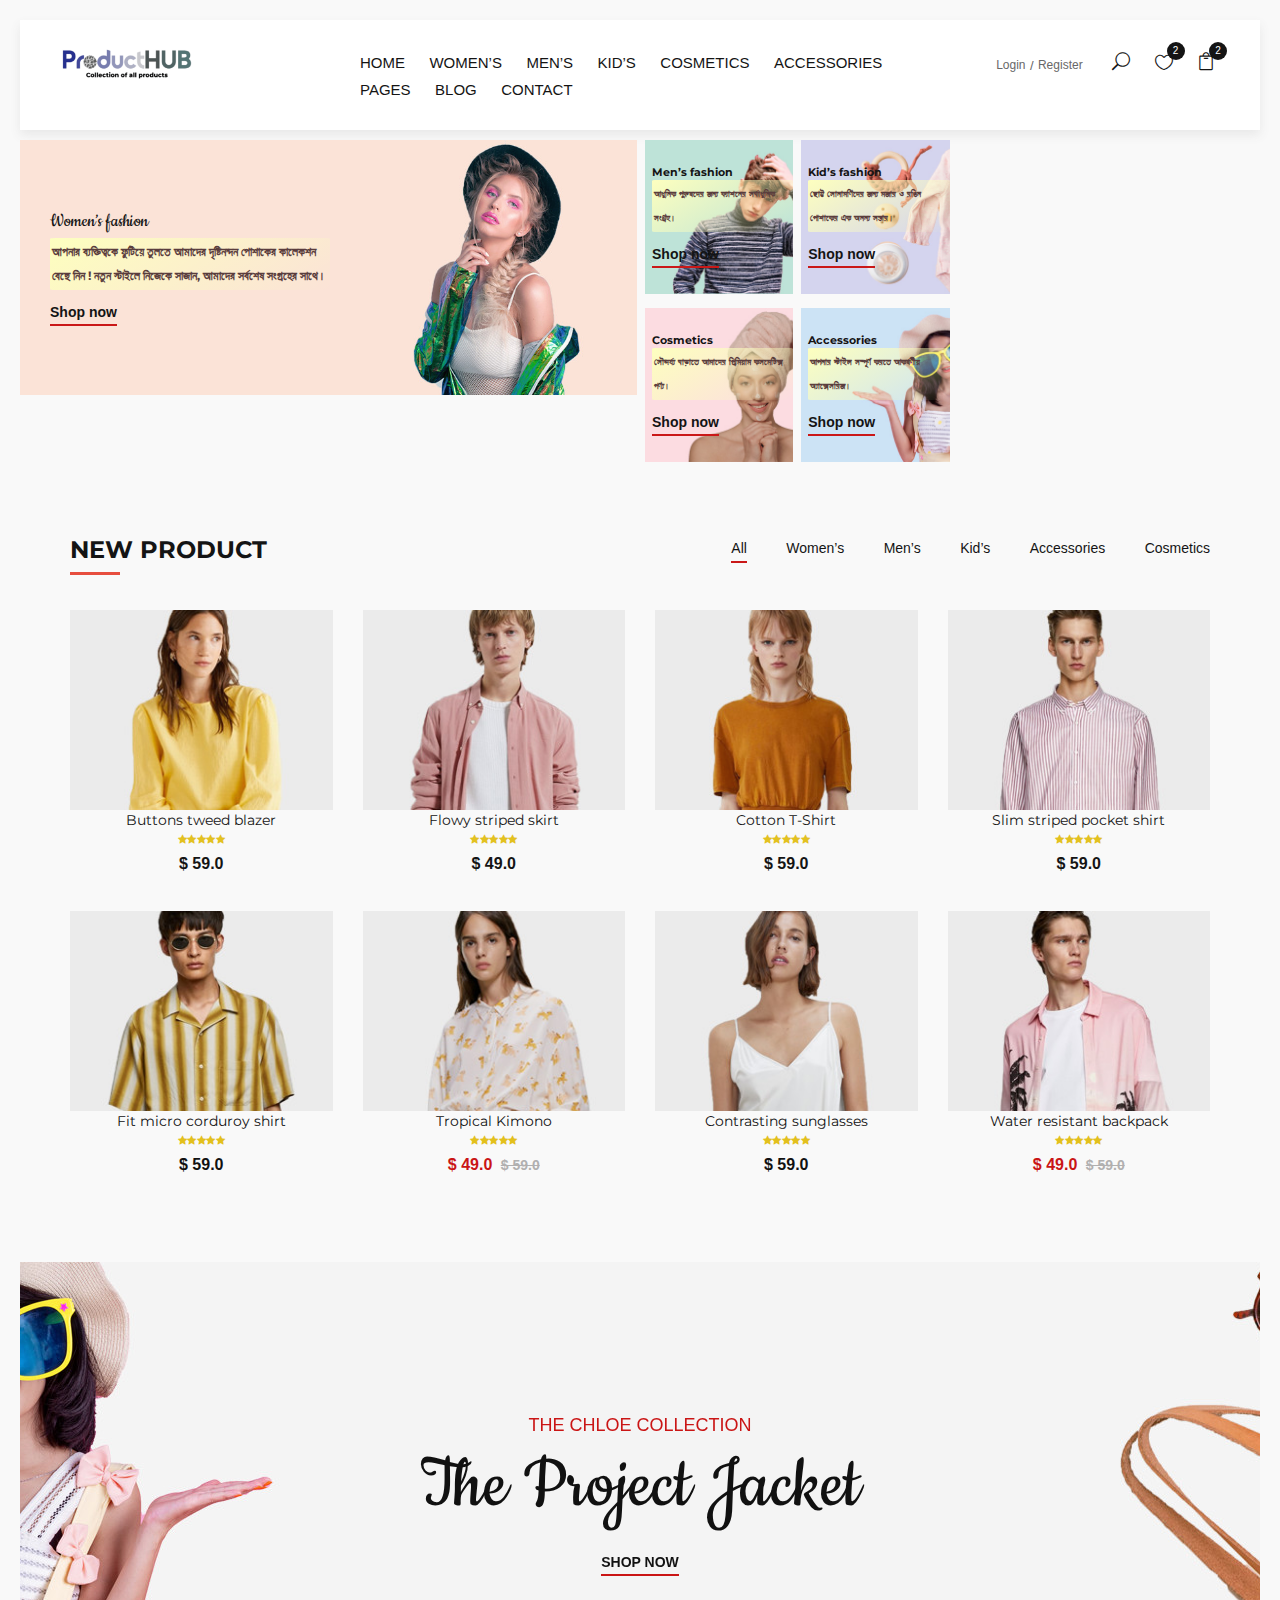
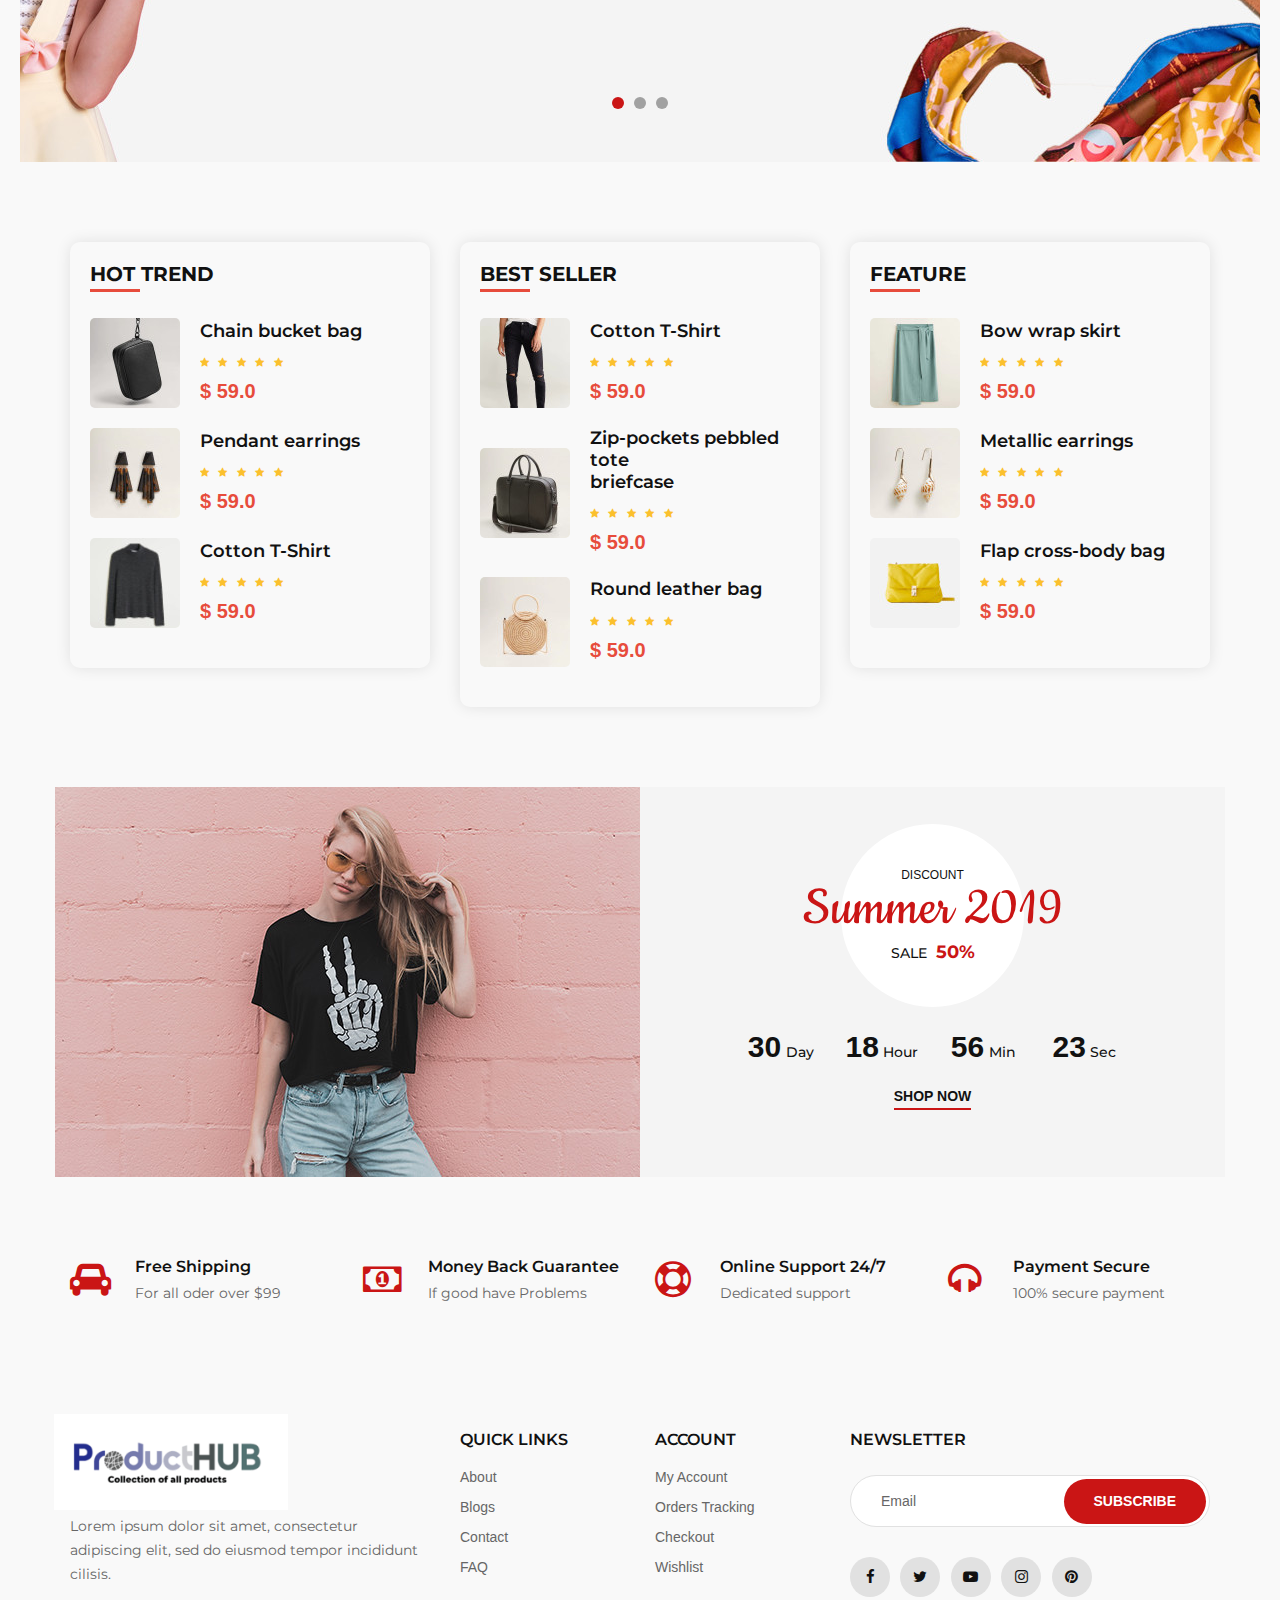
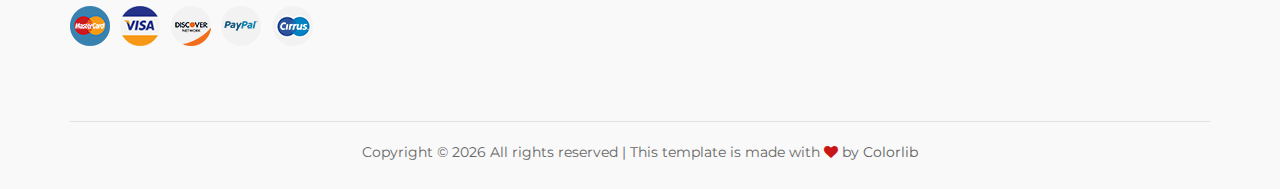
<file: index.html>
<!DOCTYPE html>
<html lang="zxx">

<head>
    <meta charset="UTF-8">
    <meta name="description" content="Ashion Template">
    <meta name="keywords" content="Ashion, unica, creative, html">
    <meta name="viewport" content="width=device-width, initial-scale=1.0">
    <meta http-equiv="X-UA-Compatible" content="ie=edge">
    <title>Ashion | Template</title>

    <!-- Google Font -->
    <link href="https://fonts.googleapis.com/css2?family=Cookie&display=swap" rel="stylesheet">
    <link href="https://fonts.googleapis.com/css2?family=Montserrat:wght@400;500;600;700;800;900&display=swap"
    rel="stylesheet">

    <!-- Css Styles -->
    <link rel="stylesheet" href="css/bootstrap.min.css" type="text/css">
    <link rel="stylesheet" href="css/font-awesome.min.css" type="text/css">
    <link rel="stylesheet" href="css/elegant-icons.css" type="text/css">
    <link rel="stylesheet" href="css/jquery-ui.min.css" type="text/css">
    <link rel="stylesheet" href="css/magnific-popup.css" type="text/css">
    <link rel="stylesheet" href="css/owl.carousel.min.css" type="text/css">
    <link rel="stylesheet" href="css/slicknav.min.css" type="text/css">
    <link rel="stylesheet" href="css/style.css" type="text/css">
    <!-- Meta Pixel Code -->
    <script>
        !function(f,b,e,v,n,t,s)
        {if(f.fbq)return;n=f.fbq=function(){n.callMethod?
        n.callMethod.apply(n,arguments):n.queue.push(arguments)};
        if(!f._fbq)f._fbq=n;n.push=n;n.loaded=!0;n.version='2.0';
        n.queue=[];t=b.createElement(e);t.async=!0;
        t.src=v;s=b.getElementsByTagName(e)[0];
        s.parentNode.insertBefore(t,s)}(window, document,'script',
        'https://connect.facebook.net/en_US/fbevents.js');
        fbq('init', '1554596321824448');
        fbq('track', 'PageView');
        </script>
        <noscript><img height="1" width="1" style="display:none"
        src="https://www.facebook.com/tr?id=1554596321824448&ev=PageView&noscript=1"
        /></noscript>
        <!-- End Meta Pixel Code -->
</head>

<body>
    <!-- Page Preloder -->
    <div id="preloder">
        <div class="loader"></div>
    </div>

    <!-- Offcanvas Menu Begin -->
    <div class="offcanvas-menu-overlay"></div>
    <div class="offcanvas-menu-wrapper">
        <div class="offcanvas__close">+</div>
        <ul class="offcanvas__widget">
            <li><span class="icon_search search-switch"></span></li>
            <li><a href="#"><span class="icon_heart_alt"></span>
                <div class="tip">2</div>
            </a></li>
            <li><a href="#"><span class="icon_bag_alt"></span>
                <div class="tip">2</div>
            </a></li>
        </ul>
        <div class="offcanvas__logo">
            <a href="./index.html"><img class="logo-image" src="img/logo-5.png" alt=""></a>
        </div>
        <div id="mobile-menu-wrap"></div>
        <div class="offcanvas__auth">
            <a href="#">Login</a>
            <a href="#">Register</a>
        </div>
    </div>
    <!-- Offcanvas Menu End -->

    <!-- Header Section Begin -->
    <header class="header">
        <div class="container-fluid">
            <div class="row">
                <div class="col-xl-3 col-lg-2">
                    <div class="header__logo">
                        <a href="./index.html"><img class="logo-image" src="img/logo-5.png" alt=""></a>
                    </div>
                </div>
                <div class="col-xl-6 col-lg-7">
                    <nav class="header__menu">
                        <ul>
                            <li><a href="./index.html">Home</a></li>
                            <li><a href="./women-fashion.html">Women’s</a></li>
                            <li><a href="./men-fashion.html">Men’s</a></li>
                            <li><a href="./kids-fashion.html">Kid’s</a></li>
                            <li><a href="./kids-fashion.html">Cosmetics</a></li>
                            <li><a href="./accessories.html">Accessories</a></li>
                            <li><a href="#">Pages</a>
                                <ul class="dropdown">
                                    <li><a href="./product-details.html">Product Details</a></li>
                                    <li><a href="./shop-cart.html">Shop Cart</a></li>
                                    <li><a href="./checkout.html">Checkout</a></li>
                                    <li><a href="./blog-details.html">Blog Details</a></li>
                                </ul>
                            </li>
                            <li><a href="./blog.html">Blog</a></li>
                            <li><a href="./contact.html">Contact</a></li>
                            <!-- <li><a href="./price.html">Price</a></li> -->

                        </ul>
                    </nav>
                </div>
                <div class="col-lg-3">
                    <div class="header__right">
                        <div class="header__right__auth">
                            <a href="#">Login</a>
                            <a href="#">Register</a>
                        </div>
                        <ul class="header__right__widget">
                            <li><span class="icon_search search-switch"></span></li>
                            <li><a href="#"><span class="icon_heart_alt"></span>
                                <div class="tip">2</div>
                            </a></li>
                            <li><a href="#"><span class="icon_bag_alt"></span>
                                <div class="tip">2</div>
                            </a></li>
                        </ul>
                    </div>
                </div>
            </div>
            <div class="canvas__open">
                <i class="fa fa-bars"></i>
            </div>
        </div>
    </header>
    <!-- Header Section End -->

    <!-- Categories Section Begin -->
    <section class="categories">
        <div class="container-fluid">
            <div class="row">
                <div class="col-lg-6 p-0">
                    <div class="categories__item categories__large__item set-bg"
                    data-setbg="img/categories/category-1.jpg">
                    <div class="categories__text">
                        <h1>Women’s fashion</h1>
                        <p class="home_p_women">আপনার ব্যক্তিত্বকে ফুটিয়ে তুলতে আমাদের দৃষ্টিনন্দন পোশাকের কালেকশন বেছে নিন ! নতুন স্টাইলে নিজেকে সাজান, আমাদের সর্বশেষ সংগ্রহের সাথে।</p>
                        <a href="#">Shop now</a>
                    </div>
                </div>
            </div>
            <div class="col-lg-6">
                <div class="row">
                    <div class="col-6 col-sm-4 col-md-3 p-0">
                        <div class="categories__item set-bg" data-setbg="img/categories/category-2.jpg">
                            <div class="categories__text">
                                <h4>Men’s fashion</h4>
                                <p class="home_p">আধুনিক পুরুষদের জন্য ফ্যাশনের সর্বাধুনিক সংগ্রহ।</p>
                                <a href="#">Shop now</a>
                            </div>
                        </div>
                    </div>
                    <div class="col-6 col-sm-4 col-md-3 p-0">
                        <div class="categories__item set-bg" data-setbg="img/categories/category-3.jpg">
                            <div class="categories__text">
                                <h4>Kid’s fashion</h4>
                                <p class="home_p">ছোট্ট সোনামণিদের জন্য মজার ও রঙিন পোশাকের এক অনন্য সম্ভার।
                                </p>
                                <a href="#">Shop now</a>
                            </div>
                        </div>
                    </div>
                    </div>
                    <div class="row">
                    <div class="col-6 col-sm-4 col-md-3 p-0">
                        <div class="categories__item set-bg" data-setbg="img/categories/category-4.jpg">
                            <div class="categories__text">
                                <h4>Cosmetics</h4>
                                <p class="home_p">সৌন্দর্য্য বাড়াতে আমাদের প্রিমিয়াম কসমেটিক্স পণ্য।</p>
                                <a href="#">Shop now</a>
                            </div>
                        </div>
                    </div>
                    <div class="col-6 col-sm-4 col-md-3 p-0">
                        <div class="categories__item set-bg" data-setbg="img/categories/category-5.jpg">
                            <div class="categories__text">
                                <h4>Accessories</h4>
                                <p class="home_p">আপনার স্টাইল সম্পূর্ণ করতে আকর্ষণীয় অ্যাক্সেসরিজ।
                                </p>
                                <a href="#">Shop now</a>
                            </div>
                        </div>
                    </div>
                </div>
            </div>
        </div>
    </div>
</section>
<!-- Categories Section End -->

<!-- Product Section Begin -->
<section class="product spad">
    <div class="container">
        <div class="row">
            <div class="col-lg-4 col-md-4">
                <div class="section-title">
                    <h4>New product</h4>
                </div>
            </div>
            <div class="col-lg-8 col-md-8">
                <ul class="filter__controls">
                    <li class="active" data-filter="*">All</li>
                    <li data-filter=".women">Women’s</li>
                    <li data-filter=".men">Men’s</li>
                    <li data-filter=".kid">Kid’s</li>
                    <li data-filter=".accessories">Accessories</li>
                    <li data-filter=".cosmetic">Cosmetics</li>
                </ul>
            </div>
        </div>
        <div class="row property__gallery">
            <div class="col-6 col-sm-4 col-md-3 mix women">
                <div class="product__item">
                    <div class="product__item__pic set-bg" data-setbg="img/product/product-1.jpg">
                        <!-- <div class="label new">New</div> -->
                        <ul class="product__hover">
                            <li><a href="img/product/product-1.jpg" class="image-popup"><span class="arrow_expand"></span></a></li>
                            <li><a href="#"><span class="icon_heart_alt"></span></a></li>
                        
                        </ul>
                    </div>
                    <div class="product__item__text">
                        <h6><a href="#">Buttons tweed blazer</a></h6>
                        <div class="rating">
                            <i class="fa fa-star"></i>
                            <i class="fa fa-star"></i>
                            <i class="fa fa-star"></i>
                            <i class="fa fa-star"></i>
                            <i class="fa fa-star"></i>
                        </div>
                        <div class="product__price">$ 59.0</div>
                    </div>
                </div>
            </div>
            <div class="col-6 col-sm-4 col-md-3 mix men">
                <div class="product__item">
                    <div class="product__item__pic set-bg" data-setbg="img/product/product-2.jpg">
                        <ul class="product__hover">
                            <li><a href="img/product/product-2.jpg" class="image-popup"><span class="arrow_expand"></span></a></li>
                            <li><a href="#"><span class="icon_heart_alt"></span></a></li>
                        
                        </ul>
                    </div>
                    <div class="product__item__text">
                        <h6><a href="#">Flowy striped skirt</a></h6>
                        <div class="rating">
                            <i class="fa fa-star"></i>
                            <i class="fa fa-star"></i>
                            <i class="fa fa-star"></i>
                            <i class="fa fa-star"></i>
                            <i class="fa fa-star"></i>
                        </div>
                        <div class="product__price">$ 49.0</div>
                    </div>
                </div>
            </div>
            <div class="col-6 col-sm-4 col-md-3 mix accessories">
                <div class="product__item">
                    <div class="product__item__pic set-bg" data-setbg="img/product/product-3.jpg">
                        <!-- <div class="label stockout">out of stock</div> -->
                        <ul class="product__hover">
                            <li><a href="img/product/product-3.jpg" class="image-popup"><span class="arrow_expand"></span></a></li>
                            <li><a href="#"><span class="icon_heart_alt"></span></a></li>
                        
                        </ul>
                    </div>
                    <div class="product__item__text">
                        <h6><a href="#">Cotton T-Shirt</a></h6>
                        <div class="rating">
                            <i class="fa fa-star"></i>
                            <i class="fa fa-star"></i>
                            <i class="fa fa-star"></i>
                            <i class="fa fa-star"></i>
                            <i class="fa fa-star"></i>
                        </div>
                        <div class="product__price">$ 59.0</div>
                    </div>
                </div>
            </div>
            <div class="col-6 col-sm-4 col-md-3 mix cosmetic">
                <div class="product__item">
                    <div class="product__item__pic set-bg" data-setbg="img/product/product-4.jpg">
                        <ul class="product__hover">
                            <li><a href="img/product/product-4.jpg" class="image-popup"><span class="arrow_expand"></span></a></li>
                            <li><a href="#"><span class="icon_heart_alt"></span></a></li>
                        
                        </ul>
                    </div>
                    <div class="product__item__text">
                        <h6><a href="#">Slim striped pocket shirt</a></h6>
                        <div class="rating">
                            <i class="fa fa-star"></i>
                            <i class="fa fa-star"></i>
                            <i class="fa fa-star"></i>
                            <i class="fa fa-star"></i>
                            <i class="fa fa-star"></i>
                        </div>
                        <div class="product__price">$ 59.0</div>
                    </div>
                </div>
            </div>
            <div class="col-6 col-sm-4 col-md-3 mix kid">
                <div class="product__item">
                    <div class="product__item__pic set-bg" data-setbg="img/product/product-5.jpg">
                        <ul class="product__hover">
                            <li><a href="img/product/product-5.jpg" class="image-popup"><span class="arrow_expand"></span></a></li>
                            <li><a href="#"><span class="icon_heart_alt"></span></a></li>
                        
                        </ul>
                    </div>
                    <div class="product__item__text">
                        <h6><a href="#">Fit micro corduroy shirt</a></h6>
                        <div class="rating">
                            <i class="fa fa-star"></i>
                            <i class="fa fa-star"></i>
                            <i class="fa fa-star"></i>
                            <i class="fa fa-star"></i>
                            <i class="fa fa-star"></i>
                        </div>
                        <div class="product__price">$ 59.0</div>
                    </div>
                </div>
            </div>
            <div class="col-6 col-sm-4 col-md-3 mix women men kid accessories cosmetic">
                <div class="product__item sale">
                    <div class="product__item__pic set-bg" data-setbg="img/product/product-6.jpg">
                        <!-- <div class="label sale">Sale</div> -->
                        <ul class="product__hover">
                            <li><a href="img/product/product-6.jpg" class="image-popup"><span class="arrow_expand"></span></a></li>
                            <li><a href="#"><span class="icon_heart_alt"></span></a></li>
                        
                        </ul>
                    </div>
                    <div class="product__item__text">
                        <h6><a href="#">Tropical Kimono</a></h6>
                        <div class="rating">
                            <i class="fa fa-star"></i>
                            <i class="fa fa-star"></i>
                            <i class="fa fa-star"></i>
                            <i class="fa fa-star"></i>
                            <i class="fa fa-star"></i>
                        </div>
                        <div class="product__price">$ 49.0 <span>$ 59.0</span></div>
                    </div>
                </div>
            </div>
            <div class="col-6 col-sm-4 col-md-3 mix women men kid accessories cosmetic">
                <div class="product__item">
                    <div class="product__item__pic set-bg" data-setbg="img/product/product-7.jpg">
                        <ul class="product__hover">
                            <li><a href="img/product/product-7.jpg" class="image-popup"><span class="arrow_expand"></span></a></li>
                            <li><a href="#"><span class="icon_heart_alt"></span></a></li>
                        
                        </ul>
                    </div>
                    <div class="product__item__text">
                        <h6><a href="#">Contrasting sunglasses</a></h6>
                        <div class="rating">
                            <i class="fa fa-star"></i>
                            <i class="fa fa-star"></i>
                            <i class="fa fa-star"></i>
                            <i class="fa fa-star"></i>
                            <i class="fa fa-star"></i>
                        </div>
                        <div class="product__price">$ 59.0</div>
                    </div>
                </div>
            </div>
            <div class="col-6 col-sm-4 col-md-3 mix women men kid accessories cosmetic">
                <div class="product__item sale">
                    <div class="product__item__pic set-bg" data-setbg="img/product/product-8.jpg">
                        <!-- <div class="label">Sale</div> -->
                        <ul class="product__hover">
                            <li><a href="img/product/product-8.jpg" class="image-popup"><span class="arrow_expand"></span></a></li>
                            <li><a href="#"><span class="icon_heart_alt"></span></a></li>
                        
                        </ul>
                    </div>
                    <div class="product__item__text">
                        <h6><a href="#">Water resistant backpack</a></h6>
                        <div class="rating">
                            <i class="fa fa-star"></i>
                            <i class="fa fa-star"></i>
                            <i class="fa fa-star"></i>
                            <i class="fa fa-star"></i>
                            <i class="fa fa-star"></i>
                        </div>
                        <div class="product__price">$ 49.0 <span>$ 59.0</span></div>
                    </div>
                </div>
            </div>
            <!-- Add more product items as needed -->
        </div>
            
        </div>
    </div>  
</section>
<!-- Product Section End -->

<!-- Banner Section Begin -->
<section class="banner set-bg" data-setbg="img/banner/banner-1.jpg">
    <div class="container">
        <div class="row">
            <div class="col-xl-7 col-lg-8 m-auto">
                <div class="banner__slider owl-carousel">
                    <div class="banner__item">
                        <div class="banner__text">
                            <span>The Chloe Collection</span>
                            <h1>The Project Jacket</h1>
                            <a href="#">Shop now</a>
                        </div>
                    </div>
                    <div class="banner__item">
                        <div class="banner__text">
                            <span>The Chloe Collection</span>
                            <h1>The Project Jacket</h1>
                            <a href="#">Shop now</a>
                        </div>
                    </div>
                    <div class="banner__item">
                        <div class="banner__text">
                            <span>The Chloe Collection</span>
                            <h1>The Project Jacket</h1>
                            <a href="#">Shop now</a>
                        </div>
                    </div>
                </div>
            </div>
        </div>
    </div>
</section>
<!-- Banner Section End -->

<!-- Trend Section Begin -->
<section class="trend spad">
    <div class="container">
        <div class="row">
            <div class="col-lg-4 col-md-4 col-sm-6">
                <div class="trend__content">
                    <div class="section-title">
                        <h4>Hot Trend</h4>
                    </div>
                    <div class="trend__item">
                        <div class="trend__item__pic">
                            <img src="img/trend/ht-1.jpg" alt="">
                        </div>
                        <div class="trend__item__text">
                            <h6>Chain bucket bag</h6>
                            <div class="rating">
                                <i class="fa fa-star"></i>
                                <i class="fa fa-star"></i>
                                <i class="fa fa-star"></i>
                                <i class="fa fa-star"></i>
                                <i class="fa fa-star"></i>
                            </div>
                            <div class="product__price">$ 59.0</div>
                        </div>
                    </div>
                    <div class="trend__item">
                        <div class="trend__item__pic">
                            <img src="img/trend/ht-2.jpg" alt="">
                        </div>
                        <div class="trend__item__text">
                            <h6>Pendant earrings</h6>
                            <div class="rating">
                                <i class="fa fa-star"></i>
                                <i class="fa fa-star"></i>
                                <i class="fa fa-star"></i>
                                <i class="fa fa-star"></i>
                                <i class="fa fa-star"></i>
                            </div>
                            <div class="product__price">$ 59.0</div>
                        </div>
                    </div>
                    <div class="trend__item">
                        <div class="trend__item__pic">
                            <img src="img/trend/ht-3.jpg" alt="">
                        </div>
                        <div class="trend__item__text">
                            <h6>Cotton T-Shirt</h6>
                            <div class="rating">
                                <i class="fa fa-star"></i>
                                <i class="fa fa-star"></i>
                                <i class="fa fa-star"></i>
                                <i class="fa fa-star"></i>
                                <i class="fa fa-star"></i>
                            </div>
                            <div class="product__price">$ 59.0</div>
                        </div>
                    </div>
                </div>
            </div>
            <div class="col-lg-4 col-md-4 col-sm-6">
                <div class="trend__content">
                    <div class="section-title">
                        <h4>Best seller</h4>
                    </div>
                    <div class="trend__item">
                        <div class="trend__item__pic">
                            <img src="img/trend/bs-1.jpg" alt="">
                        </div>
                        <div class="trend__item__text">
                            <h6>Cotton T-Shirt</h6>
                            <div class="rating">
                                <i class="fa fa-star"></i>
                                <i class="fa fa-star"></i>
                                <i class="fa fa-star"></i>
                                <i class="fa fa-star"></i>
                                <i class="fa fa-star"></i>
                            </div>
                            <div class="product__price">$ 59.0</div>
                        </div>
                    </div>
                    <div class="trend__item">
                        <div class="trend__item__pic">
                            <img src="img/trend/bs-2.jpg" alt="">
                        </div>
                        <div class="trend__item__text">
                            <h6>Zip-pockets pebbled tote <br />briefcase</h6>
                            <div class="rating">
                                <i class="fa fa-star"></i>
                                <i class="fa fa-star"></i>
                                <i class="fa fa-star"></i>
                                <i class="fa fa-star"></i>
                                <i class="fa fa-star"></i>
                            </div>
                            <div class="product__price">$ 59.0</div>
                        </div>
                    </div>
                    <div class="trend__item">
                        <div class="trend__item__pic">
                            <img src="img/trend/bs-3.jpg" alt="">
                        </div>
                        <div class="trend__item__text">
                            <h6>Round leather bag</h6>
                            <div class="rating">
                                <i class="fa fa-star"></i>
                                <i class="fa fa-star"></i>
                                <i class="fa fa-star"></i>
                                <i class="fa fa-star"></i>
                                <i class="fa fa-star"></i>
                            </div>
                            <div class="product__price">$ 59.0</div>
                        </div>
                    </div>
                </div>
            </div>
            <div class="col-lg-4 col-md-4 col-sm-6">
                <div class="trend__content">
                    <div class="section-title">
                        <h4>Feature</h4>
                    </div>
                    <div class="trend__item">
                        <div class="trend__item__pic">
                            <img src="img/trend/f-1.jpg" alt="">
                        </div>
                        <div class="trend__item__text">
                            <h6>Bow wrap skirt</h6>
                            <div class="rating">
                                <i class="fa fa-star"></i>
                                <i class="fa fa-star"></i>
                                <i class="fa fa-star"></i>
                                <i class="fa fa-star"></i>
                                <i class="fa fa-star"></i>
                            </div>
                            <div class="product__price">$ 59.0</div>
                        </div>
                    </div>
                    <div class="trend__item">
                        <div class="trend__item__pic">
                            <img src="img/trend/f-2.jpg" alt="">
                        </div>
                        <div class="trend__item__text">
                            <h6>Metallic earrings</h6>
                            <div class="rating">
                                <i class="fa fa-star"></i>
                                <i class="fa fa-star"></i>
                                <i class="fa fa-star"></i>
                                <i class="fa fa-star"></i>
                                <i class="fa fa-star"></i>
                            </div>
                            <div class="product__price">$ 59.0</div>
                        </div>
                    </div>
                    <div class="trend__item">
                        <div class="trend__item__pic">
                            <img src="img/trend/f-3.jpg" alt="">
                        </div>
                        <div class="trend__item__text">
                            <h6>Flap cross-body bag</h6>
                            <div class="rating">
                                <i class="fa fa-star"></i>
                                <i class="fa fa-star"></i>
                                <i class="fa fa-star"></i>
                                <i class="fa fa-star"></i>
                                <i class="fa fa-star"></i>
                            </div>
                            <div class="product__price">$ 59.0</div>
                        </div>
                    </div>
                </div>
            </div>
        </div>
    </div>
</section>
<!-- Trend Section End -->

<!-- Discount Section Begin -->
<section class="discount">
    <div class="container">
        <div class="row">
            <div class="col-lg-6 p-0">
                <div class="discount__pic">
                    <img src="img/discount.jpg" alt="">
                </div>
            </div>
            <div class="col-lg-6 p-0">
                <div class="discount__text">
                    <div class="discount__text__title">
                        <span>Discount</span>
                        <h2>Summer 2019</h2>
                        <h5><span>Sale</span> 50%</h5>
                    </div>
                    <div class="discount__countdown" id="countdown-time">
                        <div class="countdown__item">
                            <span>22</span>
                            <p>Days</p>
                        </div>
                        <div class="countdown__item">
                            <span>18</span>
                            <p>Hour</p>
                        </div>
                        <div class="countdown__item">
                            <span>46</span>
                            <p>Min</p>
                        </div>
                        <div class="countdown__item">
                            <span>05</span>
                            <p>Sec</p>
                        </div>
                    </div>
                    <a href="#">Shop now</a>
                </div>
            </div>
        </div>
    </div>
</section>
<!-- Discount Section End -->

<!-- Services Section Begin -->
<section class="services spad">
    <div class="container">
        <div class="row">
            <div class="col-lg-3 col-md-4 col-sm-6">
                <div class="services__item">
                    <i class="fa fa-car"></i>
                    <h6>Free Shipping</h6>
                    <p>For all oder over $99</p>
                </div>
            </div>
            <div class="col-lg-3 col-md-4 col-sm-6">
                <div class="services__item">
                    <i class="fa fa-money"></i>
                    <h6>Money Back Guarantee</h6>
                    <p>If good have Problems</p>
                </div>
            </div>
            <div class="col-lg-3 col-md-4 col-sm-6">
                <div class="services__item">
                    <i class="fa fa-support"></i>
                    <h6>Online Support 24/7</h6>
                    <p>Dedicated support</p>
                </div>
            </div>
            <div class="col-lg-3 col-md-4 col-sm-6">
                <div class="services__item">
                    <i class="fa fa-headphones"></i>
                    <h6>Payment Secure</h6>
                    <p>100% secure payment</p>
                </div>
            </div>
        </div>
    </div>
</section>
<!-- Services Section End -->

<!-- Instagram Begin -->
<!--  -->
<!-- Instagram End -->

<!-- Footer Section Begin -->
<footer class="footer">
    <div class="container">
        <div class="row">
            <div class="col-lg-4 col-md-6 col-sm-7">
                <div class="footer__about">
                    <div class="footer__logo">
                        <a href="./index.html"><img class="logo-image" src="img/logo-5.png" alt=""></a>
                    </div>
                    <p>Lorem ipsum dolor sit amet, consectetur adipiscing elit, sed do eiusmod tempor incididunt
                    cilisis.</p>
                    <div class="footer__payment">
                        <a href="#"><img src="img/payment/payment-1.png" alt=""></a>
                        <a href="#"><img src="img/payment/payment-2.png" alt=""></a>
                        <a href="#"><img src="img/payment/payment-3.png" alt=""></a>
                        <a href="#"><img src="img/payment/payment-4.png" alt=""></a>
                        <a href="#"><img src="img/payment/payment-5.png" alt=""></a>
                    </div>
                </div>
            </div>
            <div class="col-lg-2 col-md-3 col-sm-5">
                <div class="footer__widget">
                    <h6>Quick links</h6>
                    <ul>
                        <li><a href="#">About</a></li>
                        <li><a href="#">Blogs</a></li>
                        <li><a href="#">Contact</a></li>
                        <li><a href="#">FAQ</a></li>
                    </ul>
                </div>
            </div>
            <div class="col-lg-2 col-md-3 col-sm-4">
                <div class="footer__widget">
                    <h6>Account</h6>
                    <ul>
                        <li><a href="#">My Account</a></li>
                        <li><a href="#">Orders Tracking</a></li>
                        <li><a href="#">Checkout</a></li>
                        <li><a href="#">Wishlist</a></li>
                    </ul>
                </div>
            </div>
            <div class="col-lg-4 col-md-8 col-sm-8">
                <div class="footer__newslatter">
                    <h6>NEWSLETTER</h6>
                    <form action="#">
                        <input type="text" placeholder="Email">
                        <button type="submit" class="site-btn">Subscribe</button>
                    </form>
                    <div class="footer__social">
                        <a href="#"><i class="fa fa-facebook"></i></a>
                        <a href="#"><i class="fa fa-twitter"></i></a>
                        <a href="#"><i class="fa fa-youtube-play"></i></a>
                        <a href="#"><i class="fa fa-instagram"></i></a>
                        <a href="#"><i class="fa fa-pinterest"></i></a>
                    </div>
                </div>
            </div>
        </div>
        <div class="row">
            <div class="col-lg-12">
                <!-- Link back to Colorlib can't be removed. Template is licensed under CC BY 3.0. -->
                <div class="footer__copyright__text">
                    <p>Copyright &copy; <script>document.write(new Date().getFullYear());</script> All rights reserved | This template is made with <i class="fa fa-heart" aria-hidden="true"></i> by <a href="https://colorlib.com" target="_blank">Colorlib</a></p>
                </div>
                <!-- Link back to Colorlib can't be removed. Template is licensed under CC BY 3.0. -->
            </div>
        </div>
    </div>
</footer>
<!-- Footer Section End -->

<!-- Search Begin -->
<div class="search-model">
    <div class="h-100 d-flex align-items-center justify-content-center">
        <div class="search-close-switch">+</div>
        <form class="search-model-form">
            <input type="text" id="search-input" placeholder="Search here.....">
        </form>
    </div>
</div>
<!-- Search End -->

<!-- Js Plugins -->
<script src="js/jquery-3.3.1.min.js"></script>
<script src="js/bootstrap.min.js"></script>
<script src="js/jquery.magnific-popup.min.js"></script>
<script src="js/jquery-ui.min.js"></script>
<script src="js/mixitup.min.js"></script>
<script src="js/jquery.countdown.min.js"></script>
<script src="js/jquery.slicknav.js"></script>
<script src="js/owl.carousel.min.js"></script>
<script src="js/jquery.nicescroll.min.js"></script>
<script src="js/main.js"></script>
</body>

</html>
</file>
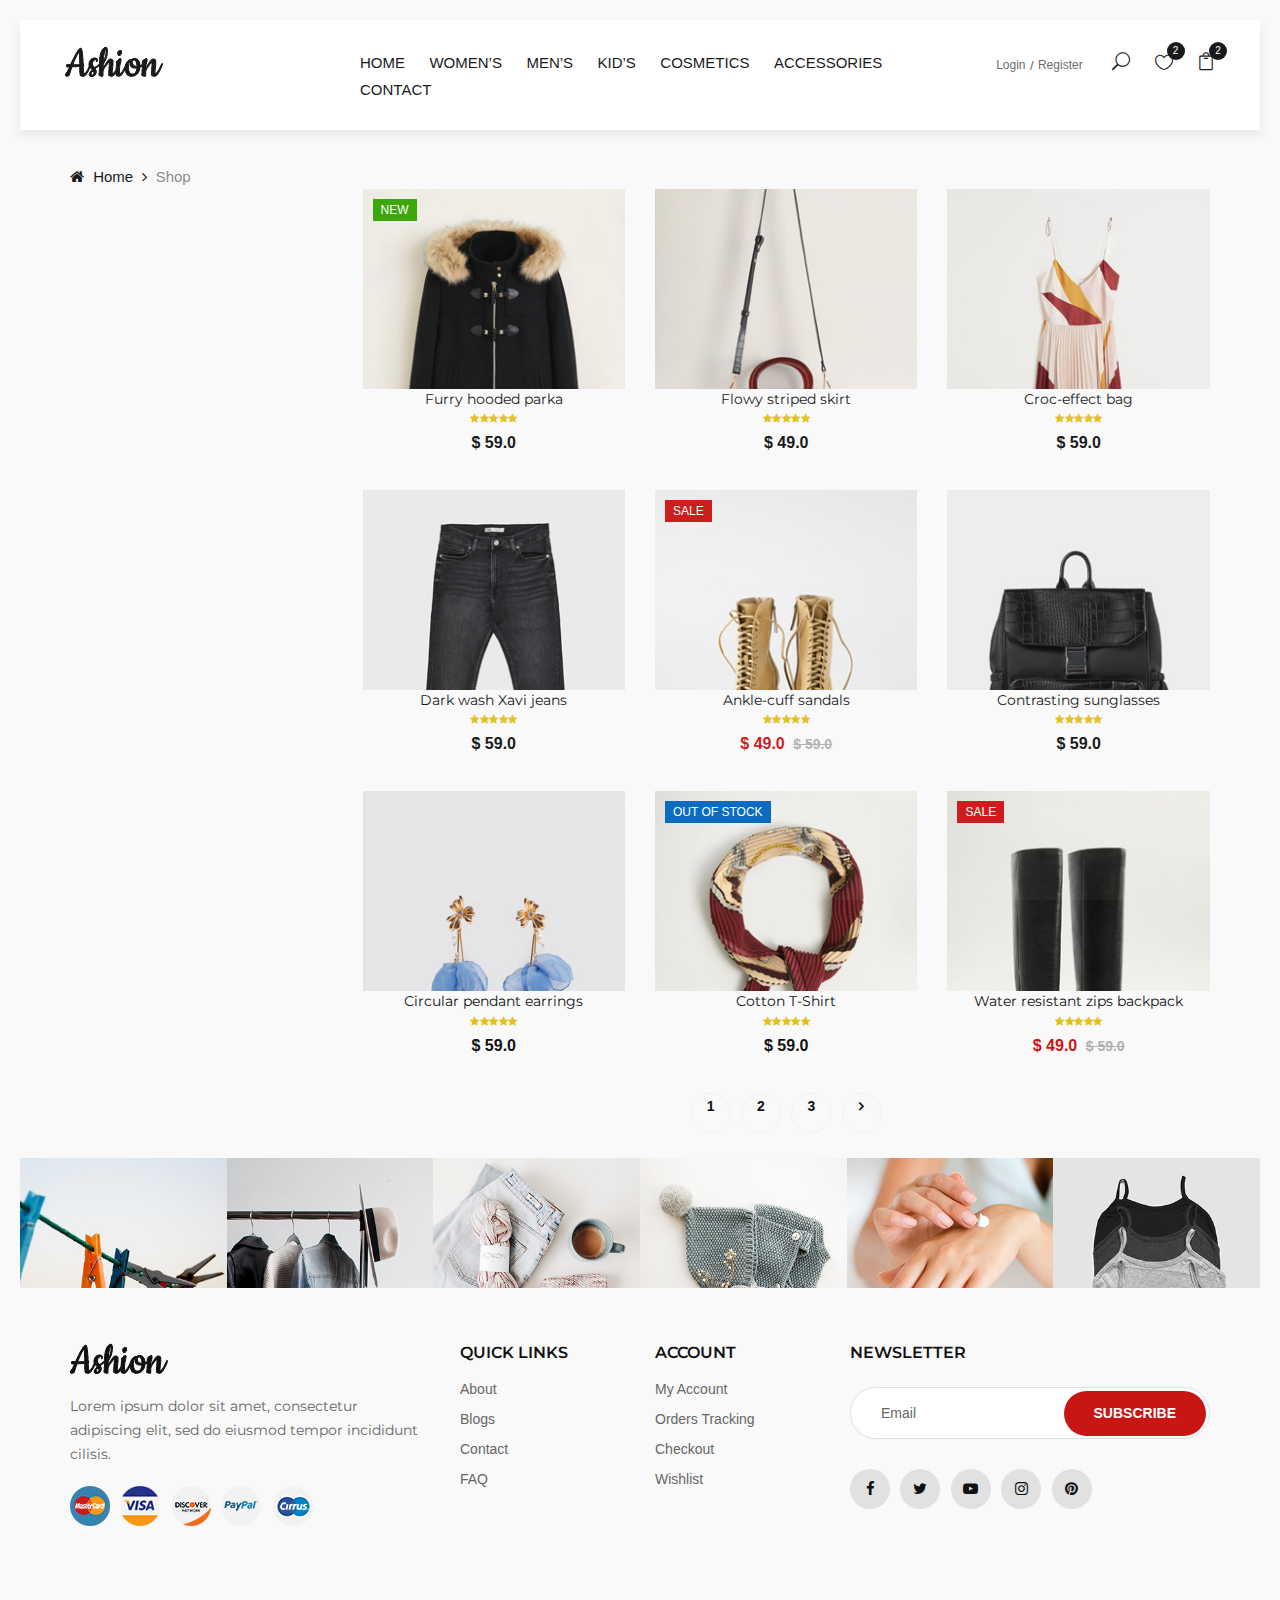
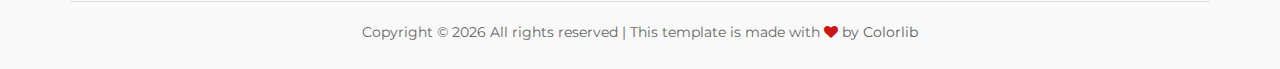
<file: accessories.html>
<!DOCTYPE html>
<html lang="zxx">

<head>
    <meta charset="UTF-8">
    <meta name="description" content="Ashion Template">
    <meta name="keywords" content="Ashion, unica, creative, html">
    <meta name="viewport" content="width=device-width, initial-scale=1.0">
    <meta http-equiv="X-UA-Compatible" content="ie=edge">
    <title>Ashion | Template</title>

    <!-- Google Font -->
    <link href="https://fonts.googleapis.com/css2?family=Cookie&display=swap" rel="stylesheet">
    <link href="https://fonts.googleapis.com/css2?family=Montserrat:wght@400;500;600;700;800;900&display=swap"
    rel="stylesheet">

    <!-- Css Styles -->
    <link rel="stylesheet" href="css/bootstrap.min.css" type="text/css">
    <link rel="stylesheet" href="css/font-awesome.min.css" type="text/css">
    <link rel="stylesheet" href="css/elegant-icons.css" type="text/css">
    <link rel="stylesheet" href="css/jquery-ui.min.css" type="text/css">
    <link rel="stylesheet" href="css/magnific-popup.css" type="text/css">
    <link rel="stylesheet" href="css/owl.carousel.min.css" type="text/css">
    <link rel="stylesheet" href="css/slicknav.min.css" type="text/css">
    <link rel="stylesheet" href="css/style.css" type="text/css">
</head>

<body>
    <!-- Page Preloder -->
    <div id="preloder">
        <div class="loader"></div>
    </div>

    <!-- Offcanvas Menu Begin -->
    <div class="offcanvas-menu-overlay"></div>
    <div class="offcanvas-menu-wrapper">
        <div class="offcanvas__close">+</div>
        <ul class="offcanvas__widget">
            <li><span class="icon_search search-switch"></span></li>
            <li><a href="#"><span class="icon_heart_alt"></span>
                <div class="tip">2</div>
            </a></li>
            <li><a href="#"><span class="icon_bag_alt"></span>
                <div class="tip">2</div>
            </a></li>
        </ul>
        <div class="offcanvas__logo">
            <a href="./index.html"><img src="img/logo.png" alt=""></a>
        </div>
        <div id="mobile-menu-wrap"></div>
        <div class="offcanvas__auth">
            <a href="#">Login</a>
            <a href="#">Register</a>
        </div>
    </div>
    <!-- Offcanvas Menu End -->

    <!-- Header Section Begin -->
    <header class="header">
        <div class="container-fluid">
            <div class="row">
                <div class="col-xl-3 col-lg-2">
                    <div class="header__logo">
                        <a href="./index.html"><img src="img/logo.png" alt=""></a>
                    </div>
                </div>
                <div class="col-xl-6 col-lg-7">
                    <nav class="header__menu">
                        <ul>
                            <li><a href="./index.html">Home</a></li>
                            <li><a href="./women-fashion.html">Women’s</a></li>
                            <li><a href="./men-fashion.html">Men’s</a></li>
                            <li><a href="./kids-fashion.html">Kid’s</a></li>
                            <li><a href="./cosmetics.html">Cosmetics</a></li>
                            <li><a href="./accessories.html">Accessories</a></li>
                            <!-- <li class="active"><a href="./shop.html">Shop</a></li>
                            <li><a href="#">Pages</a>
                                <ul class="dropdown">
                                    <li><a href="./product-details.html">Product Details</a></li>
                                    <li><a href="./shop-cart.html">Shop Cart</a></li>
                                    <li><a href="./checkout.html">Checkout</a></li>
                                    <li><a href="./blog-details.html">Blog Details</a></li>
                                </ul>
                            </li>
                            <li><a href="./blog.html">Blog</a></li> -->
                            <li><a href="./contact.html">Contact</a></li>
                        </ul>
                    </nav>
                </div>
                <div class="col-lg-3">
                    <div class="header__right">
                        <div class="header__right__auth">
                            <a href="#">Login</a>
                            <a href="#">Register</a>
                        </div>
                        <ul class="header__right__widget">
                            <li><span class="icon_search search-switch"></span></li>
                            <li><a href="#"><span class="icon_heart_alt"></span>
                                <div class="tip">2</div>
                            </a></li>
                            <li><a href="#"><span class="icon_bag_alt"></span>
                                <div class="tip">2</div>
                            </a></li>
                        </ul>
                    </div>
                </div>
            </div>
            <div class="canvas__open">
                <i class="fa fa-bars"></i>
            </div>
        </div>
    </header>
    <!-- Header Section End -->

    <!-- Breadcrumb Begin -->
    <div class="breadcrumb-option">
        <div class="container">
            <div class="row">
                <div class="col-lg-12">
                    <div class="breadcrumb__links">
                        <a href="./index.html"><i class="fa fa-home"></i> Home</a>
                        <span>Shop</span>
                    </div>
                </div>
            </div>
        </div>
    </div>
    <!-- Breadcrumb End -->

    <!-- Shop Section Begin -->
    <section class="shop spad">
        <div class="container">
            <div class="row">
                <div class="col-lg-3 col-md-3">
                    <!-- <div class="shop__sidebar">
                        <div class="sidebar__categories">
                            <div class="section-title">
                                <h4>Categories</h4>
                            </div>
                            <div class="categories__accordion">
                                <div class="accordion" id="accordionExample">
                                    <div class="card">
                                        <div class="card-heading active">
                                            <a data-toggle="collapse" data-target="#collapseOne">Women</a>
                                        </div>
                                        <div id="collapseOne" class="collapse show" data-parent="#accordionExample">
                                            <div class="card-body">
                                                <ul>
                                                    <li><a href="#">Coats</a></li>
                                                    <li><a href="#">Jackets</a></li>
                                                    <li><a href="#">Dresses</a></li>
                                                    <li><a href="#">Shirts</a></li>
                                                    <li><a href="#">T-shirts</a></li>
                                                    <li><a href="#">Jeans</a></li>
                                                </ul>
                                            </div>
                                        </div>
                                    </div>
                                    <div class="card">
                                        <div class="card-heading">
                                            <a data-toggle="collapse" data-target="#collapseTwo">Men</a>
                                        </div>
                                        <div id="collapseTwo" class="collapse" data-parent="#accordionExample">
                                            <div class="card-body">
                                                <ul>
                                                    <li><a href="#">Coats</a></li>
                                                    <li><a href="#">Jackets</a></li>
                                                    <li><a href="#">Dresses</a></li>
                                                    <li><a href="#">Shirts</a></li>
                                                    <li><a href="#">T-shirts</a></li>
                                                    <li><a href="#">Jeans</a></li>
                                                </ul>
                                            </div>
                                        </div>
                                    </div>
                                    <div class="card">
                                        <div class="card-heading">
                                            <a data-toggle="collapse" data-target="#collapseThree">Kids</a>
                                        </div>
                                        <div id="collapseThree" class="collapse" data-parent="#accordionExample">
                                            <div class="card-body">
                                                <ul>
                                                    <li><a href="#">Coats</a></li>
                                                    <li><a href="#">Jackets</a></li>
                                                    <li><a href="#">Dresses</a></li>
                                                    <li><a href="#">Shirts</a></li>
                                                    <li><a href="#">T-shirts</a></li>
                                                    <li><a href="#">Jeans</a></li>
                                                </ul>
                                            </div>
                                        </div>
                                    </div>
                                    <div class="card">
                                        <div class="card-heading">
                                            <a data-toggle="collapse" data-target="#collapseFour">Accessories</a>
                                        </div>
                                        <div id="collapseFour" class="collapse" data-parent="#accordionExample">
                                            <div class="card-body">
                                                <ul>
                                                    <li><a href="#">Coats</a></li>
                                                    <li><a href="#">Jackets</a></li>
                                                    <li><a href="#">Dresses</a></li>
                                                    <li><a href="#">Shirts</a></li>
                                                    <li><a href="#">T-shirts</a></li>
                                                    <li><a href="#">Jeans</a></li>
                                                </ul>
                                            </div>
                                        </div>
                                    </div>
                                    <div class="card">
                                        <div class="card-heading">
                                            <a data-toggle="collapse" data-target="#collapseFive">Cosmetic</a>
                                        </div>
                                        <div id="collapseFive" class="collapse" data-parent="#accordionExample">
                                            <div class="card-body">
                                                <ul>
                                                    <li><a href="#">Coats</a></li>
                                                    <li><a href="#">Jackets</a></li>
                                                    <li><a href="#">Dresses</a></li>
                                                    <li><a href="#">Shirts</a></li>
                                                    <li><a href="#">T-shirts</a></li>
                                                    <li><a href="#">Jeans</a></li>
                                                </ul>
                                            </div>
                                        </div>
                                    </div>
                                </div>
                            </div>
                        </div>
                        <div class="sidebar__filter">
                            <div class="section-title">
                                <h4>Shop by price</h4>
                            </div>
                            <div class="filter-range-wrap">
                                <div class="price-range ui-slider ui-corner-all ui-slider-horizontal ui-widget ui-widget-content"
                                data-min="33" data-max="99"></div>
                                <div class="range-slider">
                                    <div class="price-input">
                                        <p>Price:</p>
                                        <input type="text" id="minamount">
                                        <input type="text" id="maxamount">
                                    </div>
                                </div>
                            </div>
                            <a href="#">Filter</a>
                        </div>
                        <div class="sidebar__sizes">
                            <div class="section-title">
                                <h4>Shop by size</h4>
                            </div>
                            <div class="size__list">
                                <label for="xxs">
                                    xxs
                                    <input type="checkbox" id="xxs">
                                    <span class="checkmark"></span>
                                </label>
                                <label for="xs">
                                    xs
                                    <input type="checkbox" id="xs">
                                    <span class="checkmark"></span>
                                </label>
                                <label for="xss">
                                    xs-s
                                    <input type="checkbox" id="xss">
                                    <span class="checkmark"></span>
                                </label>
                                <label for="s">
                                    s
                                    <input type="checkbox" id="s">
                                    <span class="checkmark"></span>
                                </label>
                                <label for="m">
                                    m
                                    <input type="checkbox" id="m">
                                    <span class="checkmark"></span>
                                </label>
                                <label for="ml">
                                    m-l
                                    <input type="checkbox" id="ml">
                                    <span class="checkmark"></span>
                                </label>
                                <label for="l">
                                    l
                                    <input type="checkbox" id="l">
                                    <span class="checkmark"></span>
                                </label>
                                <label for="xl">
                                    xl
                                    <input type="checkbox" id="xl">
                                    <span class="checkmark"></span>
                                </label>
                            </div>
                        </div>
                        <div class="sidebar__color">
                            <div class="section-title">
                                <h4>Shop by size</h4>
                            </div>
                            <div class="size__list color__list">
                                <label for="black">
                                    Blacks
                                    <input type="checkbox" id="black">
                                    <span class="checkmark"></span>
                                </label>
                                <label for="whites">
                                    Whites
                                    <input type="checkbox" id="whites">
                                    <span class="checkmark"></span>
                                </label>
                                <label for="reds">
                                    Reds
                                    <input type="checkbox" id="reds">
                                    <span class="checkmark"></span>
                                </label>
                                <label for="greys">
                                    Greys
                                    <input type="checkbox" id="greys">
                                    <span class="checkmark"></span>
                                </label>
                                <label for="blues">
                                    Blues
                                    <input type="checkbox" id="blues">
                                    <span class="checkmark"></span>
                                </label>
                                <label for="beige">
                                    Beige Tones
                                    <input type="checkbox" id="beige">
                                    <span class="checkmark"></span>
                                </label>
                                <label for="greens">
                                    Greens
                                    <input type="checkbox" id="greens">
                                    <span class="checkmark"></span>
                                </label>
                                <label for="yellows">
                                    Yellows
                                    <input type="checkbox" id="yellows">
                                    <span class="checkmark"></span>
                                </label>
                            </div>
                        </div>
                    </div> -->
                </div>
                <div class="col-lg-9 col-md-9">
                    <div class="row">
                        <div class="col-lg-4 col-md-6">
                            <div class="product__item">
                                <div class="product__item__pic set-bg" data-setbg="img/shop/shop-1.jpg">
                                    <div class="label new">New</div>
                                    <ul class="product__hover">
                                        <li><a href="img/shop/shop-1.jpg" class="image-popup"><span class="arrow_expand"></span></a></li>
                                        <li><a href="#"><span class="icon_heart_alt"></span></a></li>
                                        <li><a href="#"><span class="icon_bag_alt"></span></a></li>
                                    </ul>
                                </div>
                                <div class="product__item__text">
                                    <h6><a href="#">Furry hooded parka</a></h6>
                                    <div class="rating">
                                        <i class="fa fa-star"></i>
                                        <i class="fa fa-star"></i>
                                        <i class="fa fa-star"></i>
                                        <i class="fa fa-star"></i>
                                        <i class="fa fa-star"></i>
                                    </div>
                                    <div class="product__price">$ 59.0</div>
                                </div>
                            </div>
                        </div>
                        <div class="col-lg-4 col-md-6">
                            <div class="product__item">
                                <div class="product__item__pic set-bg" data-setbg="img/shop/shop-2.jpg">
                                    <ul class="product__hover">
                                        <li><a href="img/shop/shop-2.jpg" class="image-popup"><span class="arrow_expand"></span></a></li>
                                        <li><a href="#"><span class="icon_heart_alt"></span></a></li>
                                        <li><a href="#"><span class="icon_bag_alt"></span></a></li>
                                    </ul>
                                </div>
                                <div class="product__item__text">
                                    <h6><a href="#">Flowy striped skirt</a></h6>
                                    <div class="rating">
                                        <i class="fa fa-star"></i>
                                        <i class="fa fa-star"></i>
                                        <i class="fa fa-star"></i>
                                        <i class="fa fa-star"></i>
                                        <i class="fa fa-star"></i>
                                    </div>
                                    <div class="product__price">$ 49.0</div>
                                </div>
                            </div>
                        </div>
                        <div class="col-lg-4 col-md-6">
                            <div class="product__item">
                                <div class="product__item__pic set-bg" data-setbg="img/shop/shop-3.jpg">
                                    <ul class="product__hover">
                                        <li><a href="img/shop/shop-3.jpg" class="image-popup"><span class="arrow_expand"></span></a></li>
                                        <li><a href="#"><span class="icon_heart_alt"></span></a></li>
                                        <li><a href="#"><span class="icon_bag_alt"></span></a></li>
                                    </ul>
                                </div>
                                <div class="product__item__text">
                                    <h6><a href="#">Croc-effect bag</a></h6>
                                    <div class="rating">
                                        <i class="fa fa-star"></i>
                                        <i class="fa fa-star"></i>
                                        <i class="fa fa-star"></i>
                                        <i class="fa fa-star"></i>
                                        <i class="fa fa-star"></i>
                                    </div>
                                    <div class="product__price">$ 59.0</div>
                                </div>
                            </div>
                        </div>
                        <div class="col-lg-4 col-md-6">
                            <div class="product__item">
                                <div class="product__item__pic set-bg" data-setbg="img/shop/shop-4.jpg">
                                    <ul class="product__hover">
                                        <li><a href="img/shop/shop-4.jpg" class="image-popup"><span class="arrow_expand"></span></a></li>
                                        <li><a href="#"><span class="icon_heart_alt"></span></a></li>
                                        <li><a href="#"><span class="icon_bag_alt"></span></a></li>
                                    </ul>
                                </div>
                                <div class="product__item__text">
                                    <h6><a href="#">Dark wash Xavi jeans</a></h6>
                                    <div class="rating">
                                        <i class="fa fa-star"></i>
                                        <i class="fa fa-star"></i>
                                        <i class="fa fa-star"></i>
                                        <i class="fa fa-star"></i>
                                        <i class="fa fa-star"></i>
                                    </div>
                                    <div class="product__price">$ 59.0</div>
                                </div>
                            </div>
                        </div>
                        <div class="col-lg-4 col-md-6">
                            <div class="product__item sale">
                                <div class="product__item__pic set-bg" data-setbg="img/shop/shop-5.jpg">
                                    <div class="label">Sale</div>
                                    <ul class="product__hover">
                                        <li><a href="img/shop/shop-5.jpg" class="image-popup"><span class="arrow_expand"></span></a></li>
                                        <li><a href="#"><span class="icon_heart_alt"></span></a></li>
                                        <li><a href="#"><span class="icon_bag_alt"></span></a></li>
                                    </ul>
                                </div>
                                <div class="product__item__text">
                                    <h6><a href="#">Ankle-cuff sandals</a></h6>
                                    <div class="rating">
                                        <i class="fa fa-star"></i>
                                        <i class="fa fa-star"></i>
                                        <i class="fa fa-star"></i>
                                        <i class="fa fa-star"></i>
                                        <i class="fa fa-star"></i>
                                    </div>
                                    <div class="product__price">$ 49.0 <span>$ 59.0</span></div>
                                </div>
                            </div>
                        </div>
                        <div class="col-lg-4 col-md-6">
                            <div class="product__item">
                                <div class="product__item__pic set-bg" data-setbg="img/shop/shop-6.jpg">
                                    <ul class="product__hover">
                                        <li><a href="img/shop/shop-6.jpg" class="image-popup"><span class="arrow_expand"></span></a></li>
                                        <li><a href="#"><span class="icon_heart_alt"></span></a></li>
                                        <li><a href="#"><span class="icon_bag_alt"></span></a></li>
                                    </ul>
                                </div>
                                <div class="product__item__text">
                                    <h6><a href="#">Contrasting sunglasses</a></h6>
                                    <div class="rating">
                                        <i class="fa fa-star"></i>
                                        <i class="fa fa-star"></i>
                                        <i class="fa fa-star"></i>
                                        <i class="fa fa-star"></i>
                                        <i class="fa fa-star"></i>
                                    </div>
                                    <div class="product__price">$ 59.0</div>
                                </div>
                            </div>
                        </div>
                        <div class="col-lg-4 col-md-6">
                            <div class="product__item">
                                <div class="product__item__pic set-bg" data-setbg="img/shop/shop-7.jpg">
                                    <ul class="product__hover">
                                        <li><a href="img/shop/shop-7.jpg" class="image-popup"><span class="arrow_expand"></span></a></li>
                                        <li><a href="#"><span class="icon_heart_alt"></span></a></li>
                                        <li><a href="#"><span class="icon_bag_alt"></span></a></li>
                                    </ul>
                                </div>
                                <div class="product__item__text">
                                    <h6><a href="#">Circular pendant earrings</a></h6>
                                    <div class="rating">
                                        <i class="fa fa-star"></i>
                                        <i class="fa fa-star"></i>
                                        <i class="fa fa-star"></i>
                                        <i class="fa fa-star"></i>
                                        <i class="fa fa-star"></i>
                                    </div>
                                    <div class="product__price">$ 59.0</div>
                                </div>
                            </div>
                        </div>
                        <div class="col-lg-4 col-md-6">
                            <div class="product__item">
                                <div class="product__item__pic set-bg" data-setbg="img/shop/shop-8.jpg">
                                    <div class="label stockout stockblue">Out Of Stock</div>
                                    <ul class="product__hover">
                                        <li><a href="img/shop/shop-8.jpg" class="image-popup"><span class="arrow_expand"></span></a></li>
                                        <li><a href="#"><span class="icon_heart_alt"></span></a></li>
                                        <li><a href="#"><span class="icon_bag_alt"></span></a></li>
                                    </ul>
                                </div>
                                <div class="product__item__text">
                                    <h6><a href="#">Cotton T-Shirt</a></h6>
                                    <div class="rating">
                                        <i class="fa fa-star"></i>
                                        <i class="fa fa-star"></i>
                                        <i class="fa fa-star"></i>
                                        <i class="fa fa-star"></i>
                                        <i class="fa fa-star"></i>
                                    </div>
                                    <div class="product__price">$ 59.0</div>
                                </div>
                            </div>
                        </div>
                        <div class="col-lg-4 col-md-6">
                            <div class="product__item sale">
                                <div class="product__item__pic set-bg" data-setbg="img/shop/shop-9.jpg">
                                    <div class="label">Sale</div>
                                    <ul class="product__hover">
                                        <li><a href="img/shop/shop-9.jpg" class="image-popup"><span class="arrow_expand"></span></a></li>
                                        <li><a href="#"><span class="icon_heart_alt"></span></a></li>
                                        <li><a href="#"><span class="icon_bag_alt"></span></a></li>
                                    </ul>
                                </div>
                                <div class="product__item__text">
                                    <h6><a href="#">Water resistant zips backpack</a></h6>
                                    <div class="rating">
                                        <i class="fa fa-star"></i>
                                        <i class="fa fa-star"></i>
                                        <i class="fa fa-star"></i>
                                        <i class="fa fa-star"></i>
                                        <i class="fa fa-star"></i>
                                    </div>
                                    <div class="product__price">$ 49.0 <span>$ 59.0</span></div>
                                </div>
                            </div>
                        </div>
                        <div class="col-lg-12 text-center">
                            <div class="pagination__option">
                                <a href="#">1</a>
                                <a href="#">2</a>
                                <a href="#">3</a>
                                <a href="#"><i class="fa fa-angle-right"></i></a>
                            </div>
                        </div>
                    </div>
                </div>
            </div>
        </div>
    </section>
    <!-- Shop Section End -->

    <!-- Instagram Begin -->
    <div class="instagram">
        <div class="container-fluid">
            <div class="row">
                <div class="col-lg-2 col-md-4 col-sm-4 p-0">
                    <div class="instagram__item set-bg" data-setbg="img/instagram/insta-1.jpg">
                        <div class="instagram__text">
                            <i class="fa fa-instagram"></i>
                            <a href="#">@ ashion_shop</a>
                        </div>
                    </div>
                </div>
                <div class="col-lg-2 col-md-4 col-sm-4 p-0">
                    <div class="instagram__item set-bg" data-setbg="img/instagram/insta-2.jpg">
                        <div class="instagram__text">
                            <i class="fa fa-instagram"></i>
                            <a href="#">@ ashion_shop</a>
                        </div>
                    </div>
                </div>
                <div class="col-lg-2 col-md-4 col-sm-4 p-0">
                    <div class="instagram__item set-bg" data-setbg="img/instagram/insta-3.jpg">
                        <div class="instagram__text">
                            <i class="fa fa-instagram"></i>
                            <a href="#">@ ashion_shop</a>
                        </div>
                    </div>
                </div>
                <div class="col-lg-2 col-md-4 col-sm-4 p-0">
                    <div class="instagram__item set-bg" data-setbg="img/instagram/insta-4.jpg">
                        <div class="instagram__text">
                            <i class="fa fa-instagram"></i>
                            <a href="#">@ ashion_shop</a>
                        </div>
                    </div>
                </div>
                <div class="col-lg-2 col-md-4 col-sm-4 p-0">
                    <div class="instagram__item set-bg" data-setbg="img/instagram/insta-5.jpg">
                        <div class="instagram__text">
                            <i class="fa fa-instagram"></i>
                            <a href="#">@ ashion_shop</a>
                        </div>
                    </div>
                </div>
                <div class="col-lg-2 col-md-4 col-sm-4 p-0">
                    <div class="instagram__item set-bg" data-setbg="img/instagram/insta-6.jpg">
                        <div class="instagram__text">
                            <i class="fa fa-instagram"></i>
                            <a href="#">@ ashion_shop</a>
                        </div>
                    </div>
                </div>
            </div>
        </div>
    </div>
    <!-- Instagram End -->

    <!-- Footer Section Begin -->
    <footer class="footer">
        <div class="container">
            <div class="row">
                <div class="col-lg-4 col-md-6 col-sm-7">
                    <div class="footer__about">
                        <div class="footer__logo">
                            <a href="./index.html"><img src="img/logo.png" alt=""></a>
                        </div>
                        <p>Lorem ipsum dolor sit amet, consectetur adipiscing elit, sed do eiusmod tempor incididunt
                        cilisis.</p>
                        <div class="footer__payment">
                            <a href="#"><img src="img/payment/payment-1.png" alt=""></a>
                            <a href="#"><img src="img/payment/payment-2.png" alt=""></a>
                            <a href="#"><img src="img/payment/payment-3.png" alt=""></a>
                            <a href="#"><img src="img/payment/payment-4.png" alt=""></a>
                            <a href="#"><img src="img/payment/payment-5.png" alt=""></a>
                        </div>
                    </div>
                </div>
                <div class="col-lg-2 col-md-3 col-sm-5">
                    <div class="footer__widget">
                        <h6>Quick links</h6>
                        <ul>
                            <li><a href="#">About</a></li>
                            <li><a href="#">Blogs</a></li>
                            <li><a href="#">Contact</a></li>
                            <li><a href="#">FAQ</a></li>
                        </ul>
                    </div>
                </div>
                <div class="col-lg-2 col-md-3 col-sm-4">
                    <div class="footer__widget">
                        <h6>Account</h6>
                        <ul>
                            <li><a href="#">My Account</a></li>
                            <li><a href="#">Orders Tracking</a></li>
                            <li><a href="#">Checkout</a></li>
                            <li><a href="#">Wishlist</a></li>
                        </ul>
                    </div>
                </div>
                <div class="col-lg-4 col-md-8 col-sm-8">
                    <div class="footer__newslatter">
                        <h6>NEWSLETTER</h6>
                        <form action="#">
                            <input type="text" placeholder="Email">
                            <button type="submit" class="site-btn">Subscribe</button>
                        </form>
                        <div class="footer__social">
                            <a href="#"><i class="fa fa-facebook"></i></a>
                            <a href="#"><i class="fa fa-twitter"></i></a>
                            <a href="#"><i class="fa fa-youtube-play"></i></a>
                            <a href="#"><i class="fa fa-instagram"></i></a>
                            <a href="#"><i class="fa fa-pinterest"></i></a>
                        </div>
                    </div>
                </div>
            </div>
            <div class="row">
                <div class="col-lg-12">
                    <!-- Link back to Colorlib can't be removed. Template is licensed under CC BY 3.0. -->
                    <div class="footer__copyright__text">
                        <p>Copyright &copy; <script>document.write(new Date().getFullYear());</script> All rights reserved | This template is made with <i class="fa fa-heart" aria-hidden="true"></i> by <a href="https://colorlib.com" target="_blank">Colorlib</a></p>
                    </div>
                    <!-- Link back to Colorlib can't be removed. Template is licensed under CC BY 3.0. -->
                </div>
            </div>
        </div>
    </footer>
    <!-- Footer Section End -->

    <!-- Search Begin -->
    <div class="search-model">
        <div class="h-100 d-flex align-items-center justify-content-center">
            <div class="search-close-switch">+</div>
            <form class="search-model-form">
                <input type="text" id="search-input" placeholder="Search here.....">
            </form>
        </div>
    </div>
    <!-- Search End -->

    <!-- Js Plugins -->
    <script src="js/jquery-3.3.1.min.js"></script>
    <script src="js/bootstrap.min.js"></script>
    <script src="js/jquery.magnific-popup.min.js"></script>
    <script src="js/jquery-ui.min.js"></script>
    <script src="js/mixitup.min.js"></script>
    <script src="js/jquery.countdown.min.js"></script>
    <script src="js/jquery.slicknav.js"></script>
    <script src="js/owl.carousel.min.js"></script>
    <script src="js/jquery.nicescroll.min.js"></script>
    <script src="js/main.js"></script>
</body>

</html>
</file>
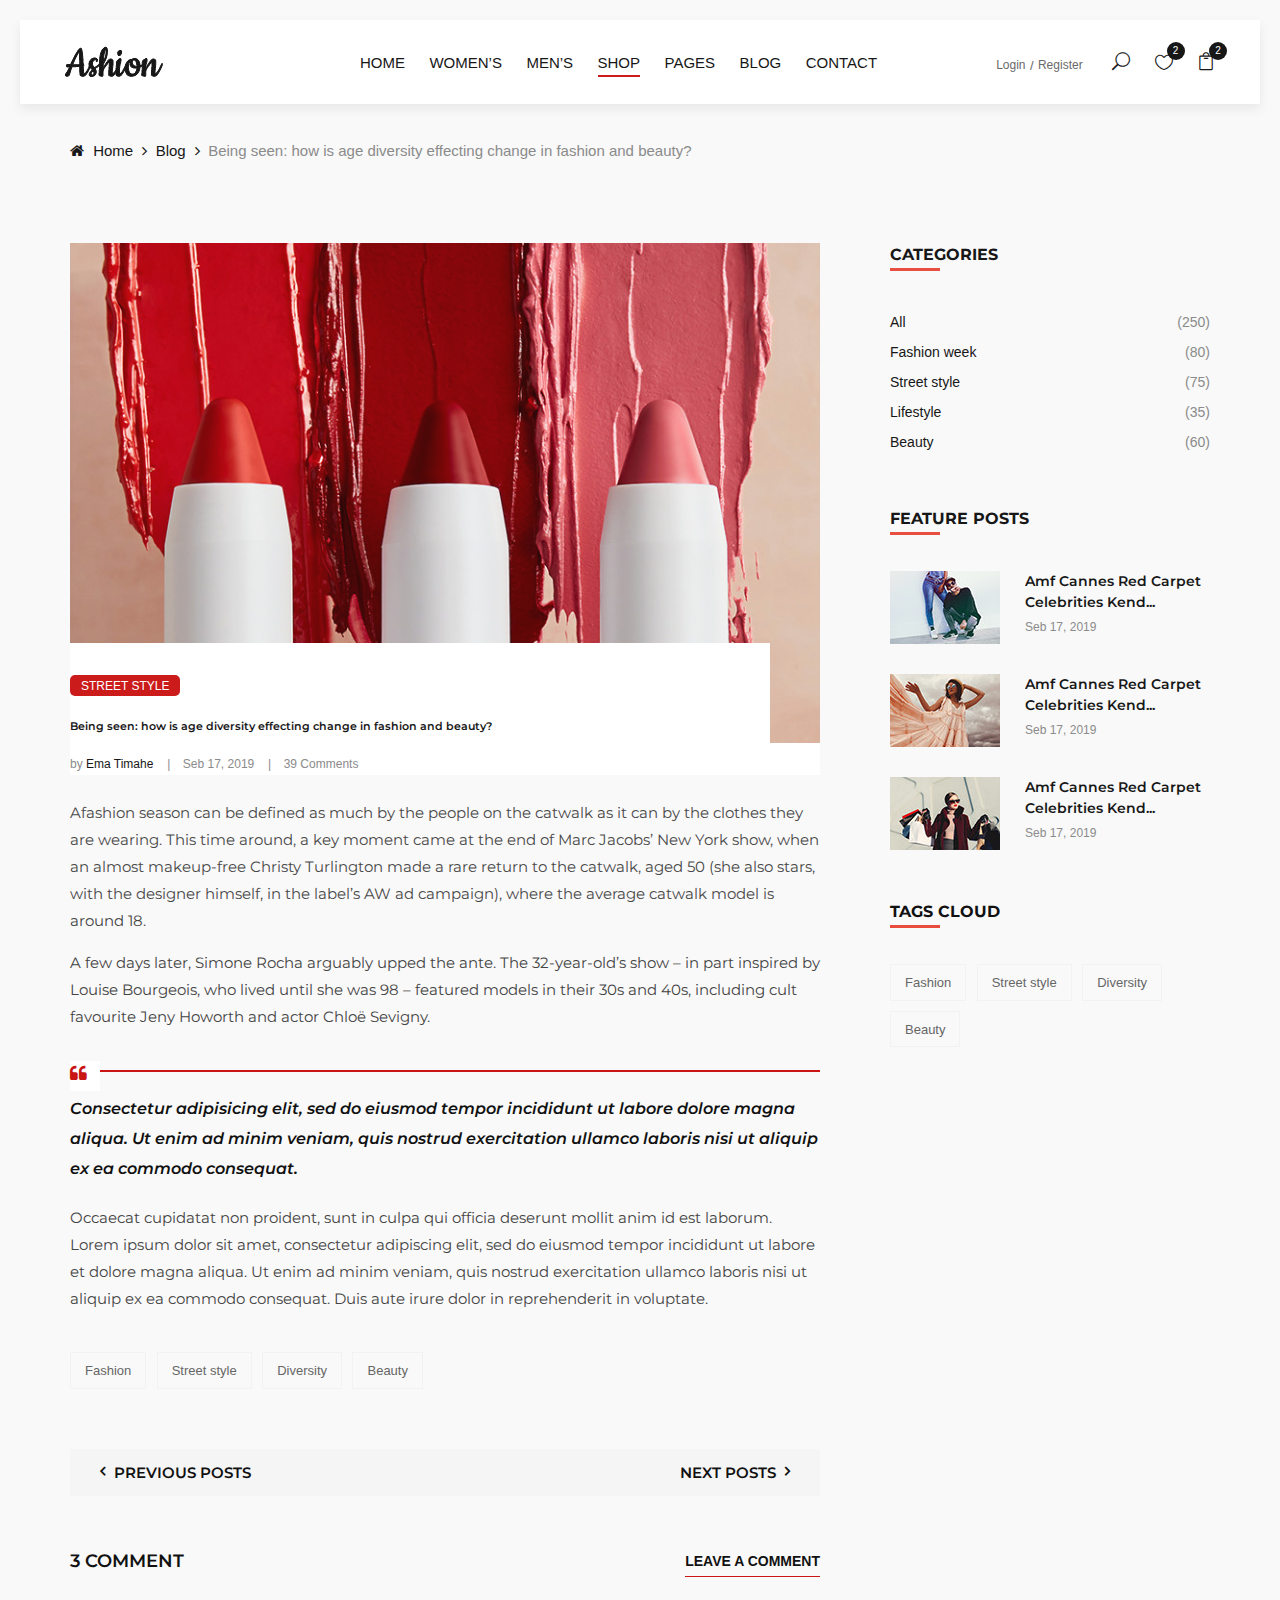
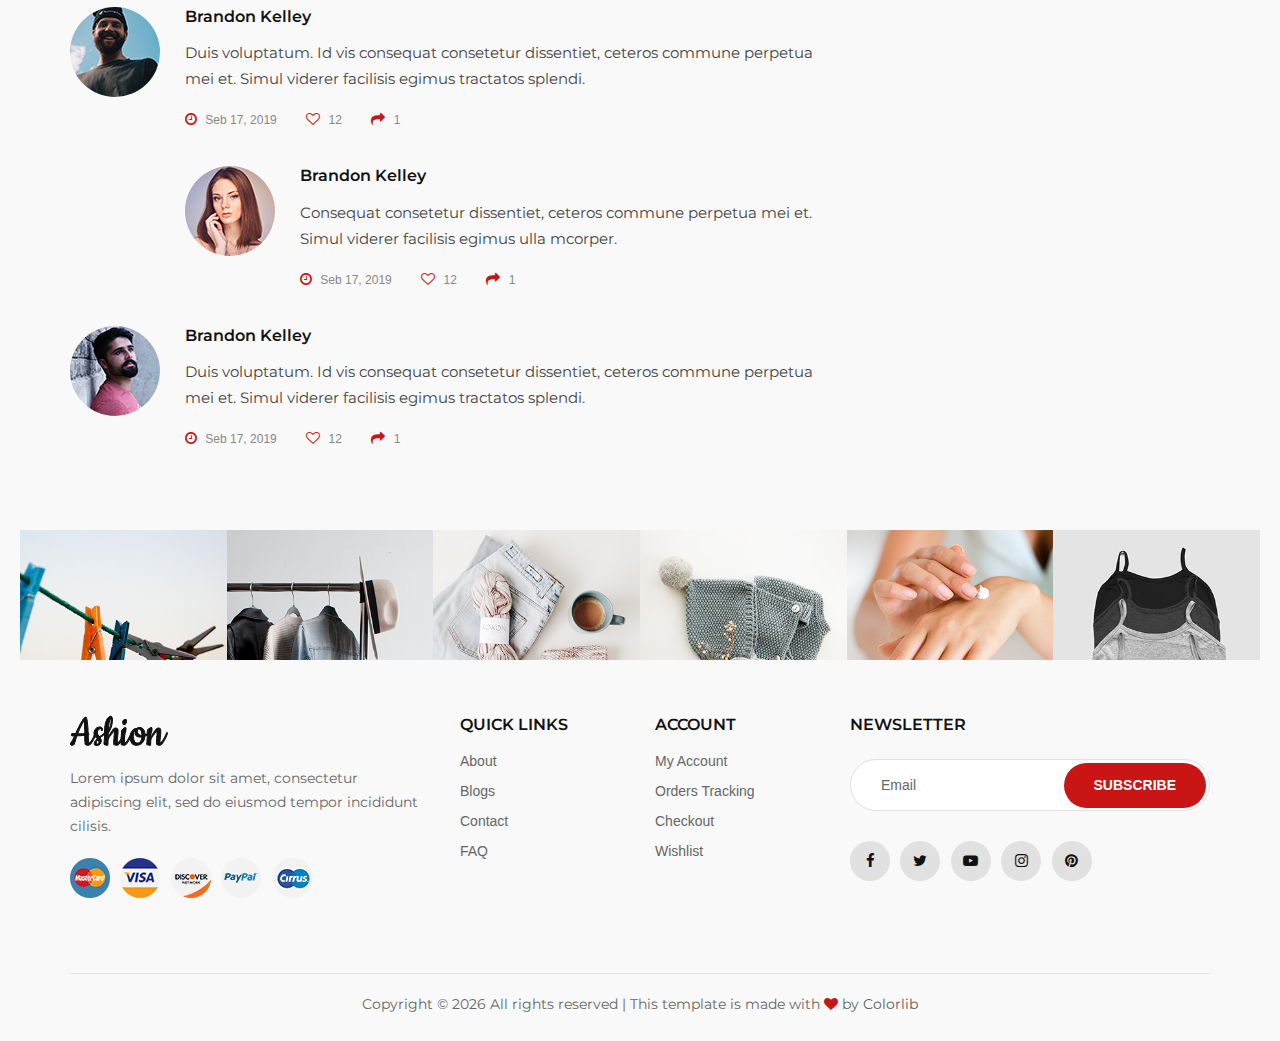
<file: blog-details.html>
<!DOCTYPE html>
<html lang="zxx">

<head>
    <meta charset="UTF-8">
    <meta name="description" content="Ashion Template">
    <meta name="keywords" content="Ashion, unica, creative, html">
    <meta name="viewport" content="width=device-width, initial-scale=1.0">
    <meta http-equiv="X-UA-Compatible" content="ie=edge">
    <title>Ashion | Template</title>

    <!-- Google Font -->
    <link href="https://fonts.googleapis.com/css2?family=Cookie&display=swap" rel="stylesheet">
    <link href="https://fonts.googleapis.com/css2?family=Montserrat:wght@400;500;600;700;800;900&display=swap"
    rel="stylesheet">

    <!-- Css Styles -->
    <link rel="stylesheet" href="css/bootstrap.min.css" type="text/css">
    <link rel="stylesheet" href="css/font-awesome.min.css" type="text/css">
    <link rel="stylesheet" href="css/elegant-icons.css" type="text/css">
    <link rel="stylesheet" href="css/jquery-ui.min.css" type="text/css">
    <link rel="stylesheet" href="css/magnific-popup.css" type="text/css">
    <link rel="stylesheet" href="css/owl.carousel.min.css" type="text/css">
    <link rel="stylesheet" href="css/slicknav.min.css" type="text/css">
    <link rel="stylesheet" href="css/style.css" type="text/css">
</head>

<body>
    <!-- Page Preloder -->
    <div id="preloder">
        <div class="loader"></div>
    </div>

    <!-- Offcanvas Menu Begin -->
    <div class="offcanvas-menu-overlay"></div>
    <div class="offcanvas-menu-wrapper">
        <div class="offcanvas__close">+</div>
        <ul class="offcanvas__widget">
            <li><span class="icon_search search-switch"></span></li>
            <li><a href="#"><span class="icon_heart_alt"></span>
                <div class="tip">2</div>
            </a></li>
            <li><a href="#"><span class="icon_bag_alt"></span>
                <div class="tip">2</div>
            </a></li>
        </ul>
        <div class="offcanvas__logo">
            <a href="./index.html"><img src="img/logo.png" alt=""></a>
        </div>
        <div id="mobile-menu-wrap"></div>
        <div class="offcanvas__auth">
            <a href="#">Login</a>
            <a href="#">Register</a>
        </div>
    </div>
    <!-- Offcanvas Menu End -->

    <!-- Header Section Begin -->
    <header class="header">
        <div class="container-fluid">
            <div class="row">
                <div class="col-xl-3 col-lg-2">
                    <div class="header__logo">
                        <a href="./index.html"><img src="img/logo.png" alt=""></a>
                    </div>
                </div>
                <div class="col-xl-6 col-lg-7">
                    <nav class="header__menu">
                        <ul>
                            <li><a href="./index.html">Home</a></li>
                            <li><a href="#">Women’s</a></li>
                            <li><a href="#">Men’s</a></li>
                            <li class="active"><a href="./shop.html">Shop</a></li>
                            <li><a href="#">Pages</a>
                                <ul class="dropdown">
                                    <li><a href="./product-details.html">Product Details</a></li>
                                    <li><a href="./shop-cart.html">Shop Cart</a></li>
                                    <li><a href="./checkout.html">Checkout</a></li>
                                    <li><a href="./blog-details.html">Blog Details</a></li>
                                </ul>
                            </li>
                            <li><a href="./blog.html">Blog</a></li>
                            <li><a href="./contact.html">Contact</a></li>
                        </ul>
                    </nav>
                </div>
                <div class="col-lg-3">
                    <div class="header__right">
                        <div class="header__right__auth">
                            <a href="#">Login</a>
                            <a href="#">Register</a>
                        </div>
                        <ul class="header__right__widget">
                            <li><span class="icon_search search-switch"></span></li>
                            <li><a href="#"><span class="icon_heart_alt"></span>
                                <div class="tip">2</div>
                            </a></li>
                            <li><a href="#"><span class="icon_bag_alt"></span>
                                <div class="tip">2</div>
                            </a></li>
                        </ul>
                    </div>
                </div>
            </div>
            <div class="canvas__open">
                <i class="fa fa-bars"></i>
            </div>
        </div>
    </header>
    <!-- Header Section End -->

    <!-- Breadcrumb Begin -->
    <div class="breadcrumb-option">
        <div class="container">
            <div class="row">
                <div class="col-lg-12">
                    <div class="breadcrumb__links">
                        <a href="./index.html"><i class="fa fa-home"></i> Home</a>
                        <a href="./blog.html">Blog</a>
                        <span>Being seen: how is age diversity effecting change in fashion and beauty?</span>
                    </div>
                </div>
            </div>
        </div>
    </div>
    <!-- Breadcrumb End -->

    <!-- Blog Details Section Begin -->
    <section class="blog-details spad">
        <div class="container">
            <div class="row">
                <div class="col-lg-8 col-md-8">
                    <div class="blog__details__content">
                        <div class="blog__details__item">
                            <img src="img/blog/details/blog-details.jpg" alt="">
                            <div class="blog__details__item__title">
                                <span class="tip">Street style</span>
                                <h4>Being seen: how is age diversity effecting change in fashion and beauty?</h4>
                                <ul>
                                    <li>by <span>Ema Timahe</span></li>
                                    <li>Seb 17, 2019</li>
                                    <li>39 Comments</li>
                                </ul>
                            </div>
                        </div>
                        <div class="blog__details__desc">
                            <p>Afashion season can be defined as much by the people on the catwalk as it can by the
                                clothes they are wearing. This time around, a key moment came at the end of Marc Jacobs’
                                New York show, when an almost makeup-free Christy Turlington made a rare return to the
                                catwalk, aged 50 (she also stars, with the designer himself, in the label’s AW ad
                            campaign), where the average catwalk model is around 18.</p>
                            <p>A few days later, Simone Rocha arguably upped the ante. The 32-year-old’s show – in part
                                inspired by Louise Bourgeois, who lived until she was 98 – featured models in their 30s
                            and 40s, including cult favourite Jeny Howorth and actor Chloë Sevigny.</p>
                        </div>
                        <div class="blog__details__quote">
                            <div class="icon"><i class="fa fa-quote-left"></i></div>
                            <p>Consectetur adipisicing elit, sed do eiusmod tempor incididunt ut labore dolore magna
                                aliqua. Ut enim ad minim veniam, quis nostrud exercitation ullamco laboris nisi ut
                            aliquip ex ea commodo consequat.</p>
                        </div>
                        <div class="blog__details__desc">
                            <p>Occaecat cupidatat non proident, sunt in culpa qui officia deserunt mollit anim id est
                                laborum. Lorem ipsum dolor sit amet, consectetur adipiscing elit, sed do eiusmod tempor
                                incididunt ut labore et dolore magna aliqua. Ut enim ad minim veniam, quis nostrud
                                exercitation ullamco laboris nisi ut aliquip ex ea commodo consequat. Duis aute irure
                            dolor in reprehenderit in voluptate.</p>
                        </div>
                        <div class="blog__details__tags">
                            <a href="#">Fashion</a>
                            <a href="#">Street style</a>
                            <a href="#">Diversity</a>
                            <a href="#">Beauty</a>
                        </div>
                        <div class="blog__details__btns">
                            <div class="row">
                                <div class="col-lg-6 col-md-6 col-sm-6">
                                    <div class="blog__details__btn__item">
                                        <h6><a href="#"><i class="fa fa-angle-left"></i> Previous posts</a></h6>
                                    </div>
                                </div>
                                <div class="col-lg-6 col-md-6 col-sm-6">
                                    <div class="blog__details__btn__item blog__details__btn__item--next">
                                        <h6><a href="#">Next posts <i class="fa fa-angle-right"></i></a></h6>
                                    </div>
                                </div>
                            </div>
                        </div>
                        <div class="blog__details__comment">
                            <h5>3 Comment</h5>
                            <a href="#" class="leave-btn">Leave a comment</a>
                            <div class="blog__comment__item">
                                <div class="blog__comment__item__pic">
                                    <img src="img/blog/details/comment-1.jpg" alt="">
                                </div>
                                <div class="blog__comment__item__text">
                                    <h6>Brandon Kelley</h6>
                                    <p>Duis voluptatum. Id vis consequat consetetur dissentiet, ceteros commune perpetua
                                    mei et. Simul viderer facilisis egimus tractatos splendi.</p>
                                    <ul>
                                        <li><i class="fa fa-clock-o"></i> Seb 17, 2019</li>
                                        <li><i class="fa fa-heart-o"></i> 12</li>
                                        <li><i class="fa fa-share"></i> 1</li>
                                    </ul>
                                </div>
                            </div>
                            <div class="blog__comment__item blog__comment__item--reply">
                                <div class="blog__comment__item__pic">
                                    <img src="img/blog/details/comment-2.jpg" alt="">
                                </div>
                                <div class="blog__comment__item__text">
                                    <h6>Brandon Kelley</h6>
                                    <p>Consequat consetetur dissentiet, ceteros commune perpetua mei et. Simul viderer
                                    facilisis egimus ulla mcorper.</p>
                                    <ul>
                                        <li><i class="fa fa-clock-o"></i> Seb 17, 2019</li>
                                        <li><i class="fa fa-heart-o"></i> 12</li>
                                        <li><i class="fa fa-share"></i> 1</li>
                                    </ul>
                                </div>
                            </div>
                            <div class="blog__comment__item">
                                <div class="blog__comment__item__pic">
                                    <img src="img/blog/details/comment-3.jpg" alt="">
                                </div>
                                <div class="blog__comment__item__text">
                                    <h6>Brandon Kelley</h6>
                                    <p>Duis voluptatum. Id vis consequat consetetur dissentiet, ceteros commune perpetua
                                    mei et. Simul viderer facilisis egimus tractatos splendi.</p>
                                    <ul>
                                        <li><i class="fa fa-clock-o"></i> Seb 17, 2019</li>
                                        <li><i class="fa fa-heart-o"></i> 12</li>
                                        <li><i class="fa fa-share"></i> 1</li>
                                    </ul>
                                </div>
                            </div>
                        </div>
                    </div>
                </div>
                <div class="col-lg-4 col-md-4">
                    <div class="blog__sidebar">
                        <div class="blog__sidebar__item">
                            <div class="section-title">
                                <h4>Categories</h4>
                            </div>
                            <ul>
                                <li><a href="#">All <span>(250)</span></a></li>
                                <li><a href="#">Fashion week <span>(80)</span></a></li>
                                <li><a href="#">Street style <span>(75)</span></a></li>
                                <li><a href="#">Lifestyle <span>(35)</span></a></li>
                                <li><a href="#">Beauty <span>(60)</span></a></li>
                            </ul>
                        </div>
                        <div class="blog__sidebar__item">
                            <div class="section-title">
                                <h4>Feature posts</h4>
                            </div>
                            <a href="#" class="blog__feature__item">
                                <div class="blog__feature__item__pic">
                                    <img src="img/blog/sidebar/fp-1.jpg" alt="">
                                </div>
                                <div class="blog__feature__item__text">
                                    <h6>Amf Cannes Red Carpet Celebrities Kend...</h6>
                                    <span>Seb 17, 2019</span>
                                </div>
                            </a>
                            <a href="#" class="blog__feature__item">
                                <div class="blog__feature__item__pic">
                                    <img src="img/blog/sidebar/fp-2.jpg" alt="">
                                </div>
                                <div class="blog__feature__item__text">
                                    <h6>Amf Cannes Red Carpet Celebrities Kend...</h6>
                                    <span>Seb 17, 2019</span>
                                </div>
                            </a>
                            <a href="#" class="blog__feature__item">
                                <div class="blog__feature__item__pic">
                                    <img src="img/blog/sidebar/fp-3.jpg" alt="">
                                </div>
                                <div class="blog__feature__item__text">
                                    <h6>Amf Cannes Red Carpet Celebrities Kend...</h6>
                                    <span>Seb 17, 2019</span>
                                </div>
                            </a>
                        </div>
                        <div class="blog__sidebar__item">
                            <div class="section-title">
                                <h4>Tags cloud</h4>
                            </div>
                            <div class="blog__sidebar__tags">
                                <a href="#">Fashion</a>
                                <a href="#">Street style</a>
                                <a href="#">Diversity</a>
                                <a href="#">Beauty</a>
                            </div>
                        </div>
                    </div>
                </div>
            </div>
        </div>
    </section>
    <!-- Blog Details Section End -->

    <!-- Instagram Begin -->
    <div class="instagram">
        <div class="container-fluid">
            <div class="row">
                <div class="col-lg-2 col-md-4 col-sm-4 col-md-6 col-sm-6 p-0">
                    <div class="instagram__item set-bg" data-setbg="img/instagram/insta-1.jpg">
                        <div class="instagram__text">
                            <i class="fa fa-instagram"></i>
                            <a href="#">@ ashion_shop</a>
                        </div>
                    </div>
                </div>
                <div class="col-lg-2 col-md-4 col-sm-4 col-md-6 col-sm-6 p-0">
                    <div class="instagram__item set-bg" data-setbg="img/instagram/insta-2.jpg">
                        <div class="instagram__text">
                            <i class="fa fa-instagram"></i>
                            <a href="#">@ ashion_shop</a>
                        </div>
                    </div>
                </div>
                <div class="col-lg-2 col-md-4 col-sm-4 col-md-6 col-sm-6 p-0">
                    <div class="instagram__item set-bg" data-setbg="img/instagram/insta-3.jpg">
                        <div class="instagram__text">
                            <i class="fa fa-instagram"></i>
                            <a href="#">@ ashion_shop</a>
                        </div>
                    </div>
                </div>
                <div class="col-lg-2 col-md-4 col-sm-4 col-md-6 col-sm-6 p-0">
                    <div class="instagram__item set-bg" data-setbg="img/instagram/insta-4.jpg">
                        <div class="instagram__text">
                            <i class="fa fa-instagram"></i>
                            <a href="#">@ ashion_shop</a>
                        </div>
                    </div>
                </div>
                <div class="col-lg-2 col-md-4 col-sm-4 col-md-6 col-sm-6 p-0">
                    <div class="instagram__item set-bg" data-setbg="img/instagram/insta-5.jpg">
                        <div class="instagram__text">
                            <i class="fa fa-instagram"></i>
                            <a href="#">@ ashion_shop</a>
                        </div>
                    </div>
                </div>
                <div class="col-lg-2 col-md-4 col-sm-4 col-md-6 col-sm-6 p-0">
                    <div class="instagram__item set-bg" data-setbg="img/instagram/insta-6.jpg">
                        <div class="instagram__text">
                            <i class="fa fa-instagram"></i>
                            <a href="#">@ ashion_shop</a>
                        </div>
                    </div>
                </div>
            </div>
        </div>
    </div>
    <!-- Instagram End -->

    <!-- Footer Section Begin -->
    <footer class="footer">
        <div class="container">
            <div class="row">
                <div class="col-lg-4 col-md-6 col-sm-7">
                    <div class="footer__about">
                        <div class="footer__logo">
                            <a href="./index.html"><img src="img/logo.png" alt=""></a>
                        </div>
                        <p>Lorem ipsum dolor sit amet, consectetur adipiscing elit, sed do eiusmod tempor incididunt
                        cilisis.</p>
                        <div class="footer__payment">
                            <a href="#"><img src="img/payment/payment-1.png" alt=""></a>
                            <a href="#"><img src="img/payment/payment-2.png" alt=""></a>
                            <a href="#"><img src="img/payment/payment-3.png" alt=""></a>
                            <a href="#"><img src="img/payment/payment-4.png" alt=""></a>
                            <a href="#"><img src="img/payment/payment-5.png" alt=""></a>
                        </div>
                    </div>
                </div>
                <div class="col-lg-2 col-md-3 col-sm-5">
                    <div class="footer__widget">
                        <h6>Quick links</h6>
                        <ul>
                            <li><a href="#">About</a></li>
                            <li><a href="#">Blogs</a></li>
                            <li><a href="#">Contact</a></li>
                            <li><a href="#">FAQ</a></li>
                        </ul>
                    </div>
                </div>
                <div class="col-lg-2 col-md-3 col-sm-4">
                    <div class="footer__widget">
                        <h6>Account</h6>
                        <ul>
                            <li><a href="#">My Account</a></li>
                            <li><a href="#">Orders Tracking</a></li>
                            <li><a href="#">Checkout</a></li>
                            <li><a href="#">Wishlist</a></li>
                        </ul>
                    </div>
                </div>
                <div class="col-lg-4 col-md-8 col-sm-8">
                    <div class="footer__newslatter">
                        <h6>NEWSLETTER</h6>
                        <form action="#">
                            <input type="text" placeholder="Email">
                            <button type="submit" class="site-btn">Subscribe</button>
                        </form>
                        <div class="footer__social">
                            <a href="#"><i class="fa fa-facebook"></i></a>
                            <a href="#"><i class="fa fa-twitter"></i></a>
                            <a href="#"><i class="fa fa-youtube-play"></i></a>
                            <a href="#"><i class="fa fa-instagram"></i></a>
                            <a href="#"><i class="fa fa-pinterest"></i></a>
                        </div>
                    </div>
                </div>
            </div>
            <div class="row">
                <div class="col-lg-12">
                    <!-- Link back to Colorlib can't be removed. Template is licensed under CC BY 3.0. -->
                    <div class="footer__copyright__text">
                        <p>Copyright &copy; <script>document.write(new Date().getFullYear());</script> All rights reserved | This template is made with <i class="fa fa-heart" aria-hidden="true"></i> by <a href="https://colorlib.com" target="_blank">Colorlib</a></p>
                    </div>
                    <!-- Link back to Colorlib can't be removed. Template is licensed under CC BY 3.0. -->
                </div>
            </div>
        </div>
    </footer>
    <!-- Footer Section End -->

    <!-- Search Begin -->
    <div class="search-model">
        <div class="h-100 d-flex align-items-center justify-content-center">
            <div class="search-close-switch">+</div>
            <form class="search-model-form">
                <input type="text" id="search-input" placeholder="Search here.....">
            </form>
        </div>
    </div>
    <!-- Search End -->

    <!-- Js Plugins -->
    <script src="js/jquery-3.3.1.min.js"></script>
    <script src="js/bootstrap.min.js"></script>
    <script src="js/jquery.magnific-popup.min.js"></script>
    <script src="js/jquery-ui.min.js"></script>
    <script src="js/mixitup.min.js"></script>
    <script src="js/jquery.countdown.min.js"></script>
    <script src="js/jquery.slicknav.js"></script>
    <script src="js/owl.carousel.min.js"></script>
    <script src="js/jquery.nicescroll.min.js"></script>
    <script src="js/main.js"></script>
</body>

</html>
</file>
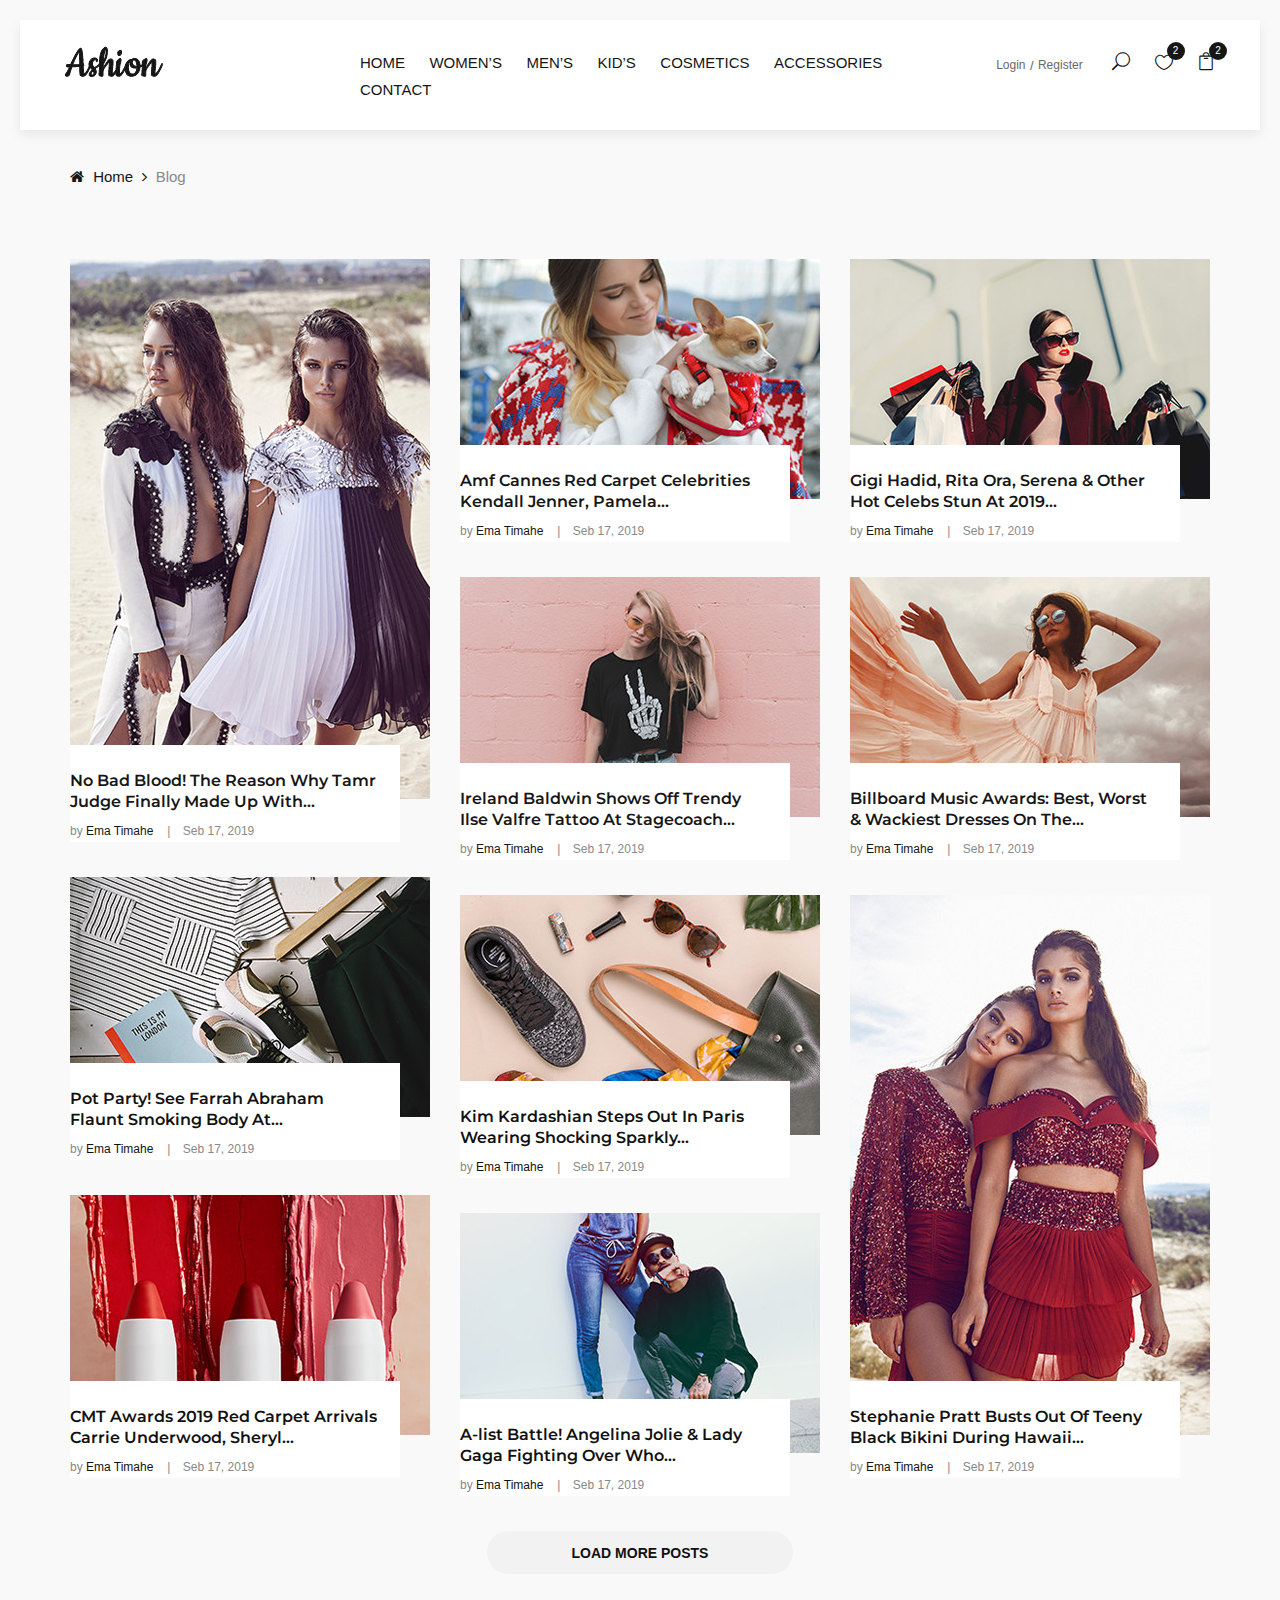
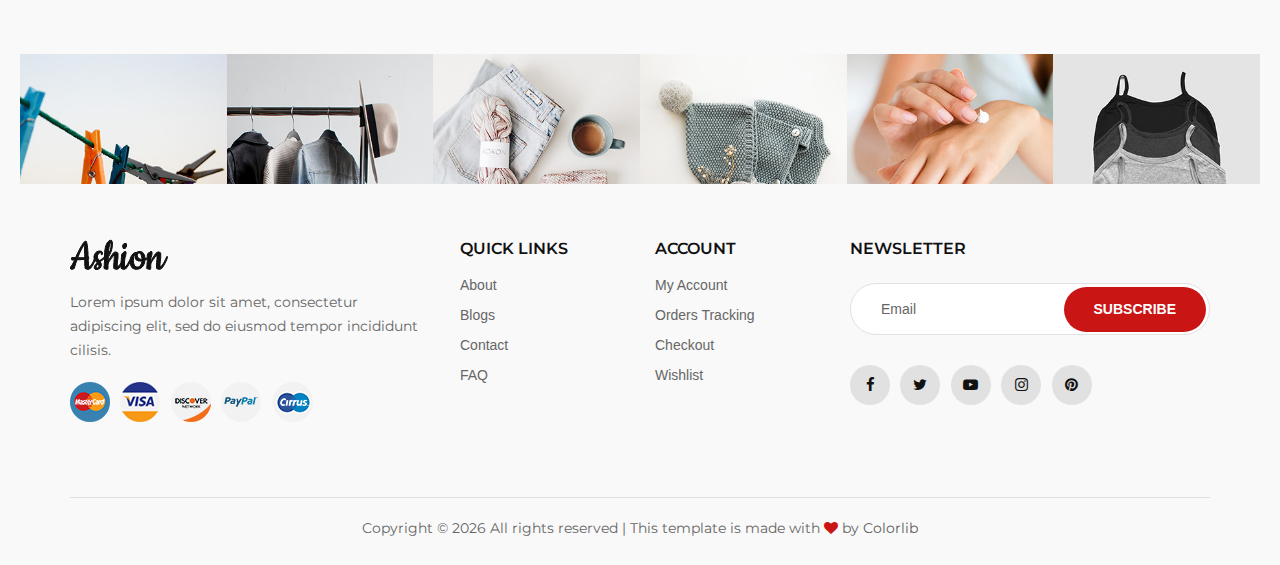
<file: blog.html>
<!DOCTYPE html>
<html lang="zxx">

<head>
    <meta charset="UTF-8">
    <meta name="description" content="Ashion Template">
    <meta name="keywords" content="Ashion, unica, creative, html">
    <meta name="viewport" content="width=device-width, initial-scale=1.0">
    <meta http-equiv="X-UA-Compatible" content="ie=edge">
    <title>Ashion | Template</title>

    <!-- Google Font -->
    <link href="https://fonts.googleapis.com/css2?family=Cookie&display=swap" rel="stylesheet">
    <link href="https://fonts.googleapis.com/css2?family=Montserrat:wght@400;500;600;700;800;900&display=swap"
    rel="stylesheet">

    <!-- Css Styles -->
    <link rel="stylesheet" href="css/bootstrap.min.css" type="text/css">
    <link rel="stylesheet" href="css/font-awesome.min.css" type="text/css">
    <link rel="stylesheet" href="css/elegant-icons.css" type="text/css">
    <link rel="stylesheet" href="css/jquery-ui.min.css" type="text/css">
    <link rel="stylesheet" href="css/magnific-popup.css" type="text/css">
    <link rel="stylesheet" href="css/owl.carousel.min.css" type="text/css">
    <link rel="stylesheet" href="css/slicknav.min.css" type="text/css">
    <link rel="stylesheet" href="css/style.css" type="text/css">
</head>

<body>
    <!-- Page Preloder -->
    <div id="preloder">
        <div class="loader"></div>
    </div>

    <!-- Offcanvas Menu Begin -->
    <div class="offcanvas-menu-overlay"></div>
    <div class="offcanvas-menu-wrapper">
        <div class="offcanvas__close">+</div>
        <ul class="offcanvas__widget">
            <li><span class="icon_search search-switch"></span></li>
            <li><a href="#"><span class="icon_heart_alt"></span>
                <div class="tip">2</div>
            </a></li>
            <li><a href="#"><span class="icon_bag_alt"></span>
                <div class="tip">2</div>
            </a></li>
        </ul>
        <div class="offcanvas__logo">
            <a href="./index.html"><img src="img/logo.png" alt=""></a>
        </div>
        <div id="mobile-menu-wrap"></div>
        <div class="offcanvas__auth">
            <a href="#">Login</a>
            <a href="#">Register</a>
        </div>
    </div>
    <!-- Offcanvas Menu End -->

    <!-- Header Section Begin -->
    <header class="header">
        <div class="container-fluid">
            <div class="row">
                <div class="col-xl-3 col-lg-2">
                    <div class="header__logo">
                        <a href="./index.html"><img src="img/logo.png" alt=""></a>
                    </div>
                </div>
                <div class="col-xl-6 col-lg-7">
                    <nav class="header__menu">
                        <ul>
                            <li><a href="./index.html">Home</a></li>
                            <li><a href="./women-fashion.html">Women’s</a></li>
                            <li><a href="./men-fashion.html">Men’s</a></li>
                            <li><a href="./kids-fashion.html">Kid’s</a></li>
                            <li><a href="./kids-fashion.html">Cosmetics</a></li>
                            <li><a href="./accessories.html">Accessories</a></li>
                            <!-- <li class="active"><a href="./shop.html">Shop</a></li>
                            <li><a href="#">Pages</a>
                                <ul class="dropdown">
                                    <li><a href="./product-details.html">Product Details</a></li>
                                    <li><a href="./shop-cart.html">Shop Cart</a></li>
                                    <li><a href="./checkout.html">Checkout</a></li>
                                    <li><a href="./blog-details.html">Blog Details</a></li>
                                </ul>
                            </li>
                            <li><a href="./blog.html">Blog</a></li> -->
                            <li><a href="./contact.html">Contact</a></li>
                        </ul>
                    </nav>
                </div>
                <div class="col-lg-3">
                    <div class="header__right">
                        <div class="header__right__auth">
                            <a href="#">Login</a>
                            <a href="#">Register</a>
                        </div>
                        <ul class="header__right__widget">
                            <li><span class="icon_search search-switch"></span></li>
                            <li><a href="#"><span class="icon_heart_alt"></span>
                                <div class="tip">2</div>
                            </a></li>
                            <li><a href="#"><span class="icon_bag_alt"></span>
                                <div class="tip">2</div>
                            </a></li>
                        </ul>
                    </div>
                </div>
            </div>
            <div class="canvas__open">
                <i class="fa fa-bars"></i>
            </div>
        </div>
    </header>
    <!-- Header Section End -->

    <!-- Breadcrumb Begin -->
    <div class="breadcrumb-option">
        <div class="container">
            <div class="row">
                <div class="col-lg-12">
                    <div class="breadcrumb__links">
                        <a href="./index.html"><i class="fa fa-home"></i> Home</a>
                        <span>Blog</span>
                    </div>
                </div>
            </div>
        </div>
    </div>
    <!-- Breadcrumb End -->

    <!-- Blog Section Begin -->
    <section class="blog spad">
        <div class="container">
            <div class="row">
                <div class="col-lg-4 col-md-4 col-sm-6">
                    <div class="blog__item">
                        <div class="blog__item__pic large__item set-bg" data-setbg="img/blog/blog-1.jpg"></div>
                        <div class="blog__item__text">
                            <h6><a href="#">No Bad Blood! The Reason Why Tamr Judge Finally Made Up With...</a></h6>
                            <ul>
                                <li>by <span>Ema Timahe</span></li>
                                <li>Seb 17, 2019</li>
                            </ul>
                        </div>
                    </div>
                    <div class="blog__item">
                        <div class="blog__item__pic set-bg" data-setbg="img/blog/blog-7.jpg"></div>
                        <div class="blog__item__text">
                            <h6><a href="#">Pot Party! See Farrah Abraham Flaunt Smoking Body At...</a></h6>
                            <ul>
                                <li>by <span>Ema Timahe</span></li>
                                <li>Seb 17, 2019</li>
                            </ul>
                        </div>
                    </div>
                    <div class="blog__item">
                        <div class="blog__item__pic set-bg" data-setbg="img/blog/blog-9.jpg"></div>
                        <div class="blog__item__text">
                            <h6><a href="#">CMT Awards 2019 Red Carpet Arrivals Carrie Underwood, Sheryl...</a></h6>
                            <ul>
                                <li>by <span>Ema Timahe</span></li>
                                <li>Seb 17, 2019</li>
                            </ul>
                        </div>
                    </div>
                </div>
                <div class="col-lg-4 col-md-4 col-sm-6">
                    <div class="blog__item">
                        <div class="blog__item__pic set-bg" data-setbg="img/blog/blog-2.jpg"></div>
                        <div class="blog__item__text">
                            <h6><a href="#">Amf Cannes Red Carpet Celebrities Kendall Jenner, Pamela...</a></h6>
                            <ul>
                                <li>by <span>Ema Timahe</span></li>
                                <li>Seb 17, 2019</li>
                            </ul>
                        </div>
                    </div>
                    <div class="blog__item">
                        <div class="blog__item__pic set-bg" data-setbg="img/blog/blog-4.jpg"></div>
                        <div class="blog__item__text">
                            <h6><a href="#">Ireland Baldwin Shows Off Trendy Ilse Valfre Tattoo At Stagecoach...</a>
                            </h6>
                            <ul>
                                <li>by <span>Ema Timahe</span></li>
                                <li>Seb 17, 2019</li>
                            </ul>
                        </div>
                    </div>
                    <div class="blog__item">
                        <div class="blog__item__pic set-bg" data-setbg="img/blog/blog-8.jpg"></div>
                        <div class="blog__item__text">
                            <h6><a href="#">Kim Kardashian Steps Out In Paris Wearing Shocking Sparkly...</a></h6>
                            <ul>
                                <li>by <span>Ema Timahe</span></li>
                                <li>Seb 17, 2019</li>
                            </ul>
                        </div>
                    </div>
                    <div class="blog__item">
                        <div class="blog__item__pic set-bg" data-setbg="img/blog/blog-10.jpg"></div>
                        <div class="blog__item__text">
                            <h6><a href="#">A-list Battle! Angelina Jolie & Lady Gaga Fighting Over Who...</a></h6>
                            <ul>
                                <li>by <span>Ema Timahe</span></li>
                                <li>Seb 17, 2019</li>
                            </ul>
                        </div>
                    </div>
                </div>
                <div class="col-lg-4 col-md-4 col-sm-6">
                    <div class="blog__item">
                        <div class="blog__item__pic set-bg" data-setbg="img/blog/blog-3.jpg"></div>
                        <div class="blog__item__text">
                            <h6><a href="#">Gigi Hadid, Rita Ora, Serena & Other Hot Celebs Stun At 2019...</a></h6>
                            <ul>
                                <li>by <span>Ema Timahe</span></li>
                                <li>Seb 17, 2019</li>
                            </ul>
                        </div>
                    </div>
                    <div class="blog__item">
                        <div class="blog__item__pic set-bg" data-setbg="img/blog/blog-5.jpg"></div>
                        <div class="blog__item__text">
                            <h6><a href="#">Billboard Music Awards: Best, Worst & Wackiest Dresses On The...</a></h6>
                            <ul>
                                <li>by <span>Ema Timahe</span></li>
                                <li>Seb 17, 2019</li>
                            </ul>
                        </div>
                    </div>
                    <div class="blog__item">
                        <div class="blog__item__pic large__item set-bg" data-setbg="img/blog/blog-6.jpg"></div>
                        <div class="blog__item__text">
                            <h6><a href="#">Stephanie Pratt Busts Out Of Teeny Black Bikini During Hawaii...</a></h6>
                            <ul>
                                <li>by <span>Ema Timahe</span></li>
                                <li>Seb 17, 2019</li>
                            </ul>
                        </div>
                    </div>
                </div>
                <div class="col-lg-12 text-center">
                    <a href="#" class="primary-btn load-btn">Load more posts</a>
                </div>
            </div>
        </div>
    </section>
    <!-- Blog Section End -->

    <!-- Instagram Begin -->
    <div class="instagram">
        <div class="container-fluid">
            <div class="row">
                <div class="col-lg-2 col-md-4 col-sm-4 p-0">
                    <div class="instagram__item set-bg" data-setbg="img/instagram/insta-1.jpg">
                        <div class="instagram__text">
                            <i class="fa fa-instagram"></i>
                            <a href="#">@ ashion_shop</a>
                        </div>
                    </div>
                </div>
                <div class="col-lg-2 col-md-4 col-sm-4 p-0">
                    <div class="instagram__item set-bg" data-setbg="img/instagram/insta-2.jpg">
                        <div class="instagram__text">
                            <i class="fa fa-instagram"></i>
                            <a href="#">@ ashion_shop</a>
                        </div>
                    </div>
                </div>
                <div class="col-lg-2 col-md-4 col-sm-4 p-0">
                    <div class="instagram__item set-bg" data-setbg="img/instagram/insta-3.jpg">
                        <div class="instagram__text">
                            <i class="fa fa-instagram"></i>
                            <a href="#">@ ashion_shop</a>
                        </div>
                    </div>
                </div>
                <div class="col-lg-2 col-md-4 col-sm-4 p-0">
                    <div class="instagram__item set-bg" data-setbg="img/instagram/insta-4.jpg">
                        <div class="instagram__text">
                            <i class="fa fa-instagram"></i>
                            <a href="#">@ ashion_shop</a>
                        </div>
                    </div>
                </div>
                <div class="col-lg-2 col-md-4 col-sm-4 p-0">
                    <div class="instagram__item set-bg" data-setbg="img/instagram/insta-5.jpg">
                        <div class="instagram__text">
                            <i class="fa fa-instagram"></i>
                            <a href="#">@ ashion_shop</a>
                        </div>
                    </div>
                </div>
                <div class="col-lg-2 col-md-4 col-sm-4 p-0">
                    <div class="instagram__item set-bg" data-setbg="img/instagram/insta-6.jpg">
                        <div class="instagram__text">
                            <i class="fa fa-instagram"></i>
                            <a href="#">@ ashion_shop</a>
                        </div>
                    </div>
                </div>
            </div>
        </div>
    </div>
    <!-- Instagram End -->

    <!-- Footer Section Begin -->
    <footer class="footer">
        <div class="container">
            <div class="row">
                <div class="col-lg-4 col-md-6 col-sm-7">
                    <div class="footer__about">
                        <div class="footer__logo">
                            <a href="./index.html"><img src="img/logo.png" alt=""></a>
                        </div>
                        <p>Lorem ipsum dolor sit amet, consectetur adipiscing elit, sed do eiusmod tempor incididunt
                        cilisis.</p>
                        <div class="footer__payment">
                            <a href="#"><img src="img/payment/payment-1.png" alt=""></a>
                            <a href="#"><img src="img/payment/payment-2.png" alt=""></a>
                            <a href="#"><img src="img/payment/payment-3.png" alt=""></a>
                            <a href="#"><img src="img/payment/payment-4.png" alt=""></a>
                            <a href="#"><img src="img/payment/payment-5.png" alt=""></a>
                        </div>
                    </div>
                </div>
                <div class="col-lg-2 col-md-3 col-sm-5">
                    <div class="footer__widget">
                        <h6>Quick links</h6>
                        <ul>
                            <li><a href="#">About</a></li>
                            <li><a href="#">Blogs</a></li>
                            <li><a href="#">Contact</a></li>
                            <li><a href="#">FAQ</a></li>
                        </ul>
                    </div>
                </div>
                <div class="col-lg-2 col-md-3 col-sm-4">
                    <div class="footer__widget">
                        <h6>Account</h6>
                        <ul>
                            <li><a href="#">My Account</a></li>
                            <li><a href="#">Orders Tracking</a></li>
                            <li><a href="#">Checkout</a></li>
                            <li><a href="#">Wishlist</a></li>
                        </ul>
                    </div>
                </div>
                <div class="col-lg-4 col-md-8 col-sm-8">
                    <div class="footer__newslatter">
                        <h6>NEWSLETTER</h6>
                        <form action="#">
                            <input type="text" placeholder="Email">
                            <button type="submit" class="site-btn">Subscribe</button>
                        </form>
                        <div class="footer__social">
                            <a href="#"><i class="fa fa-facebook"></i></a>
                            <a href="#"><i class="fa fa-twitter"></i></a>
                            <a href="#"><i class="fa fa-youtube-play"></i></a>
                            <a href="#"><i class="fa fa-instagram"></i></a>
                            <a href="#"><i class="fa fa-pinterest"></i></a>
                        </div>
                    </div>
                </div>
            </div>
            <div class="row">
                <div class="col-lg-12">
                    <!-- Link back to Colorlib can't be removed. Template is licensed under CC BY 3.0. -->
                    <div class="footer__copyright__text">
                        <p>Copyright &copy; <script>document.write(new Date().getFullYear());</script> All rights reserved | This template is made with <i class="fa fa-heart" aria-hidden="true"></i> by <a href="https://colorlib.com" target="_blank">Colorlib</a></p>
                    </div>
                    <!-- Link back to Colorlib can't be removed. Template is licensed under CC BY 3.0. -->
                </div>
            </div>
        </div>
    </footer>
    <!-- Footer Section End -->

    <!-- Search Begin -->
    <div class="search-model">
        <div class="h-100 d-flex align-items-center justify-content-center">
            <div class="search-close-switch">+</div>
            <form class="search-model-form">
                <input type="text" id="search-input" placeholder="Search here.....">
            </form>
        </div>
    </div>
    <!-- Search End -->

    <!-- Js Plugins -->
    <script src="js/jquery-3.3.1.min.js"></script>
    <script src="js/bootstrap.min.js"></script>
    <script src="js/jquery.magnific-popup.min.js"></script>
    <script src="js/jquery-ui.min.js"></script>
    <script src="js/mixitup.min.js"></script>
    <script src="js/jquery.countdown.min.js"></script>
    <script src="js/jquery.slicknav.js"></script>
    <script src="js/owl.carousel.min.js"></script>
    <script src="js/jquery.nicescroll.min.js"></script>
    <script src="js/main.js"></script>
</body>

</html>
</file>
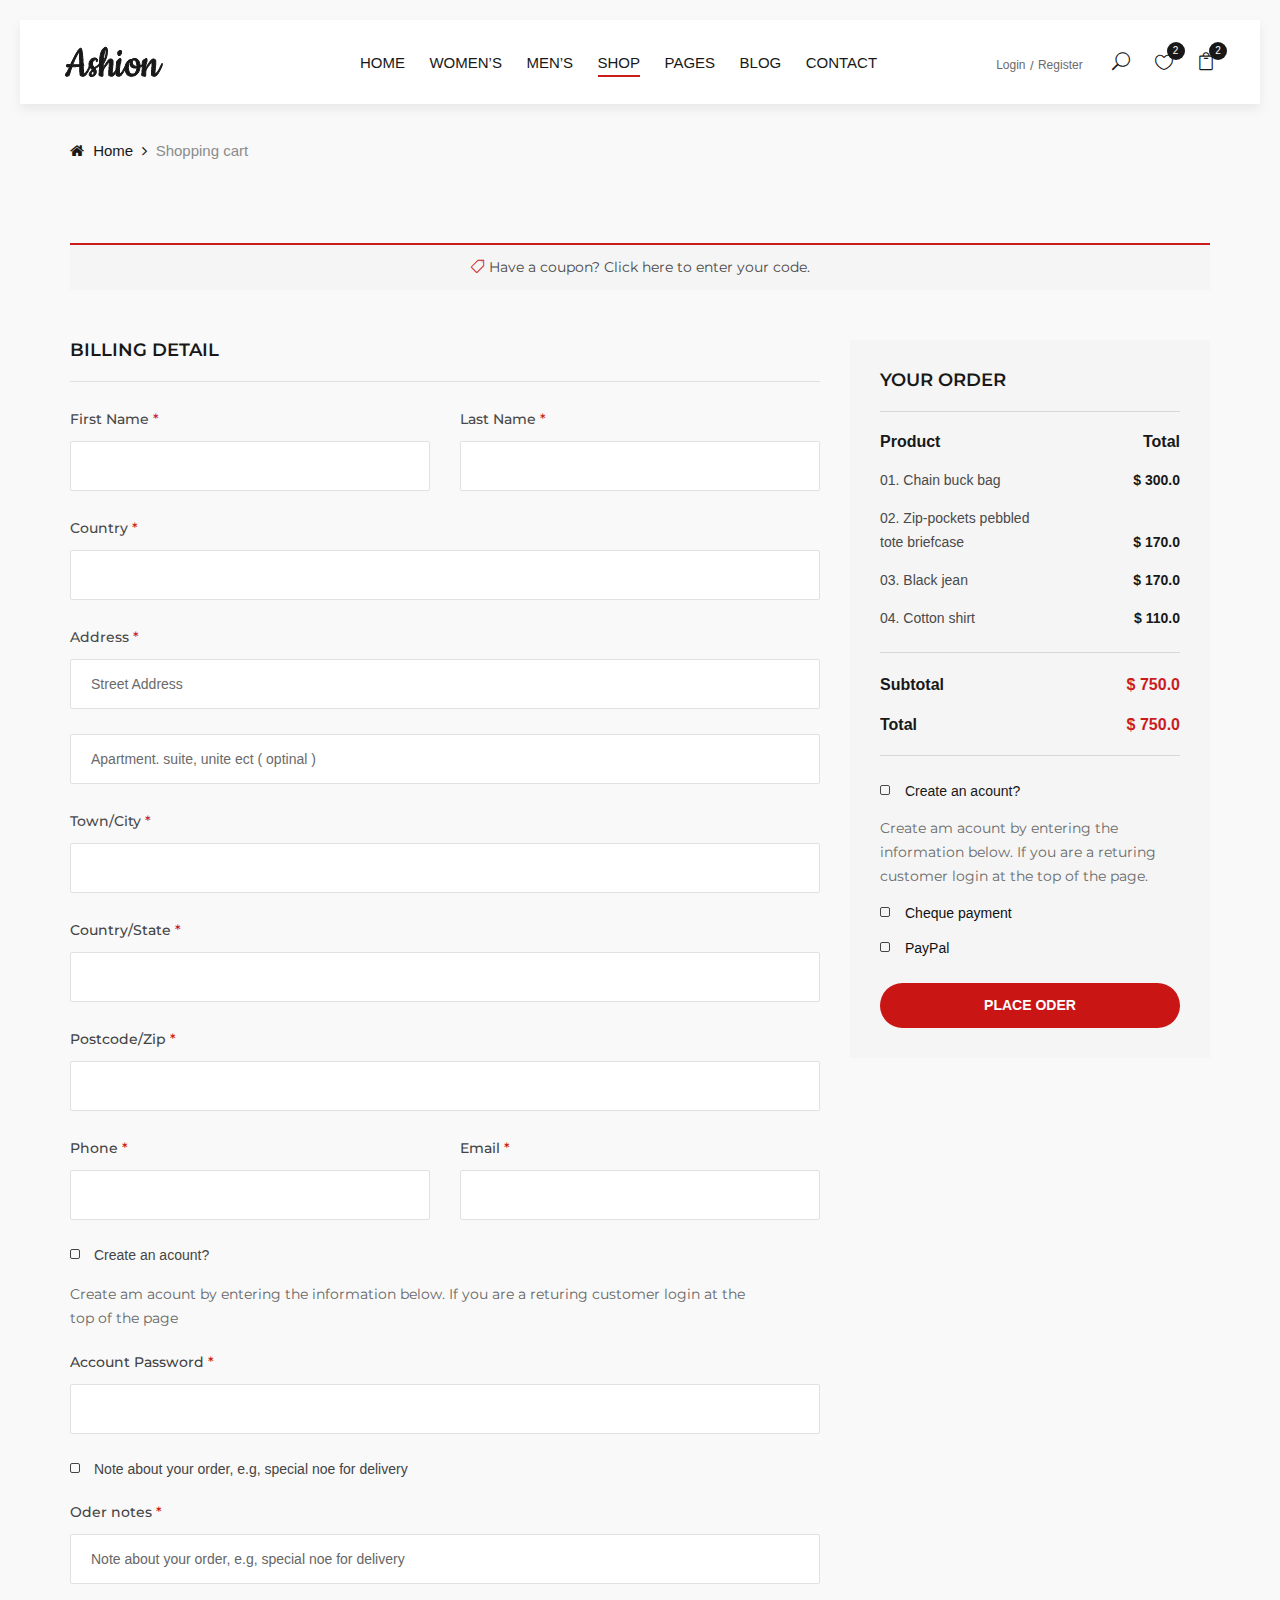
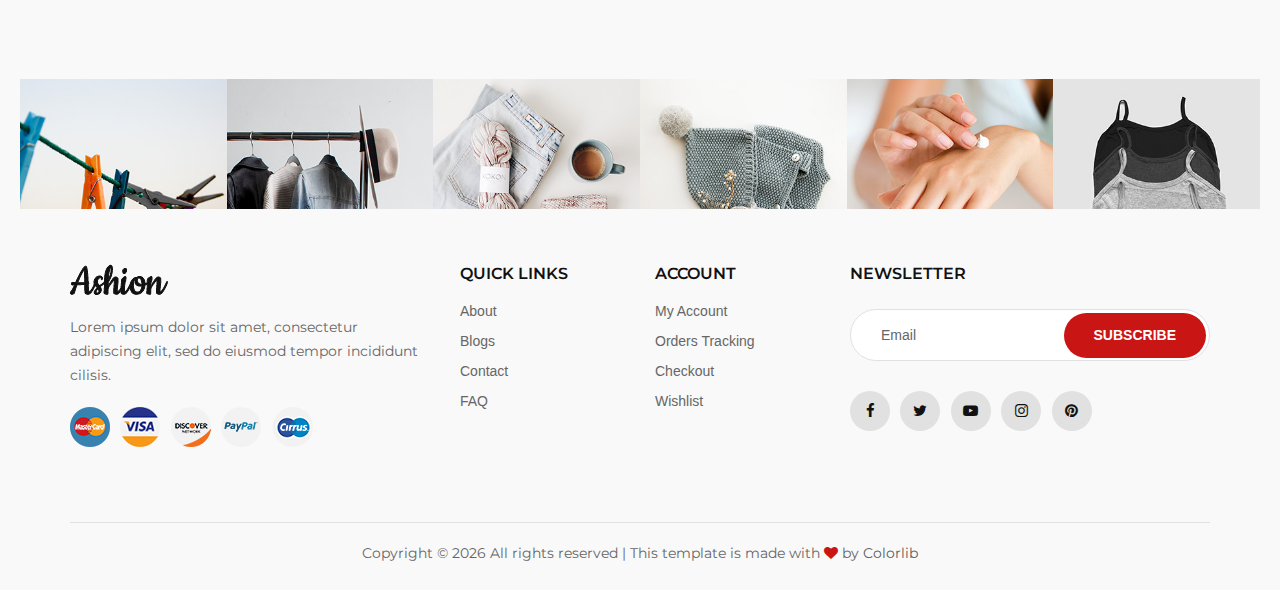
<file: checkout.html>
<!DOCTYPE html>
<html lang="zxx">

<head>
    <meta charset="UTF-8">
    <meta name="description" content="Ashion Template">
    <meta name="keywords" content="Ashion, unica, creative, html">
    <meta name="viewport" content="width=device-width, initial-scale=1.0">
    <meta http-equiv="X-UA-Compatible" content="ie=edge">
    <title>Ashion | Template</title>

    <!-- Google Font -->
    <link href="https://fonts.googleapis.com/css2?family=Cookie&display=swap" rel="stylesheet">
    <link href="https://fonts.googleapis.com/css2?family=Montserrat:wght@400;500;600;700;800;900&display=swap"
    rel="stylesheet">

    <!-- Css Styles -->
    <link rel="stylesheet" href="css/bootstrap.min.css" type="text/css">
    <link rel="stylesheet" href="css/font-awesome.min.css" type="text/css">
    <link rel="stylesheet" href="css/elegant-icons.css" type="text/css">
    <link rel="stylesheet" href="css/jquery-ui.min.css" type="text/css">
    <link rel="stylesheet" href="css/magnific-popup.css" type="text/css">
    <link rel="stylesheet" href="css/owl.carousel.min.css" type="text/css">
    <link rel="stylesheet" href="css/slicknav.min.css" type="text/css">
    <link rel="stylesheet" href="css/style.css" type="text/css">
</head>

<body>
    <!-- Page Preloder -->
    <div id="preloder">
        <div class="loader"></div>
    </div>

    <!-- Offcanvas Menu Begin -->
    <div class="offcanvas-menu-overlay"></div>
    <div class="offcanvas-menu-wrapper">
        <div class="offcanvas__close">+</div>
        <ul class="offcanvas__widget">
            <li><span class="icon_search search-switch"></span></li>
            <li><a href="#"><span class="icon_heart_alt"></span>
                <div class="tip">2</div>
            </a></li>
            <li><a href="#"><span class="icon_bag_alt"></span>
                <div class="tip">2</div>
            </a></li>
        </ul>
        <div class="offcanvas__logo">
            <a href="./index.html"><img src="img/logo.png" alt=""></a>
        </div>
        <div id="mobile-menu-wrap"></div>
        <div class="offcanvas__auth">
            <a href="#">Login</a>
            <a href="#">Register</a>
        </div>
    </div>
    <!-- Offcanvas Menu End -->

    <!-- Header Section Begin -->
    <header class="header">
        <div class="container-fluid">
            <div class="row">
                <div class="col-xl-3 col-lg-2">
                    <div class="header__logo">
                        <a href="./index.html"><img src="img/logo.png" alt=""></a>
                    </div>
                </div>
                <div class="col-xl-6 col-lg-7">
                    <nav class="header__menu">
                        <ul>
                            <li><a href="./index.html">Home</a></li>
                            <li><a href="#">Women’s</a></li>
                            <li><a href="#">Men’s</a></li>
                            <li class="active"><a href="./shop.html">Shop</a></li>
                            <li><a href="#">Pages</a>
                                <ul class="dropdown">
                                    <li><a href="./product-details.html">Product Details</a></li>
                                    <li><a href="./shop-cart.html">Shop Cart</a></li>
                                    <li><a href="./checkout.html">Checkout</a></li>
                                    <li><a href="./blog-details.html">Blog Details</a></li>
                                </ul>
                            </li>
                            <li><a href="./blog.html">Blog</a></li>
                            <li><a href="./contact.html">Contact</a></li>
                        </ul>
                    </nav>
                </div>
                <div class="col-lg-3">
                    <div class="header__right">
                        <div class="header__right__auth">
                            <a href="#">Login</a>
                            <a href="#">Register</a>
                        </div>
                        <ul class="header__right__widget">
                            <li><span class="icon_search search-switch"></span></li>
                            <li><a href="#"><span class="icon_heart_alt"></span>
                                <div class="tip">2</div>
                            </a></li>
                            <li><a href="#"><span class="icon_bag_alt"></span>
                                <div class="tip">2</div>
                            </a></li>
                        </ul>
                    </div>
                </div>
            </div>
            <div class="canvas__open">
                <i class="fa fa-bars"></i>
            </div>
        </div>
    </header>
    <!-- Header Section End -->

    <!-- Breadcrumb Begin -->
    <div class="breadcrumb-option">
        <div class="container">
            <div class="row">
                <div class="col-lg-12">
                    <div class="breadcrumb__links">
                        <a href="./index.html"><i class="fa fa-home"></i> Home</a>
                        <span>Shopping cart</span>
                    </div>
                </div>
            </div>
        </div>
    </div>
    <!-- Breadcrumb End -->

    <!-- Checkout Section Begin -->
    <section class="checkout spad">
        <div class="container">
            <div class="row">
                <div class="col-lg-12">
                    <h6 class="coupon__link"><span class="icon_tag_alt"></span> <a href="#">Have a coupon?</a> Click
                    here to enter your code.</h6>
                </div>
            </div>
            <form action="#" class="checkout__form">
                <div class="row">
                    <div class="col-lg-8">
                        <h5>Billing detail</h5>
                        <div class="row">
                            <div class="col-lg-6 col-md-6 col-sm-6">
                                <div class="checkout__form__input">
                                    <p>First Name <span>*</span></p>
                                    <input type="text">
                                </div>
                            </div>
                            <div class="col-lg-6 col-md-6 col-sm-6">
                                <div class="checkout__form__input">
                                    <p>Last Name <span>*</span></p>
                                    <input type="text">
                                </div>
                            </div>
                            <div class="col-lg-12">
                                <div class="checkout__form__input">
                                    <p>Country <span>*</span></p>
                                    <input type="text">
                                </div>
                                <div class="checkout__form__input">
                                    <p>Address <span>*</span></p>
                                    <input type="text" placeholder="Street Address">
                                    <input type="text" placeholder="Apartment. suite, unite ect ( optinal )">
                                </div>
                                <div class="checkout__form__input">
                                    <p>Town/City <span>*</span></p>
                                    <input type="text">
                                </div>
                                <div class="checkout__form__input">
                                    <p>Country/State <span>*</span></p>
                                    <input type="text">
                                </div>
                                <div class="checkout__form__input">
                                    <p>Postcode/Zip <span>*</span></p>
                                    <input type="text">
                                </div>
                            </div>
                            <div class="col-lg-6 col-md-6 col-sm-6">
                                <div class="checkout__form__input">
                                    <p>Phone <span>*</span></p>
                                    <input type="text">
                                </div>
                            </div>
                            <div class="col-lg-6 col-md-6 col-sm-6">
                                <div class="checkout__form__input">
                                    <p>Email <span>*</span></p>
                                    <input type="text">
                                </div>
                            </div>
                            <div class="col-lg-12">
                                <div class="checkout__form__checkbox">
                                    <label for="acc">
                                        Create an acount?
                                        <input type="checkbox" id="acc">
                                        <span class="checkmark"></span>
                                    </label>
                                    <p>Create am acount by entering the information below. If you are a returing
                                        customer login at the <br />top of the page</p>
                                    </div>
                                    <div class="checkout__form__input">
                                        <p>Account Password <span>*</span></p>
                                        <input type="text">
                                    </div>
                                    <div class="checkout__form__checkbox">
                                        <label for="note">
                                            Note about your order, e.g, special noe for delivery
                                            <input type="checkbox" id="note">
                                            <span class="checkmark"></span>
                                        </label>
                                    </div>
                                    <div class="checkout__form__input">
                                        <p>Oder notes <span>*</span></p>
                                        <input type="text"
                                        placeholder="Note about your order, e.g, special noe for delivery">
                                    </div>
                                </div>
                            </div>
                        </div>
                        <div class="col-lg-4">
                            <div class="checkout__order">
                                <h5>Your order</h5>
                                <div class="checkout__order__product">
                                    <ul>
                                        <li>
                                            <span class="top__text">Product</span>
                                            <span class="top__text__right">Total</span>
                                        </li>
                                        <li>01. Chain buck bag <span>$ 300.0</span></li>
                                        <li>02. Zip-pockets pebbled<br /> tote briefcase <span>$ 170.0</span></li>
                                        <li>03. Black jean <span>$ 170.0</span></li>
                                        <li>04. Cotton shirt <span>$ 110.0</span></li>
                                    </ul>
                                </div>
                                <div class="checkout__order__total">
                                    <ul>
                                        <li>Subtotal <span>$ 750.0</span></li>
                                        <li>Total <span>$ 750.0</span></li>
                                    </ul>
                                </div>
                                <div class="checkout__order__widget">
                                    <label for="o-acc">
                                        Create an acount?
                                        <input type="checkbox" id="o-acc">
                                        <span class="checkmark"></span>
                                    </label>
                                    <p>Create am acount by entering the information below. If you are a returing customer
                                    login at the top of the page.</p>
                                    <label for="check-payment">
                                        Cheque payment
                                        <input type="checkbox" id="check-payment">
                                        <span class="checkmark"></span>
                                    </label>
                                    <label for="paypal">
                                        PayPal
                                        <input type="checkbox" id="paypal">
                                        <span class="checkmark"></span>
                                    </label>
                                </div>
                                <button type="submit" class="site-btn">Place oder</button>
                            </div>
                        </div>
                    </div>
                </form>
            </div>
        </section>
        <!-- Checkout Section End -->

        <!-- Instagram Begin -->
        <div class="instagram">
            <div class="container-fluid">
                <div class="row">
                    <div class="col-lg-2 col-md-4 col-sm-4 p-0">
                        <div class="instagram__item set-bg" data-setbg="img/instagram/insta-1.jpg">
                            <div class="instagram__text">
                                <i class="fa fa-instagram"></i>
                                <a href="#">@ ashion_shop</a>
                            </div>
                        </div>
                    </div>
                    <div class="col-lg-2 col-md-4 col-sm-4 p-0">
                        <div class="instagram__item set-bg" data-setbg="img/instagram/insta-2.jpg">
                            <div class="instagram__text">
                                <i class="fa fa-instagram"></i>
                                <a href="#">@ ashion_shop</a>
                            </div>
                        </div>
                    </div>
                    <div class="col-lg-2 col-md-4 col-sm-4 p-0">
                        <div class="instagram__item set-bg" data-setbg="img/instagram/insta-3.jpg">
                            <div class="instagram__text">
                                <i class="fa fa-instagram"></i>
                                <a href="#">@ ashion_shop</a>
                            </div>
                        </div>
                    </div>
                    <div class="col-lg-2 col-md-4 col-sm-4 p-0">
                        <div class="instagram__item set-bg" data-setbg="img/instagram/insta-4.jpg">
                            <div class="instagram__text">
                                <i class="fa fa-instagram"></i>
                                <a href="#">@ ashion_shop</a>
                            </div>
                        </div>
                    </div>
                    <div class="col-lg-2 col-md-4 col-sm-4 p-0">
                        <div class="instagram__item set-bg" data-setbg="img/instagram/insta-5.jpg">
                            <div class="instagram__text">
                                <i class="fa fa-instagram"></i>
                                <a href="#">@ ashion_shop</a>
                            </div>
                        </div>
                    </div>
                    <div class="col-lg-2 col-md-4 col-sm-4 p-0">
                        <div class="instagram__item set-bg" data-setbg="img/instagram/insta-6.jpg">
                            <div class="instagram__text">
                                <i class="fa fa-instagram"></i>
                                <a href="#">@ ashion_shop</a>
                            </div>
                        </div>
                    </div>
                </div>
            </div>
        </div>
        <!-- Instagram End -->

        <!-- Footer Section Begin -->
        <footer class="footer">
            <div class="container">
                <div class="row">
                    <div class="col-lg-4 col-md-6 col-sm-7">
                        <div class="footer__about">
                            <div class="footer__logo">
                                <a href="./index.html"><img src="img/logo.png" alt=""></a>
                            </div>
                            <p>Lorem ipsum dolor sit amet, consectetur adipiscing elit, sed do eiusmod tempor incididunt
                            cilisis.</p>
                            <div class="footer__payment">
                                <a href="#"><img src="img/payment/payment-1.png" alt=""></a>
                                <a href="#"><img src="img/payment/payment-2.png" alt=""></a>
                                <a href="#"><img src="img/payment/payment-3.png" alt=""></a>
                                <a href="#"><img src="img/payment/payment-4.png" alt=""></a>
                                <a href="#"><img src="img/payment/payment-5.png" alt=""></a>
                            </div>
                        </div>
                    </div>
                    <div class="col-lg-2 col-md-3 col-sm-5">
                        <div class="footer__widget">
                            <h6>Quick links</h6>
                            <ul>
                                <li><a href="#">About</a></li>
                                <li><a href="#">Blogs</a></li>
                                <li><a href="#">Contact</a></li>
                                <li><a href="#">FAQ</a></li>
                            </ul>
                        </div>
                    </div>
                    <div class="col-lg-2 col-md-3 col-sm-4">
                        <div class="footer__widget">
                            <h6>Account</h6>
                            <ul>
                                <li><a href="#">My Account</a></li>
                                <li><a href="#">Orders Tracking</a></li>
                                <li><a href="#">Checkout</a></li>
                                <li><a href="#">Wishlist</a></li>
                            </ul>
                        </div>
                    </div>
                    <div class="col-lg-4 col-md-8 col-sm-8">
                        <div class="footer__newslatter">
                            <h6>NEWSLETTER</h6>
                            <form action="#">
                                <input type="text" placeholder="Email">
                                <button type="submit" class="site-btn">Subscribe</button>
                            </form>
                            <div class="footer__social">
                                <a href="#"><i class="fa fa-facebook"></i></a>
                                <a href="#"><i class="fa fa-twitter"></i></a>
                                <a href="#"><i class="fa fa-youtube-play"></i></a>
                                <a href="#"><i class="fa fa-instagram"></i></a>
                                <a href="#"><i class="fa fa-pinterest"></i></a>
                            </div>
                        </div>
                    </div>
                </div>
                <div class="row">
                    <div class="col-lg-12">
                        <!-- Link back to Colorlib can't be removed. Template is licensed under CC BY 3.0. -->
                        <div class="footer__copyright__text">
                            <p>Copyright &copy; <script>document.write(new Date().getFullYear());</script> All rights reserved | This template is made with <i class="fa fa-heart" aria-hidden="true"></i> by <a href="https://colorlib.com" target="_blank">Colorlib</a></p>
                        </div>
                        <!-- Link back to Colorlib can't be removed. Template is licensed under CC BY 3.0. -->
                    </div>
                </div>
            </div>
        </footer>
        <!-- Footer Section End -->

        <!-- Search Begin -->
        <div class="search-model">
            <div class="h-100 d-flex align-items-center justify-content-center">
                <div class="search-close-switch">+</div>
                <form class="search-model-form">
                    <input type="text" id="search-input" placeholder="Search here.....">
                </form>
            </div>
        </div>
        <!-- Search End -->

        <!-- Js Plugins -->
        <script src="js/jquery-3.3.1.min.js"></script>
        <script src="js/bootstrap.min.js"></script>
        <script src="js/jquery.magnific-popup.min.js"></script>
        <script src="js/jquery-ui.min.js"></script>
        <script src="js/mixitup.min.js"></script>
        <script src="js/jquery.countdown.min.js"></script>
        <script src="js/jquery.slicknav.js"></script>
        <script src="js/owl.carousel.min.js"></script>
        <script src="js/jquery.nicescroll.min.js"></script>
        <script src="js/main.js"></script>
    </body>

    </html>
</file>
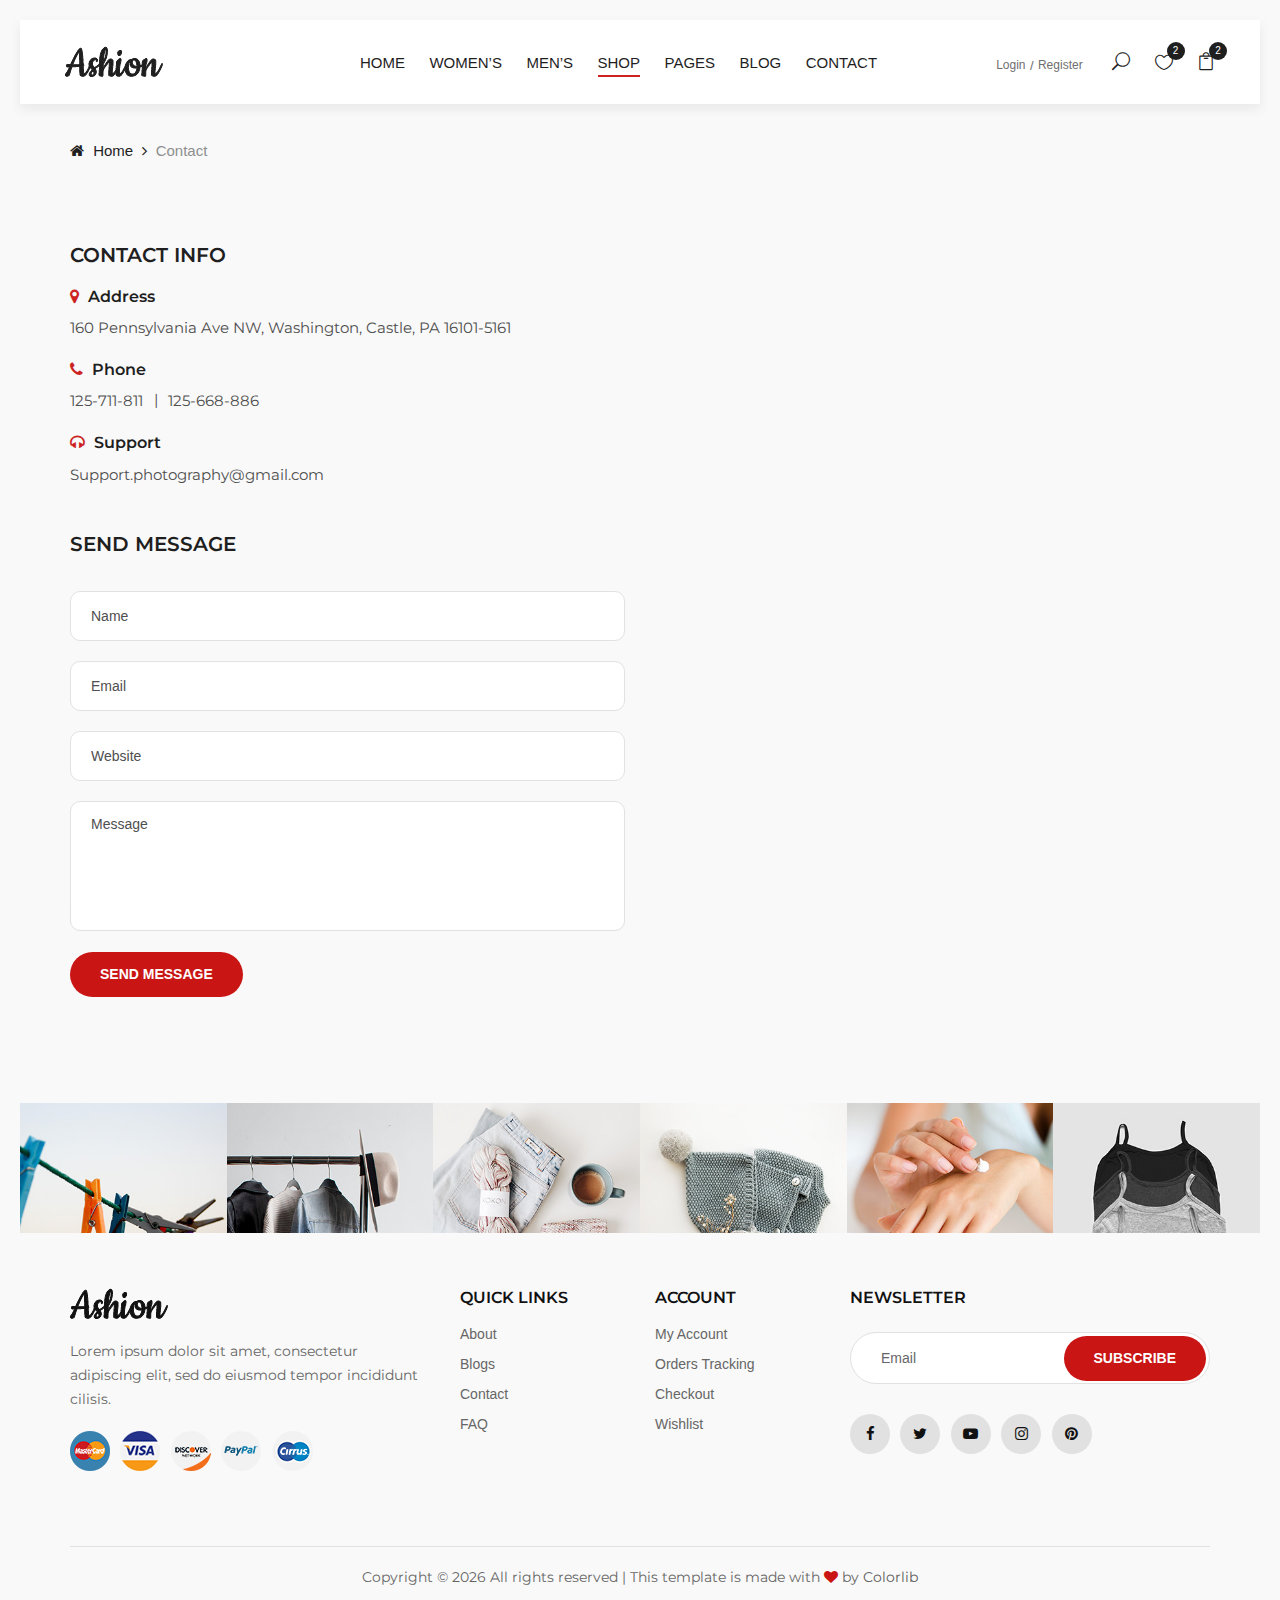
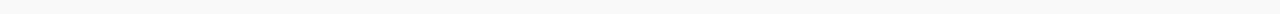
<file: contact.html>
<!DOCTYPE html>
<html lang="zxx">

<head>
    <meta charset="UTF-8">
    <meta name="description" content="Ashion Template">
    <meta name="keywords" content="Ashion, unica, creative, html">
    <meta name="viewport" content="width=device-width, initial-scale=1.0">
    <meta http-equiv="X-UA-Compatible" content="ie=edge">
    <title>Ashion | Template</title>

    <!-- Google Font -->
    <link href="https://fonts.googleapis.com/css2?family=Cookie&display=swap" rel="stylesheet">
    <link href="https://fonts.googleapis.com/css2?family=Montserrat:wght@400;500;600;700;800;900&display=swap"
    rel="stylesheet">

    <!-- Css Styles -->
    <link rel="stylesheet" href="css/bootstrap.min.css" type="text/css">
    <link rel="stylesheet" href="css/font-awesome.min.css" type="text/css">
    <link rel="stylesheet" href="css/elegant-icons.css" type="text/css">
    <link rel="stylesheet" href="css/jquery-ui.min.css" type="text/css">
    <link rel="stylesheet" href="css/magnific-popup.css" type="text/css">
    <link rel="stylesheet" href="css/owl.carousel.min.css" type="text/css">
    <link rel="stylesheet" href="css/slicknav.min.css" type="text/css">
    <link rel="stylesheet" href="css/style.css" type="text/css">
</head>

<body>
    <!-- Page Preloder -->
    <div id="preloder">
        <div class="loader"></div>
    </div>

    <!-- Offcanvas Menu Begin -->
    <div class="offcanvas-menu-overlay"></div>
    <div class="offcanvas-menu-wrapper">
        <div class="offcanvas__close">+</div>
        <ul class="offcanvas__widget">
            <li><span class="icon_search search-switch"></span></li>
            <li><a href="#"><span class="icon_heart_alt"></span>
                <div class="tip">2</div>
            </a></li>
            <li><a href="#"><span class="icon_bag_alt"></span>
                <div class="tip">2</div>
            </a></li>
        </ul>
        <div class="offcanvas__logo">
            <a href="./index.html"><img src="img/logo.png" alt=""></a>
        </div>
        <div id="mobile-menu-wrap"></div>
        <div class="offcanvas__auth">
            <a href="#">Login</a>
            <a href="#">Register</a>
        </div>
    </div>
    <!-- Offcanvas Menu End -->

    <!-- Header Section Begin -->
    <header class="header">
        <div class="container-fluid">
            <div class="row">
                <div class="col-xl-3 col-lg-2">
                    <div class="header__logo">
                        <a href="./index.html"><img src="img/logo.png" alt=""></a>
                    </div>
                </div>
                <div class="col-xl-6 col-lg-7">
                    <nav class="header__menu">
                        <ul>
                            <li><a href="./index.html">Home</a></li>
                            <li><a href="#">Women’s</a></li>
                            <li><a href="#">Men’s</a></li>
                            <li class="active"><a href="./shop.html">Shop</a></li>
                            <li><a href="#">Pages</a>
                                <ul class="dropdown">
                                    <li><a href="./product-details.html">Product Details</a></li>
                                    <li><a href="./shop-cart.html">Shop Cart</a></li>
                                    <li><a href="./checkout.html">Checkout</a></li>
                                    <li><a href="./blog-details.html">Blog Details</a></li>
                                </ul>
                            </li>
                            <li><a href="./blog.html">Blog</a></li>
                            <li><a href="./contact.html">Contact</a></li>
                        </ul>
                    </nav>
                </div>
                <div class="col-lg-3">
                    <div class="header__right">
                        <div class="header__right__auth">
                            <a href="#">Login</a>
                            <a href="#">Register</a>
                        </div>
                        <ul class="header__right__widget">
                            <li><span class="icon_search search-switch"></span></li>
                            <li><a href="#"><span class="icon_heart_alt"></span>
                                <div class="tip">2</div>
                            </a></li>
                            <li><a href="#"><span class="icon_bag_alt"></span>
                                <div class="tip">2</div>
                            </a></li>
                        </ul>
                    </div>
                </div>
            </div>
            <div class="canvas__open">
                <i class="fa fa-bars"></i>
            </div>
        </div>
    </header>
    <!-- Header Section End -->

    <!-- Breadcrumb Begin -->
    <div class="breadcrumb-option">
        <div class="container">
            <div class="row">
                <div class="col-lg-12">
                    <div class="breadcrumb__links">
                        <a href="./index.html"><i class="fa fa-home"></i> Home</a>
                        <span>Contact</span>
                    </div>
                </div>
            </div>
        </div>
    </div>
    <!-- Breadcrumb End -->

    <!-- Contact Section Begin -->
    <section class="contact spad">
        <div class="container">
            <div class="row">
                <div class="col-lg-6 col-md-6">
                    <div class="contact__content">
                        <div class="contact__address">
                            <h5>Contact info</h5>
                            <ul>
                                <li>
                                    <h6><i class="fa fa-map-marker"></i> Address</h6>
                                    <p>160 Pennsylvania Ave NW, Washington, Castle, PA 16101-5161</p>
                                </li>
                                <li>
                                    <h6><i class="fa fa-phone"></i> Phone</h6>
                                    <p><span>125-711-811</span><span>125-668-886</span></p>
                                </li>
                                <li>
                                    <h6><i class="fa fa-headphones"></i> Support</h6>
                                    <p>Support.photography@gmail.com</p>
                                </li>
                            </ul>
                        </div>
                        <div class="contact__form">
                            <h5>SEND MESSAGE</h5>
                            <form action="#">
                                <input type="text" placeholder="Name">
                                <input type="text" placeholder="Email">
                                <input type="text" placeholder="Website">
                                <textarea placeholder="Message"></textarea>
                                <button type="submit" class="site-btn">Send Message</button>
                            </form>
                        </div>
                    </div>
                </div>
                <div class="col-lg-6 col-md-6">
                    <div class="contact__map">
                        <iframe
                        src="https://www.google.com/maps/embed?pb=!1m18!1m12!1m3!1d48158.305462977965!2d-74.13283844036356!3d41.02757295168286!2m3!1f0!2f0!3f0!3m2!1i1024!2i768!4f13.1!3m3!1m2!1s0x89c2e440473470d7%3A0xcaf503ca2ee57958!2sSaddle%20River%2C%20NJ%2007458%2C%20USA!5e0!3m2!1sen!2sbd!4v1575917275626!5m2!1sen!2sbd"
                        height="780" style="border:0" allowfullscreen="">
                    </iframe>
                </div>
            </div>
        </div>
    </div>
</section>
<!-- Contact Section End -->

<!-- Instagram Begin -->
<div class="instagram">
    <div class="container-fluid">
        <div class="row">
            <div class="col-lg-2 col-md-4 col-sm-4 p-0">
                <div class="instagram__item set-bg" data-setbg="img/instagram/insta-1.jpg">
                    <div class="instagram__text">
                        <i class="fa fa-instagram"></i>
                        <a href="#">@ ashion_shop</a>
                    </div>
                </div>
            </div>
            <div class="col-lg-2 col-md-4 col-sm-4 p-0">
                <div class="instagram__item set-bg" data-setbg="img/instagram/insta-2.jpg">
                    <div class="instagram__text">
                        <i class="fa fa-instagram"></i>
                        <a href="#">@ ashion_shop</a>
                    </div>
                </div>
            </div>
            <div class="col-lg-2 col-md-4 col-sm-4 p-0">
                <div class="instagram__item set-bg" data-setbg="img/instagram/insta-3.jpg">
                    <div class="instagram__text">
                        <i class="fa fa-instagram"></i>
                        <a href="#">@ ashion_shop</a>
                    </div>
                </div>
            </div>
            <div class="col-lg-2 col-md-4 col-sm-4 p-0">
                <div class="instagram__item set-bg" data-setbg="img/instagram/insta-4.jpg">
                    <div class="instagram__text">
                        <i class="fa fa-instagram"></i>
                        <a href="#">@ ashion_shop</a>
                    </div>
                </div>
            </div>
            <div class="col-lg-2 col-md-4 col-sm-4 p-0">
                <div class="instagram__item set-bg" data-setbg="img/instagram/insta-5.jpg">
                    <div class="instagram__text">
                        <i class="fa fa-instagram"></i>
                        <a href="#">@ ashion_shop</a>
                    </div>
                </div>
            </div>
            <div class="col-lg-2 col-md-4 col-sm-4 p-0">
                <div class="instagram__item set-bg" data-setbg="img/instagram/insta-6.jpg">
                    <div class="instagram__text">
                        <i class="fa fa-instagram"></i>
                        <a href="#">@ ashion_shop</a>
                    </div>
                </div>
            </div>
        </div>
    </div>
</div>
<!-- Instagram End -->

<!-- Footer Section Begin -->
<footer class="footer">
    <div class="container">
        <div class="row">
            <div class="col-lg-4 col-md-6 col-sm-7">
                <div class="footer__about">
                    <div class="footer__logo">
                        <a href="./index.html"><img src="img/logo.png" alt=""></a>
                    </div>
                    <p>Lorem ipsum dolor sit amet, consectetur adipiscing elit, sed do eiusmod tempor incididunt
                    cilisis.</p>
                    <div class="footer__payment">
                        <a href="#"><img src="img/payment/payment-1.png" alt=""></a>
                        <a href="#"><img src="img/payment/payment-2.png" alt=""></a>
                        <a href="#"><img src="img/payment/payment-3.png" alt=""></a>
                        <a href="#"><img src="img/payment/payment-4.png" alt=""></a>
                        <a href="#"><img src="img/payment/payment-5.png" alt=""></a>
                    </div>
                </div>
            </div>
            <div class="col-lg-2 col-md-3 col-sm-5">
                <div class="footer__widget">
                    <h6>Quick links</h6>
                    <ul>
                        <li><a href="#">About</a></li>
                        <li><a href="#">Blogs</a></li>
                        <li><a href="#">Contact</a></li>
                        <li><a href="#">FAQ</a></li>
                    </ul>
                </div>
            </div>
            <div class="col-lg-2 col-md-3 col-sm-4">
                <div class="footer__widget">
                    <h6>Account</h6>
                    <ul>
                        <li><a href="#">My Account</a></li>
                        <li><a href="#">Orders Tracking</a></li>
                        <li><a href="#">Checkout</a></li>
                        <li><a href="#">Wishlist</a></li>
                    </ul>
                </div>
            </div>
            <div class="col-lg-4 col-md-8 col-sm-8">
                <div class="footer__newslatter">
                    <h6>NEWSLETTER</h6>
                    <form action="#">
                        <input type="text" placeholder="Email">
                        <button type="submit" class="site-btn">Subscribe</button>
                    </form>
                    <div class="footer__social">
                        <a href="#"><i class="fa fa-facebook"></i></a>
                        <a href="#"><i class="fa fa-twitter"></i></a>
                        <a href="#"><i class="fa fa-youtube-play"></i></a>
                        <a href="#"><i class="fa fa-instagram"></i></a>
                        <a href="#"><i class="fa fa-pinterest"></i></a>
                    </div>
                </div>
            </div>
        </div>
        <div class="row">
            <div class="col-lg-12">
                <!-- Link back to Colorlib can't be removed. Template is licensed under CC BY 3.0. -->
                <div class="footer__copyright__text">
                    <p>Copyright &copy; <script>document.write(new Date().getFullYear());</script> All rights reserved | This template is made with <i class="fa fa-heart" aria-hidden="true"></i> by <a href="https://colorlib.com" target="_blank">Colorlib</a></p>
                </div>
                <!-- Link back to Colorlib can't be removed. Template is licensed under CC BY 3.0. -->
            </div>
        </div>
    </div>
</footer>
<!-- Footer Section End -->

<!-- Search Begin -->
<div class="search-model">
    <div class="h-100 d-flex align-items-center justify-content-center">
        <div class="search-close-switch">+</div>
        <form class="search-model-form">
            <input type="text" id="search-input" placeholder="Search here.....">
        </form>
    </div>
</div>
<!-- Search End -->

<!-- Js Plugins -->
<script src="js/jquery-3.3.1.min.js"></script>
<script src="js/bootstrap.min.js"></script>
<script src="js/jquery.magnific-popup.min.js"></script>
<script src="js/jquery-ui.min.js"></script>
<script src="js/mixitup.min.js"></script>
<script src="js/jquery.countdown.min.js"></script>
<script src="js/jquery.slicknav.js"></script>
<script src="js/owl.carousel.min.js"></script>
<script src="js/jquery.nicescroll.min.js"></script>
<script src="js/main.js"></script>
</body>

</html>
</file>
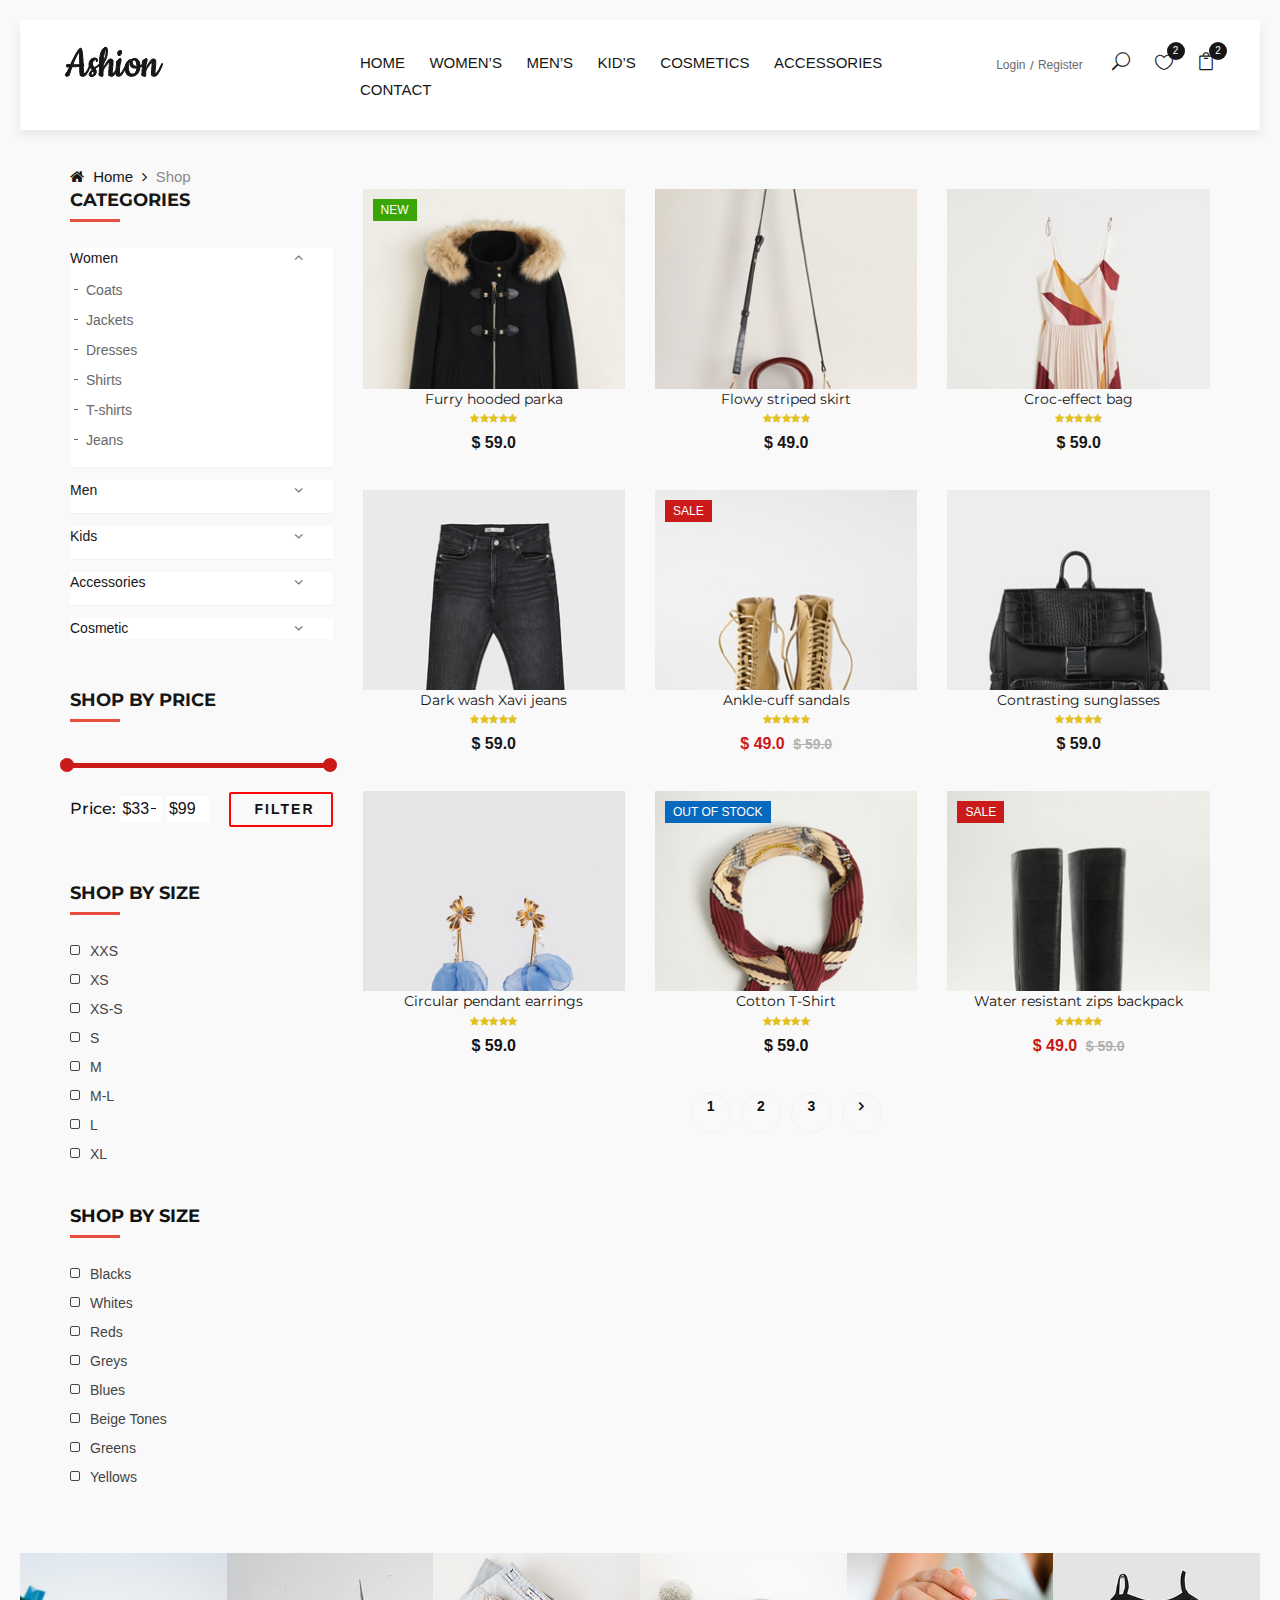
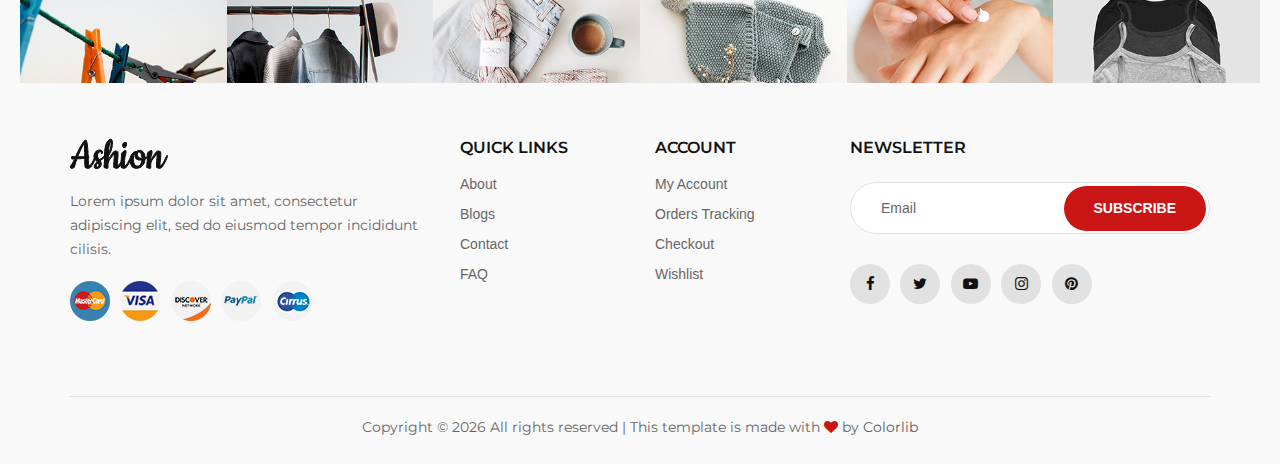
<file: cosmetics.html>
<!DOCTYPE html>
<html lang="zxx">

<head>
    <meta charset="UTF-8">
    <meta name="description" content="Ashion Template">
    <meta name="keywords" content="Ashion, unica, creative, html">
    <meta name="viewport" content="width=device-width, initial-scale=1.0">
    <meta http-equiv="X-UA-Compatible" content="ie=edge">
    <title>Ashion | Template</title>

    <!-- Google Font -->
    <link href="https://fonts.googleapis.com/css2?family=Cookie&display=swap" rel="stylesheet">
    <link href="https://fonts.googleapis.com/css2?family=Montserrat:wght@400;500;600;700;800;900&display=swap"
    rel="stylesheet">

    <!-- Css Styles -->
    <link rel="stylesheet" href="css/bootstrap.min.css" type="text/css">
    <link rel="stylesheet" href="css/font-awesome.min.css" type="text/css">
    <link rel="stylesheet" href="css/elegant-icons.css" type="text/css">
    <link rel="stylesheet" href="css/jquery-ui.min.css" type="text/css">
    <link rel="stylesheet" href="css/magnific-popup.css" type="text/css">
    <link rel="stylesheet" href="css/owl.carousel.min.css" type="text/css">
    <link rel="stylesheet" href="css/slicknav.min.css" type="text/css">
    <link rel="stylesheet" href="css/style.css" type="text/css">
</head>

<body>
    <!-- Page Preloder -->
    <div id="preloder">
        <div class="loader"></div>
    </div>

    <!-- Offcanvas Menu Begin -->
    <div class="offcanvas-menu-overlay"></div>
    <div class="offcanvas-menu-wrapper">
        <div class="offcanvas__close">+</div>
        <ul class="offcanvas__widget">
            <li><span class="icon_search search-switch"></span></li>
            <li><a href="#"><span class="icon_heart_alt"></span>
                <div class="tip">2</div>
            </a></li>
            <li><a href="#"><span class="icon_bag_alt"></span>
                <div class="tip">2</div>
            </a></li>
        </ul>
        <div class="offcanvas__logo">
            <a href="./index.html"><img src="img/logo.png" alt=""></a>
        </div>
        <div id="mobile-menu-wrap"></div>
        <div class="offcanvas__auth">
            <a href="#">Login</a>
            <a href="#">Register</a>
        </div>
    </div>
    <!-- Offcanvas Menu End -->

    <!-- Header Section Begin -->
    <header class="header">
        <div class="container-fluid">
            <div class="row">
                <div class="col-xl-3 col-lg-2">
                    <div class="header__logo">
                        <a href="./index.html"><img src="img/logo.png" alt=""></a>
                    </div>
                </div>
                <div class="col-xl-6 col-lg-7">
                    <nav class="header__menu">
                        <ul>
                            <li><a href="./index.html">Home</a></li>
                            <li><a href="./women-fashion.html">Women’s</a></li>
                            <li><a href="./men-fashion.html">Men’s</a></li>
                            <li><a href="./kids-fashion.html">Kid’s</a></li>
                            <li><a href="./cosmetics.html">Cosmetics</a></li>
                            <li><a href="./accessories.html">Accessories</a></li>
                            <!-- <li class="active"><a href="./shop.html">Shop</a></li>
                            <li><a href="#">Pages</a>
                                <ul class="dropdown">
                                    <li><a href="./product-details.html">Product Details</a></li>
                                    <li><a href="./shop-cart.html">Shop Cart</a></li>
                                    <li><a href="./checkout.html">Checkout</a></li>
                                    <li><a href="./blog-details.html">Blog Details</a></li>
                                </ul>
                            </li>
                            <li><a href="./blog.html">Blog</a></li> -->
                            <li><a href="./contact.html">Contact</a></li>
                        </ul>
                    </nav>
                </div>
                <div class="col-lg-3">
                    <div class="header__right">
                        <div class="header__right__auth">
                            <a href="#">Login</a>
                            <a href="#">Register</a>
                        </div>
                        <ul class="header__right__widget">
                            <li><span class="icon_search search-switch"></span></li>
                            <li><a href="#"><span class="icon_heart_alt"></span>
                                <div class="tip">2</div>
                            </a></li>
                            <li><a href="#"><span class="icon_bag_alt"></span>
                                <div class="tip">2</div>
                            </a></li>
                        </ul>
                    </div>
                </div>
            </div>
            <div class="canvas__open">
                <i class="fa fa-bars"></i>
            </div>
        </div>
    </header>
    <!-- Header Section End -->

    <!-- Breadcrumb Begin -->
    <div class="breadcrumb-option">
        <div class="container">
            <div class="row">
                <div class="col-lg-12">
                    <div class="breadcrumb__links">
                        <a href="./index.html"><i class="fa fa-home"></i> Home</a>
                        <span>Shop</span>
                    </div>
                </div>
            </div>
        </div>
    </div>
    <!-- Breadcrumb End -->

    <!-- Shop Section Begin -->
    <section class="shop spad">
        <div class="container">
            <div class="row">
                <div class="col-lg-3 col-md-3">
                    <div class="shop__sidebar">
                        <div class="sidebar__categories">
                            <div class="section-title">
                                <h4>Categories</h4>
                            </div>
                            <div class="categories__accordion">
                                <div class="accordion" id="accordionExample">
                                    <div class="card">
                                        <div class="card-heading active">
                                            <a data-toggle="collapse" data-target="#collapseOne">Women</a>
                                        </div>
                                        <div id="collapseOne" class="collapse show" data-parent="#accordionExample">
                                            <div class="card-body">
                                                <ul>
                                                    <li><a href="#">Coats</a></li>
                                                    <li><a href="#">Jackets</a></li>
                                                    <li><a href="#">Dresses</a></li>
                                                    <li><a href="#">Shirts</a></li>
                                                    <li><a href="#">T-shirts</a></li>
                                                    <li><a href="#">Jeans</a></li>
                                                </ul>
                                            </div>
                                        </div>
                                    </div>
                                    <div class="card">
                                        <div class="card-heading">
                                            <a data-toggle="collapse" data-target="#collapseTwo">Men</a>
                                        </div>
                                        <div id="collapseTwo" class="collapse" data-parent="#accordionExample">
                                            <div class="card-body">
                                                <ul>
                                                    <li><a href="#">Coats</a></li>
                                                    <li><a href="#">Jackets</a></li>
                                                    <li><a href="#">Dresses</a></li>
                                                    <li><a href="#">Shirts</a></li>
                                                    <li><a href="#">T-shirts</a></li>
                                                    <li><a href="#">Jeans</a></li>
                                                </ul>
                                            </div>
                                        </div>
                                    </div>
                                    <div class="card">
                                        <div class="card-heading">
                                            <a data-toggle="collapse" data-target="#collapseThree">Kids</a>
                                        </div>
                                        <div id="collapseThree" class="collapse" data-parent="#accordionExample">
                                            <div class="card-body">
                                                <ul>
                                                    <li><a href="#">Coats</a></li>
                                                    <li><a href="#">Jackets</a></li>
                                                    <li><a href="#">Dresses</a></li>
                                                    <li><a href="#">Shirts</a></li>
                                                    <li><a href="#">T-shirts</a></li>
                                                    <li><a href="#">Jeans</a></li>
                                                </ul>
                                            </div>
                                        </div>
                                    </div>
                                    <div class="card">
                                        <div class="card-heading">
                                            <a data-toggle="collapse" data-target="#collapseFour">Accessories</a>
                                        </div>
                                        <div id="collapseFour" class="collapse" data-parent="#accordionExample">
                                            <div class="card-body">
                                                <ul>
                                                    <li><a href="#">Coats</a></li>
                                                    <li><a href="#">Jackets</a></li>
                                                    <li><a href="#">Dresses</a></li>
                                                    <li><a href="#">Shirts</a></li>
                                                    <li><a href="#">T-shirts</a></li>
                                                    <li><a href="#">Jeans</a></li>
                                                </ul>
                                            </div>
                                        </div>
                                    </div>
                                    <div class="card">
                                        <div class="card-heading">
                                            <a data-toggle="collapse" data-target="#collapseFive">Cosmetic</a>
                                        </div>
                                        <div id="collapseFive" class="collapse" data-parent="#accordionExample">
                                            <div class="card-body">
                                                <ul>
                                                    <li><a href="#">Coats</a></li>
                                                    <li><a href="#">Jackets</a></li>
                                                    <li><a href="#">Dresses</a></li>
                                                    <li><a href="#">Shirts</a></li>
                                                    <li><a href="#">T-shirts</a></li>
                                                    <li><a href="#">Jeans</a></li>
                                                </ul>
                                            </div>
                                        </div>
                                    </div>
                                </div>
                            </div>
                        </div>
                        <div class="sidebar__filter">
                            <div class="section-title">
                                <h4>Shop by price</h4>
                            </div>
                            <div class="filter-range-wrap">
                                <div class="price-range ui-slider ui-corner-all ui-slider-horizontal ui-widget ui-widget-content"
                                data-min="33" data-max="99"></div>
                                <div class="range-slider">
                                    <div class="price-input">
                                        <p>Price:</p>
                                        <input type="text" id="minamount">
                                        <input type="text" id="maxamount">
                                    </div>
                                </div>
                            </div>
                            <a href="#">Filter</a>
                        </div>
                        <div class="sidebar__sizes">
                            <div class="section-title">
                                <h4>Shop by size</h4>
                            </div>
                            <div class="size__list">
                                <label for="xxs">
                                    xxs
                                    <input type="checkbox" id="xxs">
                                    <span class="checkmark"></span>
                                </label>
                                <label for="xs">
                                    xs
                                    <input type="checkbox" id="xs">
                                    <span class="checkmark"></span>
                                </label>
                                <label for="xss">
                                    xs-s
                                    <input type="checkbox" id="xss">
                                    <span class="checkmark"></span>
                                </label>
                                <label for="s">
                                    s
                                    <input type="checkbox" id="s">
                                    <span class="checkmark"></span>
                                </label>
                                <label for="m">
                                    m
                                    <input type="checkbox" id="m">
                                    <span class="checkmark"></span>
                                </label>
                                <label for="ml">
                                    m-l
                                    <input type="checkbox" id="ml">
                                    <span class="checkmark"></span>
                                </label>
                                <label for="l">
                                    l
                                    <input type="checkbox" id="l">
                                    <span class="checkmark"></span>
                                </label>
                                <label for="xl">
                                    xl
                                    <input type="checkbox" id="xl">
                                    <span class="checkmark"></span>
                                </label>
                            </div>
                        </div>
                        <div class="sidebar__color">
                            <div class="section-title">
                                <h4>Shop by size</h4>
                            </div>
                            <div class="size__list color__list">
                                <label for="black">
                                    Blacks
                                    <input type="checkbox" id="black">
                                    <span class="checkmark"></span>
                                </label>
                                <label for="whites">
                                    Whites
                                    <input type="checkbox" id="whites">
                                    <span class="checkmark"></span>
                                </label>
                                <label for="reds">
                                    Reds
                                    <input type="checkbox" id="reds">
                                    <span class="checkmark"></span>
                                </label>
                                <label for="greys">
                                    Greys
                                    <input type="checkbox" id="greys">
                                    <span class="checkmark"></span>
                                </label>
                                <label for="blues">
                                    Blues
                                    <input type="checkbox" id="blues">
                                    <span class="checkmark"></span>
                                </label>
                                <label for="beige">
                                    Beige Tones
                                    <input type="checkbox" id="beige">
                                    <span class="checkmark"></span>
                                </label>
                                <label for="greens">
                                    Greens
                                    <input type="checkbox" id="greens">
                                    <span class="checkmark"></span>
                                </label>
                                <label for="yellows">
                                    Yellows
                                    <input type="checkbox" id="yellows">
                                    <span class="checkmark"></span>
                                </label>
                            </div>
                        </div>
                    </div>
                </div>
                <div class="col-lg-9 col-md-9">
                    <div class="row">
                        <div class="col-lg-4 col-md-6">
                            <div class="product__item">
                                <div class="product__item__pic set-bg" data-setbg="img/shop/shop-1.jpg">
                                    <div class="label new">New</div>
                                    <ul class="product__hover">
                                        <li><a href="img/shop/shop-1.jpg" class="image-popup"><span class="arrow_expand"></span></a></li>
                                        <li><a href="#"><span class="icon_heart_alt"></span></a></li>
                                        <li><a href="#"><span class="icon_bag_alt"></span></a></li>
                                    </ul>
                                </div>
                                <div class="product__item__text">
                                    <h6><a href="#">Furry hooded parka</a></h6>
                                    <div class="rating">
                                        <i class="fa fa-star"></i>
                                        <i class="fa fa-star"></i>
                                        <i class="fa fa-star"></i>
                                        <i class="fa fa-star"></i>
                                        <i class="fa fa-star"></i>
                                    </div>
                                    <div class="product__price">$ 59.0</div>
                                </div>
                            </div>
                        </div>
                        <div class="col-lg-4 col-md-6">
                            <div class="product__item">
                                <div class="product__item__pic set-bg" data-setbg="img/shop/shop-2.jpg">
                                    <ul class="product__hover">
                                        <li><a href="img/shop/shop-2.jpg" class="image-popup"><span class="arrow_expand"></span></a></li>
                                        <li><a href="#"><span class="icon_heart_alt"></span></a></li>
                                        <li><a href="#"><span class="icon_bag_alt"></span></a></li>
                                    </ul>
                                </div>
                                <div class="product__item__text">
                                    <h6><a href="#">Flowy striped skirt</a></h6>
                                    <div class="rating">
                                        <i class="fa fa-star"></i>
                                        <i class="fa fa-star"></i>
                                        <i class="fa fa-star"></i>
                                        <i class="fa fa-star"></i>
                                        <i class="fa fa-star"></i>
                                    </div>
                                    <div class="product__price">$ 49.0</div>
                                </div>
                            </div>
                        </div>
                        <div class="col-lg-4 col-md-6">
                            <div class="product__item">
                                <div class="product__item__pic set-bg" data-setbg="img/shop/shop-3.jpg">
                                    <ul class="product__hover">
                                        <li><a href="img/shop/shop-3.jpg" class="image-popup"><span class="arrow_expand"></span></a></li>
                                        <li><a href="#"><span class="icon_heart_alt"></span></a></li>
                                        <li><a href="#"><span class="icon_bag_alt"></span></a></li>
                                    </ul>
                                </div>
                                <div class="product__item__text">
                                    <h6><a href="#">Croc-effect bag</a></h6>
                                    <div class="rating">
                                        <i class="fa fa-star"></i>
                                        <i class="fa fa-star"></i>
                                        <i class="fa fa-star"></i>
                                        <i class="fa fa-star"></i>
                                        <i class="fa fa-star"></i>
                                    </div>
                                    <div class="product__price">$ 59.0</div>
                                </div>
                            </div>
                        </div>
                        <div class="col-lg-4 col-md-6">
                            <div class="product__item">
                                <div class="product__item__pic set-bg" data-setbg="img/shop/shop-4.jpg">
                                    <ul class="product__hover">
                                        <li><a href="img/shop/shop-4.jpg" class="image-popup"><span class="arrow_expand"></span></a></li>
                                        <li><a href="#"><span class="icon_heart_alt"></span></a></li>
                                        <li><a href="#"><span class="icon_bag_alt"></span></a></li>
                                    </ul>
                                </div>
                                <div class="product__item__text">
                                    <h6><a href="#">Dark wash Xavi jeans</a></h6>
                                    <div class="rating">
                                        <i class="fa fa-star"></i>
                                        <i class="fa fa-star"></i>
                                        <i class="fa fa-star"></i>
                                        <i class="fa fa-star"></i>
                                        <i class="fa fa-star"></i>
                                    </div>
                                    <div class="product__price">$ 59.0</div>
                                </div>
                            </div>
                        </div>
                        <div class="col-lg-4 col-md-6">
                            <div class="product__item sale">
                                <div class="product__item__pic set-bg" data-setbg="img/shop/shop-5.jpg">
                                    <div class="label">Sale</div>
                                    <ul class="product__hover">
                                        <li><a href="img/shop/shop-5.jpg" class="image-popup"><span class="arrow_expand"></span></a></li>
                                        <li><a href="#"><span class="icon_heart_alt"></span></a></li>
                                        <li><a href="#"><span class="icon_bag_alt"></span></a></li>
                                    </ul>
                                </div>
                                <div class="product__item__text">
                                    <h6><a href="#">Ankle-cuff sandals</a></h6>
                                    <div class="rating">
                                        <i class="fa fa-star"></i>
                                        <i class="fa fa-star"></i>
                                        <i class="fa fa-star"></i>
                                        <i class="fa fa-star"></i>
                                        <i class="fa fa-star"></i>
                                    </div>
                                    <div class="product__price">$ 49.0 <span>$ 59.0</span></div>
                                </div>
                            </div>
                        </div>
                        <div class="col-lg-4 col-md-6">
                            <div class="product__item">
                                <div class="product__item__pic set-bg" data-setbg="img/shop/shop-6.jpg">
                                    <ul class="product__hover">
                                        <li><a href="img/shop/shop-6.jpg" class="image-popup"><span class="arrow_expand"></span></a></li>
                                        <li><a href="#"><span class="icon_heart_alt"></span></a></li>
                                        <li><a href="#"><span class="icon_bag_alt"></span></a></li>
                                    </ul>
                                </div>
                                <div class="product__item__text">
                                    <h6><a href="#">Contrasting sunglasses</a></h6>
                                    <div class="rating">
                                        <i class="fa fa-star"></i>
                                        <i class="fa fa-star"></i>
                                        <i class="fa fa-star"></i>
                                        <i class="fa fa-star"></i>
                                        <i class="fa fa-star"></i>
                                    </div>
                                    <div class="product__price">$ 59.0</div>
                                </div>
                            </div>
                        </div>
                        <div class="col-lg-4 col-md-6">
                            <div class="product__item">
                                <div class="product__item__pic set-bg" data-setbg="img/shop/shop-7.jpg">
                                    <ul class="product__hover">
                                        <li><a href="img/shop/shop-7.jpg" class="image-popup"><span class="arrow_expand"></span></a></li>
                                        <li><a href="#"><span class="icon_heart_alt"></span></a></li>
                                        <li><a href="#"><span class="icon_bag_alt"></span></a></li>
                                    </ul>
                                </div>
                                <div class="product__item__text">
                                    <h6><a href="#">Circular pendant earrings</a></h6>
                                    <div class="rating">
                                        <i class="fa fa-star"></i>
                                        <i class="fa fa-star"></i>
                                        <i class="fa fa-star"></i>
                                        <i class="fa fa-star"></i>
                                        <i class="fa fa-star"></i>
                                    </div>
                                    <div class="product__price">$ 59.0</div>
                                </div>
                            </div>
                        </div>
                        <div class="col-lg-4 col-md-6">
                            <div class="product__item">
                                <div class="product__item__pic set-bg" data-setbg="img/shop/shop-8.jpg">
                                    <div class="label stockout stockblue">Out Of Stock</div>
                                    <ul class="product__hover">
                                        <li><a href="img/shop/shop-8.jpg" class="image-popup"><span class="arrow_expand"></span></a></li>
                                        <li><a href="#"><span class="icon_heart_alt"></span></a></li>
                                        <li><a href="#"><span class="icon_bag_alt"></span></a></li>
                                    </ul>
                                </div>
                                <div class="product__item__text">
                                    <h6><a href="#">Cotton T-Shirt</a></h6>
                                    <div class="rating">
                                        <i class="fa fa-star"></i>
                                        <i class="fa fa-star"></i>
                                        <i class="fa fa-star"></i>
                                        <i class="fa fa-star"></i>
                                        <i class="fa fa-star"></i>
                                    </div>
                                    <div class="product__price">$ 59.0</div>
                                </div>
                            </div>
                        </div>
                        <div class="col-lg-4 col-md-6">
                            <div class="product__item sale">
                                <div class="product__item__pic set-bg" data-setbg="img/shop/shop-9.jpg">
                                    <div class="label">Sale</div>
                                    <ul class="product__hover">
                                        <li><a href="img/shop/shop-9.jpg" class="image-popup"><span class="arrow_expand"></span></a></li>
                                        <li><a href="#"><span class="icon_heart_alt"></span></a></li>
                                        <li><a href="#"><span class="icon_bag_alt"></span></a></li>
                                    </ul>
                                </div>
                                <div class="product__item__text">
                                    <h6><a href="#">Water resistant zips backpack</a></h6>
                                    <div class="rating">
                                        <i class="fa fa-star"></i>
                                        <i class="fa fa-star"></i>
                                        <i class="fa fa-star"></i>
                                        <i class="fa fa-star"></i>
                                        <i class="fa fa-star"></i>
                                    </div>
                                    <div class="product__price">$ 49.0 <span>$ 59.0</span></div>
                                </div>
                            </div>
                        </div>
                        <div class="col-lg-12 text-center">
                            <div class="pagination__option">
                                <a href="#">1</a>
                                <a href="#">2</a>
                                <a href="#">3</a>
                                <a href="#"><i class="fa fa-angle-right"></i></a>
                            </div>
                        </div>
                    </div>
                </div>
            </div>
        </div>
    </section>
    <!-- Shop Section End -->

    <!-- Instagram Begin -->
    <div class="instagram">
        <div class="container-fluid">
            <div class="row">
                <div class="col-lg-2 col-md-4 col-sm-4 p-0">
                    <div class="instagram__item set-bg" data-setbg="img/instagram/insta-1.jpg">
                        <div class="instagram__text">
                            <i class="fa fa-instagram"></i>
                            <a href="#">@ ashion_shop</a>
                        </div>
                    </div>
                </div>
                <div class="col-lg-2 col-md-4 col-sm-4 p-0">
                    <div class="instagram__item set-bg" data-setbg="img/instagram/insta-2.jpg">
                        <div class="instagram__text">
                            <i class="fa fa-instagram"></i>
                            <a href="#">@ ashion_shop</a>
                        </div>
                    </div>
                </div>
                <div class="col-lg-2 col-md-4 col-sm-4 p-0">
                    <div class="instagram__item set-bg" data-setbg="img/instagram/insta-3.jpg">
                        <div class="instagram__text">
                            <i class="fa fa-instagram"></i>
                            <a href="#">@ ashion_shop</a>
                        </div>
                    </div>
                </div>
                <div class="col-lg-2 col-md-4 col-sm-4 p-0">
                    <div class="instagram__item set-bg" data-setbg="img/instagram/insta-4.jpg">
                        <div class="instagram__text">
                            <i class="fa fa-instagram"></i>
                            <a href="#">@ ashion_shop</a>
                        </div>
                    </div>
                </div>
                <div class="col-lg-2 col-md-4 col-sm-4 p-0">
                    <div class="instagram__item set-bg" data-setbg="img/instagram/insta-5.jpg">
                        <div class="instagram__text">
                            <i class="fa fa-instagram"></i>
                            <a href="#">@ ashion_shop</a>
                        </div>
                    </div>
                </div>
                <div class="col-lg-2 col-md-4 col-sm-4 p-0">
                    <div class="instagram__item set-bg" data-setbg="img/instagram/insta-6.jpg">
                        <div class="instagram__text">
                            <i class="fa fa-instagram"></i>
                            <a href="#">@ ashion_shop</a>
                        </div>
                    </div>
                </div>
            </div>
        </div>
    </div>
    <!-- Instagram End -->

    <!-- Footer Section Begin -->
    <footer class="footer">
        <div class="container">
            <div class="row">
                <div class="col-lg-4 col-md-6 col-sm-7">
                    <div class="footer__about">
                        <div class="footer__logo">
                            <a href="./index.html"><img src="img/logo.png" alt=""></a>
                        </div>
                        <p>Lorem ipsum dolor sit amet, consectetur adipiscing elit, sed do eiusmod tempor incididunt
                        cilisis.</p>
                        <div class="footer__payment">
                            <a href="#"><img src="img/payment/payment-1.png" alt=""></a>
                            <a href="#"><img src="img/payment/payment-2.png" alt=""></a>
                            <a href="#"><img src="img/payment/payment-3.png" alt=""></a>
                            <a href="#"><img src="img/payment/payment-4.png" alt=""></a>
                            <a href="#"><img src="img/payment/payment-5.png" alt=""></a>
                        </div>
                    </div>
                </div>
                <div class="col-lg-2 col-md-3 col-sm-5">
                    <div class="footer__widget">
                        <h6>Quick links</h6>
                        <ul>
                            <li><a href="#">About</a></li>
                            <li><a href="#">Blogs</a></li>
                            <li><a href="#">Contact</a></li>
                            <li><a href="#">FAQ</a></li>
                        </ul>
                    </div>
                </div>
                <div class="col-lg-2 col-md-3 col-sm-4">
                    <div class="footer__widget">
                        <h6>Account</h6>
                        <ul>
                            <li><a href="#">My Account</a></li>
                            <li><a href="#">Orders Tracking</a></li>
                            <li><a href="#">Checkout</a></li>
                            <li><a href="#">Wishlist</a></li>
                        </ul>
                    </div>
                </div>
                <div class="col-lg-4 col-md-8 col-sm-8">
                    <div class="footer__newslatter">
                        <h6>NEWSLETTER</h6>
                        <form action="#">
                            <input type="text" placeholder="Email">
                            <button type="submit" class="site-btn">Subscribe</button>
                        </form>
                        <div class="footer__social">
                            <a href="#"><i class="fa fa-facebook"></i></a>
                            <a href="#"><i class="fa fa-twitter"></i></a>
                            <a href="#"><i class="fa fa-youtube-play"></i></a>
                            <a href="#"><i class="fa fa-instagram"></i></a>
                            <a href="#"><i class="fa fa-pinterest"></i></a>
                        </div>
                    </div>
                </div>
            </div>
            <div class="row">
                <div class="col-lg-12">
                    <!-- Link back to Colorlib can't be removed. Template is licensed under CC BY 3.0. -->
                    <div class="footer__copyright__text">
                        <p>Copyright &copy; <script>document.write(new Date().getFullYear());</script> All rights reserved | This template is made with <i class="fa fa-heart" aria-hidden="true"></i> by <a href="https://colorlib.com" target="_blank">Colorlib</a></p>
                    </div>
                    <!-- Link back to Colorlib can't be removed. Template is licensed under CC BY 3.0. -->
                </div>
            </div>
        </div>
    </footer>
    <!-- Footer Section End -->

    <!-- Search Begin -->
    <div class="search-model">
        <div class="h-100 d-flex align-items-center justify-content-center">
            <div class="search-close-switch">+</div>
            <form class="search-model-form">
                <input type="text" id="search-input" placeholder="Search here.....">
            </form>
        </div>
    </div>
    <!-- Search End -->

    <!-- Js Plugins -->
    <script src="js/jquery-3.3.1.min.js"></script>
    <script src="js/bootstrap.min.js"></script>
    <script src="js/jquery.magnific-popup.min.js"></script>
    <script src="js/jquery-ui.min.js"></script>
    <script src="js/mixitup.min.js"></script>
    <script src="js/jquery.countdown.min.js"></script>
    <script src="js/jquery.slicknav.js"></script>
    <script src="js/owl.carousel.min.js"></script>
    <script src="js/jquery.nicescroll.min.js"></script>
    <script src="js/main.js"></script>
</body>

</html>
</file>
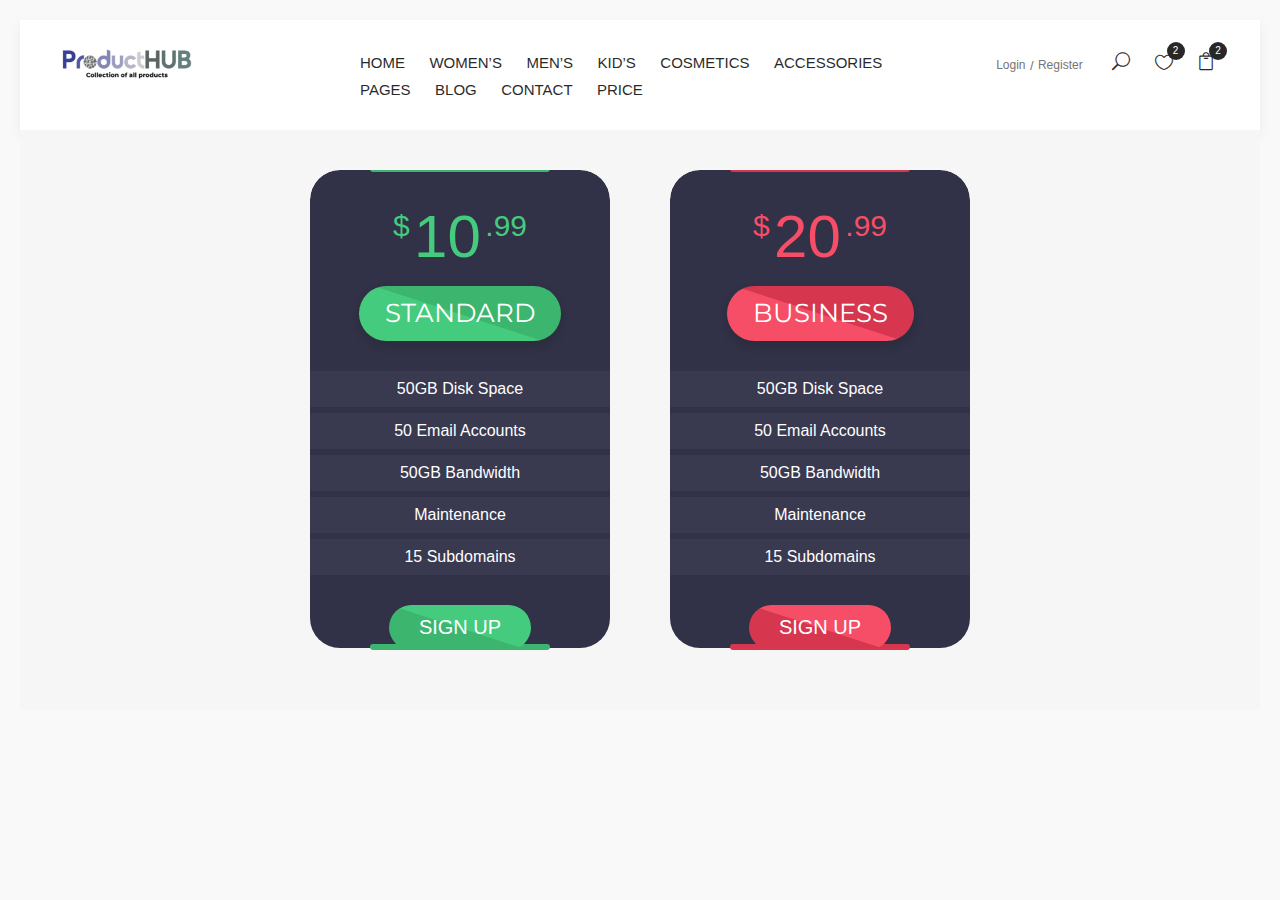
<file: price.html>
<!DOCTYPE html>
<html lang="zxx">

<head>
    <meta charset="UTF-8">
    <meta name="description" content="Ashion Template">
    <meta name="keywords" content="Ashion, unica, creative, html">
    <meta name="viewport" content="width=device-width, initial-scale=1.0">
    <meta http-equiv="X-UA-Compatible" content="ie=edge">
    <title>Ashion | Template</title>

    <!-- Google Font -->
    <link href="https://fonts.googleapis.com/css2?family=Cookie&display=swap" rel="stylesheet">
    <link href="https://fonts.googleapis.com/css2?family=Montserrat:wght@400;500;600;700;800;900&display=swap"
    rel="stylesheet">

    <!-- Css Styles -->
    <link rel="stylesheet" href="css/bootstrap.min.css" type="text/css">
    <link rel="stylesheet" href="css/font-awesome.min.css" type="text/css">
    <link rel="stylesheet" href="css/elegant-icons.css" type="text/css">
    <link rel="stylesheet" href="css/jquery-ui.min.css" type="text/css">
    <link rel="stylesheet" href="css/magnific-popup.css" type="text/css">
    <link rel="stylesheet" href="css/owl.carousel.min.css" type="text/css">
    <link rel="stylesheet" href="css/slicknav.min.css" type="text/css">
    <link rel="stylesheet" href="css/style.css" type="text/css">
    <style>
        :root {
            --color1: #31c66f;
            --color2: #27ae60;
        }

        .demo {
            background-color: #f5f5f5;
            padding: 20px;
        }

        .container {
            display: flex;
            justify-content: center;
            flex-wrap: wrap;
            gap: 20px; /* Adds space between the cards */
        }

        .pricingTable {
            color: var(--color1);
            font-family: "Acme", sans-serif;
            text-align: center;
            padding: 30px 0 0;
            position: relative;
            z-index: 1;
            margin: 20px;
            width: 100%;
            max-width: 300px;
            border-radius: 30px;
            overflow: hidden;
            flex: 1; /* Makes the cards flexible */
            display: flex;
            flex-direction: column;
        }

        .pricingTable:before,
        .pricingTable .pricingTable-header:before,
        .pricingTable .pricingTable-header:after {
            content: "";
            background: #1B1B33;
            width: 100%;
            height: calc(100% - 22px);
            border-radius: 30px 30px;
            transform: translateX(-50%);
            position: absolute;
            top: 0;
            left: 50%;
            z-index: -1;
        }

        .pricingTable .pricingTable-header {
            margin: 0 0 30px;
        }

        .pricingTable .pricingTable-header:before,
        .pricingTable .pricingTable-header:after {
            background: var(--color2);
            width: 60%;
            height: 6px;
            border-radius: 10px 10px;
            top: -4px;
            left: 50%;
        }

        .pricingTable .pricingTable-header:after {
            top: auto;
            bottom: 20px;
            z-index: -1;
        }

        .pricingTable .price-value {
            padding: 12px 0;
            margin: 0 0 10px;
        }

        .pricingTable .price-value .amount {
            font-size: 60px;
            font-weight: 400;
            line-height: 50px;
            display: inline-block;
        }

        .pricingTable .price-value .amount-sm,
        .pricingTable .currency {
            font-size: 30px;
            font-weight: 400;
            line-height: 27px;
            display: inline-block;
            vertical-align: top;
        }

        .pricingTable .title {
            color: #fff;
            background: linear-gradient(18deg, var(--color1) 49%, var(--color2) 50%);
            font-size: 26px;
            font-weight: 400;
            text-transform: uppercase;
            padding: 12px 26px;
            margin: 0;
            border-radius: 50px 50px;
            box-shadow: 0 5px 10px rgba(0, 0, 0, 0.2);
            display: inline-block;
        }

        .pricingTable .pricing-content {
            padding: 0;
            margin: 0 0 30px;
            list-style: none;
            flex: 1;
        }

        .pricingTable .pricing-content li {
            color: #fff;
            background: #24243E;
            font-size: 16px;
            font-weight: 500;
            padding: 6px 0;
            margin: 0 0 6px;
            position: relative;
        }

        .pricingTable .pricing-content li:last-child {
            margin-bottom: 0;
        }

        .pricingTable .pricingTable-signup {
            margin-bottom: 20px;
        }

        .pricingTable .pricingTable-signup a {
            color: #fff;
            background: linear-gradient(18deg, var(--color2) 49%, var(--color1) 50%);
            font-size: 20px;
            font-weight: 400;
            line-height: 25px;
            text-transform: uppercase;
            padding: 10px 30px;
            border-radius: 30px 30px;
            display: inline-block;
            transition: all 0.3s ease 0s;
        }

        .pricingTable .pricingTable-signup a:hover {
            text-shadow: -2px 2px 1px #333;
        }

        .pricingTable.pink {
            --color1: #f53b57;
            --color2: #d3213c;
        }

        .pricingTable.blue {
            --color1: #686de0;
            --color2: #4834d4;
        }

        @media only screen and (max-width: 990px) {
            .pricingTable {
                margin: 0 0 40px;
            }
        }
    </style>
    <!-- Meta Pixel Code -->
    <script>
        !function(f,b,e,v,n,t,s)
        {if(f.fbq)return;n=f.fbq=function(){n.callMethod?
        n.callMethod.apply(n,arguments):n.queue.push(arguments)};
        if(!f._fbq)f._fbq=n;n.push=n;n.loaded=!0;n.version='2.0';
        n.queue=[];t=b.createElement(e);t.async=!0;
        t.src=v;s=b.getElementsByTagName(e)[0];
        s.parentNode.insertBefore(t,s)}(window, document,'script',
        'https://connect.facebook.net/en_US/fbevents.js');
        fbq('init', '1554596321824448');
        fbq('track', 'PageView');
        </script>
        <noscript><img height="1" width="1" style="display:none"
        src="https://www.facebook.com/tr?id=1554596321824448&ev=PageView&noscript=1"
        /></noscript>
        <!-- End Meta Pixel Code -->
</head>

<body>
    <!-- Page Preloder -->
    <div id="preloder">
        <div class="loader"></div>
    </div>

    <!-- Offcanvas Menu Begin -->
    <div class="offcanvas-menu-overlay"></div>
    <div class="offcanvas-menu-wrapper">
        <div class="offcanvas__close">+</div>
        <ul class="offcanvas__widget">
            <li><span class="icon_search search-switch"></span></li>
            <li><a href="#"><span class="icon_heart_alt"></span>
                <div class="tip">2</div>
            </a></li>
            <li><a href="#"><span class="icon_bag_alt"></span>
                <div class="tip">2</div>
            </a></li>
        </ul>
        <div class="offcanvas__logo">
            <a href="./index.html"><img class="logo-image" src="img/logo-5.png" alt=""></a>
        </div>
        <div id="mobile-menu-wrap"></div>
        <div class="offcanvas__auth">
            <a href="#">Login</a>
            <a href="#">Register</a>
        </div>
    </div>
    <!-- Offcanvas Menu End -->

    <!-- Header Section Begin -->
    <header class="header">
        <div class="container-fluid">
            <div class="row">
                <div class="col-xl-3 col-lg-2">
                    <div class="header__logo">
                        <a href="./index.html"><img class="logo-image" src="img/logo-5.png" alt=""></a>
                    </div>
                </div>
                <div class="col-xl-6 col-lg-7">
                    <nav class="header__menu">
                        <ul>
                            <li><a href="./index.html">Home</a></li>
                            <li><a href="./women-fashion.html">Women’s</a></li>
                            <li><a href="./men-fashion.html">Men’s</a></li>
                            <li><a href="./kids-fashion.html">Kid’s</a></li>
                            <li><a href="./kids-fashion.html">Cosmetics</a></li>
                            <li><a href="./accessories.html">Accessories</a></li>
                            <li><a href="#">Pages</a>
                                <ul class="dropdown">
                                    <li><a href="./product-details.html">Product Details</a></li>
                                    <li><a href="./shop-cart.html">Shop Cart</a></li>
                                    <li><a href="./checkout.html">Checkout</a></li>
                                    <li><a href="./blog-details.html">Blog Details</a></li>
                                </ul>
                            </li>
                            <li><a href="./blog.html">Blog</a></li>
                            <li><a href="./contact.html">Contact</a></li>
                            <li><a href="./price.html">Price</a></li>

                        </ul>
                    </nav>
                </div>
                <div class="col-lg-3">
                    <div class="header__right">
                        <div class="header__right__auth">
                            <a href="#">Login</a>
                            <a href="#">Register</a>
                        </div>
                        <ul class="header__right__widget">
                            <li><span class="icon_search search-switch"></span></li>
                            <li><a href="#"><span class="icon_heart_alt"></span>
                                <div class="tip">2</div>
                            </a></li>
                            <li><a href="#"><span class="icon_bag_alt"></span>
                                <div class="tip">2</div>
                            </a></li>
                        </ul>
                    </div>
                </div>
            </div>
            <div class="canvas__open">
                <i class="fa fa-bars"></i>
            </div>
        </div>
    </header>
    <!-- Header Section End -->

    <div class="demo">
        <div class="container">
            <div class="pricingTable">
                <div class="pricingTable-header">
                    <div class="price-value">
                        <span class="currency">$</span>
                        <span class="amount">10</span>
                        <span class="amount-sm">.99</span>
                    </div>
                    <h3 class="title">Standard</h3>
                </div>
                <ul class="pricing-content">
                    <li>50GB Disk Space</li>
                    <li>50 Email Accounts</li>
                    <li>50GB Bandwidth</li>
                    <li class="disable">Maintenance</li>
                    <li class="disable">15 Subdomains</li>
                </ul>
                <div class="pricingTable-signup">
                    <a href="#">Sign Up</a>
                </div>
            </div>
            <div class="pricingTable pink">
                <div class="pricingTable-header">
                    <div class="price-value">
                        <span class="currency">$</span>
                        <span class="amount">20</span>
                        <span class="amount-sm">.99</span>
                    </div>
                    <h3 class="title">Business</h3>
                </div>
                <ul class="pricing-content">
                    <li>50GB Disk Space</li>
                    <li>50 Email Accounts</li>
                    <li>50GB Bandwidth</li>
                    <li>Maintenance</li>
                    <li class="disable">15 Subdomains</li>
                </ul>
                <div class="pricingTable-signup">
                    <a href="#">Sign Up</a>
                </div>
            </div>
        </div>
    </div>

    </body>

<!-- Js Plugins -->
<script src="js/jquery-3.3.1.min.js"></script>
<script src="js/bootstrap.min.js"></script>
<script src="js/jquery.magnific-popup.min.js"></script>
<script src="js/jquery-ui.min.js"></script>
<script src="js/mixitup.min.js"></script>
<script src="js/jquery.countdown.min.js"></script>
<script src="js/jquery.slicknav.js"></script>
<script src="js/owl.carousel.min.js"></script>
<script src="js/jquery.nicescroll.min.js"></script>
<script src="js/main.js"></script>
</body>

</html>
</file>
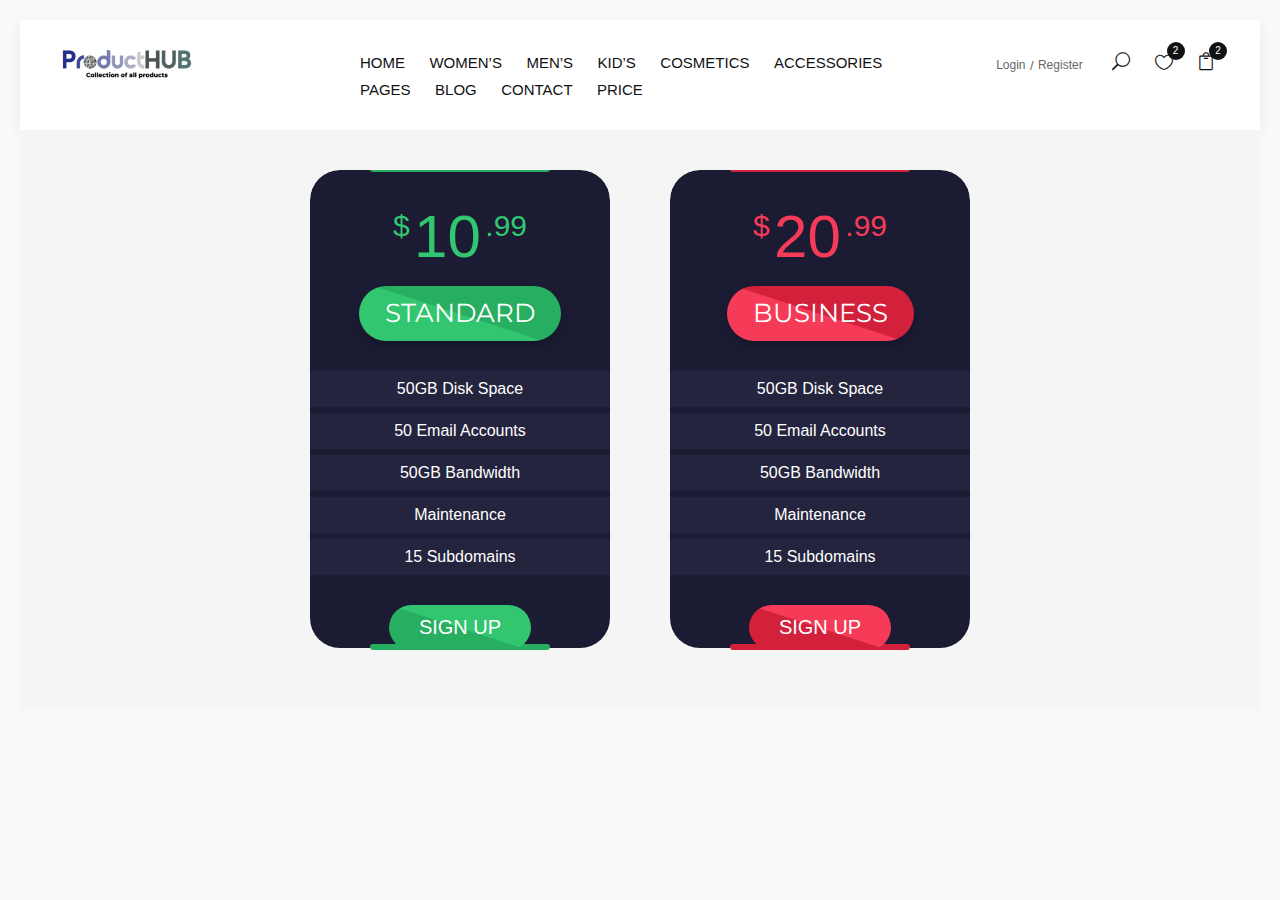
<file: price2.html>
<!DOCTYPE html>
<html lang="en">
<head>
    <meta charset="UTF-8">
    <meta name="viewport" content="width=device-width, initial-scale=1.0">
    <title>Document</title>
    
 <!-- Google Font -->
 <link href="https://fonts.googleapis.com/css2?family=Cookie&display=swap" rel="stylesheet">
 <link href="https://fonts.googleapis.com/css2?family=Montserrat:wght@400;500;600;700;800;900&display=swap"
 rel="stylesheet">

 <!-- Css Styles -->
 <link rel="stylesheet" href="css/bootstrap.min.css" type="text/css">
 <link rel="stylesheet" href="css/font-awesome.min.css" type="text/css">
 <link rel="stylesheet" href="css/elegant-icons.css" type="text/css">
 <link rel="stylesheet" href="css/jquery-ui.min.css" type="text/css">
 <link rel="stylesheet" href="css/magnific-popup.css" type="text/css">
 <link rel="stylesheet" href="css/owl.carousel.min.css" type="text/css">
 <link rel="stylesheet" href="css/slicknav.min.css" type="text/css">
 <link rel="stylesheet" href="css/style.css" type="text/css">
    <style>
        :root {
            --color1: #31c66f;
            --color2: #27ae60;
        }

        .demo {
            background-color: #f5f5f5;
            padding: 20px;
        }

        .container {
            display: flex;
            justify-content: center;
            flex-wrap: wrap;
            gap: 20px; /* Adds space between the cards */
        }

        .pricingTable {
            color: var(--color1);
            font-family: "Acme", sans-serif;
            text-align: center;
            padding: 30px 0 0;
            position: relative;
            z-index: 1;
            margin: 20px;
            width: 100%;
            max-width: 300px;
            border-radius: 30px;
            overflow: hidden;
            flex: 1; /* Makes the cards flexible */
            display: flex;
            flex-direction: column;
        }

        .pricingTable:before,
        .pricingTable .pricingTable-header:before,
        .pricingTable .pricingTable-header:after {
            content: "";
            background: #1B1B33;
            width: 100%;
            height: calc(100% - 22px);
            border-radius: 30px 30px;
            transform: translateX(-50%);
            position: absolute;
            top: 0;
            left: 50%;
            z-index: -1;
        }

        .pricingTable .pricingTable-header {
            margin: 0 0 30px;
        }

        .pricingTable .pricingTable-header:before,
        .pricingTable .pricingTable-header:after {
            background: var(--color2);
            width: 60%;
            height: 6px;
            border-radius: 10px 10px;
            top: -4px;
            left: 50%;
        }

        .pricingTable .pricingTable-header:after {
            top: auto;
            bottom: 20px;
            z-index: -1;
        }

        .pricingTable .price-value {
            padding: 12px 0;
            margin: 0 0 10px;
        }

        .pricingTable .price-value .amount {
            font-size: 60px;
            font-weight: 400;
            line-height: 50px;
            display: inline-block;
        }

        .pricingTable .price-value .amount-sm,
        .pricingTable .currency {
            font-size: 30px;
            font-weight: 400;
            line-height: 27px;
            display: inline-block;
            vertical-align: top;
        }

        .pricingTable .title {
            color: #fff;
            background: linear-gradient(18deg, var(--color1) 49%, var(--color2) 50%);
            font-size: 26px;
            font-weight: 400;
            text-transform: uppercase;
            padding: 12px 26px;
            margin: 0;
            border-radius: 50px 50px;
            box-shadow: 0 5px 10px rgba(0, 0, 0, 0.2);
            display: inline-block;
        }

        .pricingTable .pricing-content {
            padding: 0;
            margin: 0 0 30px;
            list-style: none;
            flex: 1;
        }

        .pricingTable .pricing-content li {
            color: #fff;
            background: #24243E;
            font-size: 16px;
            font-weight: 500;
            padding: 6px 0;
            margin: 0 0 6px;
            position: relative;
        }

        .pricingTable .pricing-content li:last-child {
            margin-bottom: 0;
        }

        .pricingTable .pricingTable-signup {
            margin-bottom: 20px;
        }

        .pricingTable .pricingTable-signup a {
            color: #fff;
            background: linear-gradient(18deg, var(--color2) 49%, var(--color1) 50%);
            font-size: 20px;
            font-weight: 400;
            line-height: 25px;
            text-transform: uppercase;
            padding: 10px 30px;
            border-radius: 30px 30px;
            display: inline-block;
            transition: all 0.3s ease 0s;
        }

        .pricingTable .pricingTable-signup a:hover {
            text-shadow: -2px 2px 1px #333;
        }

        .pricingTable.pink {
            --color1: #f53b57;
            --color2: #d3213c;
        }

        .pricingTable.blue {
            --color1: #686de0;
            --color2: #4834d4;
        }

        @media only screen and (max-width: 990px) {
            .pricingTable {
                margin: 0 0 40px;
            }
        }
    </style>
</head>
<body>
    <!-- <div id="preloder">
        <div class="loader"></div>
    </div> -->

    <!-- Offcanvas Menu Begin -->
    <div class="offcanvas-menu-overlay"></div>
    <div class="offcanvas-menu-wrapper">
        <div class="offcanvas__close">+</div>
        <ul class="offcanvas__widget">
            <li><span class="icon_search search-switch"></span></li>
            <li><a href="#"><span class="icon_heart_alt"></span>
                <div class="tip">2</div>
            </a></li>
            <li><a href="#"><span class="icon_bag_alt"></span>
                <div class="tip">2</div>
            </a></li>
        </ul>
        <div class="offcanvas__logo">
            <a href="./index.html"><img class="logo-image" src="img/logo-5.png" alt=""></a>
        </div>
        <div id="mobile-menu-wrap"></div>
        <div class="offcanvas__auth">
            <a href="#">Login</a>
            <a href="#">Register</a>
        </div>
    </div>
    <!-- Offcanvas Menu End -->

    <!-- Header Section Begin -->
    <header class="header">
        <div class="container-fluid">
            <div class="row">
                <div class="col-xl-3 col-lg-2">
                    <div class="header__logo">
                        <a href="./index.html"><img class="logo-image" src="img/logo-5.png" alt=""></a>
                    </div>
                </div>
                <div class="col-xl-6 col-lg-7">
                    <nav class="header__menu">
                        <ul>
                            <li><a href="./index.html">Home</a></li>
                            <li><a href="./women-fashion.html">Women’s</a></li>
                            <li><a href="./men-fashion.html">Men’s</a></li>
                            <li><a href="./kids-fashion.html">Kid’s</a></li>
                            <li><a href="./kids-fashion.html">Cosmetics</a></li>
                            <li><a href="./accessories.html">Accessories</a></li>
                            <li><a href="#">Pages</a>
                                <ul class="dropdown">
                                    <li><a href="./product-details.html">Product Details</a></li>
                                    <li><a href="./shop-cart.html">Shop Cart</a></li>
                                    <li><a href="./checkout.html">Checkout</a></li>
                                    <li><a href="./blog-details.html">Blog Details</a></li>
                                </ul>
                            </li>
                            <li><a href="./blog.html">Blog</a></li>
                            <li><a href="./contact.html">Contact</a></li>
                            <li><a href="./price.html">Price</a></li>

                        </ul>
                    </nav>
                </div>
                <div class="col-lg-3">
                    <div class="header__right">
                        <div class="header__right__auth">
                            <a href="#">Login</a>
                            <a href="#">Register</a>
                        </div>
                        <ul class="header__right__widget">
                            <li><span class="icon_search search-switch"></span></li>
                            <li><a href="#"><span class="icon_heart_alt"></span>
                                <div class="tip">2</div>
                            </a></li>
                            <li><a href="#"><span class="icon_bag_alt"></span>
                                <div class="tip">2</div>
                            </a></li>
                        </ul>
                    </div>
                </div>
            </div>
            <div class="canvas__open">
                <i class="fa fa-bars"></i>
            </div>
        </div>
    </header>
    <!-- Header Section End -->
    <div class="demo">
        <div class="container">
            <div class="pricingTable">
                <div class="pricingTable-header">
                    <div class="price-value">
                        <span class="currency">$</span>
                        <span class="amount">10</span>
                        <span class="amount-sm">.99</span>
                    </div>
                    <h3 class="title">Standard</h3>
                </div>
                <ul class="pricing-content">
                    <li>50GB Disk Space</li>
                    <li>50 Email Accounts</li>
                    <li>50GB Bandwidth</li>
                    <li class="disable">Maintenance</li>
                    <li class="disable">15 Subdomains</li>
                </ul>
                <div class="pricingTable-signup">
                    <a href="#">Sign Up</a>
                </div>
            </div>
            <div class="pricingTable pink">
                <div class="pricingTable-header">
                    <div class="price-value">
                        <span class="currency">$</span>
                        <span class="amount">20</span>
                        <span class="amount-sm">.99</span>
                    </div>
                    <h3 class="title">Business</h3>
                </div>
                <ul class="pricing-content">
                    <li>50GB Disk Space</li>
                    <li>50 Email Accounts</li>
                    <li>50GB Bandwidth</li>
                    <li>Maintenance</li>
                    <li class="disable">15 Subdomains</li>
                </ul>
                <div class="pricingTable-signup">
                    <a href="#">Sign Up</a>
                </div>
            </div>
        </div>
    </div>
</body>
</html>
</file>
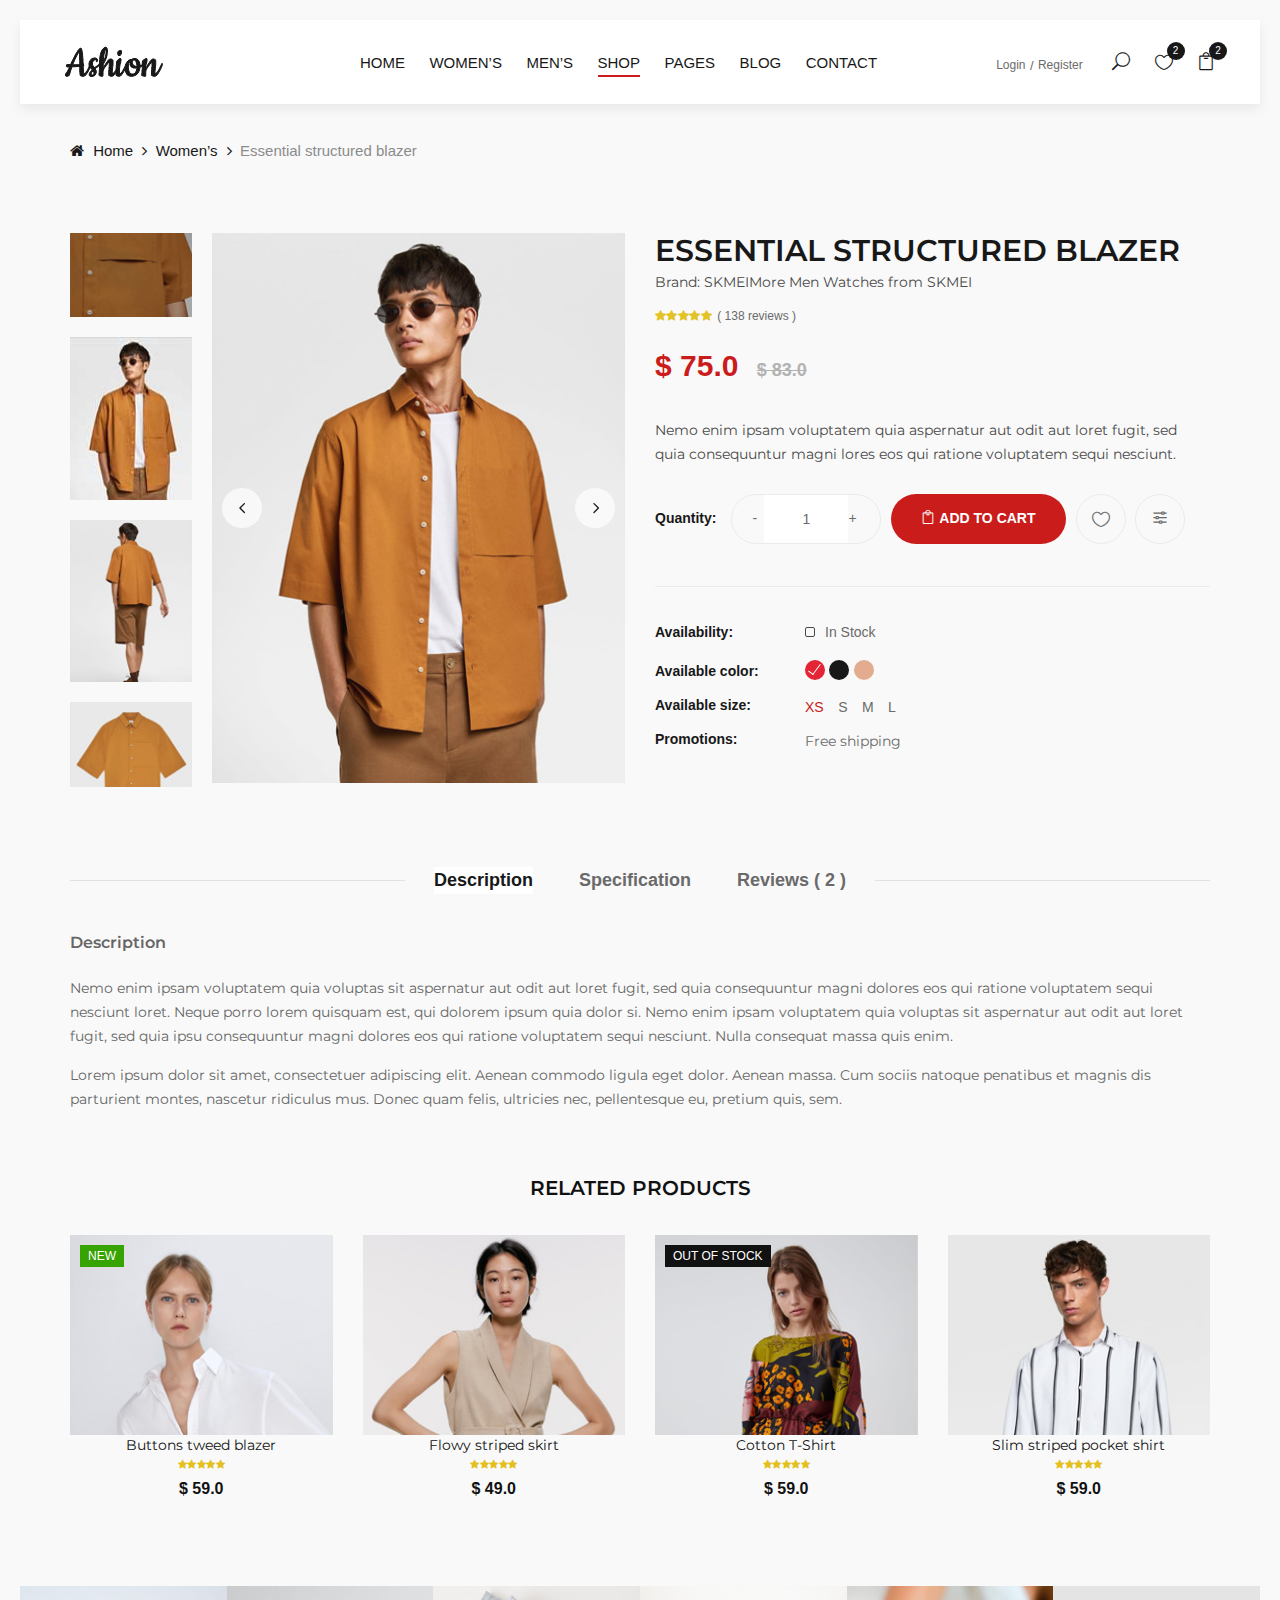
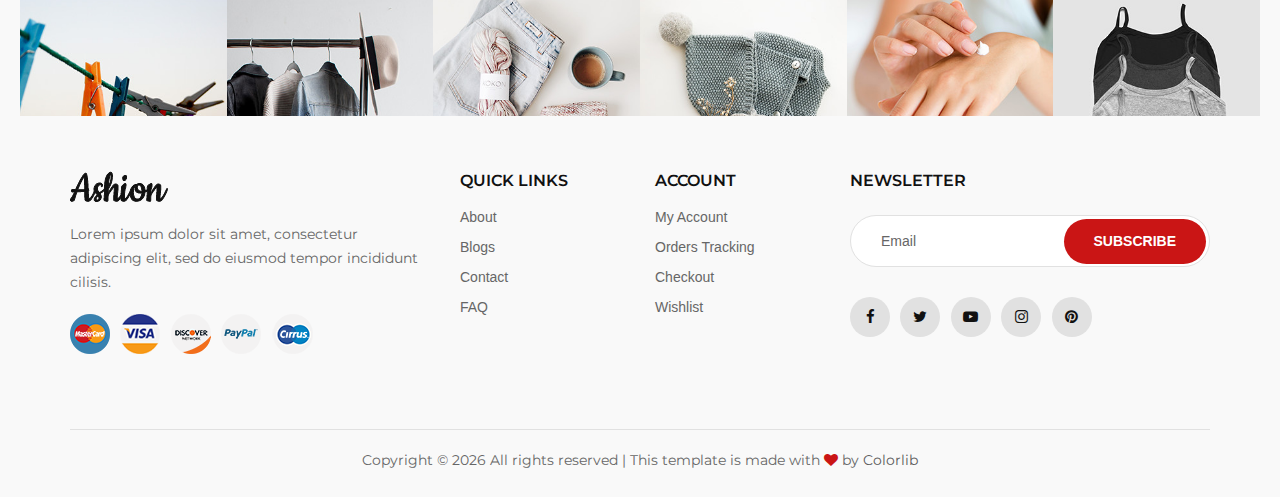
<file: product-details.html>
<!DOCTYPE html>
<html lang="zxx">

<head>
    <meta charset="UTF-8">
    <meta name="description" content="Ashion Template">
    <meta name="keywords" content="Ashion, unica, creative, html">
    <meta name="viewport" content="width=device-width, initial-scale=1.0">
    <meta http-equiv="X-UA-Compatible" content="ie=edge">
    <title>Ashion | Template</title>

    <!-- Google Font -->
    <link href="https://fonts.googleapis.com/css2?family=Cookie&display=swap" rel="stylesheet">
    <link href="https://fonts.googleapis.com/css2?family=Montserrat:wght@400;500;600;700;800;900&display=swap"
    rel="stylesheet">

    <!-- Css Styles -->
    <link rel="stylesheet" href="css/bootstrap.min.css" type="text/css">
    <link rel="stylesheet" href="css/font-awesome.min.css" type="text/css">
    <link rel="stylesheet" href="css/elegant-icons.css" type="text/css">
    <link rel="stylesheet" href="css/jquery-ui.min.css" type="text/css">
    <link rel="stylesheet" href="css/magnific-popup.css" type="text/css">
    <link rel="stylesheet" href="css/owl.carousel.min.css" type="text/css">
    <link rel="stylesheet" href="css/slicknav.min.css" type="text/css">
    <link rel="stylesheet" href="css/style.css" type="text/css">
</head>

<body>
    <!-- Page Preloder -->
    <div id="preloder">
        <div class="loader"></div>
    </div>

    <!-- Offcanvas Menu Begin -->
    <div class="offcanvas-menu-overlay"></div>
    <div class="offcanvas-menu-wrapper">
        <div class="offcanvas__close">+</div>
        <ul class="offcanvas__widget">
            <li><span class="icon_search search-switch"></span></li>
            <li><a href="#"><span class="icon_heart_alt"></span>
                <div class="tip">2</div>
            </a></li>
            <li><a href="#"><span class="icon_bag_alt"></span>
                <div class="tip">2</div>
            </a></li>
        </ul>
        <div class="offcanvas__logo">
            <a href="./index.html"><img src="img/logo.png" alt=""></a>
        </div>
        <div id="mobile-menu-wrap"></div>
        <div class="offcanvas__auth">
            <a href="#">Login</a>
            <a href="#">Register</a>
        </div>
    </div>
    <!-- Offcanvas Menu End -->

    <!-- Header Section Begin -->
    <header class="header">
        <div class="container-fluid">
            <div class="row">
                <div class="col-xl-3 col-lg-2">
                    <div class="header__logo">
                        <a href="./index.html"><img src="img/logo.png" alt=""></a>
                    </div>
                </div>
                <div class="col-xl-6 col-lg-7">
                    <nav class="header__menu">
                        <ul>
                            <li><a href="./index.html">Home</a></li>
                            <li><a href="#">Women’s</a></li>
                            <li><a href="#">Men’s</a></li>
                            <li class="active"><a href="./shop.html">Shop</a></li>
                            <li><a href="#">Pages</a>
                                <ul class="dropdown">
                                    <li><a href="./product-details.html">Product Details</a></li>
                                    <li><a href="./shop-cart.html">Shop Cart</a></li>
                                    <li><a href="./checkout.html">Checkout</a></li>
                                    <li><a href="./blog-details.html">Blog Details</a></li>
                                </ul>
                            </li>
                            <li><a href="./blog.html">Blog</a></li>
                            <li><a href="./contact.html">Contact</a></li>
                        </ul>
                    </nav>
                </div>
                <div class="col-lg-3">
                    <div class="header__right">
                        <div class="header__right__auth">
                            <a href="#">Login</a>
                            <a href="#">Register</a>
                        </div>
                        <ul class="header__right__widget">
                            <li><span class="icon_search search-switch"></span></li>
                            <li><a href="#"><span class="icon_heart_alt"></span>
                                <div class="tip">2</div>
                            </a></li>
                            <li><a href="#"><span class="icon_bag_alt"></span>
                                <div class="tip">2</div>
                            </a></li>
                        </ul>
                    </div>
                </div>
            </div>
            <div class="canvas__open">
                <i class="fa fa-bars"></i>
            </div>
        </div>
    </header>
    <!-- Header Section End -->

    <!-- Breadcrumb Begin -->
    <div class="breadcrumb-option">
        <div class="container">
            <div class="row">
                <div class="col-lg-12">
                    <div class="breadcrumb__links">
                        <a href="./index.html"><i class="fa fa-home"></i> Home</a>
                        <a href="#">Women’s </a>
                        <span>Essential structured blazer</span>
                    </div>
                </div>
            </div>
        </div>
    </div>
    <!-- Breadcrumb End -->

    <!-- Product Details Section Begin -->
    <section class="product-details spad">
        <div class="container">
            <div class="row">
                <div class="col-lg-6">
                    <div class="product__details__pic">
                        <div class="product__details__pic__left product__thumb nice-scroll">
                            <a class="pt active" href="#product-1">
                                <img src="img/product/details/thumb-1.jpg" alt="">
                            </a>
                            <a class="pt" href="#product-2">
                                <img src="img/product/details/thumb-2.jpg" alt="">
                            </a>
                            <a class="pt" href="#product-3">
                                <img src="img/product/details/thumb-3.jpg" alt="">
                            </a>
                            <a class="pt" href="#product-4">
                                <img src="img/product/details/thumb-4.jpg" alt="">
                            </a>
                        </div>
                        <div class="product__details__slider__content">
                            <div class="product__details__pic__slider owl-carousel">
                                <img data-hash="product-1" class="product__big__img" src="img/product/details/product-1.jpg" alt="">
                                <img data-hash="product-2" class="product__big__img" src="img/product/details/product-3.jpg" alt="">
                                <img data-hash="product-3" class="product__big__img" src="img/product/details/product-2.jpg" alt="">
                                <img data-hash="product-4" class="product__big__img" src="img/product/details/product-4.jpg" alt="">
                            </div>
                        </div>
                    </div>
                </div>
                <div class="col-lg-6">
                    <div class="product__details__text">
                        <h3>Essential structured blazer <span>Brand: SKMEIMore Men Watches from SKMEI</span></h3>
                        <div class="rating">
                            <i class="fa fa-star"></i>
                            <i class="fa fa-star"></i>
                            <i class="fa fa-star"></i>
                            <i class="fa fa-star"></i>
                            <i class="fa fa-star"></i>
                            <span>( 138 reviews )</span>
                        </div>
                        <div class="product__details__price">$ 75.0 <span>$ 83.0</span></div>
                        <p>Nemo enim ipsam voluptatem quia aspernatur aut odit aut loret fugit, sed quia consequuntur
                        magni lores eos qui ratione voluptatem sequi nesciunt.</p>
                        <div class="product__details__button">
                            <div class="quantity">
                                <span>Quantity:</span>
                                <div class="pro-qty">
                                    <input type="text" value="1">
                                </div>
                            </div>
                            <a href="#" class="cart-btn"><span class="icon_bag_alt"></span> Add to cart</a>
                            <ul>
                                <li><a href="#"><span class="icon_heart_alt"></span></a></li>
                                <li><a href="#"><span class="icon_adjust-horiz"></span></a></li>
                            </ul>
                        </div>
                        <div class="product__details__widget">
                            <ul>
                                <li>
                                    <span>Availability:</span>
                                    <div class="stock__checkbox">
                                        <label for="stockin">
                                            In Stock
                                            <input type="checkbox" id="stockin">
                                            <span class="checkmark"></span>
                                        </label>
                                    </div>
                                </li>
                                <li>
                                    <span>Available color:</span>
                                    <div class="color__checkbox">
                                        <label for="red">
                                            <input type="radio" name="color__radio" id="red" checked>
                                            <span class="checkmark"></span>
                                        </label>
                                        <label for="black">
                                            <input type="radio" name="color__radio" id="black">
                                            <span class="checkmark black-bg"></span>
                                        </label>
                                        <label for="grey">
                                            <input type="radio" name="color__radio" id="grey">
                                            <span class="checkmark grey-bg"></span>
                                        </label>
                                    </div>
                                </li>
                                <li>
                                    <span>Available size:</span>
                                    <div class="size__btn">
                                        <label for="xs-btn" class="active">
                                            <input type="radio" id="xs-btn">
                                            xs
                                        </label>
                                        <label for="s-btn">
                                            <input type="radio" id="s-btn">
                                            s
                                        </label>
                                        <label for="m-btn">
                                            <input type="radio" id="m-btn">
                                            m
                                        </label>
                                        <label for="l-btn">
                                            <input type="radio" id="l-btn">
                                            l
                                        </label>
                                    </div>
                                </li>
                                <li>
                                    <span>Promotions:</span>
                                    <p>Free shipping</p>
                                </li>
                            </ul>
                        </div>
                    </div>
                </div>
                <div class="col-lg-12">
                    <div class="product__details__tab">
                        <ul class="nav nav-tabs" role="tablist">
                            <li class="nav-item">
                                <a class="nav-link active" data-toggle="tab" href="#tabs-1" role="tab">Description</a>
                            </li>
                            <li class="nav-item">
                                <a class="nav-link" data-toggle="tab" href="#tabs-2" role="tab">Specification</a>
                            </li>
                            <li class="nav-item">
                                <a class="nav-link" data-toggle="tab" href="#tabs-3" role="tab">Reviews ( 2 )</a>
                            </li>
                        </ul>
                        <div class="tab-content">
                            <div class="tab-pane active" id="tabs-1" role="tabpanel">
                                <h6>Description</h6>
                                <p>Nemo enim ipsam voluptatem quia voluptas sit aspernatur aut odit aut loret fugit, sed
                                    quia consequuntur magni dolores eos qui ratione voluptatem sequi nesciunt loret.
                                    Neque porro lorem quisquam est, qui dolorem ipsum quia dolor si. Nemo enim ipsam
                                    voluptatem quia voluptas sit aspernatur aut odit aut loret fugit, sed quia ipsu
                                    consequuntur magni dolores eos qui ratione voluptatem sequi nesciunt. Nulla
                                consequat massa quis enim.</p>
                                <p>Lorem ipsum dolor sit amet, consectetuer adipiscing elit. Aenean commodo ligula eget
                                    dolor. Aenean massa. Cum sociis natoque penatibus et magnis dis parturient montes,
                                    nascetur ridiculus mus. Donec quam felis, ultricies nec, pellentesque eu, pretium
                                quis, sem.</p>
                            </div>
                            <div class="tab-pane" id="tabs-2" role="tabpanel">
                                <h6>Specification</h6>
                                <p>Nemo enim ipsam voluptatem quia voluptas sit aspernatur aut odit aut loret fugit, sed
                                    quia consequuntur magni dolores eos qui ratione voluptatem sequi nesciunt loret.
                                    Neque porro lorem quisquam est, qui dolorem ipsum quia dolor si. Nemo enim ipsam
                                    voluptatem quia voluptas sit aspernatur aut odit aut loret fugit, sed quia ipsu
                                    consequuntur magni dolores eos qui ratione voluptatem sequi nesciunt. Nulla
                                consequat massa quis enim.</p>
                                <p>Lorem ipsum dolor sit amet, consectetuer adipiscing elit. Aenean commodo ligula eget
                                    dolor. Aenean massa. Cum sociis natoque penatibus et magnis dis parturient montes,
                                    nascetur ridiculus mus. Donec quam felis, ultricies nec, pellentesque eu, pretium
                                quis, sem.</p>
                            </div>
                            <div class="tab-pane" id="tabs-3" role="tabpanel">
                                <h6>Reviews ( 2 )</h6>
                                <p>Nemo enim ipsam voluptatem quia voluptas sit aspernatur aut odit aut loret fugit, sed
                                    quia consequuntur magni dolores eos qui ratione voluptatem sequi nesciunt loret.
                                    Neque porro lorem quisquam est, qui dolorem ipsum quia dolor si. Nemo enim ipsam
                                    voluptatem quia voluptas sit aspernatur aut odit aut loret fugit, sed quia ipsu
                                    consequuntur magni dolores eos qui ratione voluptatem sequi nesciunt. Nulla
                                consequat massa quis enim.</p>
                                <p>Lorem ipsum dolor sit amet, consectetuer adipiscing elit. Aenean commodo ligula eget
                                    dolor. Aenean massa. Cum sociis natoque penatibus et magnis dis parturient montes,
                                    nascetur ridiculus mus. Donec quam felis, ultricies nec, pellentesque eu, pretium
                                quis, sem.</p>
                            </div>
                        </div>
                    </div>
                </div>
            </div>
            <div class="row">
                <div class="col-lg-12 text-center">
                    <div class="related__title">
                        <h5>RELATED PRODUCTS</h5>
                    </div>
                </div>
                <div class="col-lg-3 col-md-4 col-sm-6">
                    <div class="product__item">
                        <div class="product__item__pic set-bg" data-setbg="img/product/related/rp-1.jpg">
                            <div class="label new">New</div>
                            <ul class="product__hover">
                                <li><a href="img/product/related/rp-1.jpg" class="image-popup"><span class="arrow_expand"></span></a></li>
                                <li><a href="#"><span class="icon_heart_alt"></span></a></li>
                                <li><a href="#"><span class="icon_bag_alt"></span></a></li>
                            </ul>
                        </div>
                        <div class="product__item__text">
                            <h6><a href="#">Buttons tweed blazer</a></h6>
                            <div class="rating">
                                <i class="fa fa-star"></i>
                                <i class="fa fa-star"></i>
                                <i class="fa fa-star"></i>
                                <i class="fa fa-star"></i>
                                <i class="fa fa-star"></i>
                            </div>
                            <div class="product__price">$ 59.0</div>
                        </div>
                    </div>
                </div>
                <div class="col-lg-3 col-md-4 col-sm-6">
                    <div class="product__item">
                        <div class="product__item__pic set-bg" data-setbg="img/product/related/rp-2.jpg">
                            <ul class="product__hover">
                                <li><a href="img/product/related/rp-2.jpg" class="image-popup"><span class="arrow_expand"></span></a></li>
                                <li><a href="#"><span class="icon_heart_alt"></span></a></li>
                                <li><a href="#"><span class="icon_bag_alt"></span></a></li>
                            </ul>
                        </div>
                        <div class="product__item__text">
                            <h6><a href="#">Flowy striped skirt</a></h6>
                            <div class="rating">
                                <i class="fa fa-star"></i>
                                <i class="fa fa-star"></i>
                                <i class="fa fa-star"></i>
                                <i class="fa fa-star"></i>
                                <i class="fa fa-star"></i>
                            </div>
                            <div class="product__price">$ 49.0</div>
                        </div>
                    </div>
                </div>
                <div class="col-lg-3 col-md-4 col-sm-6">
                    <div class="product__item">
                        <div class="product__item__pic set-bg" data-setbg="img/product/related/rp-3.jpg">
                            <div class="label stockout">out of stock</div>
                            <ul class="product__hover">
                                <li><a href="img/product/related/rp-3.jpg" class="image-popup"><span class="arrow_expand"></span></a></li>
                                <li><a href="#"><span class="icon_heart_alt"></span></a></li>
                                <li><a href="#"><span class="icon_bag_alt"></span></a></li>
                            </ul>
                        </div>
                        <div class="product__item__text">
                            <h6><a href="#">Cotton T-Shirt</a></h6>
                            <div class="rating">
                                <i class="fa fa-star"></i>
                                <i class="fa fa-star"></i>
                                <i class="fa fa-star"></i>
                                <i class="fa fa-star"></i>
                                <i class="fa fa-star"></i>
                            </div>
                            <div class="product__price">$ 59.0</div>
                        </div>
                    </div>
                </div>
                <div class="col-lg-3 col-md-4 col-sm-6">
                    <div class="product__item">
                        <div class="product__item__pic set-bg" data-setbg="img/product/related/rp-4.jpg">
                            <ul class="product__hover">
                                <li><a href="img/product/related/rp-4.jpg" class="image-popup"><span class="arrow_expand"></span></a></li>
                                <li><a href="#"><span class="icon_heart_alt"></span></a></li>
                                <li><a href="#"><span class="icon_bag_alt"></span></a></li>
                            </ul>
                        </div>
                        <div class="product__item__text">
                            <h6><a href="#">Slim striped pocket shirt</a></h6>
                            <div class="rating">
                                <i class="fa fa-star"></i>
                                <i class="fa fa-star"></i>
                                <i class="fa fa-star"></i>
                                <i class="fa fa-star"></i>
                                <i class="fa fa-star"></i>
                            </div>
                            <div class="product__price">$ 59.0</div>
                        </div>
                    </div>
                </div>
            </div>
        </div>
    </section>
    <!-- Product Details Section End -->

    <!-- Instagram Begin -->
    <div class="instagram">
        <div class="container-fluid">
            <div class="row">
                <div class="col-lg-2 col-md-4 col-sm-4 p-0">
                    <div class="instagram__item set-bg" data-setbg="img/instagram/insta-1.jpg">
                        <div class="instagram__text">
                            <i class="fa fa-instagram"></i>
                            <a href="#">@ ashion_shop</a>
                        </div>
                    </div>
                </div>
                <div class="col-lg-2 col-md-4 col-sm-4 p-0">
                    <div class="instagram__item set-bg" data-setbg="img/instagram/insta-2.jpg">
                        <div class="instagram__text">
                            <i class="fa fa-instagram"></i>
                            <a href="#">@ ashion_shop</a>
                        </div>
                    </div>
                </div>
                <div class="col-lg-2 col-md-4 col-sm-4 p-0">
                    <div class="instagram__item set-bg" data-setbg="img/instagram/insta-3.jpg">
                        <div class="instagram__text">
                            <i class="fa fa-instagram"></i>
                            <a href="#">@ ashion_shop</a>
                        </div>
                    </div>
                </div>
                <div class="col-lg-2 col-md-4 col-sm-4 p-0">
                    <div class="instagram__item set-bg" data-setbg="img/instagram/insta-4.jpg">
                        <div class="instagram__text">
                            <i class="fa fa-instagram"></i>
                            <a href="#">@ ashion_shop</a>
                        </div>
                    </div>
                </div>
                <div class="col-lg-2 col-md-4 col-sm-4 p-0">
                    <div class="instagram__item set-bg" data-setbg="img/instagram/insta-5.jpg">
                        <div class="instagram__text">
                            <i class="fa fa-instagram"></i>
                            <a href="#">@ ashion_shop</a>
                        </div>
                    </div>
                </div>
                <div class="col-lg-2 col-md-4 col-sm-4 p-0">
                    <div class="instagram__item set-bg" data-setbg="img/instagram/insta-6.jpg">
                        <div class="instagram__text">
                            <i class="fa fa-instagram"></i>
                            <a href="#">@ ashion_shop</a>
                        </div>
                    </div>
                </div>
            </div>
        </div>
    </div>
    <!-- Instagram End -->

    <!-- Footer Section Begin -->
    <footer class="footer">
        <div class="container">
            <div class="row">
                <div class="col-lg-4 col-md-6 col-sm-7">
                    <div class="footer__about">
                        <div class="footer__logo">
                            <a href="./index.html"><img src="img/logo.png" alt=""></a>
                        </div>
                        <p>Lorem ipsum dolor sit amet, consectetur adipiscing elit, sed do eiusmod tempor incididunt
                        cilisis.</p>
                        <div class="footer__payment">
                            <a href="#"><img src="img/payment/payment-1.png" alt=""></a>
                            <a href="#"><img src="img/payment/payment-2.png" alt=""></a>
                            <a href="#"><img src="img/payment/payment-3.png" alt=""></a>
                            <a href="#"><img src="img/payment/payment-4.png" alt=""></a>
                            <a href="#"><img src="img/payment/payment-5.png" alt=""></a>
                        </div>
                    </div>
                </div>
                <div class="col-lg-2 col-md-3 col-sm-5">
                    <div class="footer__widget">
                        <h6>Quick links</h6>
                        <ul>
                            <li><a href="#">About</a></li>
                            <li><a href="#">Blogs</a></li>
                            <li><a href="#">Contact</a></li>
                            <li><a href="#">FAQ</a></li>
                        </ul>
                    </div>
                </div>
                <div class="col-lg-2 col-md-3 col-sm-4">
                    <div class="footer__widget">
                        <h6>Account</h6>
                        <ul>
                            <li><a href="#">My Account</a></li>
                            <li><a href="#">Orders Tracking</a></li>
                            <li><a href="#">Checkout</a></li>
                            <li><a href="#">Wishlist</a></li>
                        </ul>
                    </div>
                </div>
                <div class="col-lg-4 col-md-8 col-sm-8">
                    <div class="footer__newslatter">
                        <h6>NEWSLETTER</h6>
                        <form action="#">
                            <input type="text" placeholder="Email">
                            <button type="submit" class="site-btn">Subscribe</button>
                        </form>
                        <div class="footer__social">
                            <a href="#"><i class="fa fa-facebook"></i></a>
                            <a href="#"><i class="fa fa-twitter"></i></a>
                            <a href="#"><i class="fa fa-youtube-play"></i></a>
                            <a href="#"><i class="fa fa-instagram"></i></a>
                            <a href="#"><i class="fa fa-pinterest"></i></a>
                        </div>
                    </div>
                </div>
            </div>
            <div class="row">
                <div class="col-lg-12">
                    <!-- Link back to Colorlib can't be removed. Template is licensed under CC BY 3.0. -->
                    <div class="footer__copyright__text">
                        <p>Copyright &copy; <script>document.write(new Date().getFullYear());</script> All rights reserved | This template is made with <i class="fa fa-heart" aria-hidden="true"></i> by <a href="https://colorlib.com" target="_blank">Colorlib</a></p>
                    </div>
                    <!-- Link back to Colorlib can't be removed. Template is licensed under CC BY 3.0. -->
                </div>
            </div>
        </div>
    </footer>
    <!-- Footer Section End -->

    <!-- Search Begin -->
    <div class="search-model">
        <div class="h-100 d-flex align-items-center justify-content-center">
            <div class="search-close-switch">+</div>
            <form class="search-model-form">
                <input type="text" id="search-input" placeholder="Search here.....">
            </form>
        </div>
    </div>
    <!-- Search End -->

    <!-- Js Plugins -->
    <script src="js/jquery-3.3.1.min.js"></script>
    <script src="js/bootstrap.min.js"></script>
    <script src="js/jquery.magnific-popup.min.js"></script>
    <script src="js/jquery-ui.min.js"></script>
    <script src="js/mixitup.min.js"></script>
    <script src="js/jquery.countdown.min.js"></script>
    <script src="js/jquery.slicknav.js"></script>
    <script src="js/owl.carousel.min.js"></script>
    <script src="js/jquery.nicescroll.min.js"></script>
    <script src="js/main.js"></script>
</body>

</html>
</file>
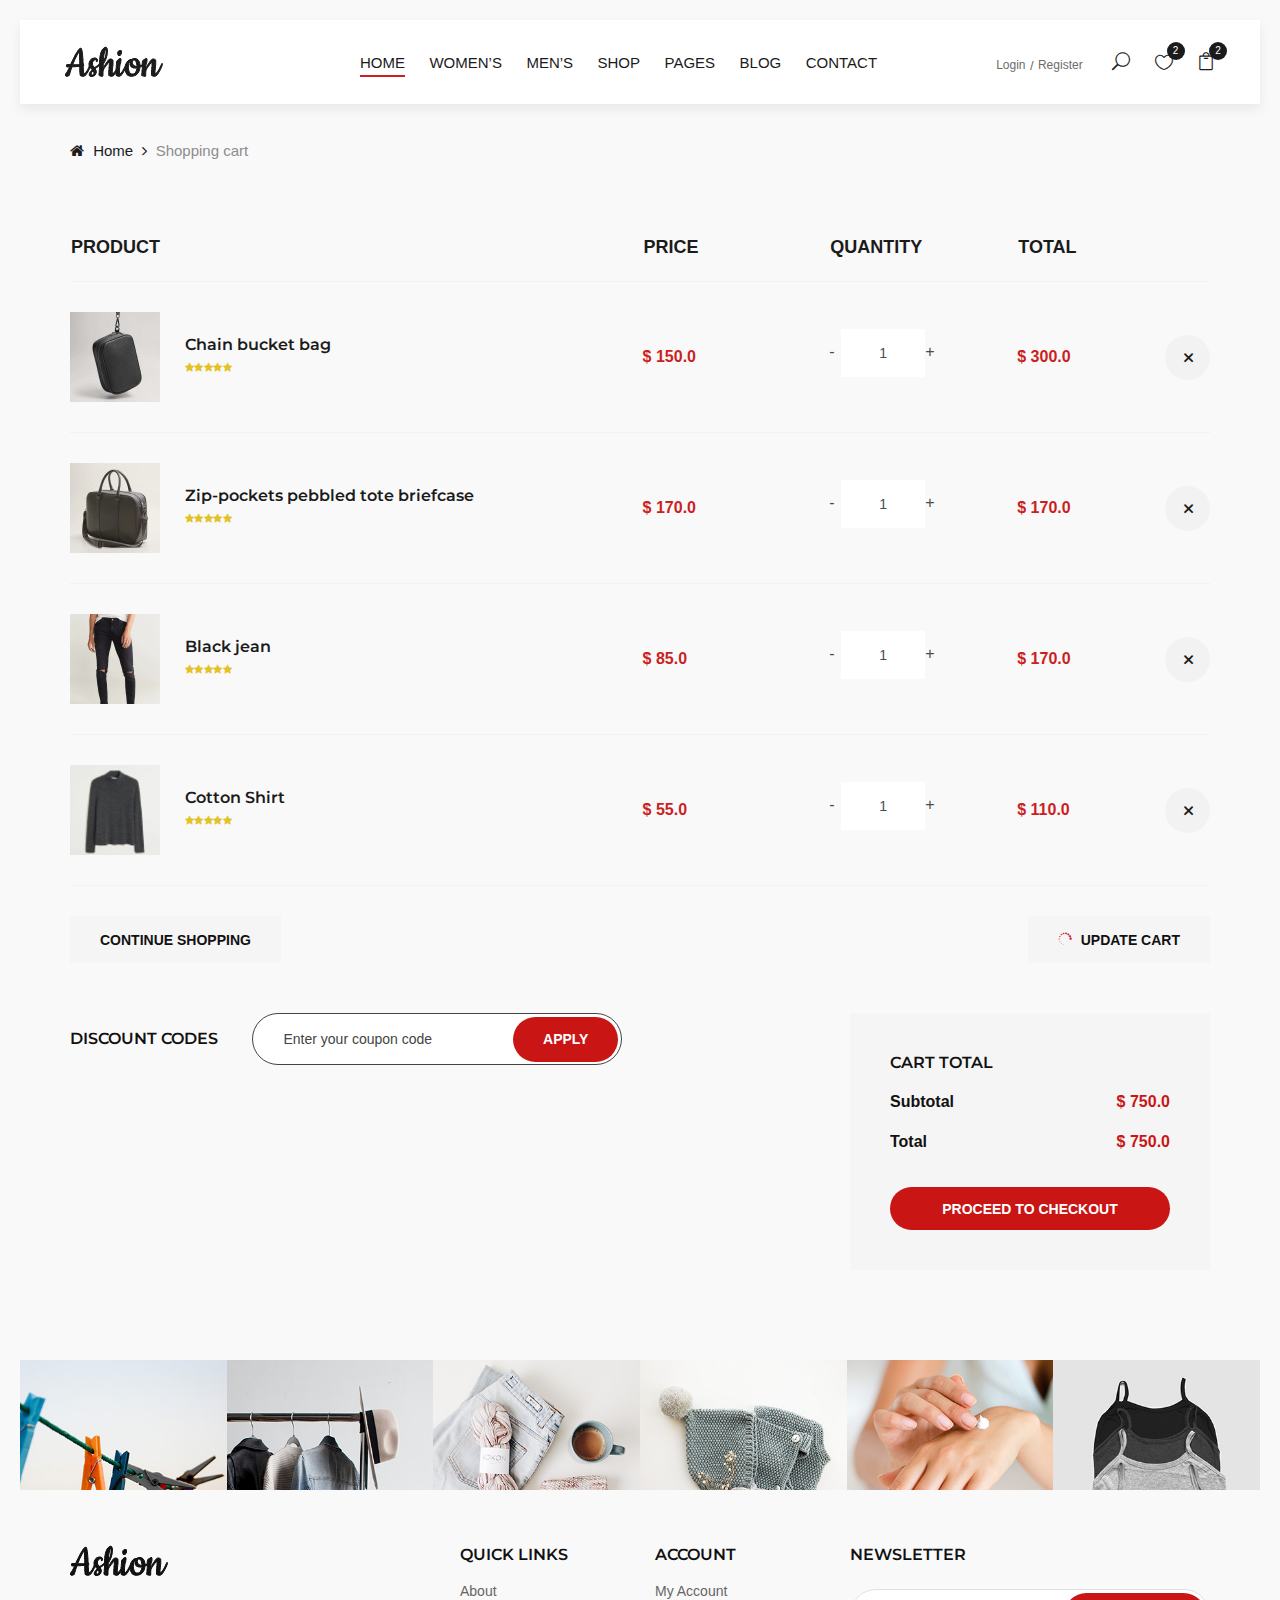
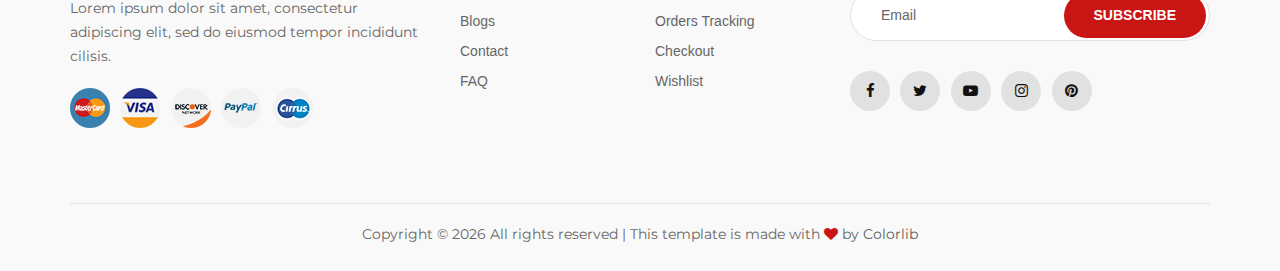
<file: shop-cart.html>
<!DOCTYPE html>
<html lang="zxx">

<head>
    <meta charset="UTF-8">
    <meta name="description" content="Ashion Template">
    <meta name="keywords" content="Ashion, unica, creative, html">
    <meta name="viewport" content="width=device-width, initial-scale=1.0">
    <meta http-equiv="X-UA-Compatible" content="ie=edge">
    <title>Ashion | Template</title>

    <!-- Google Font -->
    <link href="https://fonts.googleapis.com/css2?family=Cookie&display=swap" rel="stylesheet">
    <link href="https://fonts.googleapis.com/css2?family=Montserrat:wght@400;500;600;700;800;900&display=swap"
    rel="stylesheet">

    <!-- Css Styles -->
    <link rel="stylesheet" href="css/bootstrap.min.css" type="text/css">
    <link rel="stylesheet" href="css/font-awesome.min.css" type="text/css">
    <link rel="stylesheet" href="css/elegant-icons.css" type="text/css">
    <link rel="stylesheet" href="css/jquery-ui.min.css" type="text/css">
    <link rel="stylesheet" href="css/magnific-popup.css" type="text/css">
    <link rel="stylesheet" href="css/owl.carousel.min.css" type="text/css">
    <link rel="stylesheet" href="css/slicknav.min.css" type="text/css">
    <link rel="stylesheet" href="css/style.css" type="text/css">
</head>

<body>
    <!-- Page Preloder -->
    <div id="preloder">
        <div class="loader"></div>
    </div>

    <!-- Offcanvas Menu Begin -->
    <div class="offcanvas-menu-overlay"></div>
    <div class="offcanvas-menu-wrapper">
        <div class="offcanvas__close">+</div>
        <ul class="offcanvas__widget">
            <li><span class="icon_search search-switch"></span></li>
            <li><a href="#"><span class="icon_heart_alt"></span>
                <div class="tip">2</div>
            </a></li>
            <li><a href="#"><span class="icon_bag_alt"></span>
                <div class="tip">2</div>
            </a></li>
        </ul>
        <div class="offcanvas__logo">
            <a href="./index.html"><img src="img/logo.png" alt=""></a>
        </div>
        <div id="mobile-menu-wrap"></div>
        <div class="offcanvas__auth">
            <a href="#">Login</a>
            <a href="#">Register</a>
        </div>
    </div>
    <!-- Offcanvas Menu End -->

    <!-- Header Section Begin -->
    <header class="header">
        <div class="container-fluid">
            <div class="row">
                <div class="col-xl-3 col-lg-2">
                    <div class="header__logo">
                        <a href="./index.html"><img src="img/logo.png" alt=""></a>
                    </div>
                </div>
                <div class="col-xl-6 col-lg-7">
                    <nav class="header__menu">
                        <ul>
                            <li class="active"><a href="./index.html">Home</a></li>
                            <li><a href="#">Women’s</a></li>
                            <li><a href="#">Men’s</a></li>
                            <li><a href="./shop.html">Shop</a></li>
                            <li><a href="#">Pages</a>
                                <ul class="dropdown">
                                    <li><a href="./product-details.html">Product Details</a></li>
                                    <li><a href="./shop-cart.html">Shop Cart</a></li>
                                    <li><a href="./checkout.html">Checkout</a></li>
                                    <li><a href="./blog-details.html">Blog Details</a></li>
                                </ul>
                            </li>
                            <li><a href="./blog.html">Blog</a></li>
                            <li><a href="./contact.html">Contact</a></li>
                        </ul>
                    </nav>
                </div>
                <div class="col-lg-3">
                    <div class="header__right">
                        <div class="header__right__auth">
                            <a href="#">Login</a>
                            <a href="#">Register</a>
                        </div>
                        <ul class="header__right__widget">
                            <li><span class="icon_search search-switch"></span></li>
                            <li><a href="#"><span class="icon_heart_alt"></span>
                                <div class="tip">2</div>
                            </a></li>
                            <li><a href="#"><span class="icon_bag_alt"></span>
                                <div class="tip">2</div>
                            </a></li>
                        </ul>
                    </div>
                </div>
            </div>
            <div class="canvas__open">
                <i class="fa fa-bars"></i>
            </div>
        </div>
    </header>
    <!-- Header Section End -->

    <!-- Breadcrumb Begin -->
    <div class="breadcrumb-option">
        <div class="container">
            <div class="row">
                <div class="col-lg-12">
                    <div class="breadcrumb__links">
                        <a href="./index.html"><i class="fa fa-home"></i> Home</a>
                        <span>Shopping cart</span>
                    </div>
                </div>
            </div>
        </div>
    </div>
    <!-- Breadcrumb End -->

    <!-- Shop Cart Section Begin -->
    <section class="shop-cart spad">
        <div class="container">
            <div class="row">
                <div class="col-lg-12">
                    <div class="shop__cart__table">
                        <table>
                            <thead>
                                <tr>
                                    <th>Product</th>
                                    <th>Price</th>
                                    <th>Quantity</th>
                                    <th>Total</th>
                                    <th></th>
                                </tr>
                            </thead>
                            <tbody>
                                <tr>
                                    <td class="cart__product__item">
                                        <img src="img/shop-cart/cp-1.jpg" alt="">
                                        <div class="cart__product__item__title">
                                            <h6>Chain bucket bag</h6>
                                            <div class="rating">
                                                <i class="fa fa-star"></i>
                                                <i class="fa fa-star"></i>
                                                <i class="fa fa-star"></i>
                                                <i class="fa fa-star"></i>
                                                <i class="fa fa-star"></i>
                                            </div>
                                        </div>
                                    </td>
                                    <td class="cart__price">$ 150.0</td>
                                    <td class="cart__quantity">
                                        <div class="pro-qty">
                                            <input type="text" value="1">
                                        </div>
                                    </td>
                                    <td class="cart__total">$ 300.0</td>
                                    <td class="cart__close"><span class="icon_close"></span></td>
                                </tr>
                                <tr>
                                    <td class="cart__product__item">
                                        <img src="img/shop-cart/cp-2.jpg" alt="">
                                        <div class="cart__product__item__title">
                                            <h6>Zip-pockets pebbled tote briefcase</h6>
                                            <div class="rating">
                                                <i class="fa fa-star"></i>
                                                <i class="fa fa-star"></i>
                                                <i class="fa fa-star"></i>
                                                <i class="fa fa-star"></i>
                                                <i class="fa fa-star"></i>
                                            </div>
                                        </div>
                                    </td>
                                    <td class="cart__price">$ 170.0</td>
                                    <td class="cart__quantity">
                                        <div class="pro-qty">
                                            <input type="text" value="1">
                                        </div>
                                    </td>
                                    <td class="cart__total">$ 170.0</td>
                                    <td class="cart__close"><span class="icon_close"></span></td>
                                </tr>
                                <tr>
                                    <td class="cart__product__item">
                                        <img src="img/shop-cart/cp-3.jpg" alt="">
                                        <div class="cart__product__item__title">
                                            <h6>Black jean</h6>
                                            <div class="rating">
                                                <i class="fa fa-star"></i>
                                                <i class="fa fa-star"></i>
                                                <i class="fa fa-star"></i>
                                                <i class="fa fa-star"></i>
                                                <i class="fa fa-star"></i>
                                            </div>
                                        </div>
                                    </td>
                                    <td class="cart__price">$ 85.0</td>
                                    <td class="cart__quantity">
                                        <div class="pro-qty">
                                            <input type="text" value="1">
                                        </div>
                                    </td>
                                    <td class="cart__total">$ 170.0</td>
                                    <td class="cart__close"><span class="icon_close"></span></td>
                                </tr>
                                <tr>
                                    <td class="cart__product__item">
                                        <img src="img/shop-cart/cp-4.jpg" alt="">
                                        <div class="cart__product__item__title">
                                            <h6>Cotton Shirt</h6>
                                            <div class="rating">
                                                <i class="fa fa-star"></i>
                                                <i class="fa fa-star"></i>
                                                <i class="fa fa-star"></i>
                                                <i class="fa fa-star"></i>
                                                <i class="fa fa-star"></i>
                                            </div>
                                        </div>
                                    </td>
                                    <td class="cart__price">$ 55.0</td>
                                    <td class="cart__quantity">
                                        <div class="pro-qty">
                                            <input type="text" value="1">
                                        </div>
                                    </td>
                                    <td class="cart__total">$ 110.0</td>
                                    <td class="cart__close"><span class="icon_close"></span></td>
                                </tr>
                            </tbody>
                        </table>
                    </div>
                </div>
            </div>
            <div class="row">
                <div class="col-lg-6 col-md-6 col-sm-6">
                    <div class="cart__btn">
                        <a href="#">Continue Shopping</a>
                    </div>
                </div>
                <div class="col-lg-6 col-md-6 col-sm-6">
                    <div class="cart__btn update__btn">
                        <a href="#"><span class="icon_loading"></span> Update cart</a>
                    </div>
                </div>
            </div>
            <div class="row">
                <div class="col-lg-6">
                    <div class="discount__content">
                        <h6>Discount codes</h6>
                        <form action="#">
                            <input type="text" placeholder="Enter your coupon code">
                            <button type="submit" class="site-btn">Apply</button>
                        </form>
                    </div>
                </div>
                <div class="col-lg-4 offset-lg-2">
                    <div class="cart__total__procced">
                        <h6>Cart total</h6>
                        <ul>
                            <li>Subtotal <span>$ 750.0</span></li>
                            <li>Total <span>$ 750.0</span></li>
                        </ul>
                        <a href="#" class="primary-btn">Proceed to checkout</a>
                    </div>
                </div>
            </div>
        </div>
    </section>
    <!-- Shop Cart Section End -->

    <!-- Instagram Begin -->
    <div class="instagram">
        <div class="container-fluid">
            <div class="row">
                <div class="col-lg-2 col-md-4 col-sm-4 p-0">
                    <div class="instagram__item set-bg" data-setbg="img/instagram/insta-1.jpg">
                        <div class="instagram__text">
                            <i class="fa fa-instagram"></i>
                            <a href="#">@ ashion_shop</a>
                        </div>
                    </div>
                </div>
                <div class="col-lg-2 col-md-4 col-sm-4 p-0">
                    <div class="instagram__item set-bg" data-setbg="img/instagram/insta-2.jpg">
                        <div class="instagram__text">
                            <i class="fa fa-instagram"></i>
                            <a href="#">@ ashion_shop</a>
                        </div>
                    </div>
                </div>
                <div class="col-lg-2 col-md-4 col-sm-4 p-0">
                    <div class="instagram__item set-bg" data-setbg="img/instagram/insta-3.jpg">
                        <div class="instagram__text">
                            <i class="fa fa-instagram"></i>
                            <a href="#">@ ashion_shop</a>
                        </div>
                    </div>
                </div>
                <div class="col-lg-2 col-md-4 col-sm-4 p-0">
                    <div class="instagram__item set-bg" data-setbg="img/instagram/insta-4.jpg">
                        <div class="instagram__text">
                            <i class="fa fa-instagram"></i>
                            <a href="#">@ ashion_shop</a>
                        </div>
                    </div>
                </div>
                <div class="col-lg-2 col-md-4 col-sm-4 p-0">
                    <div class="instagram__item set-bg" data-setbg="img/instagram/insta-5.jpg">
                        <div class="instagram__text">
                            <i class="fa fa-instagram"></i>
                            <a href="#">@ ashion_shop</a>
                        </div>
                    </div>
                </div>
                <div class="col-lg-2 col-md-4 col-sm-4 p-0">
                    <div class="instagram__item set-bg" data-setbg="img/instagram/insta-6.jpg">
                        <div class="instagram__text">
                            <i class="fa fa-instagram"></i>
                            <a href="#">@ ashion_shop</a>
                        </div>
                    </div>
                </div>
            </div>
        </div>
    </div>
    <!-- Instagram End -->

    <!-- Footer Section Begin -->
    <footer class="footer">
        <div class="container">
            <div class="row">
                <div class="col-lg-4 col-md-6 col-sm-7">
                    <div class="footer__about">
                        <div class="footer__logo">
                            <a href="./index.html"><img src="img/logo.png" alt=""></a>
                        </div>
                        <p>Lorem ipsum dolor sit amet, consectetur adipiscing elit, sed do eiusmod tempor incididunt
                        cilisis.</p>
                        <div class="footer__payment">
                            <a href="#"><img src="img/payment/payment-1.png" alt=""></a>
                            <a href="#"><img src="img/payment/payment-2.png" alt=""></a>
                            <a href="#"><img src="img/payment/payment-3.png" alt=""></a>
                            <a href="#"><img src="img/payment/payment-4.png" alt=""></a>
                            <a href="#"><img src="img/payment/payment-5.png" alt=""></a>
                        </div>
                    </div>
                </div>
                <div class="col-lg-2 col-md-3 col-sm-5">
                    <div class="footer__widget">
                        <h6>Quick links</h6>
                        <ul>
                            <li><a href="#">About</a></li>
                            <li><a href="#">Blogs</a></li>
                            <li><a href="#">Contact</a></li>
                            <li><a href="#">FAQ</a></li>
                        </ul>
                    </div>
                </div>
                <div class="col-lg-2 col-md-3 col-sm-4">
                    <div class="footer__widget">
                        <h6>Account</h6>
                        <ul>
                            <li><a href="#">My Account</a></li>
                            <li><a href="#">Orders Tracking</a></li>
                            <li><a href="#">Checkout</a></li>
                            <li><a href="#">Wishlist</a></li>
                        </ul>
                    </div>
                </div>
                <div class="col-lg-4 col-md-8 col-sm-8">
                    <div class="footer__newslatter">
                        <h6>NEWSLETTER</h6>
                        <form action="#">
                            <input type="text" placeholder="Email">
                            <button type="submit" class="site-btn">Subscribe</button>
                        </form>
                        <div class="footer__social">
                            <a href="#"><i class="fa fa-facebook"></i></a>
                            <a href="#"><i class="fa fa-twitter"></i></a>
                            <a href="#"><i class="fa fa-youtube-play"></i></a>
                            <a href="#"><i class="fa fa-instagram"></i></a>
                            <a href="#"><i class="fa fa-pinterest"></i></a>
                        </div>
                    </div>
                </div>
            </div>
            <div class="row">
                <div class="col-lg-12">
                    <!-- Link back to Colorlib can't be removed. Template is licensed under CC BY 3.0. -->
                    <div class="footer__copyright__text">
                        <p>Copyright &copy; <script>document.write(new Date().getFullYear());</script> All rights reserved | This template is made with <i class="fa fa-heart" aria-hidden="true"></i> by <a href="https://colorlib.com" target="_blank">Colorlib</a></p>
                    </div>
                    <!-- Link back to Colorlib can't be removed. Template is licensed under CC BY 3.0. -->
                </div>
            </div>
        </div>
    </footer>
    <!-- Footer Section End -->

    <!-- Search Begin -->
    <div class="search-model">
        <div class="h-100 d-flex align-items-center justify-content-center">
            <div class="search-close-switch">+</div>
            <form class="search-model-form">
                <input type="text" id="search-input" placeholder="Search here.....">
            </form>
        </div>
    </div>
    <!-- Search End -->

    <!-- Js Plugins -->
    <script src="js/jquery-3.3.1.min.js"></script>
    <script src="js/bootstrap.min.js"></script>
    <script src="js/jquery.magnific-popup.min.js"></script>
    <script src="js/jquery-ui.min.js"></script>
    <script src="js/mixitup.min.js"></script>
    <script src="js/jquery.countdown.min.js"></script>
    <script src="js/jquery.slicknav.js"></script>
    <script src="js/owl.carousel.min.js"></script>
    <script src="js/jquery.nicescroll.min.js"></script>
    <script src="js/main.js"></script>
</body>

</html>
</file>
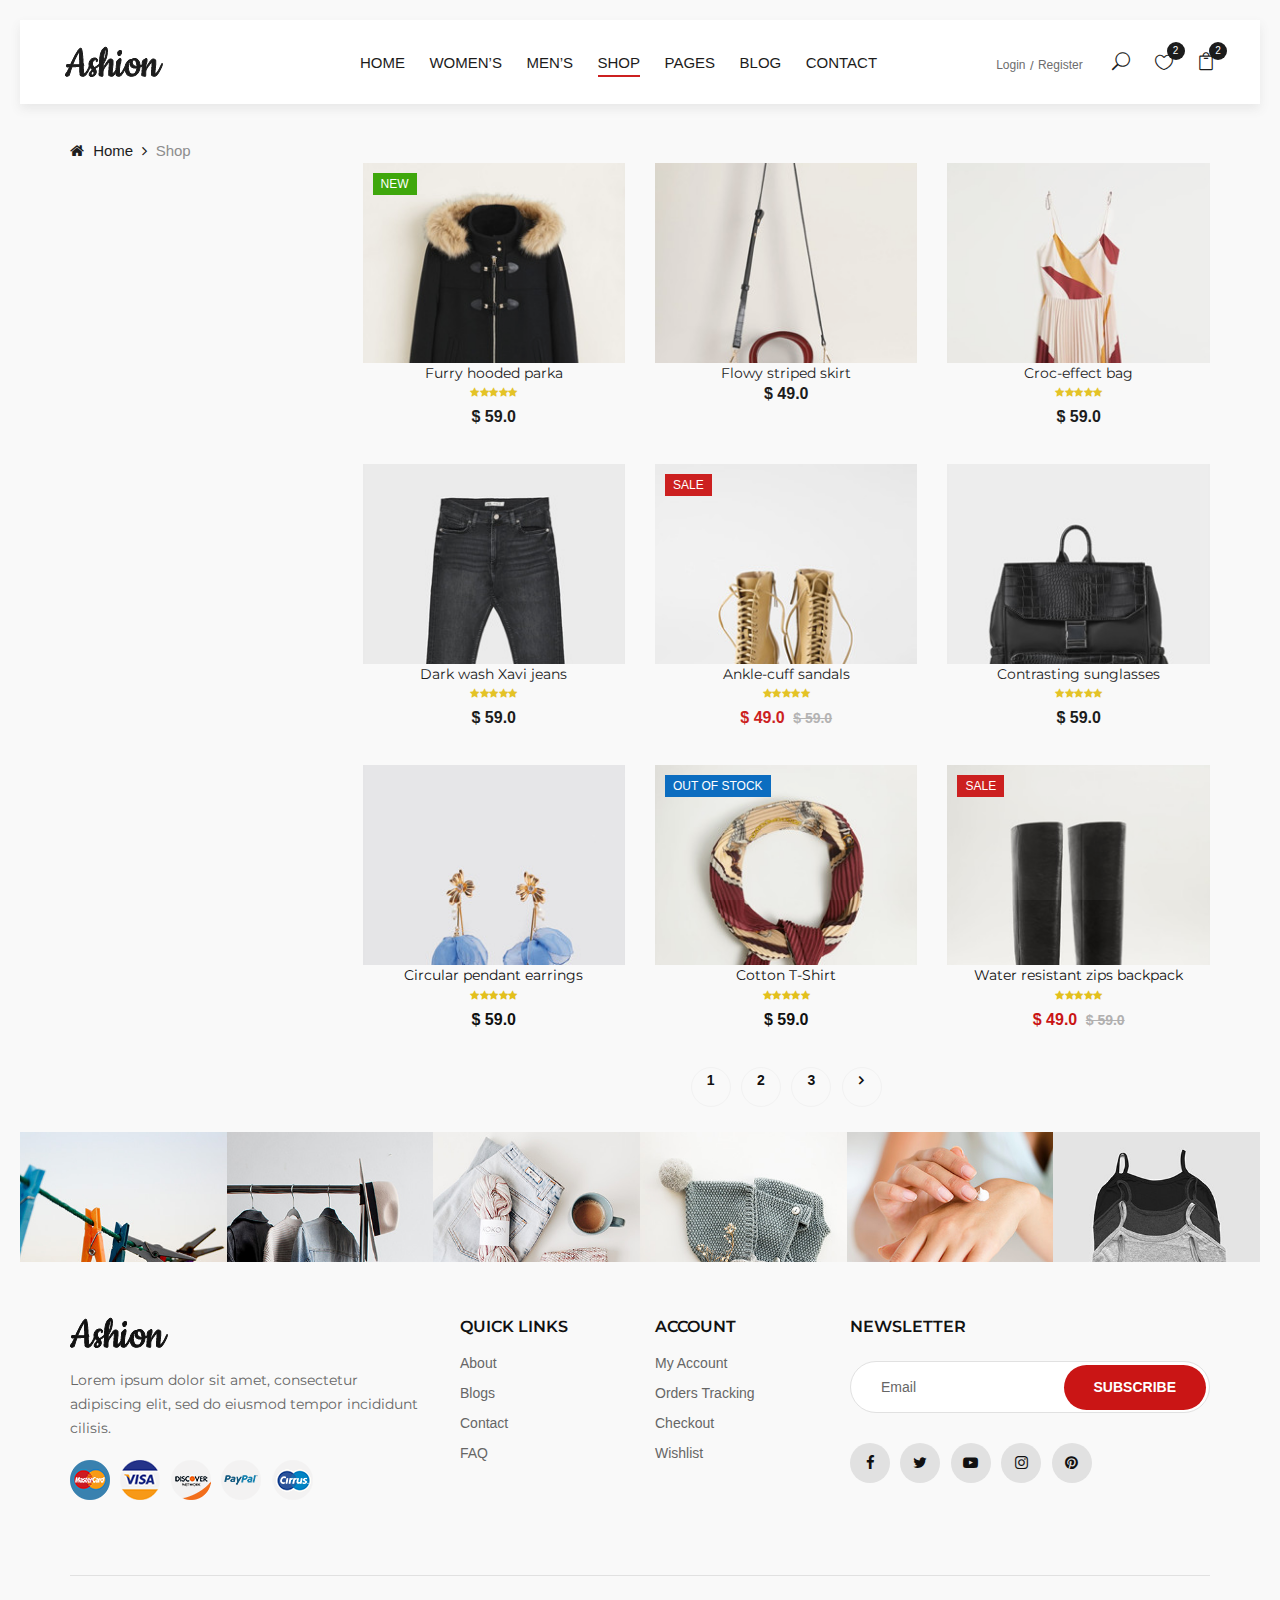
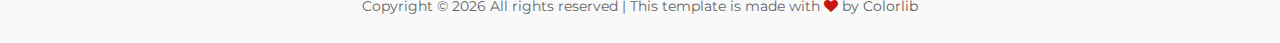
<file: shop.html>
<!DOCTYPE html>
<html lang="zxx">

<head>
    <meta charset="UTF-8">
    <meta name="description" content="Ashion Template">
    <meta name="keywords" content="Ashion, unica, creative, html">
    <meta name="viewport" content="width=device-width, initial-scale=1.0">
    <meta http-equiv="X-UA-Compatible" content="ie=edge">
    <title>Ashion | Template</title>

    <!-- Google Font -->
    <link href="https://fonts.googleapis.com/css2?family=Cookie&display=swap" rel="stylesheet">
    <link href="https://fonts.googleapis.com/css2?family=Montserrat:wght@400;500;600;700;800;900&display=swap"
    rel="stylesheet">

    <!-- Css Styles -->
    <link rel="stylesheet" href="css/bootstrap.min.css" type="text/css">
    <link rel="stylesheet" href="css/font-awesome.min.css" type="text/css">
    <link rel="stylesheet" href="css/elegant-icons.css" type="text/css">
    <link rel="stylesheet" href="css/jquery-ui.min.css" type="text/css">
    <link rel="stylesheet" href="css/magnific-popup.css" type="text/css">
    <link rel="stylesheet" href="css/owl.carousel.min.css" type="text/css">
    <link rel="stylesheet" href="css/slicknav.min.css" type="text/css">
    <link rel="stylesheet" href="css/style.css" type="text/css">
</head>

<body>
    <!-- Page Preloder -->
    <div id="preloder">
        <div class="loader"></div>
    </div>

    <!-- Offcanvas Menu Begin -->
    <div class="offcanvas-menu-overlay"></div>
    <div class="offcanvas-menu-wrapper">
        <div class="offcanvas__close">+</div>
        <ul class="offcanvas__widget">
            <li><span class="icon_search search-switch"></span></li>
            <li><a href="#"><span class="icon_heart_alt"></span>
                <div class="tip">2</div>
            </a></li>
            <li><a href="#"><span class="icon_bag_alt"></span>
                <div class="tip">2</div>
            </a></li>
        </ul>
        <div class="offcanvas__logo">
            <a href="./index.html"><img src="img/logo.png" alt=""></a>
        </div>
        <div id="mobile-menu-wrap"></div>
        <div class="offcanvas__auth">
            <a href="#">Login</a>
            <a href="#">Register</a>
        </div>
    </div>
    <!-- Offcanvas Menu End -->

    <!-- Header Section Begin -->
    <header class="header">
        <div class="container-fluid">
            <div class="row">
                <div class="col-xl-3 col-lg-2">
                    <div class="header__logo">
                        <a href="./index.html"><img src="img/logo.png" alt=""></a>
                    </div>
                </div>
                <div class="col-xl-6 col-lg-7">
                    <nav class="header__menu">
                        <ul>
                            <li><a href="./index.html">Home</a></li>
                            <li><a href="#">Women’s</a></li>
                            <li><a href="#">Men’s</a></li>
                            <li class="active"><a href="./shop.html">Shop</a></li>
                            <li><a href="#">Pages</a>
                                <ul class="dropdown">
                                    <li><a href="./product-details.html">Product Details</a></li>
                                    <li><a href="./shop-cart.html">Shop Cart</a></li>
                                    <li><a href="./checkout.html">Checkout</a></li>
                                    <li><a href="./blog-details.html">Blog Details</a></li>
                                </ul>
                            </li>
                            <li><a href="./blog.html">Blog</a></li>
                            <li><a href="./contact.html">Contact</a></li>
                        </ul>
                    </nav>
                </div>
                <div class="col-lg-3">
                    <div class="header__right">
                        <div class="header__right__auth">
                            <a href="#">Login</a>
                            <a href="#">Register</a>
                        </div>
                        <ul class="header__right__widget">
                            <li><span class="icon_search search-switch"></span></li>
                            <li><a href="#"><span class="icon_heart_alt"></span>
                                <div class="tip">2</div>
                            </a></li>
                            <li><a href="#"><span class="icon_bag_alt"></span>
                                <div class="tip">2</div>
                            </a></li>
                        </ul>
                    </div>
                </div>
            </div>
            <div class="canvas__open">
                <i class="fa fa-bars"></i>
            </div>
        </div>
    </header>
    <!-- Header Section End -->

    <!-- Breadcrumb Begin -->
    <div class="breadcrumb-option">
        <div class="container">
            <div class="row">
                <div class="col-lg-12">
                    <div class="breadcrumb__links">
                        <a href="./index.html"><i class="fa fa-home"></i> Home</a>
                        <span>Shop</span>
                    </div>
                </div>
            </div>
        </div>
    </div>
    <!-- Breadcrumb End -->

    <!-- Shop Section Begin -->
    <section class="shop spad">
        <div class="container">
            <div class="row">
                <div class="col-lg-3 col-md-3">
                    <!-- <div class="shop__sidebar">
                        <div class="sidebar__categories">
                            <div class="section-title">
                                <h4>Categories</h4>
                            </div>
                            <div class="categories__accordion">
                                <div class="accordion" id="accordionExample">
                                    <div class="card">
                                        <div class="card-heading active">
                                            <a data-toggle="collapse" data-target="#collapseOne">Women</a>
                                        </div>
                                        <div id="collapseOne" class="collapse show" data-parent="#accordionExample">
                                            <div class="card-body">
                                                <ul>
                                                    <li><a href="#">Coats</a></li>
                                                    <li><a href="#">Jackets</a></li>
                                                    <li><a href="#">Dresses</a></li>
                                                    <li><a href="#">Shirts</a></li>
                                                    <li><a href="#">T-shirts</a></li>
                                                    <li><a href="#">Jeans</a></li>
                                                </ul>
                                            </div>
                                        </div>
                                    </div>
                                    <div class="card">
                                        <div class="card-heading">
                                            <a data-toggle="collapse" data-target="#collapseTwo">Men</a>
                                        </div>
                                        <div id="collapseTwo" class="collapse" data-parent="#accordionExample">
                                            <div class="card-body">
                                                <ul>
                                                    <li><a href="#">Coats</a></li>
                                                    <li><a href="#">Jackets</a></li>
                                                    <li><a href="#">Dresses</a></li>
                                                    <li><a href="#">Shirts</a></li>
                                                    <li><a href="#">T-shirts</a></li>
                                                    <li><a href="#">Jeans</a></li>
                                                </ul>
                                            </div>
                                        </div>
                                    </div>
                                    <div class="card">
                                        <div class="card-heading">
                                            <a data-toggle="collapse" data-target="#collapseThree">Kids</a>
                                        </div>
                                        <div id="collapseThree" class="collapse" data-parent="#accordionExample">
                                            <div class="card-body">
                                                <ul>
                                                    <li><a href="#">Coats</a></li>
                                                    <li><a href="#">Jackets</a></li>
                                                    <li><a href="#">Dresses</a></li>
                                                    <li><a href="#">Shirts</a></li>
                                                    <li><a href="#">T-shirts</a></li>
                                                    <li><a href="#">Jeans</a></li>
                                                </ul>
                                            </div>
                                        </div>
                                    </div>
                                    <div class="card">
                                        <div class="card-heading">
                                            <a data-toggle="collapse" data-target="#collapseFour">Accessories</a>
                                        </div>
                                        <div id="collapseFour" class="collapse" data-parent="#accordionExample">
                                            <div class="card-body">
                                                <ul>
                                                    <li><a href="#">Coats</a></li>
                                                    <li><a href="#">Jackets</a></li>
                                                    <li><a href="#">Dresses</a></li>
                                                    <li><a href="#">Shirts</a></li>
                                                    <li><a href="#">T-shirts</a></li>
                                                    <li><a href="#">Jeans</a></li>
                                                </ul>
                                            </div>
                                        </div>
                                    </div>
                                    <div class="card">
                                        <div class="card-heading">
                                            <a data-toggle="collapse" data-target="#collapseFive">Cosmetic</a>
                                        </div>
                                        <div id="collapseFive" class="collapse" data-parent="#accordionExample">
                                            <div class="card-body">
                                                <ul>
                                                    <li><a href="#">Coats</a></li>
                                                    <li><a href="#">Jackets</a></li>
                                                    <li><a href="#">Dresses</a></li>
                                                    <li><a href="#">Shirts</a></li>
                                                    <li><a href="#">T-shirts</a></li>
                                                    <li><a href="#">Jeans</a></li>
                                                </ul>
                                            </div>
                                        </div>
                                    </div>
                                </div>
                            </div>
                        </div>
                        <div class="sidebar__filter">
                            <div class="section-title">
                                <h4>Shop by price</h4>
                            </div>
                            <div class="filter-range-wrap">
                                <div class="price-range ui-slider ui-corner-all ui-slider-horizontal ui-widget ui-widget-content"
                                data-min="33" data-max="99"></div>
                                <div class="range-slider">
                                    <div class="price-input">
                                        <p>Price:</p>
                                        <input type="text" id="minamount">
                                        <input type="text" id="maxamount">
                                    </div>
                                </div>
                            </div>
                            <a href="#">Filter</a>
                        </div>
                        <div class="sidebar__sizes">
                            <div class="section-title">
                                <h4>Shop by size</h4>
                            </div>
                            <div class="size__list">
                                <label for="xxs">
                                    xxs
                                    <input type="checkbox" id="xxs">
                                    <span class="checkmark"></span>
                                </label>
                                <label for="xs">
                                    xs
                                    <input type="checkbox" id="xs">
                                    <span class="checkmark"></span>
                                </label>
                                <label for="xss">
                                    xs-s
                                    <input type="checkbox" id="xss">
                                    <span class="checkmark"></span>
                                </label>
                                <label for="s">
                                    s
                                    <input type="checkbox" id="s">
                                    <span class="checkmark"></span>
                                </label>
                                <label for="m">
                                    m
                                    <input type="checkbox" id="m">
                                    <span class="checkmark"></span>
                                </label>
                                <label for="ml">
                                    m-l
                                    <input type="checkbox" id="ml">
                                    <span class="checkmark"></span>
                                </label>
                                <label for="l">
                                    l
                                    <input type="checkbox" id="l">
                                    <span class="checkmark"></span>
                                </label>
                                <label for="xl">
                                    xl
                                    <input type="checkbox" id="xl">
                                    <span class="checkmark"></span>
                                </label>
                            </div>
                        </div>
                        <div class="sidebar__color">
                            <div class="section-title">
                                <h4>Shop by size</h4>
                            </div>
                            <div class="size__list color__list">
                                <label for="black">
                                    Blacks
                                    <input type="checkbox" id="black">
                                    <span class="checkmark"></span>
                                </label>
                                <label for="whites">
                                    Whites
                                    <input type="checkbox" id="whites">
                                    <span class="checkmark"></span>
                                </label>
                                <label for="reds">
                                    Reds
                                    <input type="checkbox" id="reds">
                                    <span class="checkmark"></span>
                                </label>
                                <label for="greys">
                                    Greys
                                    <input type="checkbox" id="greys">
                                    <span class="checkmark"></span>
                                </label>
                                <label for="blues">
                                    Blues
                                    <input type="checkbox" id="blues">
                                    <span class="checkmark"></span>
                                </label>
                                <label for="beige">
                                    Beige Tones
                                    <input type="checkbox" id="beige">
                                    <span class="checkmark"></span>
                                </label>
                                <label for="greens">
                                    Greens
                                    <input type="checkbox" id="greens">
                                    <span class="checkmark"></span>
                                </label>
                                <label for="yellows">
                                    Yellows
                                    <input type="checkbox" id="yellows">
                                    <span class="checkmark"></span>
                                </label>
                            </div>
                        </div>
                    </div> -->
                </div>
                <div class="col-lg-9 col-md-9">
                    <div class="row">
                        <div class="col-lg-4 col-md-6">
                            <div class="product__item">
                                <div class="product__item__pic set-bg" data-setbg="img/shop/shop-1.jpg">
                                    <div class="label new">New</div>
                                    <ul class="product__hover">
                                        <li><a href="img/shop/shop-1.jpg" class="image-popup"><span class="arrow_expand"></span></a></li>
                                        <li><a href="#"><span class="icon_heart_alt"></span></a></li>
                                        <li><a href="#"><span class="icon_bag_alt"></span></a></li>
                                    </ul>
                                </div>
                                <div class="product__item__text">
                                    <h6><a href="#">Furry hooded parka</a></h6>
                                    <div class="rating">
                                        <i class="fa fa-star"></i>
                                        <i class="fa fa-star"></i>
                                        <i class="fa fa-star"></i>
                                        <i class="fa fa-star"></i>
                                        <i class="fa fa-star"></i>
                                    </div>
                                    <div class="product__price">$ 59.0</div>
                                </div>
                            </div>
                        </div>
                        <div class="col-lg-4 col-md-6">
                            <div class="product__item">
                                <div class="product__item__pic set-bg" data-setbg="img/shop/shop-2.jpg">
                                    <ul class="product__hover">
                                        <li><a href="img/shop/shop-2.jpg" class="image-popup"><span class="arrow_expand"></span></a></li>
                                        <li><a href="#"><span class="icon_heart_alt"></span></a></li>
                                        <li><a href="#"><span class="icon_bag_alt"></span></a></li>
                                    </ul>
                                </div>
                                <div class="product__item__text">
                                    <h6><a href="#">Flowy striped skirt</a></h6>
                                
                                    <div class="product__price">$ 49.0</div>
                                </div>
                            </div>
                        </div>
                        <div class="col-lg-4 col-md-6">
                            <div class="product__item">
                                <div class="product__item__pic set-bg" data-setbg="img/shop/shop-3.jpg">
                                    <ul class="product__hover">
                                        <li><a href="img/shop/shop-3.jpg" class="image-popup"><span class="arrow_expand"></span></a></li>
                                        <li><a href="#"><span class="icon_heart_alt"></span></a></li>
                                        <li><a href="#"><span class="icon_bag_alt"></span></a></li>
                                    </ul>
                                </div>
                                <div class="product__item__text">
                                    <h6><a href="#">Croc-effect bag</a></h6>
                                    <div class="rating">
                                        <i class="fa fa-star"></i>
                                        <i class="fa fa-star"></i>
                                        <i class="fa fa-star"></i>
                                        <i class="fa fa-star"></i>
                                        <i class="fa fa-star"></i>
                                    </div>
                                    <div class="product__price">$ 59.0</div>
                                </div>
                            </div>
                        </div>
                        <div class="col-lg-4 col-md-6">
                            <div class="product__item">
                                <div class="product__item__pic set-bg" data-setbg="img/shop/shop-4.jpg">
                                    <ul class="product__hover">
                                        <li><a href="img/shop/shop-4.jpg" class="image-popup"><span class="arrow_expand"></span></a></li>
                                        <li><a href="#"><span class="icon_heart_alt"></span></a></li>
                                        <li><a href="#"><span class="icon_bag_alt"></span></a></li>
                                    </ul>
                                </div>
                                <div class="product__item__text">
                                    <h6><a href="#">Dark wash Xavi jeans</a></h6>
                                    <div class="rating">
                                        <i class="fa fa-star"></i>
                                        <i class="fa fa-star"></i>
                                        <i class="fa fa-star"></i>
                                        <i class="fa fa-star"></i>
                                        <i class="fa fa-star"></i>
                                    </div>
                                    <div class="product__price">$ 59.0</div>
                                </div>
                            </div>
                        </div>
                        <div class="col-lg-4 col-md-6">
                            <div class="product__item sale">
                                <div class="product__item__pic set-bg" data-setbg="img/shop/shop-5.jpg">
                                    <div class="label">Sale</div>
                                    <ul class="product__hover">
                                        <li><a href="img/shop/shop-5.jpg" class="image-popup"><span class="arrow_expand"></span></a></li>
                                        <li><a href="#"><span class="icon_heart_alt"></span></a></li>
                                        <li><a href="#"><span class="icon_bag_alt"></span></a></li>
                                    </ul>
                                </div>
                                <div class="product__item__text">
                                    <h6><a href="#">Ankle-cuff sandals</a></h6>
                                    <div class="rating">
                                        <i class="fa fa-star"></i>
                                        <i class="fa fa-star"></i>
                                        <i class="fa fa-star"></i>
                                        <i class="fa fa-star"></i>
                                        <i class="fa fa-star"></i>
                                    </div>
                                    <div class="product__price">$ 49.0 <span>$ 59.0</span></div>
                                </div>
                            </div>
                        </div>
                        <div class="col-lg-4 col-md-6">
                            <div class="product__item">
                                <div class="product__item__pic set-bg" data-setbg="img/shop/shop-6.jpg">
                                    <ul class="product__hover">
                                        <li><a href="img/shop/shop-6.jpg" class="image-popup"><span class="arrow_expand"></span></a></li>
                                        <li><a href="#"><span class="icon_heart_alt"></span></a></li>
                                        <li><a href="#"><span class="icon_bag_alt"></span></a></li>
                                    </ul>
                                </div>
                                <div class="product__item__text">
                                    <h6><a href="#">Contrasting sunglasses</a></h6>
                                    <div class="rating">
                                        <i class="fa fa-star"></i>
                                        <i class="fa fa-star"></i>
                                        <i class="fa fa-star"></i>
                                        <i class="fa fa-star"></i>
                                        <i class="fa fa-star"></i>
                                    </div>
                                    <div class="product__price">$ 59.0</div>
                                </div>
                            </div>
                        </div>
                        <div class="col-lg-4 col-md-6">
                            <div class="product__item">
                                <div class="product__item__pic set-bg" data-setbg="img/shop/shop-7.jpg">
                                    <ul class="product__hover">
                                        <li><a href="img/shop/shop-7.jpg" class="image-popup"><span class="arrow_expand"></span></a></li>
                                        <li><a href="#"><span class="icon_heart_alt"></span></a></li>
                                        <li><a href="#"><span class="icon_bag_alt"></span></a></li>
                                    </ul>
                                </div>
                                <div class="product__item__text">
                                    <h6><a href="#">Circular pendant earrings</a></h6>
                                    <div class="rating">
                                        <i class="fa fa-star"></i>
                                        <i class="fa fa-star"></i>
                                        <i class="fa fa-star"></i>
                                        <i class="fa fa-star"></i>
                                        <i class="fa fa-star"></i>
                                    </div>
                                    <div class="product__price">$ 59.0</div>
                                </div>
                            </div>
                        </div>
                        <div class="col-lg-4 col-md-6">
                            <div class="product__item">
                                <div class="product__item__pic set-bg" data-setbg="img/shop/shop-8.jpg">
                                    <div class="label stockout stockblue">Out Of Stock</div>
                                    <ul class="product__hover">
                                        <li><a href="img/shop/shop-8.jpg" class="image-popup"><span class="arrow_expand"></span></a></li>
                                        <li><a href="#"><span class="icon_heart_alt"></span></a></li>
                                        <li><a href="#"><span class="icon_bag_alt"></span></a></li>
                                    </ul>
                                </div>
                                <div class="product__item__text">
                                    <h6><a href="#">Cotton T-Shirt</a></h6>
                                    <div class="rating">
                                        <i class="fa fa-star"></i>
                                        <i class="fa fa-star"></i>
                                        <i class="fa fa-star"></i>
                                        <i class="fa fa-star"></i>
                                        <i class="fa fa-star"></i>
                                    </div>
                                    <div class="product__price">$ 59.0</div>
                                </div>
                            </div>
                        </div>
                        <div class="col-lg-4 col-md-6">
                            <div class="product__item sale">
                                <div class="product__item__pic set-bg" data-setbg="img/shop/shop-9.jpg">
                                    <div class="label">Sale</div>
                                    <ul class="product__hover">
                                        <li><a href="img/shop/shop-9.jpg" class="image-popup"><span class="arrow_expand"></span></a></li>
                                        <li><a href="#"><span class="icon_heart_alt"></span></a></li>
                                        <li><a href="#"><span class="icon_bag_alt"></span></a></li>
                                    </ul>
                                </div>
                                <div class="product__item__text">
                                    <h6><a href="#">Water resistant zips backpack</a></h6>
                                    <div class="rating">
                                        <i class="fa fa-star"></i>
                                        <i class="fa fa-star"></i>
                                        <i class="fa fa-star"></i>
                                        <i class="fa fa-star"></i>
                                        <i class="fa fa-star"></i>
                                    </div>
                                    <div class="product__price">$ 49.0 <span>$ 59.0</span></div>
                                </div>
                            </div>
                        </div>
                        <div class="col-lg-12 text-center">
                            <div class="pagination__option">
                                <a href="#">1</a>
                                <a href="#">2</a>
                                <a href="#">3</a>
                                <a href="#"><i class="fa fa-angle-right"></i></a>
                            </div>
                        </div>
                    </div>
                </div>
            </div>
        </div>
    </section>
    <!-- Shop Section End -->

    <!-- Instagram Begin -->
    <div class="instagram">
        <div class="container-fluid">
            <div class="row">
                <div class="col-lg-2 col-md-4 col-sm-4 p-0">
                    <div class="instagram__item set-bg" data-setbg="img/instagram/insta-1.jpg">
                        <div class="instagram__text">
                            <i class="fa fa-instagram"></i>
                            <a href="#">@ ashion_shop</a>
                        </div>
                    </div>
                </div>
                <div class="col-lg-2 col-md-4 col-sm-4 p-0">
                    <div class="instagram__item set-bg" data-setbg="img/instagram/insta-2.jpg">
                        <div class="instagram__text">
                            <i class="fa fa-instagram"></i>
                            <a href="#">@ ashion_shop</a>
                        </div>
                    </div>
                </div>
                <div class="col-lg-2 col-md-4 col-sm-4 p-0">
                    <div class="instagram__item set-bg" data-setbg="img/instagram/insta-3.jpg">
                        <div class="instagram__text">
                            <i class="fa fa-instagram"></i>
                            <a href="#">@ ashion_shop</a>
                        </div>
                    </div>
                </div>
                <div class="col-lg-2 col-md-4 col-sm-4 p-0">
                    <div class="instagram__item set-bg" data-setbg="img/instagram/insta-4.jpg">
                        <div class="instagram__text">
                            <i class="fa fa-instagram"></i>
                            <a href="#">@ ashion_shop</a>
                        </div>
                    </div>
                </div>
                <div class="col-lg-2 col-md-4 col-sm-4 p-0">
                    <div class="instagram__item set-bg" data-setbg="img/instagram/insta-5.jpg">
                        <div class="instagram__text">
                            <i class="fa fa-instagram"></i>
                            <a href="#">@ ashion_shop</a>
                        </div>
                    </div>
                </div>
                <div class="col-lg-2 col-md-4 col-sm-4 p-0">
                    <div class="instagram__item set-bg" data-setbg="img/instagram/insta-6.jpg">
                        <div class="instagram__text">
                            <i class="fa fa-instagram"></i>
                            <a href="#">@ ashion_shop</a>
                        </div>
                    </div>
                </div>
            </div>
        </div>
    </div>
    <!-- Instagram End -->

    <!-- Footer Section Begin -->
    <footer class="footer">
        <div class="container">
            <div class="row">
                <div class="col-lg-4 col-md-6 col-sm-7">
                    <div class="footer__about">
                        <div class="footer__logo">
                            <a href="./index.html"><img src="img/logo.png" alt=""></a>
                        </div>
                        <p>Lorem ipsum dolor sit amet, consectetur adipiscing elit, sed do eiusmod tempor incididunt
                        cilisis.</p>
                        <div class="footer__payment">
                            <a href="#"><img src="img/payment/payment-1.png" alt=""></a>
                            <a href="#"><img src="img/payment/payment-2.png" alt=""></a>
                            <a href="#"><img src="img/payment/payment-3.png" alt=""></a>
                            <a href="#"><img src="img/payment/payment-4.png" alt=""></a>
                            <a href="#"><img src="img/payment/payment-5.png" alt=""></a>
                        </div>
                    </div>
                </div>
                <div class="col-lg-2 col-md-3 col-sm-5">
                    <div class="footer__widget">
                        <h6>Quick links</h6>
                        <ul>
                            <li><a href="#">About</a></li>
                            <li><a href="#">Blogs</a></li>
                            <li><a href="#">Contact</a></li>
                            <li><a href="#">FAQ</a></li>
                        </ul>
                    </div>
                </div>
                <div class="col-lg-2 col-md-3 col-sm-4">
                    <div class="footer__widget">
                        <h6>Account</h6>
                        <ul>
                            <li><a href="#">My Account</a></li>
                            <li><a href="#">Orders Tracking</a></li>
                            <li><a href="#">Checkout</a></li>
                            <li><a href="#">Wishlist</a></li>
                        </ul>
                    </div>
                </div>
                <div class="col-lg-4 col-md-8 col-sm-8">
                    <div class="footer__newslatter">
                        <h6>NEWSLETTER</h6>
                        <form action="#">
                            <input type="text" placeholder="Email">
                            <button type="submit" class="site-btn">Subscribe</button>
                        </form>
                        <div class="footer__social">
                            <a href="#"><i class="fa fa-facebook"></i></a>
                            <a href="#"><i class="fa fa-twitter"></i></a>
                            <a href="#"><i class="fa fa-youtube-play"></i></a>
                            <a href="#"><i class="fa fa-instagram"></i></a>
                            <a href="#"><i class="fa fa-pinterest"></i></a>
                        </div>
                    </div>
                </div>
            </div>
            <div class="row">
                <div class="col-lg-12">
                    <!-- Link back to Colorlib can't be removed. Template is licensed under CC BY 3.0. -->
                    <div class="footer__copyright__text">
                        <p>Copyright &copy; <script>document.write(new Date().getFullYear());</script> All rights reserved | This template is made with <i class="fa fa-heart" aria-hidden="true"></i> by <a href="https://colorlib.com" target="_blank">Colorlib</a></p>
                    </div>
                    <!-- Link back to Colorlib can't be removed. Template is licensed under CC BY 3.0. -->
                </div>
            </div>
        </div>
    </footer>
    <!-- Footer Section End -->

    <!-- Search Begin -->
    <div class="search-model">
        <div class="h-100 d-flex align-items-center justify-content-center">
            <div class="search-close-switch">+</div>
            <form class="search-model-form">
                <input type="text" id="search-input" placeholder="Search here.....">
            </form>
        </div>
    </div>
    <!-- Search End -->

    <!-- Js Plugins -->
    <script src="js/jquery-3.3.1.min.js"></script>
    <script src="js/bootstrap.min.js"></script>
    <script src="js/jquery.magnific-popup.min.js"></script>
    <script src="js/jquery-ui.min.js"></script>
    <script src="js/mixitup.min.js"></script>
    <script src="js/jquery.countdown.min.js"></script>
    <script src="js/jquery.slicknav.js"></script>
    <script src="js/owl.carousel.min.js"></script>
    <script src="js/jquery.nicescroll.min.js"></script>
    <script src="js/main.js"></script>
</body>

</html>
</file>
<file: css/elegant-icons.css>
@font-face {
	font-family: 'ElegantIcons';
	src:url('../fonts/ElegantIcons.eot');
	src:url('../fonts/ElegantIcons.eot?#iefix') format('embedded-opentype'),
		url('../fonts/ElegantIcons.woff') format('woff'),
		url('../fonts/ElegantIcons.ttf') format('truetype'),
		url('../fonts/ElegantIcons.svg#ElegantIcons') format('svg');
	font-weight: normal;
	font-style: normal;
}

/* Use the following CSS code if you want to use data attributes for inserting your icons */
[data-icon]:before {
	font-family: 'ElegantIcons';
	content: attr(data-icon);
	speak: none;
	font-weight: normal;
	font-variant: normal;
	text-transform: none;
	line-height: 1;
	-webkit-font-smoothing: antialiased;
	-moz-osx-font-smoothing: grayscale;
}

/* Use the following CSS code if you want to have a class per icon */
/*
Instead of a list of all class selectors,
you can use the generic selector below, but it's slower:
[class*="your-class-prefix"] {
*/
.arrow_up, .arrow_down, .arrow_left, .arrow_right, .arrow_left-up, .arrow_right-up, .arrow_right-down, .arrow_left-down, .arrow-up-down, .arrow_up-down_alt, .arrow_left-right_alt, .arrow_left-right, .arrow_expand_alt2, .arrow_expand_alt, .arrow_condense, .arrow_expand, .arrow_move, .arrow_carrot-up, .arrow_carrot-down, .arrow_carrot-left, .arrow_carrot-right, .arrow_carrot-2up, .arrow_carrot-2down, .arrow_carrot-2left, .arrow_carrot-2right, .arrow_carrot-up_alt2, .arrow_carrot-down_alt2, .arrow_carrot-left_alt2, .arrow_carrot-right_alt2, .arrow_carrot-2up_alt2, .arrow_carrot-2down_alt2, .arrow_carrot-2left_alt2, .arrow_carrot-2right_alt2, .arrow_triangle-up, .arrow_triangle-down, .arrow_triangle-left, .arrow_triangle-right, .arrow_triangle-up_alt2, .arrow_triangle-down_alt2, .arrow_triangle-left_alt2, .arrow_triangle-right_alt2, .arrow_back, .icon_minus-06, .icon_plus, .icon_close, .icon_check, .icon_minus_alt2, .icon_plus_alt2, .icon_close_alt2, .icon_check_alt2, .icon_zoom-out_alt, .icon_zoom-in_alt, .icon_search, .icon_box-empty, .icon_box-selected, .icon_minus-box, .icon_plus-box, .icon_box-checked, .icon_circle-empty, .icon_circle-slelected, .icon_stop_alt2, .icon_stop, .icon_pause_alt2, .icon_pause, .icon_menu, .icon_menu-square_alt2, .icon_menu-circle_alt2, .icon_ul, .icon_ol, .icon_adjust-horiz, .icon_adjust-vert, .icon_document_alt, .icon_documents_alt, .icon_pencil, .icon_pencil-edit_alt, .icon_pencil-edit, .icon_folder-alt, .icon_folder-open_alt, .icon_folder-add_alt, .icon_info_alt, .icon_error-oct_alt, .icon_error-circle_alt, .icon_error-triangle_alt, .icon_question_alt2, .icon_question, .icon_comment_alt, .icon_chat_alt, .icon_vol-mute_alt, .icon_volume-low_alt, .icon_volume-high_alt, .icon_quotations, .icon_quotations_alt2, .icon_clock_alt, .icon_lock_alt, .icon_lock-open_alt, .icon_key_alt, .icon_cloud_alt, .icon_cloud-upload_alt, .icon_cloud-download_alt, .icon_image, .icon_images, .icon_lightbulb_alt, .icon_gift_alt, .icon_house_alt, .icon_genius, .icon_mobile, .icon_tablet, .icon_laptop, .icon_desktop, .icon_camera_alt, .icon_mail_alt, .icon_cone_alt, .icon_ribbon_alt, .icon_bag_alt, .icon_creditcard, .icon_cart_alt, .icon_paperclip, .icon_tag_alt, .icon_tags_alt, .icon_trash_alt, .icon_cursor_alt, .icon_mic_alt, .icon_compass_alt, .icon_pin_alt, .icon_pushpin_alt, .icon_map_alt, .icon_drawer_alt, .icon_toolbox_alt, .icon_book_alt, .icon_calendar, .icon_film, .icon_table, .icon_contacts_alt, .icon_headphones, .icon_lifesaver, .icon_piechart, .icon_refresh, .icon_link_alt, .icon_link, .icon_loading, .icon_blocked, .icon_archive_alt, .icon_heart_alt, .icon_star_alt, .icon_star-half_alt, .icon_star, .icon_star-half, .icon_tools, .icon_tool, .icon_cog, .icon_cogs, .arrow_up_alt, .arrow_down_alt, .arrow_left_alt, .arrow_right_alt, .arrow_left-up_alt, .arrow_right-up_alt, .arrow_right-down_alt, .arrow_left-down_alt, .arrow_condense_alt, .arrow_expand_alt3, .arrow_carrot_up_alt, .arrow_carrot-down_alt, .arrow_carrot-left_alt, .arrow_carrot-right_alt, .arrow_carrot-2up_alt, .arrow_carrot-2dwnn_alt, .arrow_carrot-2left_alt, .arrow_carrot-2right_alt, .arrow_triangle-up_alt, .arrow_triangle-down_alt, .arrow_triangle-left_alt, .arrow_triangle-right_alt, .icon_minus_alt, .icon_plus_alt, .icon_close_alt, .icon_check_alt, .icon_zoom-out, .icon_zoom-in, .icon_stop_alt, .icon_menu-square_alt, .icon_menu-circle_alt, .icon_document, .icon_documents, .icon_pencil_alt, .icon_folder, .icon_folder-open, .icon_folder-add, .icon_folder_upload, .icon_folder_download, .icon_info, .icon_error-circle, .icon_error-oct, .icon_error-triangle, .icon_question_alt, .icon_comment, .icon_chat, .icon_vol-mute, .icon_volume-low, .icon_volume-high, .icon_quotations_alt, .icon_clock, .icon_lock, .icon_lock-open, .icon_key, .icon_cloud, .icon_cloud-upload, .icon_cloud-download, .icon_lightbulb, .icon_gift, .icon_house, .icon_camera, .icon_mail, .icon_cone, .icon_ribbon, .icon_bag, .icon_cart, .icon_tag, .icon_tags, .icon_trash, .icon_cursor, .icon_mic, .icon_compass, .icon_pin, .icon_pushpin, .icon_map, .icon_drawer, .icon_toolbox, .icon_book, .icon_contacts, .icon_archive, .icon_heart, .icon_profile, .icon_group, .icon_grid-2x2, .icon_grid-3x3, .icon_music, .icon_pause_alt, .icon_phone, .icon_upload, .icon_download, .social_facebook, .social_twitter, .social_pinterest, .social_googleplus, .social_tumblr, .social_tumbleupon, .social_wordpress, .social_instagram, .social_dribbble, .social_vimeo, .social_linkedin, .social_rss, .social_deviantart, .social_share, .social_myspace, .social_skype, .social_youtube, .social_picassa, .social_googledrive, .social_flickr, .social_blogger, .social_spotify, .social_delicious, .social_facebook_circle, .social_twitter_circle, .social_pinterest_circle, .social_googleplus_circle, .social_tumblr_circle, .social_stumbleupon_circle, .social_wordpress_circle, .social_instagram_circle, .social_dribbble_circle, .social_vimeo_circle, .social_linkedin_circle, .social_rss_circle, .social_deviantart_circle, .social_share_circle, .social_myspace_circle, .social_skype_circle, .social_youtube_circle, .social_picassa_circle, .social_googledrive_alt2, .social_flickr_circle, .social_blogger_circle, .social_spotify_circle, .social_delicious_circle, .social_facebook_square, .social_twitter_square, .social_pinterest_square, .social_googleplus_square, .social_tumblr_square, .social_stumbleupon_square, .social_wordpress_square, .social_instagram_square, .social_dribbble_square, .social_vimeo_square, .social_linkedin_square, .social_rss_square, .social_deviantart_square, .social_share_square, .social_myspace_square, .social_skype_square, .social_youtube_square, .social_picassa_square, .social_googledrive_square, .social_flickr_square, .social_blogger_square, .social_spotify_square, .social_delicious_square, .icon_printer, .icon_calulator, .icon_building, .icon_floppy, .icon_drive, .icon_search-2, .icon_id, .icon_id-2, .icon_puzzle, .icon_like, .icon_dislike, .icon_mug, .icon_currency, .icon_wallet, .icon_pens, .icon_easel, .icon_flowchart, .icon_datareport, .icon_briefcase, .icon_shield, .icon_percent, .icon_globe, .icon_globe-2, .icon_target, .icon_hourglass, .icon_balance, .icon_rook, .icon_printer-alt, .icon_calculator_alt, .icon_building_alt, .icon_floppy_alt, .icon_drive_alt, .icon_search_alt, .icon_id_alt, .icon_id-2_alt, .icon_puzzle_alt, .icon_like_alt, .icon_dislike_alt, .icon_mug_alt, .icon_currency_alt, .icon_wallet_alt, .icon_pens_alt, .icon_easel_alt, .icon_flowchart_alt, .icon_datareport_alt, .icon_briefcase_alt, .icon_shield_alt, .icon_percent_alt, .icon_globe_alt, .icon_clipboard {
	font-family: 'ElegantIcons';
	speak: none;
	font-style: normal;
	font-weight: normal;
	font-variant: normal;
	text-transform: none;
	line-height: 1;
	-webkit-font-smoothing: antialiased;
}
.arrow_up:before {
	content: "\21";
}
.arrow_down:before {
	content: "\22";
}
.arrow_left:before {
	content: "\23";
}
.arrow_right:before {
	content: "\24";
}
.arrow_left-up:before {
	content: "\25";
}
.arrow_right-up:before {
	content: "\26";
}
.arrow_right-down:before {
	content: "\27";
}
.arrow_left-down:before {
	content: "\28";
}
.arrow-up-down:before {
	content: "\29";
}
.arrow_up-down_alt:before {
	content: "\2a";
}
.arrow_left-right_alt:before {
	content: "\2b";
}
.arrow_left-right:before {
	content: "\2c";
}
.arrow_expand_alt2:before {
	content: "\2d";
}
.arrow_expand_alt:before {
	content: "\2e";
}
.arrow_condense:before {
	content: "\2f";
}
.arrow_expand:before {
	content: "\30";
}
.arrow_move:before {
	content: "\31";
}
.arrow_carrot-up:before {
	content: "\32";
}
.arrow_carrot-down:before {
	content: "\33";
}
.arrow_carrot-left:before {
	content: "\34";
}
.arrow_carrot-right:before {
	content: "\35";
}
.arrow_carrot-2up:before {
	content: "\36";
}
.arrow_carrot-2down:before {
	content: "\37";
}
.arrow_carrot-2left:before {
	content: "\38";
}
.arrow_carrot-2right:before {
	content: "\39";
}
.arrow_carrot-up_alt2:before {
	content: "\3a";
}
.arrow_carrot-down_alt2:before {
	content: "\3b";
}
.arrow_carrot-left_alt2:before {
	content: "\3c";
}
.arrow_carrot-right_alt2:before {
	content: "\3d";
}
.arrow_carrot-2up_alt2:before {
	content: "\3e";
}
.arrow_carrot-2down_alt2:before {
	content: "\3f";
}
.arrow_carrot-2left_alt2:before {
	content: "\40";
}
.arrow_carrot-2right_alt2:before {
	content: "\41";
}
.arrow_triangle-up:before {
	content: "\42";
}
.arrow_triangle-down:before {
	content: "\43";
}
.arrow_triangle-left:before {
	content: "\44";
}
.arrow_triangle-right:before {
	content: "\45";
}
.arrow_triangle-up_alt2:before {
	content: "\46";
}
.arrow_triangle-down_alt2:before {
	content: "\47";
}
.arrow_triangle-left_alt2:before {
	content: "\48";
}
.arrow_triangle-right_alt2:before {
	content: "\49";
}
.arrow_back:before {
	content: "\4a";
}
.icon_minus-06:before {
	content: "\4b";
}
.icon_plus:before {
	content: "\4c";
}
.icon_close:before {
	content: "\4d";
}
.icon_check:before {
	content: "\4e";
}
.icon_minus_alt2:before {
	content: "\4f";
}
.icon_plus_alt2:before {
	content: "\50";
}
.icon_close_alt2:before {
	content: "\51";
}
.icon_check_alt2:before {
	content: "\52";
}
.icon_zoom-out_alt:before {
	content: "\53";
}
.icon_zoom-in_alt:before {
	content: "\54";
}
.icon_search:before {
	content: "\55";
}
.icon_box-empty:before {
	content: "\56";
}
.icon_box-selected:before {
	content: "\57";
}
.icon_minus-box:before {
	content: "\58";
}
.icon_plus-box:before {
	content: "\59";
}
.icon_box-checked:before {
	content: "\5a";
}
.icon_circle-empty:before {
	content: "\5b";
}
.icon_circle-slelected:before {
	content: "\5c";
}
.icon_stop_alt2:before {
	content: "\5d";
}
.icon_stop:before {
	content: "\5e";
}
.icon_pause_alt2:before {
	content: "\5f";
}
.icon_pause:before {
	content: "\60";
}
.icon_menu:before {
	content: "\61";
}
.icon_menu-square_alt2:before {
	content: "\62";
}
.icon_menu-circle_alt2:before {
	content: "\63";
}
.icon_ul:before {
	content: "\64";
}
.icon_ol:before {
	content: "\65";
}
.icon_adjust-horiz:before {
	content: "\66";
}
.icon_adjust-vert:before {
	content: "\67";
}
.icon_document_alt:before {
	content: "\68";
}
.icon_documents_alt:before {
	content: "\69";
}
.icon_pencil:before {
	content: "\6a";
}
.icon_pencil-edit_alt:before {
	content: "\6b";
}
.icon_pencil-edit:before {
	content: "\6c";
}
.icon_folder-alt:before {
	content: "\6d";
}
.icon_folder-open_alt:before {
	content: "\6e";
}
.icon_folder-add_alt:before {
	content: "\6f";
}
.icon_info_alt:before {
	content: "\70";
}
.icon_error-oct_alt:before {
	content: "\71";
}
.icon_error-circle_alt:before {
	content: "\72";
}
.icon_error-triangle_alt:before {
	content: "\73";
}
.icon_question_alt2:before {
	content: "\74";
}
.icon_question:before {
	content: "\75";
}
.icon_comment_alt:before {
	content: "\76";
}
.icon_chat_alt:before {
	content: "\77";
}
.icon_vol-mute_alt:before {
	content: "\78";
}
.icon_volume-low_alt:before {
	content: "\79";
}
.icon_volume-high_alt:before {
	content: "\7a";
}
.icon_quotations:before {
	content: "\7b";
}
.icon_quotations_alt2:before {
	content: "\7c";
}
.icon_clock_alt:before {
	content: "\7d";
}
.icon_lock_alt:before {
	content: "\7e";
}
.icon_lock-open_alt:before {
	content: "\e000";
}
.icon_key_alt:before {
	content: "\e001";
}
.icon_cloud_alt:before {
	content: "\e002";
}
.icon_cloud-upload_alt:before {
	content: "\e003";
}
.icon_cloud-download_alt:before {
	content: "\e004";
}
.icon_image:before {
	content: "\e005";
}
.icon_images:before {
	content: "\e006";
}
.icon_lightbulb_alt:before {
	content: "\e007";
}
.icon_gift_alt:before {
	content: "\e008";
}
.icon_house_alt:before {
	content: "\e009";
}
.icon_genius:before {
	content: "\e00a";
}
.icon_mobile:before {
	content: "\e00b";
}
.icon_tablet:before {
	content: "\e00c";
}
.icon_laptop:before {
	content: "\e00d";
}
.icon_desktop:before {
	content: "\e00e";
}
.icon_camera_alt:before {
	content: "\e00f";
}
.icon_mail_alt:before {
	content: "\e010";
}
.icon_cone_alt:before {
	content: "\e011";
}
.icon_ribbon_alt:before {
	content: "\e012";
}
.icon_bag_alt:before {
	content: "\e013";
}
.icon_creditcard:before {
	content: "\e014";
}
.icon_cart_alt:before {
	content: "\e015";
}
.icon_paperclip:before {
	content: "\e016";
}
.icon_tag_alt:before {
	content: "\e017";
}
.icon_tags_alt:before {
	content: "\e018";
}
.icon_trash_alt:before {
	content: "\e019";
}
.icon_cursor_alt:before {
	content: "\e01a";
}
.icon_mic_alt:before {
	content: "\e01b";
}
.icon_compass_alt:before {
	content: "\e01c";
}
.icon_pin_alt:before {
	content: "\e01d";
}
.icon_pushpin_alt:before {
	content: "\e01e";
}
.icon_map_alt:before {
	content: "\e01f";
}
.icon_drawer_alt:before {
	content: "\e020";
}
.icon_toolbox_alt:before {
	content: "\e021";
}
.icon_book_alt:before {
	content: "\e022";
}
.icon_calendar:before {
	content: "\e023";
}
.icon_film:before {
	content: "\e024";
}
.icon_table:before {
	content: "\e025";
}
.icon_contacts_alt:before {
	content: "\e026";
}
.icon_headphones:before {
	content: "\e027";
}
.icon_lifesaver:before {
	content: "\e028";
}
.icon_piechart:before {
	content: "\e029";
}
.icon_refresh:before {
	content: "\e02a";
}
.icon_link_alt:before {
	content: "\e02b";
}
.icon_link:before {
	content: "\e02c";
}
.icon_loading:before {
	content: "\e02d";
}
.icon_blocked:before {
	content: "\e02e";
}
.icon_archive_alt:before {
	content: "\e02f";
}
.icon_heart_alt:before {
	content: "\e030";
}
.icon_star_alt:before {
	content: "\e031";
}
.icon_star-half_alt:before {
	content: "\e032";
}
.icon_star:before {
	content: "\e033";
}
.icon_star-half:before {
	content: "\e034";
}
.icon_tools:before {
	content: "\e035";
}
.icon_tool:before {
	content: "\e036";
}
.icon_cog:before {
	content: "\e037";
}
.icon_cogs:before {
	content: "\e038";
}
.arrow_up_alt:before {
	content: "\e039";
}
.arrow_down_alt:before {
	content: "\e03a";
}
.arrow_left_alt:before {
	content: "\e03b";
}
.arrow_right_alt:before {
	content: "\e03c";
}
.arrow_left-up_alt:before {
	content: "\e03d";
}
.arrow_right-up_alt:before {
	content: "\e03e";
}
.arrow_right-down_alt:before {
	content: "\e03f";
}
.arrow_left-down_alt:before {
	content: "\e040";
}
.arrow_condense_alt:before {
	content: "\e041";
}
.arrow_expand_alt3:before {
	content: "\e042";
}
.arrow_carrot_up_alt:before {
	content: "\e043";
}
.arrow_carrot-down_alt:before {
	content: "\e044";
}
.arrow_carrot-left_alt:before {
	content: "\e045";
}
.arrow_carrot-right_alt:before {
	content: "\e046";
}
.arrow_carrot-2up_alt:before {
	content: "\e047";
}
.arrow_carrot-2dwnn_alt:before {
	content: "\e048";
}
.arrow_carrot-2left_alt:before {
	content: "\e049";
}
.arrow_carrot-2right_alt:before {
	content: "\e04a";
}
.arrow_triangle-up_alt:before {
	content: "\e04b";
}
.arrow_triangle-down_alt:before {
	content: "\e04c";
}
.arrow_triangle-left_alt:before {
	content: "\e04d";
}
.arrow_triangle-right_alt:before {
	content: "\e04e";
}
.icon_minus_alt:before {
	content: "\e04f";
}
.icon_plus_alt:before {
	content: "\e050";
}
.icon_close_alt:before {
	content: "\e051";
}
.icon_check_alt:before {
	content: "\e052";
}
.icon_zoom-out:before {
	content: "\e053";
}
.icon_zoom-in:before {
	content: "\e054";
}
.icon_stop_alt:before {
	content: "\e055";
}
.icon_menu-square_alt:before {
	content: "\e056";
}
.icon_menu-circle_alt:before {
	content: "\e057";
}
.icon_document:before {
	content: "\e058";
}
.icon_documents:before {
	content: "\e059";
}
.icon_pencil_alt:before {
	content: "\e05a";
}
.icon_folder:before {
	content: "\e05b";
}
.icon_folder-open:before {
	content: "\e05c";
}
.icon_folder-add:before {
	content: "\e05d";
}
.icon_folder_upload:before {
	content: "\e05e";
}
.icon_folder_download:before {
	content: "\e05f";
}
.icon_info:before {
	content: "\e060";
}
.icon_error-circle:before {
	content: "\e061";
}
.icon_error-oct:before {
	content: "\e062";
}
.icon_error-triangle:before {
	content: "\e063";
}
.icon_question_alt:before {
	content: "\e064";
}
.icon_comment:before {
	content: "\e065";
}
.icon_chat:before {
	content: "\e066";
}
.icon_vol-mute:before {
	content: "\e067";
}
.icon_volume-low:before {
	content: "\e068";
}
.icon_volume-high:before {
	content: "\e069";
}
.icon_quotations_alt:before {
	content: "\e06a";
}
.icon_clock:before {
	content: "\e06b";
}
.icon_lock:before {
	content: "\e06c";
}
.icon_lock-open:before {
	content: "\e06d";
}
.icon_key:before {
	content: "\e06e";
}
.icon_cloud:before {
	content: "\e06f";
}
.icon_cloud-upload:before {
	content: "\e070";
}
.icon_cloud-download:before {
	content: "\e071";
}
.icon_lightbulb:before {
	content: "\e072";
}
.icon_gift:before {
	content: "\e073";
}
.icon_house:before {
	content: "\e074";
}
.icon_camera:before {
	content: "\e075";
}
.icon_mail:before {
	content: "\e076";
}
.icon_cone:before {
	content: "\e077";
}
.icon_ribbon:before {
	content: "\e078";
}
.icon_bag:before {
	content: "\e079";
}
.icon_cart:before {
	content: "\e07a";
}
.icon_tag:before {
	content: "\e07b";
}
.icon_tags:before {
	content: "\e07c";
}
.icon_trash:before {
	content: "\e07d";
}
.icon_cursor:before {
	content: "\e07e";
}
.icon_mic:before {
	content: "\e07f";
}
.icon_compass:before {
	content: "\e080";
}
.icon_pin:before {
	content: "\e081";
}
.icon_pushpin:before {
	content: "\e082";
}
.icon_map:before {
	content: "\e083";
}
.icon_drawer:before {
	content: "\e084";
}
.icon_toolbox:before {
	content: "\e085";
}
.icon_book:before {
	content: "\e086";
}
.icon_contacts:before {
	content: "\e087";
}
.icon_archive:before {
	content: "\e088";
}
.icon_heart:before {
	content: "\e089";
}
.icon_profile:before {
	content: "\e08a";
}
.icon_group:before {
	content: "\e08b";
}
.icon_grid-2x2:before {
	content: "\e08c";
}
.icon_grid-3x3:before {
	content: "\e08d";
}
.icon_music:before {
	content: "\e08e";
}
.icon_pause_alt:before {
	content: "\e08f";
}
.icon_phone:before {
	content: "\e090";
}
.icon_upload:before {
	content: "\e091";
}
.icon_download:before {
	content: "\e092";
}
.social_facebook:before {
	content: "\e093";
}
.social_twitter:before {
	content: "\e094";
}
.social_pinterest:before {
	content: "\e095";
}
.social_googleplus:before {
	content: "\e096";
}
.social_tumblr:before {
	content: "\e097";
}
.social_tumbleupon:before {
	content: "\e098";
}
.social_wordpress:before {
	content: "\e099";
}
.social_instagram:before {
	content: "\e09a";
}
.social_dribbble:before {
	content: "\e09b";
}
.social_vimeo:before {
	content: "\e09c";
}
.social_linkedin:before {
	content: "\e09d";
}
.social_rss:before {
	content: "\e09e";
}
.social_deviantart:before {
	content: "\e09f";
}
.social_share:before {
	content: "\e0a0";
}
.social_myspace:before {
	content: "\e0a1";
}
.social_skype:before {
	content: "\e0a2";
}
.social_youtube:before {
	content: "\e0a3";
}
.social_picassa:before {
	content: "\e0a4";
}
.social_googledrive:before {
	content: "\e0a5";
}
.social_flickr:before {
	content: "\e0a6";
}
.social_blogger:before {
	content: "\e0a7";
}
.social_spotify:before {
	content: "\e0a8";
}
.social_delicious:before {
	content: "\e0a9";
}
.social_facebook_circle:before {
	content: "\e0aa";
}
.social_twitter_circle:before {
	content: "\e0ab";
}
.social_pinterest_circle:before {
	content: "\e0ac";
}
.social_googleplus_circle:before {
	content: "\e0ad";
}
.social_tumblr_circle:before {
	content: "\e0ae";
}
.social_stumbleupon_circle:before {
	content: "\e0af";
}
.social_wordpress_circle:before {
	content: "\e0b0";
}
.social_instagram_circle:before {
	content: "\e0b1";
}
.social_dribbble_circle:before {
	content: "\e0b2";
}
.social_vimeo_circle:before {
	content: "\e0b3";
}
.social_linkedin_circle:before {
	content: "\e0b4";
}
.social_rss_circle:before {
	content: "\e0b5";
}
.social_deviantart_circle:before {
	content: "\e0b6";
}
.social_share_circle:before {
	content: "\e0b7";
}
.social_myspace_circle:before {
	content: "\e0b8";
}
.social_skype_circle:before {
	content: "\e0b9";
}
.social_youtube_circle:before {
	content: "\e0ba";
}
.social_picassa_circle:before {
	content: "\e0bb";
}
.social_googledrive_alt2:before {
	content: "\e0bc";
}
.social_flickr_circle:before {
	content: "\e0bd";
}
.social_blogger_circle:before {
	content: "\e0be";
}
.social_spotify_circle:before {
	content: "\e0bf";
}
.social_delicious_circle:before {
	content: "\e0c0";
}
.social_facebook_square:before {
	content: "\e0c1";
}
.social_twitter_square:before {
	content: "\e0c2";
}
.social_pinterest_square:before {
	content: "\e0c3";
}
.social_googleplus_square:before {
	content: "\e0c4";
}
.social_tumblr_square:before {
	content: "\e0c5";
}
.social_stumbleupon_square:before {
	content: "\e0c6";
}
.social_wordpress_square:before {
	content: "\e0c7";
}
.social_instagram_square:before {
	content: "\e0c8";
}
.social_dribbble_square:before {
	content: "\e0c9";
}
.social_vimeo_square:before {
	content: "\e0ca";
}
.social_linkedin_square:before {
	content: "\e0cb";
}
.social_rss_square:before {
	content: "\e0cc";
}
.social_deviantart_square:before {
	content: "\e0cd";
}
.social_share_square:before {
	content: "\e0ce";
}
.social_myspace_square:before {
	content: "\e0cf";
}
.social_skype_square:before {
	content: "\e0d0";
}
.social_youtube_square:before {
	content: "\e0d1";
}
.social_picassa_square:before {
	content: "\e0d2";
}
.social_googledrive_square:before {
	content: "\e0d3";
}
.social_flickr_square:before {
	content: "\e0d4";
}
.social_blogger_square:before {
	content: "\e0d5";
}
.social_spotify_square:before {
	content: "\e0d6";
}
.social_delicious_square:before {
	content: "\e0d7";
}
.icon_printer:before {
	content: "\e103";
}
.icon_calulator:before {
	content: "\e0ee";
}
.icon_building:before {
	content: "\e0ef";
}
.icon_floppy:before {
	content: "\e0e8";
}
.icon_drive:before {
	content: "\e0ea";
}
.icon_search-2:before {
	content: "\e101";
}
.icon_id:before {
	content: "\e107";
}
.icon_id-2:before {
	content: "\e108";
}
.icon_puzzle:before {
	content: "\e102";
}
.icon_like:before {
	content: "\e106";
}
.icon_dislike:before {
	content: "\e0eb";
}
.icon_mug:before {
	content: "\e105";
}
.icon_currency:before {
	content: "\e0ed";
}
.icon_wallet:before {
	content: "\e100";
}
.icon_pens:before {
	content: "\e104";
}
.icon_easel:before {
	content: "\e0e9";
}
.icon_flowchart:before {
	content: "\e109";
}
.icon_datareport:before {
	content: "\e0ec";
}
.icon_briefcase:before {
	content: "\e0fe";
}
.icon_shield:before {
	content: "\e0f6";
}
.icon_percent:before {
	content: "\e0fb";
}
.icon_globe:before {
	content: "\e0e2";
}
.icon_globe-2:before {
	content: "\e0e3";
}
.icon_target:before {
	content: "\e0f5";
}
.icon_hourglass:before {
	content: "\e0e1";
}
.icon_balance:before {
	content: "\e0ff";
}
.icon_rook:before {
	content: "\e0f8";
}
.icon_printer-alt:before {
	content: "\e0fa";
}
.icon_calculator_alt:before {
	content: "\e0e7";
}
.icon_building_alt:before {
	content: "\e0fd";
}
.icon_floppy_alt:before {
	content: "\e0e4";
}
.icon_drive_alt:before {
	content: "\e0e5";
}
.icon_search_alt:before {
	content: "\e0f7";
}
.icon_id_alt:before {
	content: "\e0e0";
}
.icon_id-2_alt:before {
	content: "\e0fc";
}
.icon_puzzle_alt:before {
	content: "\e0f9";
}
.icon_like_alt:before {
	content: "\e0dd";
}
.icon_dislike_alt:before {
	content: "\e0f1";
}
.icon_mug_alt:before {
	content: "\e0dc";
}
.icon_currency_alt:before {
	content: "\e0f3";
}
.icon_wallet_alt:before {
	content: "\e0d8";
}
.icon_pens_alt:before {
	content: "\e0db";
}
.icon_easel_alt:before {
	content: "\e0f0";
}
.icon_flowchart_alt:before {
	content: "\e0df";
}
.icon_datareport_alt:before {
	content: "\e0f2";
}
.icon_briefcase_alt:before {
	content: "\e0f4";
}
.icon_shield_alt:before {
	content: "\e0d9";
}
.icon_percent_alt:before {
	content: "\e0da";
}
.icon_globe_alt:before {
	content: "\e0de";
}
.icon_clipboard:before {
	content: "\e0e6";
}


	.glyph {
		float: left;
		text-align: center;
		padding: .75em;
		margin: .4em 1.5em .75em 0;
		width: 6em;
text-shadow: none;
	}
        .glyph_big {
        font-size: 128px;
        color: #59c5dc;
        float: left;
        margin-right: 20px;
        }

        .glyph div { padding-bottom: 10px;}

	.glyph input {
		font-family: consolas, monospace;
		font-size: 12px;
		width: 100%;
		text-align: center;
		border: 0;
		box-shadow: 0 0 0 1px #ccc;
		padding: .2em;
                -moz-border-radius: 5px;
                -webkit-border-radius: 5px;
	}
	.centered {
		margin-left: auto;
		margin-right: auto;
	}
	.glyph .fs1 {
		font-size: 2em;
	}
</file>
<file: css/style.css>
/******************************************************************
  Template Name: Ashion
  Description: Ashion ecommerce template
  Author: Colorib
  Author URI: https://colorlib.com/
  Version: 1.0
  Created: Colorib
******************************************************************/

/*------------------------------------------------------------------
[Table of contents]

1.  Template default CSS
	1.1	Variables
	1.2	Mixins
	1.3	Flexbox
	1.4	Reset
2.  Helper Css
3.  Header Section
4.  Categories Section
5.  Product Section
6.  Banner Section
7.  Countdown Section
8.  Instagram
9.  Contact
10.  Footer Style
-------------------------------------------------------------------*/

/*----------------------------------------*/

/* Template default CSS
/*----------------------------------------*/

html,
body {
	height: 100%;
	font-family: "Montserrat", sans-serif;
	-webkit-font-smoothing: antialiased;
}

h1,
h2,
h3,
h4,
h5,
h6 {
	margin: 0;
	color: #111111;
	font-weight: 400;
	font-family: "Montserrat", sans-serif;
}

h1 {
	font-size: 45px;
}

h2 {
	font-size: 36px;
}

h3 {
	font-size: 30px;
}

h4 {
	font-size: 11px;
}

h5 {
	font-size: 18px;
}

h6 {
	font-size: 16px;
}

body {
    font-family: Arial, sans-serif;
    background-color: #f9f9f9;
    margin: 0;
    padding: 20px;
}

.product-title {
    font-size: 11px;
    color: #333;
    margin-bottom: 7px;
    font-weight: 700;
}

.product-price {
    font-size: 12px;
    color: #79a1ff;
    margin-bottom: 11px;
    font-weight: bold;
}

.details-list {
    list-style-type: none;
    padding: 0;
    margin: 0 0 20px 0;
}

.details-list li {
    margin-bottom: 8px;
    color: #555;
    font-size: 16px;
}

.table {
    width: 100%;
    border-collapse: collapse;
    margin-top: 10px;
    background-color: #fff;
    border: 1px solid #ddd;
    border-radius: 8px;
    box-shadow: 0 2px 4px rgba(0, 0, 0, 0.1);
}

.table th, .table td {
    border: 1px solid #ddd;
    padding: 12px 15px;
    text-align: left;
}

.table th {
    background-color: #f4f4f4;
    color: #333;
    font-weight: bold;
    font-size: 16px;
}

.table td {
    color: #555;
    font-size: 14px;
}

.table tbody tr:nth-child(odd) {
    background-color: #f9f9f9;
}

p {
	font-size: 14px;
	font-family: "Montserrat", sans-serif;
	color: #666666;
	font-weight: 400;
	line-height: 24px;
	margin: 0 0 15px 0;
}

img {
	max-width: 100%;
}

input:focus,
select:focus,
button:focus,
textarea:focus {
	outline: none;
}

a:hover,
a:focus {
	text-decoration: none;
	outline: none;
}

ul,
ol {
	padding: 0;
	margin: 0;
}

/*---------------------
  Helper CSS
-----------------------*/

.section-title {
	margin-bottom: 45px;
}

.section-title h4 {
	color: #111111;
	font-weight: 600;
	text-transform: uppercase;
	position: relative;
	display: inline-block;
}

.section-title h4:after {
	position: absolute;
	left: 0;
	bottom: -4px;
	height: 2px;
	width: 70px;
	background: #ca1515;
	content: "";
}

.set-bg {
	background-repeat: no-repeat;
	background-size: cover;
	background-position: top center;
}

.spad {
	/* padding-top: 100px; */
	/* padding-bottom: 100px; */
}

.text-white h1,
.text-white h2,
.text-white h3,
.text-white h4,
.text-white h5,
.text-white h6,
.text-white p,
.text-white span,
.text-white li,
.text-white a {
	color: #fff;
}

/* buttons */

.primary-btn {
	display: inline-block;
	font-size: 14px;
	text-transform: uppercase;
	font-weight: 600;
	padding: 12px 30px 10px;
	color: #ffffff;
	background: #ca1515;
}

.site-btn {
	font-size: 14px;
	color: #ffffff;
	background: #ca1515;
	font-weight: 600;
	border: none;
	text-transform: uppercase;
	display: inline-block;
	padding: 12px 30px;
	border-radius: 50px;
}

/* Preloder */

#preloder {
	position: fixed;
	width: 100%;
	height: 100%;
	top: 0;
	left: 0;
	z-index: 999999;
	background: #ffffff;
}

.loader {
	width: 40px;
	height: 40px;
	position: absolute;
	top: 50%;
	left: 50%;
	margin-top: -13px;
	margin-left: -13px;
	border-radius: 60px;
	animation: loader 0.8s linear infinite;
	-webkit-animation: loader 0.8s linear infinite;
}

@keyframes loader {
	0% {
		-webkit-transform: rotate(0deg);
		transform: rotate(0deg);
		border: 4px solid #f44336;
		border-left-color: transparent;
	}
	50% {
		-webkit-transform: rotate(180deg);
		transform: rotate(180deg);
		border: 4px solid #673ab7;
		border-left-color: transparent;
	}
	100% {
		-webkit-transform: rotate(360deg);
		transform: rotate(360deg);
		border: 4px solid #f44336;
		border-left-color: transparent;
	}
}

@-webkit-keyframes loader {
	0% {
		-webkit-transform: rotate(0deg);
		border: 4px solid #f44336;
		border-left-color: transparent;
	}
	50% {
		-webkit-transform: rotate(180deg);
		border: 4px solid #673ab7;
		border-left-color: transparent;
	}
	100% {
		-webkit-transform: rotate(360deg);
		border: 4px solid #f44336;
		border-left-color: transparent;
	}
}

.spacial-controls {
	position: fixed;
	width: 111px;
	height: 91px;
	top: 0;
	right: 0;
	z-index: 999;
}

.spacial-controls .search-switch {
	display: block;
	height: 100%;
	padding-top: 30px;
	background: #323232;
	text-align: center;
	cursor: pointer;
}

.search-model {
	display: none;
	position: fixed;
	width: 100%;
	height: 100%;
	left: 0;
	top: 0;
	background: #ffffff;
	z-index: 99999;
}

.search-model-form {
	padding: 0 15px;
}

.search-model-form input {
	width: 500px;
	font-size: 40px;
	border: none;
	border-bottom: 2px solid #dddddd;
	background: 0 0;
	color: #999;
}

.search-close-switch {
	position: absolute;
	width: 50px;
	height: 50px;
	background: #333;
	color: #fff;
	text-align: center;
	border-radius: 50%;
	font-size: 28px;
	line-height: 28px;
	top: 30px;
	cursor: pointer;
	-webkit-transform: rotate(45deg);
	-ms-transform: rotate(45deg);
	transform: rotate(45deg);
	display: -webkit-box;
	display: -ms-flexbox;
	display: flex;
	-webkit-box-align: center;
	-ms-flex-align: center;
	align-items: center;
	-webkit-box-pack: center;
	-ms-flex-pack: center;
	justify-content: center;
}

/*---------------------
  Header
-----------------------*/

.header {
	background: #ffffff;
	-webkit-box-shadow: 0px 5px 10px rgba(91, 91, 91, 0.1);
	box-shadow: 0px 5px 10px rgba(91, 91, 91, 0.1);
}

.header__logo {
	padding: 26px 0;
}

.header__logo a {
	display: inline-block;
}

.header__menu {
	padding: 30px 0 27px;
}

.header__menu ul li {
	list-style: none;
	display: inline-block;
	margin-right: 40px;
	position: relative;
}

.header__menu ul li.active a:after {
	-webkit-transform: scale(1);
	-ms-transform: scale(1);
	transform: scale(1);
}

.header__menu ul li:hover a:after {
	-webkit-transform: scale(1);
	-ms-transform: scale(1);
	transform: scale(1);
}

.header__menu ul li:hover .dropdown {
	top: 27px;
	opacity: 1;
	visibility: visible;
}

.header__menu ul li:last-child {
	margin-right: 0;
}

.header__menu ul li .dropdown {
	position: absolute;
	left: 0;
	top: 56px;
	width: 150px;
	background: #111111;
	text-align: left;
	padding: 2px 0;
	z-index: 9;
	opacity: 0;
	visibility: hidden;
	-webkit-transition: all, 0.3s;
	-o-transition: all, 0.3s;
	transition: all, 0.3s;
}

.header__menu ul li .dropdown li {
	display: block;
	margin-right: 0;
}

.header__menu ul li .dropdown li a {
	font-size: 14px;
	color: #ffffff;
	font-weight: 400;
	padding: 8px 20px;
	text-transform: capitalize;
}

.header__menu ul li .dropdown li a:after {
	display: none;
}

.header__menu ul li a {
	font-size: 15px;
	text-transform: uppercase;
	color: #111111;
	font-weight: 500;
	display: block;
	padding: 2px 0;
	position: relative;
}

.header__menu ul li a:after {
	position: absolute;
	left: 0;
	bottom: 0;
	width: 100%;
	height: 2px;
	background: #ca1515;
	content: "";
	-webkit-transition: all, 0.5s;
	-o-transition: all, 0.5s;
	transition: all, 0.5s;
	-webkit-transform: scale(0);
	-ms-transform: scale(0);
	transform: scale(0);
}

.header__right {
	text-align: right;
	padding: 30px 0 27px;
}

.header__right__auth {
	display: inline-block;
	margin-right: 25px;
}

.header__right__auth a {
	font-size: 12px;
	color: #666666;
	position: relative;
	margin-right: 8px;
}

.header__right__auth a:last-child {
	margin-right: 0;
}

.header__right__auth a:last-child:after {
	display: none;
}

.header__right__auth a:after {
	position: absolute;
	right: -8px;
	top: -2px;
	content: "/";
	font-size: 13px;
}

.header__right__widget {
	display: inline-block;
}

.header__right__widget li {
	list-style: none;
	display: inline-block;
	font-size: 18px;
	color: #111111;
	margin-right: 20px;
	cursor: pointer;
}

.header__right__widget li:last-child {
	margin-right: 0;
}

.header__right__widget li a {
	font-size: 18px;
	color: #111111;
	position: relative;
}

.header__right__widget li a .tip {
	position: absolute;
	right: -12px;
	top: -11px;
	height: 18px;
	width: 18px;
	background: #111111;
	font-size: 10px;
	font-weight: 500;
	color: #ffffff;
	line-height: 18px;
	text-align: center;
	border-radius: 50%;
}

.offcanvas-menu-wrapper {
	display: none;
}

.canvas__open {
	display: none;
}

/*---------------------
  Banner
-----------------------*/

.banner {
	height: 500px;
}

.banner__text span {
	font-size: 18px;
	color: #ca1515;
	text-transform: uppercase;
}

.banner__text h1 {
	font-size: 80px;
	color: #111111;
	font-family: "Cookie", cursive;
	margin-bottom: 15px;
}

.banner__text a {
	font-size: 14px;
	color: #111111;
	text-transform: uppercase;
	font-weight: 700;
	position: relative;
	padding: 0 0 3px;
	display: inline-block;
}

.banner__text a:after {
	position: absolute;
	left: 0;
	bottom: 0;
	height: 2px;
	width: 100%;
	background: #ca1515;
	content: "";
}

.banner__slider {
	text-align: center;
	padding: 150px 0 0;
}

.banner__slider.owl-carousel .owl-dots {
	position: absolute;
	left: 0;
	top: 430px;
	width: 100%;
	text-align: center;
}

.banner__slider.owl-carousel .owl-dots button {
	height: 12px;
	width: 12px;
	background: #a1a1a1;
	border-radius: 50%;
	margin-right: 10px;
}

.banner__slider.owl-carousel .owl-dots button.active {
	background: #ca1515;
}

.banner__slider.owl-carousel .owl-dots button:last-child {
	margin-right: 0;
}

/*---------------------
  Trend
-----------------------*/

.trend {
	padding-top: 80px;
	padding-bottom: 50px;
}

.trend__content .section-title h4 {
	font-size: 20px;
}

.trend__content .section-title h4:after {
	bottom: -6px;
}

.trend__item {
	overflow: hidden;
	margin-bottom: 35px;
}

.trend__item__pic {
	float: left;
	margin-right: 25px;
}

.trend__item__text {
	overflow: hidden;
}

.trend__item__text h6 {
	font-size: 14px;
	color: #111111;
	margin-bottom: 5px;
}

.trend__item__text .rating {
	line-height: 18px;
	margin-bottom: 6px;
}

.trend__item__text .rating i {
	font-size: 10px;
	color: #e3c01c;
	margin-right: -4px;
}

.trend__item__text .rating i:last-child {
	margin-right: 0;
}

.trend__item__text .product__price {
	color: #111111;
	font-weight: 600;
}

.trend__item__text .product__price span {
	font-size: 14px;
	color: #b1b0b0;
	text-decoration: line-through;
	margin-left: 4px;
}

/*---------------------
  Discount
-----------------------*/

.discount__pic img {
	min-width: 100%;
	height: 100%;
}

.discount__text {
	background: #f4f4f4;
	height: 390px;
	padding: 75px 90px 50px;
	text-align: center;
}

.discount__text a {
	font-size: 14px;
	color: #111111;
	text-transform: uppercase;
	font-weight: 700;
	position: relative;
	padding: 0 0 3px;
	display: inline-block;
}

.discount__text a:after {
	position: absolute;
	left: 0;
	bottom: 0;
	height: 2px;
	width: 100%;
	background: #ca1515;
	content: "";
}

.discount__text__title {
	text-align: center;
	position: relative;
	z-index: 1;
	margin-bottom: 60px;
}

.discount__text__title:after {
	position: absolute;
	left: 50%;
	top: -38px;
	height: 183px;
	width: 183px;
	background: #ffffff;
	content: "";
	border-radius: 50%;
	z-index: -1;
	margin-left: -91.5px;
}

.discount__text__title span {
	font-size: 12px;
	color: #111111;
	font-weight: 500;
	text-transform: uppercase;
}

.discount__text__title h2 {
	font-size: 60px;
	color: #ca1515;
	font-family: "Cookie", cursive;
	line-height: 46px;
	margin-bottom: 10px;
}

.discount__text__title h5 {
	color: #ca1515;
	font-weight: 700;
}

.discount__text__title h5 span {
	font-size: 14px;
	color: #111111;
	margin-right: 4px;
}

.discount__countdown {
	text-align: center;
	margin-bottom: 10px;
}

.countdown__item {
	margin-bottom: 15px;
	float: left;
	width: 25%;
}

.countdown__item:last-child {
	margin-right: 0;
}

.countdown__item span {
	font-size: 30px;
	font-weight: 600;
	color: #111111;
	display: inline-block;
}

.countdown__item p {
	color: #111111;
	margin-bottom: 0;
	display: inline-block;
	font-weight: 500;
}

/*---------------------
  Services
-----------------------*/

.services {
	padding-top: 80px;
	padding-bottom: 50px;
}

.services__item {
	padding-left: 65px;
	position: relative;
	margin-bottom: 20px;
}

.services__item i {
	font-size: 36px;
	color: #ca1515;
	position: absolute;
	left: 0;
	top: 4px;
}

.services__item h6 {
	color: #111111;
	font-weight: 600;
	margin-bottom: 5px;
}

.services__item p {
	margin-bottom: 0;
}

/*---------------------
  Instagram
-----------------------*/

.instagram__item {
	height: 130px;
	display: -webkit-box;
	display: -ms-flexbox;
	display: flex;
	-webkit-box-align: center;
	-ms-flex-align: center;
	align-items: center;
	-webkit-box-pack: center;
	-ms-flex-pack: center;
	justify-content: center;
	position: relative;
	z-index: 1;
}

.instagram__item:hover:after {
	opacity: 1;
}

.instagram__item:hover .instagram__text {
	opacity: 1;
	visibility: visible;
}

.instagram__item:after {
	position: absolute;
	left: 0;
	top: 0;
	height: 100%;
	width: 100%;
	background: rgba(255, 255, 255, 0.9);
	content: "";
	opacity: 0;
	z-index: -1;
	-webkit-transition: all, 0.3s;
	-o-transition: all, 0.3s;
	transition: all, 0.3s;
}

.instagram__text {
	text-align: center;
	opacity: 0;
	visibility: hidden;
	-webkit-transition: all, 0.3s;
	-o-transition: all, 0.3s;
	transition: all, 0.3s;
}

.instagram__text i {
	font-size: 30px;
	color: #0d0d0d;
}

.instagram__text a {
	font-size: 16px;
	color: #0d0d0d;
	font-weight: 500;
	display: block;
	margin-top: 10px;
}

/*---------------------
  Footer
-----------------------*/

.footer {
	padding-top: 55px;
}

.footer__about {
	margin-bottom: 30px;
}

.footer__about p {
	margin-bottom: 20px;
}

.footer__logo {
	margin-bottom: 20px;
}

.footer__payment a {
	margin-right: 6px;
	margin-bottom: 10px;
	display: inline-block;
}

.footer__payment a:last-child {
	margin-right: 0;
}

.footer__widget {
	margin-bottom: 30px;
}

.footer__widget h6 {
	color: #111111;
	font-weight: 600;
	text-transform: uppercase;
	margin-bottom: 12px;
}

.footer__widget ul li {
	list-style: none;
}

.footer__widget ul li a {
	font-size: 14px;
	color: #666666;
	line-height: 30px;
}

.footer__newslatter {
	margin-bottom: 30px;
}

.footer__newslatter h6 {
	color: #111111;
	font-weight: 600;
	text-transform: uppercase;
	margin-bottom: 25px;
}

.footer__newslatter form {
	position: relative;
	margin-bottom: 30px;
}

.footer__newslatter form input {
	height: 52px;
	width: 100%;
	border: 1px solid #e1e1e1;
	border-radius: 50px;
	padding-left: 30px;
	font-size: 14px;
	color: #666666;
}

.footer__newslatter form input::-webkit-input-placeholder {
	color: #666666;
}

.footer__newslatter form input::-moz-placeholder {
	color: #666666;
}

.footer__newslatter form input:-ms-input-placeholder {
	color: #666666;
}

.footer__newslatter form input::-ms-input-placeholder {
	color: #666666;
}

.footer__newslatter form input::placeholder {
	color: #666666;
}

.footer__newslatter form button {
	position: absolute;
	right: 4px;
	top: 4px;
}

.footer__social a {
	display: inline-block;
	height: 40px;
	width: 40px;
	background: #e1e1e1;
	font-size: 15px;
	color: #111111;
	line-height: 40px;
	text-align: center;
	border-radius: 50%;
	margin-right: 6px;
	margin-bottom: 5px;
}

.footer__social a:last-child {
	margin-right: 0;
}

.footer__copyright__text {
	border-top: 1px solid #e1e1e1;
	padding: 18px 0 25px;
	text-align: center;
	margin-top: 35px;
}

.footer__copyright__text p {
	margin-bottom: 0;
}

.footer__copyright__text a {
	color: #5C5C5C;
}

.footer__copyright__text i {
	color: #ca1515;
}

.footer__copyright__text a:hover {
	color: #ca1515;
}

/*---------------------
  Breadcrumb
-----------------------*/

.breadcrumb-option {
	padding-top: 35px;
}

.breadcrumb__links a {
	font-size: 15px;
	font-weight: 500;
	color: #111111;
	margin-right: 18px;
	display: inline-block;
	position: relative;
}

.breadcrumb__links a:after {
	position: absolute;
	right: -14px;
	top: 0;
	content: "";
	font-family: "FontAwesome";
}

.breadcrumb__links a i {
	margin-right: 5px;
}

.breadcrumb__links span {
	font-size: 15px;
	font-weight: 500;
	color: #888888;
	display: inline-block;
}

/*---------------------
  Categories
-----------------------*/

.categories {
	overflow: hidden;
	margin-top: 10px;
}

.categories .container-fluid {
	padding-right: 5px;
}

.categories__item {
    height: 154px;
    display: -webkit-box;
    display: -ms-flexbox;
    display: flex;
    -webkit-box-align: center;
    -ms-flex-align: center;
    align-items: center;
    padding-left: 7px;
    margin-bottom: 14px;
    margin-right: 8px;
    /* font-size: 11px; */
}
.trend__content {
    background: #f9f9f9;
    padding: 20px;
    margin-bottom: 30px;
    border-radius: 10px;
    box-shadow: 0 0 15px rgba(0, 0, 0, 0.1);
}

.trend__item {
    display: flex;
    align-items: center;
    margin-bottom: 20px;
}

.trend__item__pic {
    width: 30%;
    margin-right: 20px;
}

.trend__item__pic img {
    width: 100%;
    border-radius: 5px;
}

.trend__item__text {
    width: 70%;
}

.trend__item__text h6 {
    font-size: 18px;
    font-weight: 600;
    margin-bottom: 10px;
}

.trend__item__text .rating i {
    color: #fbc02d;
    margin-right: 5px;
}

.trend__item__text .product__price {
    font-size: 20px;
    font-weight: 700;
    color: #e74c3c;
}

.section-title {
    margin-bottom: 30px;
}

.section-title h4 {
    font-size: 24px;
    font-weight: 700;
    text-transform: uppercase;
    position: relative;
}

.section-title h4::after {
    content: "";
    width: 50px;
    height: 3px;
    background: #e74c3c;
    position: absolute;
    left: 0;
    bottom: -10px;
}


.categories__item.categories__large__item {
	height: 255px;
	padding-left: 4px;
}

.categories__item.categories__large__item .categories__text {
	max-width: 480px;
}

.categories__item.categories__large__item .categories__text p {
	margin-bottom: 15px;
}

.categories__text h1 {
	font-family: "Cookie", cursive;
	color: #111111;
	margin-bottom: 5px;
}
.logo-image{
	
		width: 65%;
		margin: -16px;
	
}

.categories__text h4 {
	color: #111111;
	font-weight: 700;
}

.categories__text p {
	margin-bottom: 10px;
}
@media screen and (max-width:575px) {
	.categories__text p {
		max-width: 67%;
	}
}

.home_p {
    font-size: 57%;
    font-weight: bold;
    background-image: linear-gradient(148deg, #fdffbe, transparent);
    border-radius: 2%;
    color: #583a3a;
    padding: 2px;
}

.home_p_women {
    font-size: 70%;
    font-weight: bold;
    background-image: linear-gradient(148deg, #fdffbe, transparent);
    border-radius: 2%;
    color: #583a3a;
    padding: 2px;
}

.categories__text a {
	font-size: 8px;
	color: #111111;
	/* text-transform: uppercase; */
	font-weight: 600;
	position: relative;
	padding: 0 0 3px;
	display: inline-block;
}

.categories__text a:after {
	position: absolute;
	left: 0;
	bottom: 0;
	height: 2px;
	width: 100%;
	background: #ca1515;
	content: "";
}

/*---------------------
  Product
-----------------------*/

.product {
	padding-top: 60px;
	padding-bottom: 50px;
}

.filter__controls {
	text-align: right;
	margin-bottom: 50px;
}

.filter__controls li {
	font-size: 14px;
	list-style: none;
	display: inline-block;
	color: #111111;
	margin-right: 35px;
	position: relative;
	cursor: pointer;
}

.filter__controls li.active:after {
	opacity: 1;
}

.filter__controls li:after {
	position: absolute;
	left: 0;
	bottom: -4px;
	height: 2px;
	width: 100%;
	background: #ca1515;
	content: "";
	opacity: 0;
}

.filter__controls li:last-child {
	margin-right: 0;
}

.product__item {
	margin-bottom: 35px;
}

.product__item:hover .product__hover li {
	opacity: 1;
	top: 0;
}

.product__item.sale .product__item__pic .label {
	background: #ca1515;
}

.product__item.sale .product__item__text .product__price {
	color: #ca1515;
}

.product__item__pic {
	height: 200px;
	position: relative;
	overflow: hidden;
}

.product__item__pic .label {
	font-size: 12px;
	color: #ffffff;
	font-weight: 500;
	display: inline-block;
	padding: 2px 8px;
	text-transform: uppercase;
	position: absolute;
	left: 10px;
	top: 10px;
}

.product__item__pic .label.new {
	background: #36a300;
}

.product__item__pic .label.stockout {
	background: #111111;
}

.product__item__pic .label.stockblue {
	background: #0066bd !important;
}

.product__item__pic .label.sale {
	background: #ca1515;
}

.product__hover {
	position: absolute;
	left: 0;
	width: 100%;
	bottom: 30px;
	text-align: center;
}

.product__hover li {
	list-style: none;
	display: inline-block;
	margin-right: 10px;
	position: relative;
	top: 100px;
	opacity: 0;
}

.product__hover li:nth-child(1) {
	-webkit-transition: all 0.4s ease 0.1s;
	-o-transition: all 0.4s ease 0.1s;
	transition: all 0.4s ease 0.1s;
}

.product__hover li:nth-child(2) {
	-webkit-transition: all 0.4s ease 0.15s;
	-o-transition: all 0.4s ease 0.15s;
	transition: all 0.4s ease 0.15s;
}

.product__hover li:nth-child(3) {
	-webkit-transition: all 0.4s ease 0.2s;
	-o-transition: all 0.4s ease 0.2s;
	transition: all 0.4s ease 0.2s;
}

.product__hover li:last-child {
	margin-right: 0;
}

.product__hover li:hover a {
	background: #ca1515;
}

.product__hover li:hover a span {
	color: #ffffff;
	-webkit-transform: rotate(360deg);
	-ms-transform: rotate(360deg);
	transform: rotate(360deg);
}

.product__hover li a {
	font-size: 18px;
	color: #111111;
	display: block;
	height: 45px;
	width: 45px;
	background: #ffffff;
	line-height: 48px;
	text-align: center;
	border-radius: 50%;
	-webkit-transition: all, 0.5s;
	-o-transition: all, 0.5s;
	transition: all, 0.5s;
}

.product__hover li a span {
	position: relative;
	-webkit-transform: rotate(0);
	-ms-transform: rotate(0);
	transform: rotate(0);
	-webkit-transition: all, 0.3s;
	-o-transition: all, 0.3s;
	transition: all, 0.3s;
	display: inline-block;
}

.product__item__text {
	text-align: center;
	/* padding-top: 22px; */
}

.product__item__text h6 a {
	font-size: 14px;
	color: #111111;
}

.product__item__text .rating {
	line-height: 18px;
	margin-bottom: 5px;
}

.product__item__text .rating i {
	font-size: 10px;
	color: #e3c01c;
	margin-right: -4px;
}

.product__item__text .rating i:last-child {
	margin-right: 0;
}

.product__item__text .product__price {
	color: #111111;
	font-weight: 600;
}

.product__item__text .product__price span {
	font-size: 14px;
	color: #b1b0b0;
	text-decoration: line-through;
	margin-left: 4px;
}

/*---------------------
  Shop
-----------------------*/

.shop {
	/* padding-top: 70px; */
	padding-bottom: 25px;
}

.sidebar__categories {
	margin-bottom: 50px;
}

.sidebar__categories .section-title {
	margin-bottom: 35px;
}

.sidebar__categories .section-title h4 {
	font-size: 18px;
}

.categories__accordion .card {
	border: none;
	border-radius: 0;
	padding-bottom: 12px;
	border-bottom: 1px solid #f2f2f2 !important;
	margin-bottom: 12px;
}

.categories__accordion .card:last-child {
	padding-bottom: 0;
	margin-bottom: 0;
	border-bottom: none !important;
}

.categories__accordion .card-heading {
	cursor: pointer;
}

.categories__accordion .card-heading a {
	font-size: 14px;
	font-weight: 500;
	color: #111111;
	display: block;
}

.categories__accordion .card-body {
	padding-left: 0;
	padding-top: 6px;
	padding-bottom: 0;
}

.categories__accordion .card-body li {
	list-style: none;
	position: relative;
	padding-left: 16px;
}

.categories__accordion .card-body li:before {
	position: absolute;
	left: 4px;
	top: 14px;
	height: 1px;
	width: 4px;
	background: #666666;
	content: "";
}

.categories__accordion .card-body li a {
	font-size: 14px;
	color: #666666;
	line-height: 30px;
}

.categories__accordion .card-heading a:after,
.categories__accordion .card-heading>a.active[aria-expanded=false]:after {
	content: "";
	font-size: 14px;
	font-family: "FontAwesome";
	color: #666666;
	position: absolute;
	right: 30px;
	top: 0px;
}

.categories__accordion .card-heading.active a:after {
	content: "";
	font-size: 14px;
	font-family: "FontAwesome";
	color: #666666;
	position: absolute;
	right: 30px;
	top: -1px;
}

.categories__accordion .card-heading a[aria-expanded=true]:after,
.categories__accordion .card-heading>a.active:after {
	content: "";
	font-size: 14px;
	font-family: "FontAwesome";
	color: #666666;
	position: absolute;
	right: 30px;
	top: -1px;
}

.sidebar__filter {
	position: relative;
	margin-bottom: 60px;
}

.sidebar__filter .section-title {
	margin-bottom: 50px;
}

.sidebar__filter .section-title h4 {
	font-size: 18px;
}

.sidebar__filter a {
	font-size: 14px;
	color: #0d0d0d;
	text-transform: uppercase;
	letter-spacing: 2px;
	font-weight: 700;
	display: inline-block;
	padding: 5px 16px 5px 24px;
	border: 2px solid #ff0000;
	position: absolute;
	right: 0;
	bottom: -5px;
	border-radius: 2px;
}

.filter-range-wrap .range-slider .price-input {
	position: relative;
}

.filter-range-wrap .range-slider .price-input p {
	font-size: 16px;
	color: #0d0d0d;
	font-weight: 500;
	display: inline-block;
	margin-bottom: 0;
}

.filter-range-wrap .range-slider .price-input:after {
	position: absolute;
	left: 81px;
	top: 12px;
	height: 1px;
	width: 5px;
	background: #0d0d0d;
	content: "";
}

.filter-range-wrap .range-slider .price-input input {
	font-size: 16px;
	color: #0d0d0d;
	max-width: 16%;
	border: none;
}

.filter-range-wrap .range-slider .price-input input:nth-child(1) {
	margin-right: 28px;
}

.filter-range-wrap .price-range {
	border-radius: 0;
	margin-bottom: 28px;
}

.filter-range-wrap .price-range.ui-widget-content {
	border: none;
	background: rgba(0, 0, 0, 0.1);
	height: 5px;
}

.filter-range-wrap .price-range.ui-widget-content .ui-slider-handle {
	height: 14px;
	width: 14px;
	border-radius: 50%;
	background: #ca1515;
	border: none;
	outline: none;
	cursor: pointer;
}

.filter-range-wrap .price-range .ui-slider-range {
	background: #ca1515;
	border-radius: 0;
}

.sidebar__sizes,
.sidebar__color {
	margin-bottom: 40px;
}

.sidebar__sizes .section-title,
.sidebar__color .section-title {
	margin-bottom: 35px;
}

.sidebar__sizes .section-title h4,
.sidebar__color .section-title h4 {
	font-size: 18px;
}

.sidebar__sizes .size__list label,
.sidebar__color .size__list label {
	display: block;
	padding-left: 20px;
	font-size: 14px;
	text-transform: uppercase;
	color: #444444;
	position: relative;
	cursor: pointer;
}

.sidebar__sizes .size__list label input,
.sidebar__color .size__list label input {
	position: absolute;
	visibility: hidden;
}

.sidebar__sizes .size__list label input:checked~.checkmark,
.sidebar__color .size__list label input:checked~.checkmark {
	border-color: #ca1515;
}

.sidebar__sizes .size__list label input:checked~.checkmark:after,
.sidebar__color .size__list label input:checked~.checkmark:after {
	border-color: #ca1515;
	opacity: 1;
}

.sidebar__sizes .size__list label .checkmark,
.sidebar__color .size__list label .checkmark {
	position: absolute;
	left: 0;
	top: 4px;
	height: 10px;
	width: 10px;
	border: 1px solid #444444;
	border-radius: 2px;
}

.sidebar__sizes .size__list label .checkmark:after,
.sidebar__color .size__list label .checkmark:after {
	position: absolute;
	left: 0px;
	top: -2px;
	width: 11px;
	height: 5px;
	border: solid #ffffff;
	border-width: 1.5px 1.5px 0px 0px;
	-webkit-transform: rotate(127deg);
	-ms-transform: rotate(127deg);
	transform: rotate(127deg);
	opacity: 0;
	content: "";
}

.sidebar__color .color__list label {
	text-transform: capitalize;
}

.pagination__option a {
	display: inline-block;
	height: 40px;
	width: 40px;
	border: 1px solid #f2f2f2;
	border-radius: 50%;
	font-size: 14px;
	color: #111111;
	font-weight: 600;
	line-height: 25px;
	text-align: center;
	-webkit-transition: all, 0.3s;
	-o-transition: all, 0.3s;
	transition: all, 0.3s;
	margin-right: 6px;
}

.pagination__option a:last-child {
	margin-right: 0;
}

.pagination__option a i {
	font-weight: 600;
}

.pagination__option a:hover {
	background: #0d0d0d;
	border-color: #0d0d0d;
	color: #ffffff;
}

/*---------------------
  Product Details
-----------------------*/

.product-details {
	padding-top: 70px;
	padding-bottom: 50px;
}

.product__details__pic {
	overflow: hidden;
}

.product__details__pic__left {
	width: 22%;
	max-height: 574px;
	float: left;
	overflow-y: auto;
}

.product__details__pic__left .pt {
	display: block;
	margin-bottom: 20px;
	cursor: pointer;
	position: relative;
}

.product__details__pic__left .pt::after {
	content: "";
	position: absolute;
	width: 100%;
	height: 100%;
	left: 0;
	top: 0;
	background: #000;
	opacity: 0;
	-webkit-transition: all 0.3s;
	-o-transition: all 0.3s;
	transition: all 0.3s;
}

.product__details__pic__left .pt.active::after {
	opacity: 0.3;
}

.product__details__pic__left .pt:last-child {
	margin-bottom: 0;
}

.product__details__pic__left .pt img {
	min-width: 100%;
}

.product__details__slider__content {
	width: calc(78% - 20px);
	float: left;
	margin-left: 20px;
}

.product__details__pic__slider.owl-carousel .owl-nav button {
	position: absolute;
	left: 10px;
	top: 50%;
	font-size: 22px;
	color: #111111;
	width: 40px;
	height: 40px;
	background: rgba(255, 255, 255, 0.7);
	border-radius: 50%;
	line-height: 44px;
	text-align: center;
	margin-top: -20px;
}

.product__details__pic__slider.owl-carousel .owl-nav button.owl-next {
	left: auto;
	right: 10px;
}

.product__details__text h3 {
	color: #111111;
	font-weight: 600;
	text-transform: uppercase;
	margin-bottom: 12px;
}

.product__details__text h3 span {
	display: block;
	font-size: 14px;
	color: #444444;
	text-transform: none;
	font-weight: 400;
	margin-top: 5px;
}

.product__details__text .rating {
	margin-bottom: 16px;
}

.product__details__text .rating i {
	font-size: 12px;
	color: #e3c01c;
	margin-right: -4px;
}

.product__details__text .rating span {
	font-size: 12px;
	color: #666666;
	margin-left: 5px;
}

.product__details__text p {
	color: #444444;
	margin-bottom: 28px;
}

.product__details__price {
	font-size: 30px;
	font-weight: 600;
	color: #ca1515;
	margin-bottom: 30px;
}

.product__details__price span {
	font-size: 18px;
	color: #b1b0b0;
	text-decoration: line-through;
	margin-left: 10px;
	display: inline-block;
}

.quantity {
	float: left;
	margin-right: 10px;
	margin-bottom: 10px;
}

.quantity>span {
	font-size: 14px;
	color: #111111;
	font-weight: 600;
	float: left;
	margin-top: 14px;
	margin-right: 15px;
}

.pro-qty {
	height: 50px;
	width: 150px;
	border: 1px solid #ebebeb;
	border-radius: 50px;
	padding: 0 20px;
	overflow: hidden;
	display: inline-block;
}

.pro-qty .qtybtn {
	font-size: 14px;
	color: #666666;
	cursor: pointer;
	float: left;
	width: 12px;
	line-height: 46px;
}

.pro-qty input {
	font-size: 14px;
	color: #666666;
	font-weight: 500;
	border: none;
	float: left;
	width: 84px;
	text-align: center;
	height: 48px;
}

.product__details__button {
	overflow: hidden;
	margin-bottom: 25px;
}

.product__details__button .cart-btn {
	display: inline-block;
	font-size: 14px;
	color: #ffffff;
	background: #ca1515;
	font-weight: 600;
	text-transform: uppercase;
	padding: 14px 30px 15px;
	border-radius: 50px;
	float: left;
	margin-right: 10px;
	margin-bottom: 10px;
}

.product__details__button ul {
	float: left;
}

.product__details__button ul li {
	list-style: none;
	display: inline-block;
	margin-right: 5px;
}

.product__details__button ul li:last-child {
	margin-right: 0;
}

.product__details__button ul li a {
	display: inline-block;
	height: 50px;
	width: 50px;
	border: 1px solid #ebebeb;
	border-radius: 50%;
	line-height: 50px;
	text-align: center;
	padding-top: 1px;
}

.product__details__button ul li a span {
	font-size: 18px;
	color: #666666;
}

.product__details__widget {
	border-top: 1px solid #ebebeb;
	padding-top: 35px;
}

.product__details__widget ul li {
	list-style: none;
	margin-bottom: 10px;
}

.product__details__widget ul li:last-child {
	margin-bottom: 0;
}

.product__details__widget ul li span {
	display: inline-block;
	font-size: 14px;
	font-weight: 600;
	color: #111111;
	width: 150px;
	float: left;
}

.product__details__widget ul li .stock__checkbox {
	overflow: hidden;
}

.product__details__widget ul li .stock__checkbox label {
	display: block;
	padding-left: 20px;
	font-size: 14px;
	color: #666666;
	position: relative;
	cursor: pointer;
}

.product__details__widget ul li .stock__checkbox label input {
	position: absolute;
	visibility: hidden;
}

.product__details__widget ul li .stock__checkbox label input:checked~.checkmark {
	border-color: #ca1515;
}

.product__details__widget ul li .stock__checkbox label input:checked~.checkmark:after {
	border-color: #ca1515;
	opacity: 1;
}

.product__details__widget ul li .stock__checkbox label .checkmark {
	position: absolute;
	left: 0;
	top: 5px;
	height: 10px;
	width: 10px;
	border: 1px solid #444444;
	border-radius: 2px;
}

.product__details__widget ul li .stock__checkbox label .checkmark:after {
	position: absolute;
	left: 0px;
	top: -2px;
	width: 11px;
	height: 5px;
	border: solid #ffffff;
	border-width: 1.5px 1.5px 0px 0px;
	-webkit-transform: rotate(127deg);
	-ms-transform: rotate(127deg);
	transform: rotate(127deg);
	opacity: 0;
	content: "";
}

.product__details__widget ul li .color__checkbox label {
	display: inline-block;
	cursor: pointer;
	position: relative;
	margin-right: 20px;
}

.product__details__widget ul li .color__checkbox label.active input~.checkmark:after {
	border-color: #ffffff;
	opacity: 1;
}

.product__details__widget ul li .color__checkbox label:last-child {
	margin-right: 0;
}

.product__details__widget ul li .color__checkbox label input {
	position: absolute;
	visibility: hidden;
}

.product__details__widget ul li .color__checkbox label input:checked~.checkmark:after {
	border-color: #ffffff;
	opacity: 1;
}

.product__details__widget ul li .color__checkbox label .checkmark {
	position: absolute;
	left: 0;
	top: -10px;
	height: 20px;
	width: 20px;
	background: #e31e2f;
	border-radius: 50%;
	content: "";
}

.product__details__widget ul li .color__checkbox label .checkmark.black-bg {
	background: #111111;
}

.product__details__widget ul li .color__checkbox label .checkmark.grey-bg {
	background: #e4aa8b;
}

.product__details__widget ul li .color__checkbox label .checkmark:after {
	position: absolute;
	left: 3px;
	top: 5px;
	width: 13px;
	height: 6px;
	border: solid #ffffff;
	border-width: 1.5px 1.5px 0px 0px;
	-webkit-transform: rotate(127deg);
	-ms-transform: rotate(127deg);
	transform: rotate(127deg);
	opacity: 0;
	content: "";
}

.product__details__widget ul li .size__btn label {
	font-size: 14px;
	color: #666666;
	text-transform: uppercase;
	cursor: pointer;
	margin-right: 10px;
	display: inline-block;
	margin-bottom: 0;
}

.product__details__widget ul li .size__btn label:last-child {
	margin-right: 0;
}

.product__details__widget ul li .size__btn label.active {
	color: #ca1515;
}

.product__details__widget ul li .size__btn label input {
	position: absolute;
	visibility: hidden;
}

.product__details__widget ul li p {
	margin-bottom: 0;
	color: #666666;
}

.product__details__tab {
	padding-top: 80px;
	margin-bottom: 65px;
}

.nav {
	border-bottom: none;
	-webkit-box-pack: center;
	-ms-flex-pack: center;
	justify-content: center;
	position: relative;
	margin-bottom: 40px;
}

.nav::before {
	position: absolute;
	left: 0;
	top: 13px;
	height: 1px;
	width: 335px;
	background: #e1e1e1;
	content: "";
}

.nav::after {
	position: absolute;
	right: 0;
	top: 13px;
	height: 1px;
	width: 335px;
	background: #e1e1e1;
	content: "";
}

.nav-item {
	margin-right: 46px;
}

.nav-item:last-child {
	margin-right: 0;
}

.nav-item .nav-link {
	font-size: 18px;
	color: #666666;
	font-weight: 600;
	border: none;
	border-top-left-radius: 0;
	border-top-right-radius: 0;
	padding: 0;
}

.nav-item .nav-link.active {
	color: #111111;
}

.tab-content .tab-pane h6 {
	color: #666666;
	font-weight: 600;
	margin-bottom: 24px;
}

.tab-content .tab-pane p:last-child {
	margin-bottom: 0;
}

.related__title h5 {
	font-size: 20px;
	color: #111111;
	font-weight: 600;
	text-transform: uppercase;
	margin-bottom: 35px;
}

/*---------------------
  Shop Cart
-----------------------*/

.shop-cart {
	padding-top: 70px;
	padding-bottom: 90px;
}

.shop__cart__table {
	margin-bottom: 30px;
}

.shop__cart__table table {
	width: 100%;
}

.shop__cart__table thead {
	border-bottom: 1px solid #f2f2f2;
}

.shop__cart__table thead th {
	font-size: 18px;
	color: #111111;
	font-weight: 600;
	text-transform: uppercase;
	padding-bottom: 20px;
}

.shop__cart__table tbody tr {
	border-bottom: 1px solid #f2f2f2;
}

.shop__cart__table tbody tr td {
	padding: 30px 0;
}

.shop__cart__table tbody tr .cart__product__item {
	overflow: hidden;
	width: 585px;
}

.shop__cart__table tbody tr .cart__product__item img {
	float: left;
	margin-right: 25px;
}

.shop__cart__table tbody tr .cart__product__item .cart__product__item__title {
	overflow: hidden;
	padding-top: 23px;
}

.shop__cart__table tbody tr .cart__product__item .cart__product__item__title h6 {
	color: #111111;
	font-weight: 600;
}

.shop__cart__table tbody tr .cart__product__item .cart__product__item__title .rating i {
	font-size: 10px;
	color: #e3c01c;
	margin-right: -4px;
}

.shop__cart__table tbody tr .cart__price {
	font-size: 16px;
	color: #ca1515;
	font-weight: 600;
	width: 190px;
}

.shop__cart__table tbody tr .cart__quantity {
	width: 190px;
}

.shop__cart__table tbody tr .cart__quantity .pro-qty {
	border: none;
	padding: 0;
	width: 110px;
	border-radius: 0;
}

.shop__cart__table tbody tr .cart__quantity .pro-qty input {
	color: #444444;
}

.shop__cart__table tbody tr .cart__quantity .pro-qty .qtybtn {
	font-size: 16px;
	color: #444444;
}

.shop__cart__table tbody tr .cart__total {
	font-size: 16px;
	color: #ca1515;
	font-weight: 600;
	width: 150px;
}

.shop__cart__table tbody tr .cart__close {
	text-align: right;
}

.shop__cart__table tbody tr .cart__close span {
	height: 45px;
	width: 45px;
	background: #f2f2f2;
	border-radius: 50%;
	font-size: 18px;
	color: #111111;
	line-height: 44px;
	text-align: center;
	display: inline-block;
	font-weight: 600;
	cursor: pointer;
}

.cart__btn {
	margin-bottom: 50px;
}

.cart__btn.update__btn {
	text-align: right;
}

.cart__btn a {
	font-size: 14px;
	color: #111111;
	font-weight: 600;
	text-transform: uppercase;
	display: inline-block;
	padding: 14px 30px 12px;
	background: #f5f5f5;
}

.cart__btn a span {
	color: #ca1515;
	font-size: 14px;
	margin-right: 5px;
}

.discount__content h6 {
	color: #111111;
	font-weight: 600;
	text-transform: uppercase;
	display: inline-block;
	margin-right: 30px;
}

.discount__content form {
	position: relative;
	width: 370px;
	display: inline-block;
}

.discount__content form input {
	height: 52px;
	width: 100%;
	border: 1px solid #444444;
	border-radius: 50px;
	padding-left: 30px;
	padding-right: 115px;
	font-size: 14px;
	color: #444444;
}

.discount__content form input::-webkit-input-placeholder {
	color: #444444;
}

.discount__content form input::-moz-placeholder {
	color: #444444;
}

.discount__content form input:-ms-input-placeholder {
	color: #444444;
}

.discount__content form input::-ms-input-placeholder {
	color: #444444;
}

.discount__content form input::placeholder {
	color: #444444;
}

.discount__content form button {
	position: absolute;
	right: 4px;
	top: 4px;
}

.cart__total__procced {
	background: #f5f5f5;
	padding: 40px;
}

.cart__total__procced h6 {
	color: #111111;
	font-weight: 600;
	text-transform: uppercase;
	margin-bottom: 10px;
}

.cart__total__procced ul {
	margin-bottom: 25px;
}

.cart__total__procced ul li {
	list-style: none;
	font-size: 16px;
	color: #111111;
	font-weight: 600;
	overflow: hidden;
	line-height: 40px;
}

.cart__total__procced ul li span {
	color: #ca1515;
	float: right;
}

.cart__total__procced .primary-btn {
	display: block;
	border-radius: 50px;
	text-align: center;
	padding: 12px 0 10px;
}

/*---------------------
  Checkout
-----------------------*/

.checkout {
	padding-top: 80px;
	padding-bottom: 70px;
}

.coupon__link {
	font-size: 14px;
	color: #444444;
	padding: 14px 0;
	background: #f5f5f5;
	border-top: 2px solid #ca1515;
	text-align: center;
	margin-bottom: 50px;
}

.coupon__link a {
	font-size: 14px;
	color: #444444;
}

.coupon__link span {
	font-size: 14px;
	color: #ca1515;
}

.checkout__form h5 {
	color: #111111;
	font-weight: 600;
	text-transform: uppercase;
	border-bottom: 1px solid #e1e1e1;
	padding-bottom: 20px;
	margin-bottom: 25px;
}

.checkout__form .checkout__form__input p {
	color: #444444;
	font-weight: 500;
	margin-bottom: 10px;
}

.checkout__form .checkout__form__input p span {
	color: #ca1515;
}

.checkout__form .checkout__form__input input {
	height: 50px;
	width: 100%;
	border: 1px solid #e1e1e1;
	border-radius: 2px;
	margin-bottom: 25px;
	font-size: 14px;
	padding-left: 20px;
	color: #666666;
}

.checkout__form .checkout__form__input input::-webkit-input-placeholder {
	color: #666666;
}

.checkout__form .checkout__form__input input::-moz-placeholder {
	color: #666666;
}

.checkout__form .checkout__form__input input:-ms-input-placeholder {
	color: #666666;
}

.checkout__form .checkout__form__input input::-ms-input-placeholder {
	color: #666666;
}

.checkout__form .checkout__form__input input::placeholder {
	color: #666666;
}

.checkout__form .checkout__form__checkbox {
	margin-bottom: 20px;
}

.checkout__form .checkout__form__checkbox label {
	display: block;
	padding-left: 24px;
	font-size: 14px;
	color: #444444;
	font-weight: 500;
	position: relative;
	cursor: pointer;
	margin-bottom: 16px;
}

.checkout__form .checkout__form__checkbox label input {
	position: absolute;
	visibility: hidden;
}

.checkout__form .checkout__form__checkbox label input:checked~.checkmark {
	border-color: #ca1515;
}

.checkout__form .checkout__form__checkbox label input:checked~.checkmark:after {
	border-color: #ca1515;
	opacity: 1;
}

.checkout__form .checkout__form__checkbox label .checkmark {
	position: absolute;
	left: 0;
	top: 4px;
	height: 10px;
	width: 10px;
	border: 1px solid #444444;
	border-radius: 2px;
}

.checkout__form .checkout__form__checkbox label .checkmark:after {
	position: absolute;
	left: 0px;
	top: -2px;
	width: 11px;
	height: 5px;
	border: solid #ffffff;
	border-width: 1.5px 1.5px 0px 0px;
	-webkit-transform: rotate(127deg);
	-ms-transform: rotate(127deg);
	transform: rotate(127deg);
	opacity: 0;
	content: "";
}

.checkout__form .checkout__form__checkbox p {
	margin-bottom: 0;
}

.checkout__order {
	background: #f5f5f5;
	padding: 30px;
}

.checkout__order h5 {
	border-bottom: 1px solid #d7d7d7;
	margin-bottom: 18px;
}

.checkout__order .site-btn {
	width: 100%;
}

.checkout__order__product {
	border-bottom: 1px solid #d7d7d7;
	padding-bottom: 22px;
}

.checkout__order__product ul li {
	list-style: none;
	font-size: 14px;
	color: #444444;
	font-weight: 500;
	overflow: hidden;
	margin-bottom: 14px;
	line-height: 24px;
}

.checkout__order__product ul li:last-child {
	margin-bottom: 0;
}

.checkout__order__product ul li span {
	font-size: 14px;
	color: #111111;
	font-weight: 600;
	float: right;
}

.checkout__order__product ul li .top__text {
	font-size: 16px;
	color: #111111;
	font-weight: 600;
	float: left;
}

.checkout__order__product ul li .top__text__right {
	font-size: 16px;
	color: #111111;
	font-weight: 600;
	float: right;
}

.checkout__order__total {
	padding-top: 12px;
	border-bottom: 1px solid #d7d7d7;
	padding-bottom: 10px;
	margin-bottom: 25px;
}

.checkout__order__total ul li {
	list-style: none;
	font-size: 16px;
	color: #111111;
	font-weight: 600;
	overflow: hidden;
	line-height: 40px;
}

.checkout__order__total ul li span {
	color: #ca1515;
	float: right;
}

.checkout__order__widget {
	padding-bottom: 10px;
}

.checkout__order__widget label {
	display: block;
	padding-left: 25px;
	font-size: 14px;
	font-weight: 500;
	color: #111111;
	position: relative;
	cursor: pointer;
	margin-bottom: 14px;
}

.checkout__order__widget label input {
	position: absolute;
	visibility: hidden;
}

.checkout__order__widget label input:checked~.checkmark {
	border-color: #ca1515;
}

.checkout__order__widget label input:checked~.checkmark:after {
	border-color: #ca1515;
	opacity: 1;
}

.checkout__order__widget label .checkmark {
	position: absolute;
	left: 0;
	top: 4px;
	height: 10px;
	width: 10px;
	border: 1px solid #444444;
	border-radius: 2px;
}

.checkout__order__widget label .checkmark:after {
	position: absolute;
	left: 0px;
	top: -2px;
	width: 11px;
	height: 5px;
	border: solid #ffffff;
	border-width: 1.5px 1.5px 0px 0px;
	-webkit-transform: rotate(127deg);
	-ms-transform: rotate(127deg);
	transform: rotate(127deg);
	opacity: 0;
	content: "";
}

/*---------------------
    Blog
-----------------------*/

.blog {
	padding-top: 70px;
	padding-bottom: 80px;
}

.blog__item {
	margin-bottom: 35px;
}

.blog__item__pic {
	height: 240px;
}

.blog__item__pic.large__item {
	height: 540px;
}

.blog__item__text {
	padding: 25px 20px 0 0;
	margin-right: 30px;
	background: #ffffff;
	margin-top: -54px;
}

.blog__item__text h6 {
	margin-bottom: 6px;
}

.blog__item__text h6 a {
	color: #111111;
	font-weight: 600;
	line-height: 21px;
}

.blog__item__text ul li {
	font-size: 12px;
	color: #888888;
	display: inline-block;
	list-style: none;
	margin-right: 25px;
	position: relative;
}

.blog__item__text ul li span {
	color: #111111;
}

.blog__item__text ul li:after {
	position: absolute;
	right: -17px;
	top: 0px;
	content: "|";
}

.blog__item__text ul li:last-child {
	margin-right: 0;
}

.blog__item__text ul li:last-child:after {
	display: none;
}

.primary-btn.load-btn {
	color: #111111;
	background: #f2f2f2;
	padding: 12px 85px 10px;
	border-radius: 50px;
}

/*---------------------
  Blog Sidebar
-----------------------*/

.blog__sidebar {
	padding-left: 40px;
}

.blog__sidebar__item {
	margin-bottom: 50px;
}

.blog__sidebar__item:last-child {
	margin-bottom: 0;
}

.blog__sidebar__item .section-title {
	margin-bottom: 40px;
}

.blog__sidebar__item .section-title h4 {
	font-size: 16px;
}

.blog__sidebar__item .section-title h4:after {
	bottom: -7px;
}

.blog__sidebar__item ul li {
	list-style: none;
	line-height: 30px;
}

.blog__sidebar__item ul li a {
	font-size: 14px;
	color: #111111;
	-webkit-transition: all, 0.3s;
	-o-transition: all, 0.3s;
	transition: all, 0.3s;
}

.blog__sidebar__item ul li a:hover {
	color: #ca1515;
}

.blog__sidebar__item ul li a:hover span {
	color: #111111;
}

.blog__sidebar__item ul li a span {
	float: right;
	color: #888888;
}

.blog__feature__item {
	display: block;
	overflow: hidden;
	margin-bottom: 30px;
}

.blog__feature__item:last-child {
	margin-bottom: 0;
}

.blog__feature__item__pic {
	float: left;
	margin-right: 25px;
}

.blog__feature__item__text {
	overflow: hidden;
}

.blog__feature__item__text h6 {
	font-size: 14px;
	color: #111111;
	font-weight: 600;
	line-height: 21px;
	margin-bottom: 5px;
}

.blog__feature__item__text span {
	font-size: 12px;
	color: #888888;
	display: block;
}

.blog__sidebar__tags a {
	display: inline-block;
	font-size: 13px;
	color: #666666;
	border: 1px solid #f2f2f2;
	padding: 8px 14px 7px;
	margin-right: 6px;
	margin-bottom: 10px;
	-webkit-transition: all, 0.3s;
	-o-transition: all, 0.3s;
	transition: all, 0.3s;
}

.blog__sidebar__tags a:hover {
	color: #111111;
}

.blog__sidebar__tags a:last-child {
	margin-right: 0;
}

/*---------------------
  Blog Details
-----------------------*/

.blog-details {
	padding-top: 80px;
	padding-bottom: 80px;
}

.blog__details__item {
	background: #ffffff;
	margin-bottom: 24px;
}

.blog__details__item__title {
	background: #ffffff;
	padding-top: 30px;
	padding-right: 30px;
	margin-top: -100px;
	position: relative;
	margin-right: 50px;
}

.blog__details__item__title .tip {
	font-size: 12px;
	color: #ffffff;
	background: #ca1515;
	text-transform: uppercase;
	font-weight: 500;
	display: inline-block;
	padding: 2px 11px 1px;
	border-radius: 5px;
}

.blog__details__item__title h4 {
	color: #111111;
	font-weight: 600;
	line-height: 39px;
	margin-top: 10px;
	margin-bottom: 5px;
}

.blog__details__item__title ul li {
	font-size: 12px;
	color: #888888;
	display: inline-block;
	list-style: none;
	margin-right: 25px;
	position: relative;
}

.blog__details__item__title ul li span {
	color: #111111;
}

.blog__details__item__title ul li:after {
	position: absolute;
	right: -17px;
	top: 0px;
	content: "|";
}

.blog__details__item__title ul li:last-child {
	margin-right: 0;
}

.blog__details__item__title ul li:last-child:after {
	display: none;
}

.blog__details__desc {
	margin-bottom: 40px;
}

.blog__details__desc p {
	font-size: 15px;
	color: #444444;
	line-height: 27px;
}

.blog__details__desc p:last-child {
	margin-bottom: 0;
}

.blog__details__quote {
	border-top: 2px solid #ca1515;
	position: relative;
	padding-top: 22px;
	margin-bottom: 20px;
}

.blog__details__quote .icon {
	height: 30px;
	width: 30px;
	font-size: 18px;
	color: #ca1515;
	background: #ffffff;
	position: absolute;
	left: 0;
	top: -11px;
}

.blog__details__quote p {
	font-size: 16px;
	color: #111111;
	font-weight: 600;
	font-style: italic;
	line-height: 30px;
	margin-bottom: 0;
}

.blog__details__tags {
	margin-bottom: 50px;
}

.blog__details__tags a {
	display: inline-block;
	font-size: 13px;
	color: #666666;
	border: 1px solid #f2f2f2;
	padding: 8px 14px 7px;
	margin-right: 6px;
	margin-bottom: 10px;
	-webkit-transition: all, 0.3s;
	-o-transition: all, 0.3s;
	transition: all, 0.3s;
}

.blog__details__tags a:hover {
	color: #111111;
}

.blog__details__tags a:last-child {
	margin-right: 0;
}

.blog__details__btns {
	background: #f5f5f5;
	padding: 14px 30px;
	margin-bottom: 55px;
}

.blog__details__btn__item.blog__details__btn__item--next {
	text-align: right;
}

.blog__details__btn__item.blog__details__btn__item--next h6 a i {
	margin-right: 0;
	margin-left: 5px;
}

.blog__details__btn__item h6 a {
	font-size: 15px;
	font-weight: 600;
	text-transform: uppercase;
	color: #111111;
}

.blog__details__btn__item h6 a i {
	font-size: 15px;
	font-weight: 600;
	position: relative;
	top: -2px;
	margin-right: 5px;
}

.blog__details__comment {
	position: relative;
}

.blog__details__comment h5 {
	color: #111111;
	font-weight: 600;
	text-transform: uppercase;
	margin-bottom: 35px;
}

.blog__details__comment .leave-btn {
	font-size: 14px;
	font-weight: 700;
	color: #111111;
	text-transform: uppercase;
	position: absolute;
	right: 0;
	top: 0;
}

.blog__details__comment .leave-btn:after {
	position: absolute;
	left: 0;
	bottom: -5px;
	height: 1px;
	width: 100%;
	background: #ca1515;
	content: "";
}

.blog__comment__item {
	margin-bottom: 35px;
}

.blog__comment__item:last-child {
	margin-bottom: 0;
}

.blog__comment__item.blog__comment__item--reply {
	padding-left: 115px;
}

.blog__comment__item__pic {
	float: left;
	margin-right: 25px;
}

.blog__comment__item__pic img {
	border-radius: 50%;
}

.blog__comment__item__text {
	overflow: hidden;
}

.blog__comment__item__text h6 {
	color: #111111;
	font-weight: 600;
	margin-bottom: 14px;
}

.blog__comment__item__text p {
	font-size: 15px;
	color: #444444;
	line-height: 26px;
}

.blog__comment__item__text ul li {
	list-style: none;
	font-size: 12px;
	color: #888888;
	display: inline-block;
	margin-right: 25px;
}

.blog__comment__item__text ul li:last-child {
	margin-right: 0;
}

.blog__comment__item__text ul li i {
	font-size: 14px;
	color: #ca1515;
	margin-right: 5px;
}

/*---------------------
  Contact
-----------------------*/

.contact {
	padding-top: 80px;
	padding-bottom: 80px;
}

.contact__address {
	margin-bottom: 45px;
}

.contact__address h5 {
	color: #111111;
	font-size: 20px;
	font-weight: 600;
	text-transform: uppercase;
	margin-bottom: 20px;
}

.contact__address ul li {
	list-style: none;
	position: relative;
	margin-bottom: 20px;
}

.contact__address ul li:last-child {
	margin-bottom: 0;
}

.contact__address ul li h6 {
	color: #111111;
	font-weight: 600;
	margin-bottom: 10px;
}

.contact__address ul li h6 i {
	font-size: 16px;
	color: #ca1515;
	margin-right: 5px;
}

.contact__address ul li p {
	margin-bottom: 0;
	font-size: 15px;
	color: #444444;
}

.contact__address ul li span {
	font-size: 15px;
	color: #444444;
	display: inline-block;
	margin-right: 25px;
	position: relative;
}

.contact__address ul li span:after {
	position: absolute;
	right: -15px;
	top: 11px;
	content: "|";
	line-height: 0;
}

.contact__address ul li span:last-child {
	margin-right: 0;
}

.contact__address ul li span:last-child:after {
	display: none;
}

.contact__form h5 {
	color: #111111;
	font-size: 20px;
	font-weight: 600;
	text-transform: uppercase;
	margin-bottom: 35px;
}

.contact__form form input {
	height: 50px;
	width: 100%;
	padding-left: 20px;
	font-size: 14px;
	color: #444444;
	border: 1px solid #e1e1e1;
	border-radius: 10px;
	margin-bottom: 20px;
}

.contact__form form input::-webkit-input-placeholder {
	color: #444444;
}

.contact__form form input::-moz-placeholder {
	color: #444444;
}

.contact__form form input:-ms-input-placeholder {
	color: #444444;
}

.contact__form form input::-ms-input-placeholder {
	color: #444444;
}

.contact__form form input::placeholder {
	color: #444444;
}

.contact__form form textarea {
	height: 130px;
	width: 100%;
	padding-left: 20px;
	padding-top: 12px;
	font-size: 14px;
	color: #444444;
	border: 1px solid #e1e1e1;
	border-radius: 10px;
	margin-bottom: 14px;
	resize: none;
}

.contact__form form textarea::-webkit-input-placeholder {
	color: #444444;
}

.contact__form form textarea::-moz-placeholder {
	color: #444444;
}

.contact__form form textarea:-ms-input-placeholder {
	color: #444444;
}

.contact__form form textarea::-ms-input-placeholder {
	color: #444444;
}

.contact__form form textarea::placeholder {
	color: #444444;
}

.contact__map {
	height: 780px;
}

.contact__map iframe {
	width: 100%;
}

/*--------------------------------- Responsive Media Quaries -----------------------------*/

@media only screen and (min-width: 1600px) and (max-width: 1900px) {
	.header {
		padding: 0 85px;
	}
}

@media only screen and (min-width: 1200px) and (max-width: 1599px) {
	.header__menu ul li {
		margin-right: 20px;
	}
	.header {
		padding: 0 30px;
	}
}

@media only screen and (min-width: 1200px) {
	.container {
		max-width: 1170px;
	}
}

/* Medium Device = 1200px */

@media only screen and (min-width: 992px) and (max-width: 1199px) {
	.header__menu ul li {
		margin-right: 20px;
	}
	.header__right__auth {
		margin-right: 5px;
	}
	.sidebar__filter a {
		padding: 5px 15px 5px 15px;
	}
	.nav::before {
		width: 240px;
	}
	.nav::after {
		width: 240px;
	}
}

/* Tablet Device = 768px */

@media only screen and (min-width: 768px) and (max-width: 991px) {
	.filter__controls li {
		margin-right: 15px;
	}
	.discount__pic img {
		height: auto;
	}
	.discount__text {
		height: auto;
	}
	.sidebar__filter a {
		position: relative;
		bottom: 0;
	}
	.filter-range-wrap .range-slider .price-input input {
		max-width: 27%;
	}
	.filter-range-wrap .range-slider .price-input {
		margin-bottom: 20px;
	}
	.product__details__pic {
		margin-bottom: 50px;
	}
	.nav::before {
		width: 125px;
	}
	.nav::after {
		width: 125px;
	}
	.discount__content {
		margin-bottom: 40px;
	}
	.checkout__order {
		margin-top: 20px;
	}
	.blog__sidebar {
		padding-left: 0;
	}
	.canvas__open {
		display: block;
		font-size: 22px;
		color: #222;
		height: 35px;
		width: 35px;
		line-height: 35px;
		text-align: center;
		border: 1px solid #323232;
		border-radius: 2px;
		cursor: pointer;
		position: absolute;
		right: 15px;
		top: 24px;
	}
	.offcanvas-menu-overlay {
		position: fixed;
		left: 0;
		top: 0;
		height: 100%;
		width: 100%;
		background: rgba(0, 0, 0, 0.7);
		content: "";
		z-index: 98;
		-webkit-transition: all, 0.5s;
		-o-transition: all, 0.5s;
		transition: all, 0.5s;
		visibility: hidden;
	}
	.offcanvas-menu-overlay.active {
		visibility: visible;
	}
	.offcanvas-menu-wrapper {
		position: fixed;
		left: -300px;
		width: 300px;
		height: 100%;
		background: #ffffff;
		padding: 90px 20px 30px 30px;
		display: block;
		z-index: 99;
		overflow-y: auto;
		-webkit-transition: all, 0.5s;
		-o-transition: all, 0.5s;
		transition: all, 0.5s;
		opacity: 0;
	}
	.offcanvas-menu-wrapper.active {
		opacity: 1;
		left: 0;
	}
	.offcanvas__close {
		position: absolute;
		width: 40px;
		height: 40px;
		right: 30px;
		top: 25px;
		border: 1px solid #ddd;
		border-radius: 50%;
		font-size: 26px;
		text-align: center;
		-webkit-transform: rotate(45deg);
		-ms-transform: rotate(45deg);
		transform: rotate(45deg);
		cursor: pointer;
	}
	.offcanvas__menu {
		display: none;
	}
	.slicknav_btn {
		display: none;
	}
	.slicknav_menu {
		background: transparent;
		padding: 0;
		margin-bottom: 20px;
	}
	.slicknav_nav ul {
		margin: 0;
	}
	.slicknav_nav .slicknav_row,
	.slicknav_nav a {
		padding: 7px 0;
		margin: 0;
		color: #111111;
		font-weight: 600;
	}
	.slicknav_nav .slicknav_row:hover {
		border-radius: 0;
		background: transparent;
		color: #111111;
	}
	.slicknav_nav a:hover {
		border-radius: 0;
		background: transparent;
		color: #111111;
	}
	.slicknav_nav {
		display: block !important;
	}
	.offcanvas__logo {
		margin-bottom: 25px;
	}
	.offcanvas__widget {
		text-align: center;
		margin-bottom: 20px;
	}
	.offcanvas__widget li {
		list-style: none;
		display: inline-block;
		font-size: 18px;
		color: #111111;
		margin-right: 20px;
		cursor: pointer;
	}
	.offcanvas__widget li:last-child {
		margin-right: 0;
	}
	.offcanvas__widget li a {
		font-size: 18px;
		color: #111111;
		position: relative;
	}
	.offcanvas__widget li a .tip {
		position: absolute;
		right: -12px;
		top: -11px;
		height: 18px;
		width: 18px;
		background: #111111;
		font-size: 10px;
		font-weight: 500;
		color: #ffffff;
		line-height: 18px;
		text-align: center;
		border-radius: 50%;
	}
	.offcanvas__auth a {
		font-size: 15px;
		color: #111111;
		position: relative;
		margin-right: 8px;
		font-weight: 500;
	}
	.offcanvas__auth a:last-child {
		margin-right: 0;
	}
	.offcanvas__auth a:last-child:after {
		display: none;
	}
	.offcanvas__auth a:after {
		position: absolute;
		right: -8px;
		top: -2px;
		content: "/";
		font-size: 13px;
	}
	.header__menu {
		display: none;
	}
	.header__right {
		display: none;
	}
}

/* Wide Mobile = 480px */

@media only screen and (max-width: 767px) {
	.canvas__open {
		display: block;
		font-size: 22px;
		color: #222;
		height: 35px;
		width: 35px;
		line-height: 35px;
		text-align: center;
		border: 1px solid #323232;
		border-radius: 2px;
		cursor: pointer;
		position: absolute;
		right: 42px;
		top: 41px;
	}
	.offcanvas-menu-overlay {
		position: fixed;
		left: 0;
		top: 0;
		height: 100%;
		width: 100%;
		background: rgba(0, 0, 0, 0.7);
		content: "";
		z-index: 98;
		-webkit-transition: all, 0.5s;
		-o-transition: all, 0.5s;
		transition: all, 0.5s;
		visibility: hidden;
	}
	.offcanvas-menu-overlay.active {
		visibility: visible;
	}
	.offcanvas-menu-wrapper {
		position: fixed;
		left: -270px;
		width: 270px;
		height: 100%;
		background: #ffffff;
		padding: 90px 20px 30px 30px;
		display: block;
		z-index: 99;
		overflow-y: auto;
		-webkit-transition: all, 0.5s;
		-o-transition: all, 0.5s;
		transition: all, 0.5s;
		opacity: 0;
	}
	.offcanvas-menu-wrapper.active {
		opacity: 1;
		left: 0;
	}
	.offcanvas__close {
		position: absolute;
		width: 40px;
		height: 40px;
		right: 30px;
		top: 25px;
		border: 1px solid #ddd;
		border-radius: 50%;
		font-size: 26px;
		text-align: center;
		-webkit-transform: rotate(45deg);
		-ms-transform: rotate(45deg);
		transform: rotate(45deg);
		cursor: pointer;
	}
	.offcanvas__menu {
		display: none;
	}
	.slicknav_btn {
		display: none;
	}
	.slicknav_menu {
		background: transparent;
		padding: 0;
		margin-bottom: 20px;
	}
	.slicknav_nav ul {
		margin: 0;
	}
	.slicknav_nav .slicknav_row,
	.slicknav_nav a {
		padding: 7px 0;
		margin: 0;
		color: #111111;
		font-weight: 600;
	}
	.slicknav_nav .slicknav_row:hover {
		border-radius: 0;
		background: transparent;
		color: #111111;
	}
	.slicknav_nav a:hover {
		border-radius: 0;
		background: transparent;
		color: #111111;
	}
	.slicknav_nav {
		display: block !important;
	}
	.offcanvas__logo {
		margin-bottom: 25px;
	}
	.offcanvas__widget {
		text-align: center;
		margin-bottom: 20px;
	}
	.offcanvas__widget li {
		list-style: none;
		display: inline-block;
		font-size: 18px;
		color: #111111;
		margin-right: 20px;
		cursor: pointer;
	}
	.offcanvas__widget li:last-child {
		margin-right: 0;
	}
	.offcanvas__widget li a {
		font-size: 18px;
		color: #111111;
		position: relative;
	}
	.offcanvas__widget li a .tip {
		position: absolute;
		right: -12px;
		top: -11px;
		height: 18px;
		width: 18px;
		background: #111111;
		font-size: 10px;
		font-weight: 500;
		color: #ffffff;
		line-height: 18px;
		text-align: center;
		border-radius: 50%;
	}
	.offcanvas__auth a {
		font-size: 15px;
		color: #111111;
		position: relative;
		margin-right: 8px;
		font-weight: 500;
	}
	.offcanvas__auth a:last-child {
		margin-right: 0;
	}
	.offcanvas__auth a:last-child:after {
		display: none;
	}
	.offcanvas__auth a:after {
		position: absolute;
		right: -8px;
		top: -2px;
		content: "/";
		font-size: 13px;
	}
	.header__menu {
		display: none;
	}
	.header__right {
		display: none;
	}
	.filter__controls {
		text-align: left;
		margin-bottom: 40px;
	}
	.filter__controls li {
		margin-right: 20px;
	}
	.discount__pic img {
		height: auto;
	}
	.discount__text {
		padding: 75px 40px 50px;
		height: auto;
	}
	.product__details__pic__left {
		height: auto;
	}
	.product__details__pic {
		margin-bottom: 30px;
	}
	.quantity {
		float: none;
		margin-right: 0;
	}
	.nav::before {
		display: none;
	}
	.nav::after {
		display: none;
	}
	.shop__cart__table {
		overflow-x: auto;
	}
	.shop__cart__table tbody tr .cart__product__item img {
		float: none;
		margin-right: 0;
	}
	.cart__btn {
		text-align: center;
		margin-bottom: 25px;
	}
	.cart__btn.update__btn {
		text-align: center;
	}
	.discount__content h6 {
		display: block;
		margin-right: 0;
		margin-bottom: 20px;
	}
	.discount__content {
		margin-bottom: 35px;
	}
	.blog__sidebar {
		padding-left: 0;
		padding-top: 40px;
	}
	.contact__content {
		margin-bottom: 40px;
	}
}

/* Small Device = 320px */

/* @media only screen and (max-width: 479px) {
	.categories__item.categories__large__item {
		padding-left: 30px;
	}
	.banner__text h1 {
		font-size: 45px;
	}
	.filter__controls li {
		margin-right: 5px;
		margin-bottom: 5px;
	}
	.discount__text {
		padding: 75px 0px 50px;
	}
	.footer__newslatter form {
		text-align: center;
	}
	.footer__newslatter form input {
		margin-bottom: 10px;
	}
	.footer__newslatter form button {
		position: relative;
		right: 0;
		top: 0;
	}
	.product__details__button .cart-btn {
		float: none;
		margin-right: 0;
	}
	.product__details__button ul {
		float: none;
	}
	.nav-item {
		margin-right: 20px;
	}
	.blog__details__item__title {
		margin-right: 30px;
	}
	.blog__comment__item.blog__comment__item--reply {
		padding-left: 0;
	}
	.blog__comment__item__text ul li {
		margin-right: 5px;
	}
	.primary-btn.load-btn {
		padding: 12px 50px 10px;
	}
	.blog__comment__item__pic {
		float: none;
		margin-bottom: 20px;
	}
	.discount__content form {
		width: 100%;
	}
	.search-model-form input {
		width: 100%;
		font-size: 24px;
	}
} */
/* Small Device = 320px */
/* Small Device = 320px */
@media only screen and (min-width: 479px) {
    .categories__item.categories__large__item {
        padding-left: 30px;
    }
    .categories__item.categories__large__item .categories__text {
        max-width: 280px; /* Adjust maximum width of text container */
    }
    .categories__item.categories__large__item .categories__text h1 {
        font-size: 20px; /* Adjust font size for headings */
    }
    .categories__item.categories__large__item .categories__text p {
        font-size: 12px; /* Adjust font size for paragraphs */
        margin-bottom: 10px; /* Increase margin between paragraphs */
    }
    .categories__item .categories__text a {
        font-size: 14px; /* Adjust font size for links */
    }
    .categories__item .set-bg {
        height: 200px; /* Adjust height of images */
    }
    /* Add any other styles you want to change for smaller screens */
}

/* Basic modal styling */
.modal {
	display: none;
	position: fixed;
	z-index: 1000;
	left: 0;
	top: 0;
	width: 100%;
	height: 100%;
	overflow: auto;
	background-color: rgba(0, 0, 0, 0.5);
  }
  
  .modal-content {
	background-color: white;
	margin: 15% auto;
	padding: 20px;
	border: 1px solid #888;
	width: 80%;
	max-width: 600px;
	border-radius: 10px;
	box-shadow: 0 5px 15px rgba(0,0,0,.5);
  }
  
  .close {
	color: #aaa;
	float: right;
	font-size: 28px;
	font-weight: bold;
  }
  
  .close:hover,
  .close:focus {
	color: black;
	text-decoration: none;
	cursor: pointer;
  }
  
  .product-details h5 {
	margin-top: 0;
  }
  
  .additional-images {
	display: flex;
	gap: 10px;
	margin: 10px 0;
  }
  
  .additional-image {
	width: 50px;
	height: 50px;
	object-fit: cover;
	border-radius: 5px;
	border: 1px solid #ddd;
  }
  
  /* Table styling */
  .table {
	width: 100%;
	border-collapse: collapse;
	margin: 15px 0;
	font-size: 16px;
  }
  
  
  .table th, .table td {
    padding: 2%;
    text-align: left;
    border-bottom: 1px solid #ddd;
    font-size: 65%;
}
  
  .table th {
	background-color: #f4f4f4;
  }
  
  .table tr:hover {
	background-color: #f1f1f1;
  }
  
  /* Order note styling */
  .order-note-container {
	margin-top: 15px;
  }
  
  .order-note {
	background-color: #fffae5;
	border: 1px solid #ffd700;
	padding: 10px;
	border-radius: 5px;
	font-weight: 900;
  }
  
.modal {
    display: none;
    position: fixed;
    z-index: 2;
    left: 0;
    top: 0;
    width: 100%;
    height: 100%;
    overflow: auto;
    background-color: rgba(0,0,0,0.8);
  }
  .order-link{

		background-color: #fffbeb;
		border: 1px solid #ff428f;
		padding: 4px;
		border-radius: 5px;
		/* font-weight: 900; */
	
  }

  .modal-content {
    margin: 10% auto;
    padding: 20px;
    width: 80%;
    max-width: 600px;
    background-color: #fefefe;
    border-radius: 10px;
    box-shadow: 0 4px 8px 0 rgba(0,0,0,0.2);
  }

  .image-container {
    display: flex;
    flex-wrap: wrap;
    justify-content: center;
  }

  /* .main-image {
    width: 400px;
    height: 400px;
    object-fit: contain;
    cursor: pointer;
  } */

  .thumbnail {
    width: 80px;
    height: 80px;
    object-fit: cover;
    cursor: pointer;
    margin: 5px;
  }

  .thumbnail-container {
    display: flex;
    justify-content: center;
  }

  .close {
    position: absolute;
    top: 8px;
    right: 11px;
    font-size: 28px;
    cursor: pointer;
    color: #000;
    border: 2px;
    border-style: hidden;
    border-radius: 49px;
}
  .image-container {
	padding: 10px; /* Adjust the padding value as needed */
  }
  .info {
    background-color: #303441;
    border: none;
    color: white;
    padding: 4px 9px;
    text-align: center;
    text-decoration: none;
    display: inline-block;
    font-size: 14px;
    margin: 4px 2px;
    cursor: pointer;
    border-radius: 12px;
    font-weight: 500;
}
</file>
